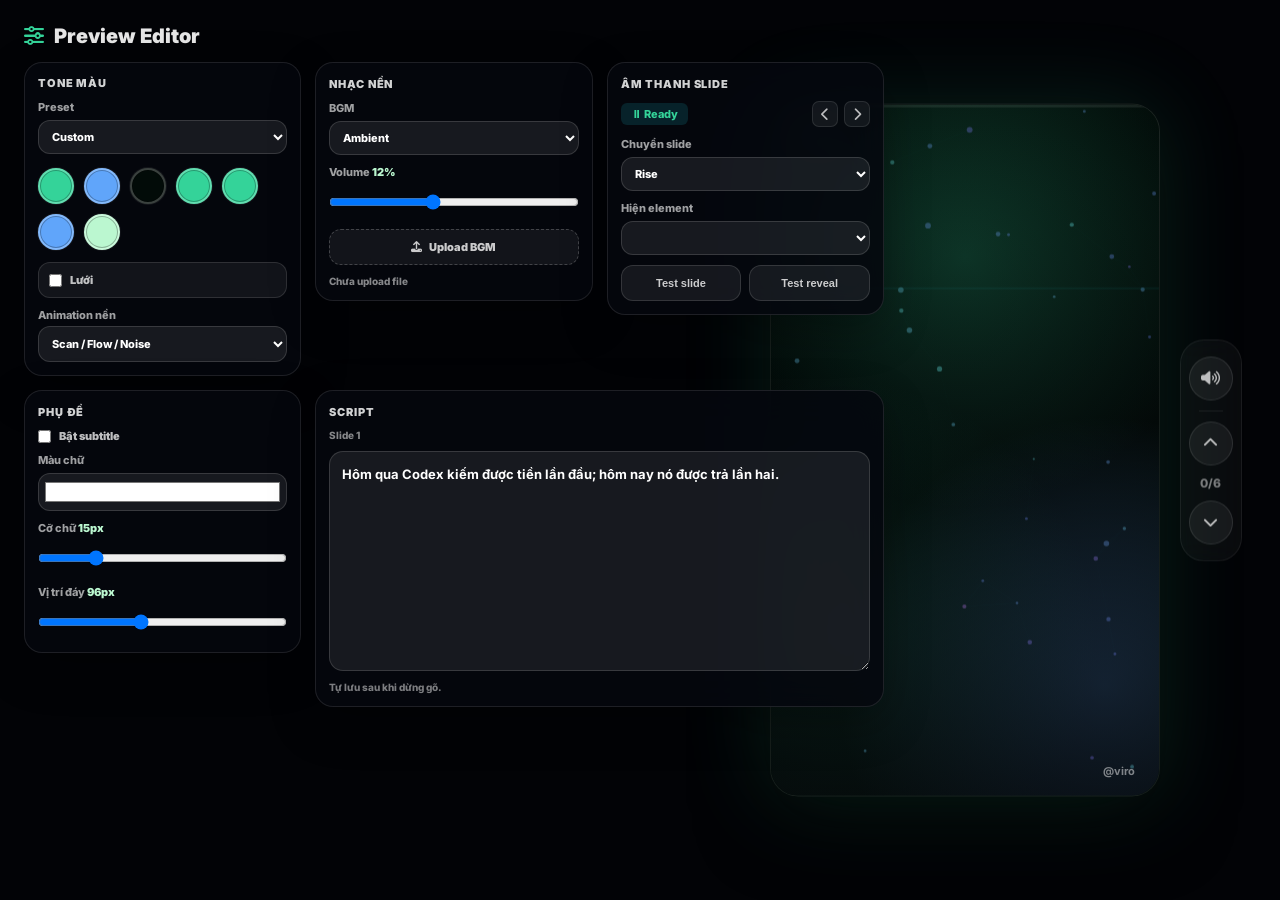
<file: template/chatgpt21-post-2053933298263462330/index.html>
<!DOCTYPE html>
<html lang="vi">
<head>
  <meta charset="UTF-8" />
  <meta name="viewport" content="width=device-width, initial-scale=1.0" />
  <title>Codex Được Trả Tiền Lần Hai</title>
  <meta name="description" content="Phần hai của câu chuyện Codex kiếm tiền: payout thứ hai, XHigh, arbitrage và thị trường việc vi mô cho agent." />
  <link rel="preconnect" href="https://fonts.googleapis.com" />
  <link rel="preconnect" href="https://fonts.gstatic.com" crossorigin />
  <link href="https://fonts.googleapis.com/css2?family=Inter:wght@300;400;500;600;700;800;900&display=swap" rel="stylesheet" />
  <link rel="stylesheet" href="https://cdnjs.cloudflare.com/ajax/libs/font-awesome/6.5.1/css/all.min.css" />
  <link rel="stylesheet" href="style.css?v=preview-editor-visuals-20260509-scan-safe" />
</head>
<body>
  <div class="main-wrapper">
    <div class="script-panel" id="scriptPanel"><div class="script-panel-title"><i class="fa-solid fa-scroll"></i> Script</div><div class="script-panel-badge" id="scriptSlideBadge">Ready</div><div class="script-panel-text" id="scriptText">Bấm vào slide để bắt đầu...</div></div>
    <div class="audio-panel" id="audioPanel"><div class="audio-panel-title"><i class="fa-solid fa-sliders"></i> Âm Thanh</div><div class="audio-group"><label class="audio-label"><i class="fa-solid fa-music"></i> Nhạc nền</label><select id="bgmSelect" onchange="switchBGM(this.value)"><option value="ambient" selected>Ambient</option><option value="cinematic">Cinematic</option><option value="lofi">Lo-fi</option><option value="piano">Piano</option><option value="dark">Dark</option><option value="custom">Custom upload</option><option value="none">Tắt</option></select></div><div class="audio-panel-divider"></div><div class="audio-slide-header"><span class="audio-slide-badge" id="audioPanelSlide">Ready</span><div class="audio-slide-nav"><button class="audio-nav-btn" onclick="audioPanelPrev()"><i class="fa-solid fa-chevron-left"></i></button><button class="audio-nav-btn" onclick="audioPanelNext()"><i class="fa-solid fa-chevron-right"></i></button></div></div><div class="audio-group"><label class="audio-label"><i class="fa-solid fa-forward"></i> Chuyển slide</label><select id="transitionSelect" onchange="setSlideTransition(currentSlide, this.value)"><option value="gong">Gong</option><option value="rise">Rise</option><option value="bass">Bass</option><option value="chime">Chime</option><option value="sweep">Sweep</option><option value="boom">Boom</option><option value="alarm">Alarm</option><option value="chord">Chord</option><option value="ascending">Ascending</option><option value="retro">Retro</option><option value="minimal">Minimal</option><option value="dramatic">Dramatic</option></select></div><div class="audio-group"><label class="audio-label"><i class="fa-solid fa-wand-magic-sparkles"></i> Hiện element</label><select id="revealSelect" onchange="setSlideReveal(currentSlide, this.value)"><option value="ping">Ping</option><option value="pop">Pop</option><option value="chime">Chime</option><option value="click">Click</option><option value="bubble">Bubble</option><option value="woosh">Woosh</option><option value="snap">Snap</option><option value="sparkle">Sparkle</option><option value="blip">Blip</option><option value="tick">Tick</option><option value="bell">Bell</option></select></div><div class="audio-actions"><button onclick="testTransition()">Test slide</button><button onclick="testReveal()">Test reveal</button></div></div>

    <div id="slideContainer" class="slide-container">
      <div class="progress-bar"><div class="progress-fill" id="progressFill"></div></div>
      <div class="brand-top-left"><span>@viro</span></div>
      <div class="brand-bottom-right"><span>@viro</span></div>

      <div class="slide active" data-slide="0">
        <div class="slide-bg slide-bg-1"></div><canvas class="fx-canvas" data-fx="scan"></canvas>
        <div class="slide-content sequel-content sequel-hero-content">
          <div class="slide-element fade-up">
            <div class="source-pill"><i class="fa-brands fa-x-twitter"></i> @chatgpt21 · phần 2</div>
            <div class="second-payment-stage">
              <div class="payment-glow"></div>
              <div class="payment-frame sequel-payment-frame"><img src="source/payment-second.png" alt="Ảnh payout 6 đô 80 từ OpenPledge" /></div>
              <div class="payout-badge"><span>Payout #2</span><strong>+6,80 đô</strong></div>
            </div>
            <h1 class="title-main title-shimmer"><span class="gradient-text">Codex Được Trả Lần Hai</span></h1>
            <p class="hero-caption">không còn là<br/>một lần may mắn?</p>
            <div class="x-attribution"><i class="fa-brands fa-x-twitter"></i> Nguồn X: @chatgpt21</div>
          </div>
        </div>
      </div>

      <div class="slide" data-slide="1">
        <div class="slide-bg slide-bg-2"></div><canvas class="fx-canvas" data-fx="scan"></canvas>
        <div class="slide-content sequel-content tweet-proof-content tweet-proof-full">
          <div class="slide-element fade-up tweet-proof-element">
            <div class="tweet-shot-frame tweet-shot-frame-full"><img src="source/tweet-screenshot.png" alt="Ảnh chụp tweet Codex got me paid again" /></div>
            <div class="x-attribution tweet-proof-attribution"><i class="fa-brands fa-x-twitter"></i> Nguồn X: @chatgpt21</div>
          </div>
        </div>
      </div>

      <div class="slide" data-slide="2">
        <div class="slide-bg slide-bg-3"></div><canvas class="fx-canvas" data-fx="scan"></canvas>
        <div class="slide-content sequel-content xhigh-content">
          <div class="slide-element fade-up">
            <h2 class="slide-title">Reply đáng chú ý<br/><span class="gradient-text-2">reasoning level?</span></h2>
            <div class="xhigh-chip"><span>Chris trả lời</span><strong>XHigh</strong></div>
          </div>
          <div class="slide-element scale-in"><div class="engine-card"><i class="fa-solid fa-brain"></i><strong>Không phải model rẻ</strong><span>Đây là mức suy luận cao, chạy lâu và tốn quota.</span></div></div>
          <div class="slide-element scale-in"><div class="agent-path"><span>tìm task</span><i class="fa-solid fa-arrow-right"></i><span>làm PR</span><i class="fa-solid fa-arrow-right"></i><span>follow up</span><i class="fa-solid fa-arrow-right"></i><span>payout</span></div></div>
        </div>
      </div>

      <div class="slide" data-slide="3">
        <div class="slide-bg slide-bg-4"></div><canvas class="fx-canvas" data-fx="scan"></canvas>
        <div class="slide-content sequel-content signal-content">
          <div class="slide-element fade-up">
            <h2 class="slide-title">Tín hiệu thật<br/><span class="gradient-text">là lần thứ hai</span></h2>
            <div class="signal-axis"><span>stunt?</span><div></div><span>market loop</span></div>
          </div>
          <div class="slide-element scale-in"><div class="signal-card muted"><i class="fa-solid fa-dice-one"></i><strong>Một bounty</strong><span>Có thể là may mắn, stunt, hoặc đúng thời điểm.</span></div></div>
          <div class="slide-element scale-in"><div class="signal-card paid"><i class="fa-solid fa-repeat"></i><strong>Payout thứ hai</strong><span>Cho thấy cùng một mẻ việc bắt đầu có phản hồi thật.</span></div></div>
          <div class="slide-element scale-in"><div class="signal-card loop"><i class="fa-solid fa-chart-line"></i><strong>Loop kinh tế</strong><span>Tìm việc → làm việc → nộp bằng chứng → nhận tiền.</span></div></div>
        </div>
      </div>

      <div class="slide" data-slide="4">
        <div class="slide-bg slide-bg-5"></div><canvas class="fx-canvas" data-fx="scan"></canvas>
        <div class="slide-content sequel-content caveat-content">
          <div class="slide-element fade-up">
            <h2 class="slide-title">Replies cũng kéo phanh<br/><span class="gradient-text-2">đừng hype quá</span></h2>
            <div class="risk-radar"><div class="radar-sweep"></div><i class="fa-solid fa-triangle-exclamation"></i></div>
          </div>
          <div class="slide-element scale-in"><div class="caveat-card"><i class="fa-solid fa-scale-unbalanced-flip"></i><strong>Arbitrage</strong><span>Nhiều người cùng săn bounty nhỏ thì phần dễ biến mất.</span></div></div>
          <div class="slide-element scale-in"><div class="caveat-card"><i class="fa-solid fa-bug-slash"></i><strong>Bug đã bị fix</strong><span>Có người thử thấy Codex sửa đúng, nhưng đến muộn.</span></div></div>
          <div class="slide-element scale-in"><div class="caveat-card danger"><i class="fa-solid fa-trash-can"></i><strong>AI slop</strong><span>PR kém chất lượng sẽ bị maintainer từ chối rất nhanh.</span></div></div>
        </div>
      </div>

      <div class="slide" data-slide="5">
        <div class="slide-bg slide-bg-7"></div><canvas class="fx-canvas" data-fx="scan"></canvas>
        <div class="slide-content sequel-content conclusion-content sequel-conclusion-content">
          <div class="slide-element fade-up">
            <h2 class="slide-title">Không phải công thức<br/><span class="gradient-text">làm giàu</span></h2>
            <div class="micro-work sequel-micro-work"><span>chọn bounty</span><span>kiểm chứng</span><span>PR sạch</span><span>follow up</span><span>nhận tiền</span></div>
          </div>
          <div class="slide-element scale-in"><div class="final-card"><i class="fa-solid fa-diagram-project"></i><strong>Workflow mới</strong><span>Agent bắt đầu tham gia thị trường việc vi mô.</span></div></div>
          <div class="slide-element fade-up"><div class="conclusion-box codex-conclusion"><p class="conclusion-text"><strong class="gradient-text">Người thắng:</strong> không phải người prompt bừa.</p><div class="divider"></div><p class="conclusion-sub">Mà là người thiết kế workflow đủ sạch, đủ nhanh và đủ đáng tin để con người chấp nhận.</p></div><div class="source-tag follow-tag"><i class="fa-solid fa-bell"></i> Theo dõi Viro để bóc tiếp các workflow AI agent đáng chú ý.</div></div>
        </div>
      </div>
    </div>

    <div class="side-controls">
      <button class="side-btn" id="muteBtn" onclick="toggleMute()"><i class="fa-solid fa-volume-high"></i></button>
      <div class="side-divider"></div>
      <button class="side-btn" id="prevBtn" onclick="prevSlide()"><i class="fa-solid fa-chevron-up"></i></button>
      <div class="side-counter"><span id="currentSlide">1</span>/<span id="totalSlides">6</span></div>
      <button class="side-btn" id="nextBtn" onclick="nextSlide()"><i class="fa-solid fa-chevron-down"></i></button>
    </div>
  </div>
  <script src="app.js?v=preview-editor-visuals-20260509-scan-safe-custom-preset"></script>
</body>
</html>
</file>
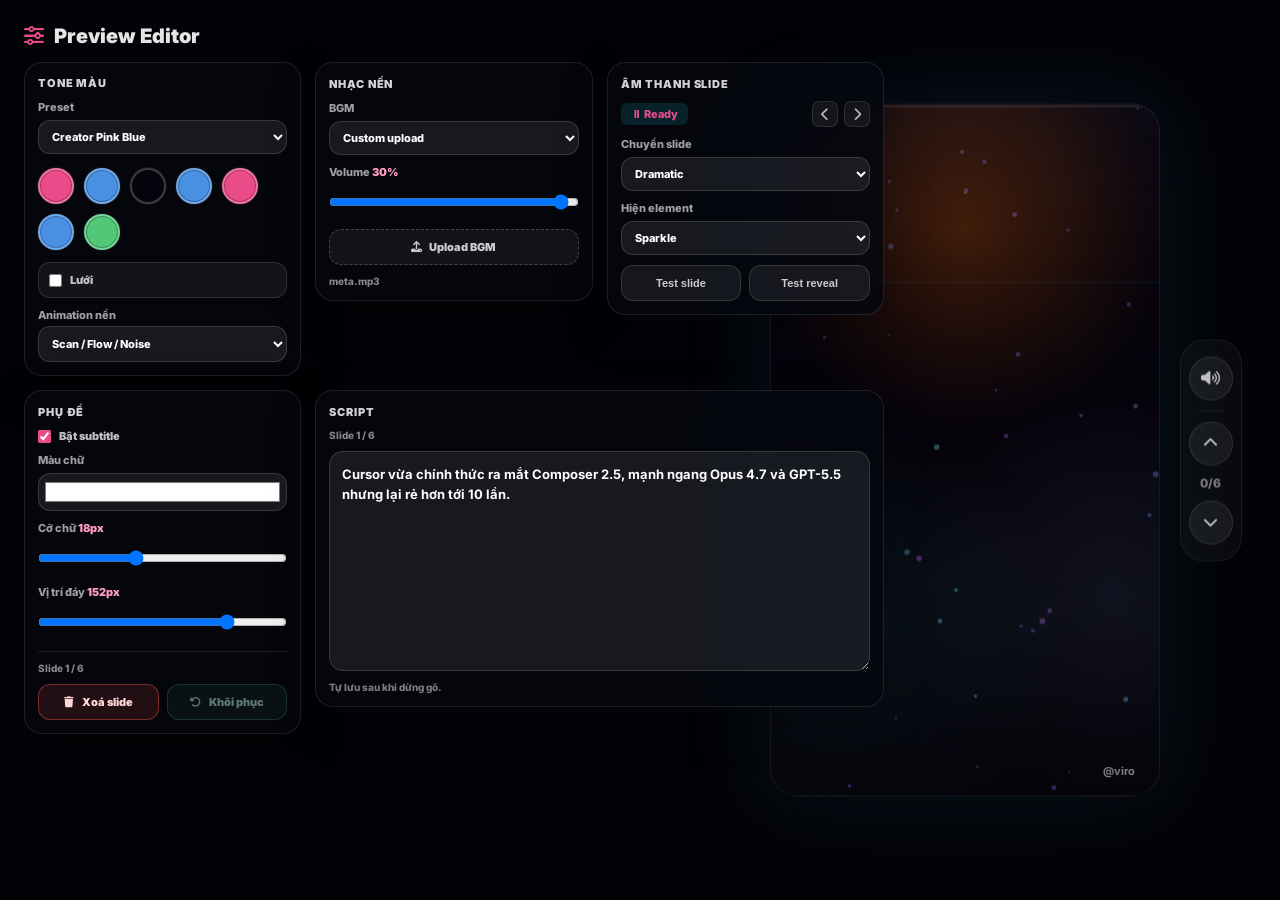
<file: template/cursorai-post-2056415413077233983/index.html>
<!DOCTYPE html>
<html lang="vi">
<head>
  <meta charset="UTF-8" />
  <meta name="viewport" content="width=device-width, initial-scale=1.0" />
  <title>Cursor Composer 2.5 - Sát Opus và GPT-5.5 nhưng rẻ hơn nhiều lần</title>
  <meta name="description" content="Cursor Composer 2.5: benchmark bám sát Opus 4.7 và GPT-5.5, cost per task rẻ hơn nhiều, 85% compute đến từ training và reinforcement learning." />
  <link rel="preconnect" href="https://fonts.googleapis.com" />
  <link rel="preconnect" href="https://fonts.gstatic.com" crossorigin />
  <link href="https://fonts.googleapis.com/css2?family=Inter:wght@300;400;500;600;700;800;900&display=swap" rel="stylesheet" />
  <link rel="stylesheet" href="https://cdnjs.cloudflare.com/ajax/libs/font-awesome/6.5.1/css/all.min.css" />
  <link rel="stylesheet" href="style.css?v=preview-editor-slide-tools-sync-20260517" />
</head>
<body>
  <div class="main-wrapper">
    <div class="script-panel" id="scriptPanel"><div class="script-panel-title"><i class="fa-solid fa-scroll"></i> Script</div><div class="script-panel-badge" id="scriptSlideBadge">Ready</div><div class="script-panel-text" id="scriptText">Bấm vào slide để bắt đầu...</div></div>
    <div class="audio-panel" id="audioPanel"><div class="audio-panel-title"><i class="fa-solid fa-sliders"></i> Âm Thanh</div><div class="audio-group"><label class="audio-label"><i class="fa-solid fa-music"></i> Nhạc nền</label><select id="bgmSelect" onchange="switchBGM(this.value)"><option value="ambient" selected>Ambient</option><option value="cinematic">Cinematic</option><option value="lofi">Lo-fi</option><option value="piano">Piano</option><option value="dark">Dark</option><option value="custom">Custom upload</option><option value="none">Tắt</option></select></div><div class="audio-panel-divider"></div><div class="audio-slide-header"><span class="audio-slide-badge" id="audioPanelSlide">Ready</span><div class="audio-slide-nav"><button class="audio-nav-btn" onclick="audioPanelPrev()"><i class="fa-solid fa-chevron-left"></i></button><button class="audio-nav-btn" onclick="audioPanelNext()"><i class="fa-solid fa-chevron-right"></i></button></div></div><div class="audio-group"><label class="audio-label"><i class="fa-solid fa-forward"></i> Chuyển slide</label><select id="transitionSelect" onchange="setSlideTransition(currentSlide, this.value)"><option value="gong">Gong</option><option value="rise">Rise</option><option value="bass">Bass</option><option value="chime">Chime</option><option value="sweep">Sweep</option><option value="boom">Boom</option><option value="alarm">Alarm</option><option value="chord">Chord</option><option value="ascending">Ascending</option><option value="retro">Retro</option><option value="minimal">Minimal</option><option value="dramatic">Dramatic</option></select></div><div class="audio-group"><label class="audio-label"><i class="fa-solid fa-wand-magic-sparkles"></i> Hiện element</label><select id="revealSelect" onchange="setSlideReveal(currentSlide, this.value)"><option value="ping">Ping</option><option value="pop">Pop</option><option value="chime">Chime</option><option value="click">Click</option><option value="bubble">Bubble</option><option value="woosh">Woosh</option><option value="snap">Snap</option><option value="sparkle">Sparkle</option><option value="blip">Blip</option><option value="tick">Tick</option><option value="bell">Bell</option></select></div><div class="audio-actions"><button onclick="testTransition()">Test slide</button><button onclick="testReveal()">Test reveal</button></div></div>

    <div id="slideContainer" class="slide-container">
      <div class="progress-bar"><div class="progress-fill" id="progressFill"></div></div>
      <div class="brand-top-left"><span>@viro</span></div>
      <div class="brand-bottom-right"><span>@viro</span></div>

      <div class="slide active" data-slide="0">
        <div class="slide-bg slide-bg-1"></div><canvas class="fx-canvas" data-fx="scan"></canvas>
        <div class="slide-content hero-content pixelle-hero-content cursor-pixelle-hero">
          <div class="slide-element fade-up">
            <div class="pixelle-hero-orbit cursor-pixelle-orbit">
              <div class="orbit-ring ring-a"></div><div class="orbit-ring ring-b"></div>
              <div class="pixelle-core cursor-pixelle-core"><img src="image.png" alt="Composer 2.5 logo" class="cursor-logo-image" /></div>
              <span class="orbit-chip pv-chip-script">Bench</span><span class="orbit-chip pv-chip-media">Cost</span><span class="orbit-chip pv-chip-voice">RL</span><span class="orbit-chip pv-chip-render">Moat</span>
            </div>
            <h1 class="title-main title-shimmer title-glitch"><span class="gradient-text hero-version-text">Composer 2.5</span></h1>
            <p class="hero-caption">Sát nhóm đầu ở hard task<br/>và rẻ hơn tới 10 lần</p>
            <div class="repo-stats"><span><i class="fa-solid fa-ranking-star"></i> 63.2% hard</span><span>Opus 4.7</span><span>GPT-5.5</span></div>
          </div>
        </div>
      </div>

      <div class="slide" data-slide="1">
        <div class="slide-bg slide-bg-2"></div><canvas class="fx-canvas" data-fx="particles"></canvas>
        <div class="slide-content pixelle-slide-content">
          <div class="slide-element fade-up">
            <h2 class="slide-title">Benchmark sát nhóm đầu<br/><span class="gradient-text">không chỉ là hype</span></h2>
            <div class="webui-frame cursor-source-frame">
              <img src="source/x-2056415413077233983-photo1.png" alt="Benchmark Composer 2.5 so với Opus 4.7, GPT-5.5 và Composer 2" />
            </div>
          </div>
          <div class="slide-element scale-in">
            <div class="perf-compare benchmark-perf-compare">
              <div class="perf-row">
                <span class="perf-label">C2.5</span>
                <div class="perf-bar-track"><div class="perf-bar perf-c25"></div></div>
                <span class="perf-value">63.2</span>
              </div>
              <div class="perf-row">
                <span class="perf-label">Opus</span>
                <div class="perf-bar-track"><div class="perf-bar perf-opus"></div></div>
                <span class="perf-value">64.8</span>
              </div>
              <div class="perf-row">
                <span class="perf-label">GPT</span>
                <div class="perf-bar-track"><div class="perf-bar perf-gpt"></div></div>
                <span class="perf-value">64.3</span>
              </div>
            </div>
          </div>
          <div class="slide-element scale-in">
            <div class="flow-diagram cursor-shift-flow">
              <div class="flow-node flow-old"><i class="fa-solid fa-minus"></i><span>C2 52.2%</span><div class="flow-strike"></div></div>
              <div class="flow-arrow"><i class="fa-solid fa-arrow-right-long"></i></div>
              <div class="flow-node flow-new"><i class="fa-solid fa-arrow-trend-up"></i><span>C2.5 63.2%</span><div class="flow-glow"></div></div>
            </div>
          </div>
        </div>
      </div>

      <div class="slide" data-slide="2">
        <div class="slide-bg slide-bg-3"></div><canvas class="fx-canvas" data-fx="flow"></canvas>
        <div class="slide-content pixelle-slide-content pipeline-content cursor-cost-content">
          <div class="slide-element fade-up">
            <div class="speed-gauge">
              <div class="gauge-arc"></div>
              <div class="gauge-needle"></div>
              <div class="gauge-center"><i class="fa-solid fa-scale-balanced"></i></div>
            </div>
            <h2 class="slide-title">Điểm ăn tiền nhất<br/><span class="gradient-text-2">là cost per task</span></h2>
          </div>
          <div class="slide-element scale-in">
            <div class="cpu-chip metric-chip">
              <div class="chip-body">
                <div class="chip-pins left"></div>
                <div class="chip-core">
                  <i class="fa-solid fa-coins"></i>
                  <span>10x</span>
                </div>
                <div class="chip-pins right"></div>
              </div>
              <p class="chip-label">Chi phí/task <strong>thấp hơn nhiều</strong></p>
            </div>
          </div>
          <div class="slide-element scale-in">
            <div class="stream-visual daily-coding-stream">
              <div class="stream-pipe">
                <div class="stream-data d1"></div>
                <div class="stream-data d2"></div>
                <div class="stream-data d3"></div>
              </div>
              <div class="stream-status"><i class="fa-solid fa-laptop-code"></i> Daily coding</div>
              <p class="stream-caption">Đủ khỏe để dùng <strong>mỗi ngày</strong></p>
            </div>
          </div>
        </div>
      </div>

      <div class="slide" data-slide="3" data-mode="highlight">
        <div class="slide-bg slide-bg-4"></div><canvas class="fx-canvas" data-fx="rings"></canvas>
        <div class="slide-content pixelle-slide-content">
          <div class="slide-element fade-up">
            <div class="icon-badge icon-badge-large icon-badge-accent"><i class="fa-solid fa-layer-group"></i></div>
            <h2 class="slide-title">Base model là<br/><span class="gradient-text">Kimi K2.5</span></h2>
            <div class="flow-diagram cursor-base-flow">
              <div class="flow-node flow-old"><i class="fa-solid fa-moon"></i><span>Kimi K2.5</span></div>
              <div class="flow-arrow"><i class="fa-solid fa-arrow-right-long"></i></div>
              <div class="flow-node flow-new"><i class="fa-solid fa-wave-square"></i><span>Composer 2.5</span><div class="flow-glow"></div></div>
            </div>
            <div class="workflow-grid cursor-moat-grid">
              <div class="workflow-step highlightable">
                <b>85%</b>
                <i class="fa-solid fa-microchip"></i>
                <span>Compute thêm từ training + RL</span>
              </div>
              <div class="workflow-step highlightable">
                <b>MOAT</b>
                <i class="fa-solid fa-shield-halved"></i>
                <span>Lợi thế ở pipeline huấn luyện</span>
              </div>
            </div>
          </div>
        </div>
      </div>

      <div class="slide" data-slide="4" data-mode="traffic-light">
        <div class="slide-bg slide-bg-5"></div><canvas class="fx-canvas" data-fx="noise"></canvas>
        <div class="slide-content pixelle-slide-content updates-content">
          <div class="slide-element fade-up">
            <div class="icon-badge icon-badge-large icon-badge-info"><i class="fa-solid fa-flask-vial"></i></div>
            <h2 class="slide-title">Blog kỹ thuật lần này<br/><span class="gradient-text">khá gắt</span></h2>
            <div class="risk-cards-container cursor-tech-risks">
              <div class="risk-card lightable" data-light-color="red">
                <div class="risk-icon"><i class="fa-solid fa-layer-group"></i></div>
                <div class="risk-text">
                  <strong>25x task</strong>
                  <span>Synthetic training scale-up</span>
                </div>
              </div>
              <div class="risk-card lightable" data-light-color="yellow">
                <div class="risk-icon"><i class="fa-solid fa-comment-dots"></i></div>
                <div class="risk-text">
                  <strong>Text feedback</strong>
                  <span>Sửa lỗi cục bộ giữa đường</span>
                </div>
              </div>
              <div class="risk-card lightable" data-light-color="green">
                <div class="risk-icon"><i class="fa-solid fa-road"></i></div>
                <div class="risk-text">
                  <strong>Bám task dài</strong>
                  <span>Không trượt mục tiêu</span>
                </div>
              </div>
            </div>
          </div>
        </div>
      </div>

      <div class="slide" data-slide="5">
        <div class="slide-bg slide-bg-6"></div><canvas class="fx-canvas" data-fx="lorenz"></canvas>
        <div class="slide-content pixelle-slide-content conclusion-content">
          <div class="slide-element fade-up">
            <div class="glowing-conclusion cursor-glowing-conclusion">
              <div class="glowing-orb"></div>
              <div class="icon-badge icon-badge-large icon-badge-success"><i class="fa-solid fa-crosshairs"></i></div>
              <h2 class="slide-title">Chốt lại</h2>
              <p class="conclusion-text"><strong class="gradient-text">Composer 2.5</strong> chưa chắc số 1</p>
            </div>
          </div>
          <div class="slide-element fade-up">
            <div class="split-panel active cursor-verdict-panel">
              <span>Price-performance</span>
              <strong>Sát Opus 4.7, GPT-5.5<br/>và rẻ hơn nhiều</strong>
              <i class="fa-solid fa-scale-balanced"></i>
            </div>
          </div>
          <div class="slide-element fade-up">
            <div class="premium-traffic-box cursor-trend-box">
              <div class="traffic-housing">
                <div class="timeline-dot lit-red"></div>
                <div class="timeline-dot lit-yellow"></div>
                <div class="timeline-dot lit-green"></div>
              </div>
              <div class="traffic-content">
                <div class="t-item"><strong>API thuê</strong><p>Lớp nền ban đầu</p></div>
                <div class="t-item"><strong>Fine-tune dọc</strong><p>Sản phẩm tối ưu cho dev</p></div>
                <div class="t-item"><strong>Model riêng</strong><p>Cuộc chơi dài hạn</p></div>
              </div>
            </div>
          </div>
        </div>
      </div>
    </div>

    <div class="side-controls">
      <button class="side-btn" id="muteBtn" onclick="toggleMute()"><i class="fa-solid fa-volume-high"></i></button>
      <div class="side-divider"></div>
      <button class="side-btn" id="prevBtn" onclick="prevSlide()"><i class="fa-solid fa-chevron-up"></i></button>
      <div class="side-counter"><span id="currentSlide">1</span>/<span id="totalSlides">6</span></div>
      <button class="side-btn" id="nextBtn" onclick="nextSlide()"><i class="fa-solid fa-chevron-down"></i></button>
    </div>
  </div>
  <script src="app.js?v=preview-editor-slide-tools-sync-20260517"></script>
</body>
</html>
</file>
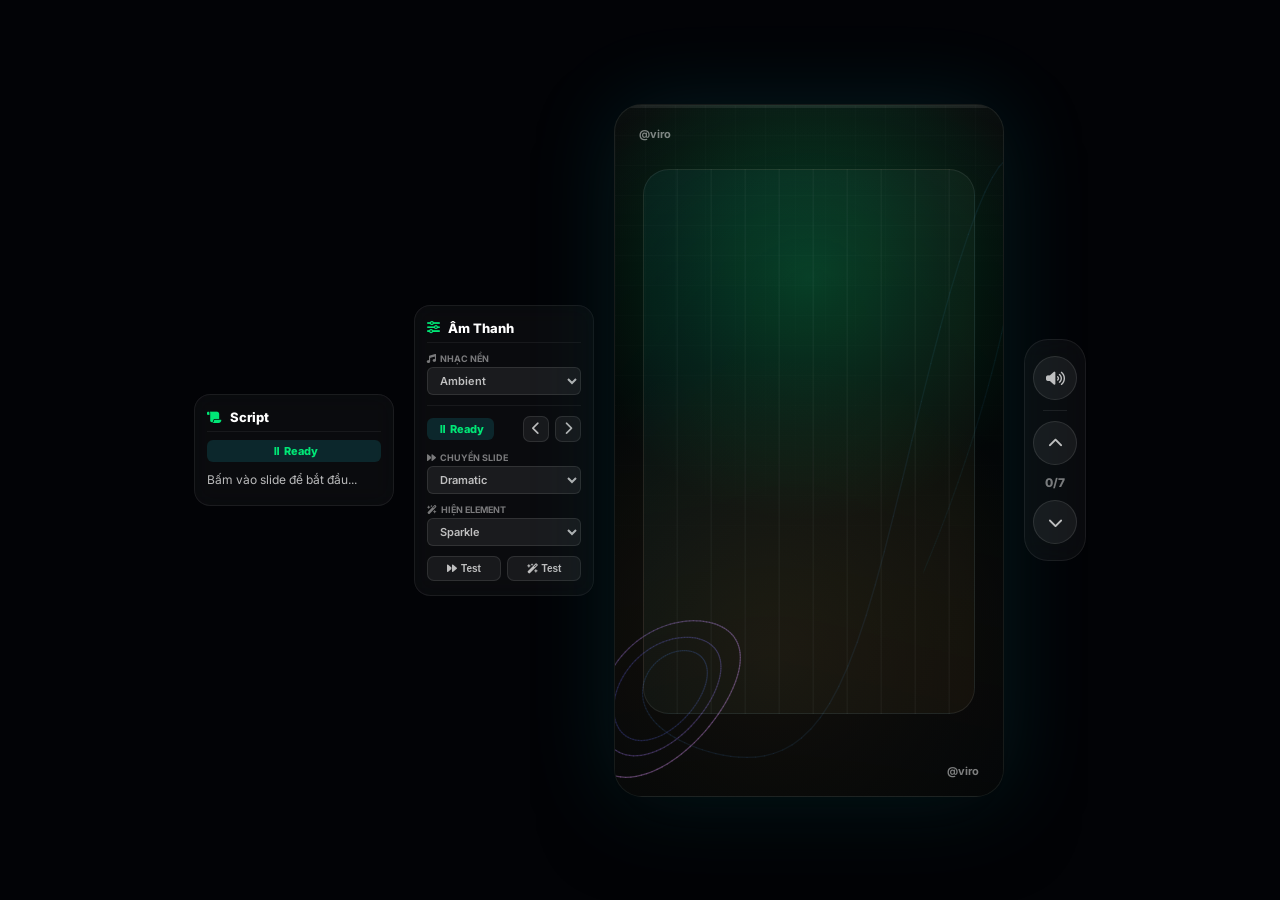
<file: template/openclaw-2026-5-2-release/index.html>
<!DOCTYPE html>
<html lang="vi">
<head>
  <meta charset="UTF-8" />
  <meta name="viewport" content="width=device-width, initial-scale=1.0" />
  <title>OpenClaw 2026.5.2 - Bản Cập Nhật Đại Tu Plugin & Channel</title>
  <meta name="description" content="OpenClaw v2026.5.2: Hơn 200 thay đổi – npm-first plugin cutover, Grok 4.3 default, massive gateway performance, 30+ channel fixes." />
  <link rel="preconnect" href="https://fonts.googleapis.com" />
  <link rel="preconnect" href="https://fonts.gstatic.com" crossorigin />
  <link href="https://fonts.googleapis.com/css2?family=Inter:wght@300;400;500;600;700;800;900&display=swap" rel="stylesheet" />
  <link rel="stylesheet" href="https://cdnjs.cloudflare.com/ajax/libs/font-awesome/6.5.1/css/all.min.css" />
  <link rel="stylesheet" href="style.css" />
</head>
<body>
  <div class="main-wrapper">
    <div class="script-panel" id="scriptPanel"><div class="script-panel-title"><i class="fa-solid fa-scroll"></i> Script</div><div class="script-panel-badge" id="scriptSlideBadge">Ready</div><div class="script-panel-text" id="scriptText">Bấm vào slide để bắt đầu...</div></div>
    <div class="audio-panel" id="audioPanel"><div class="audio-panel-title"><i class="fa-solid fa-sliders"></i> Âm Thanh</div><div class="audio-group"><label class="audio-label"><i class="fa-solid fa-music"></i> Nhạc nền</label><select id="bgmSelect" onchange="switchBGM(this.value)"><option value="ambient" selected>Ambient</option><option value="cinematic">Cinematic</option><option value="lofi">Lo-fi</option><option value="piano">Piano</option><option value="dark">Dark</option><option value="none">Tắt</option></select></div><div class="audio-panel-divider"></div><div class="audio-slide-header"><span class="audio-slide-badge" id="audioPanelSlide">Ready</span><div class="audio-slide-nav"><button class="audio-nav-btn" onclick="audioPanelPrev()"><i class="fa-solid fa-chevron-left"></i></button><button class="audio-nav-btn" onclick="audioPanelNext()"><i class="fa-solid fa-chevron-right"></i></button></div></div><div class="audio-group"><label class="audio-label"><i class="fa-solid fa-forward"></i> Chuyển slide</label><select id="transitionSelect" onchange="setSlideTransition(currentSlide, this.value)"><option value="gong">Gong</option><option value="rise">Rise</option><option value="bass">Bass</option><option value="chime">Chime</option><option value="sweep">Sweep</option><option value="boom">Boom</option><option value="alarm">Alarm</option><option value="chord">Chord</option><option value="ascending">Ascending</option><option value="retro">Retro</option><option value="minimal">Minimal</option><option value="dramatic">Dramatic</option></select></div><div class="audio-group"><label class="audio-label"><i class="fa-solid fa-wand-magic-sparkles"></i> Hiện element</label><select id="revealSelect" onchange="setSlideReveal(currentSlide, this.value)"><option value="ping">Ping</option><option value="pop">Pop</option><option value="chime">Chime</option><option value="click">Click</option><option value="bubble">Bubble</option><option value="woosh">Woosh</option><option value="sparkle">Sparkle</option><option value="drop">Drop</option><option value="tick">Tick</option><option value="bell">Bell</option><option value="blip">Blip</option><option value="snap">Snap</option></select></div><div class="audio-btn-row"><button class="audio-test-btn" onclick="testTransition()"><i class="fa-solid fa-forward"></i> Test</button><button class="audio-test-btn" onclick="testReveal()"><i class="fa-solid fa-wand-magic-sparkles"></i> Test</button></div></div>

    <div id="slideContainer" class="slide-container">
      <div class="progress-bar"><div class="progress-fill" id="progressFill"></div></div>
      <div class="brand-top-left"><span>@viro</span></div>
      <div class="brand-bottom-right"><span>@viro</span></div>

      <!-- SLIDE 1: Hero (data-slide=0) — 1 reveal unit, 1 câu script -->
      <div class="slide active" data-slide="0">
        <div class="slide-bg slide-bg-1"></div><canvas class="fx-canvas" data-fx="lorenz"></canvas><div class="kinetic-grid"></div>
        <div class="slide-content hero-content">
          <div class="slide-element fade-up">
            <div class="hero-orbit">
              <div class="orbit-ring ring-a"></div><div class="orbit-ring ring-b"></div>
              <div class="hero-core hero-core-img"><img src="image.png" alt="OpenClaw" class="hero-core-image" /></div>
              <span class="orbit-chip chip-slack">xAI Grok 4.3</span><span class="orbit-chip chip-docs">Plugin</span><span class="orbit-chip chip-sheets">Gateway</span>
            </div>
            <h1 class="title-main title-shimmer title-glitch"><span class="gradient-text hero-version-text">OpenClaw 2026.5.2</span></h1>
            <p class="hero-caption">🔌 Plugin installs/updates are sturdier<br/>⚡ Gateway + agent hot paths are leaner</p>
          </div>
          <div style="visibility: hidden; pointer-events: none; width: 100%; display: flex; flex-direction: column; gap: 10px;">
            <div class="info-card card-warning" style="width: 100%;"><div class="card-icon"><i class="fa-solid fa-box-open"></i></div><p>npm-first plugin cutover thay đổi cách cài plugin.</p></div>
            <div class="info-card card-danger" style="width: 100%;"><div class="card-icon"><i class="fa-solid fa-bolt"></i></div><p>Gateway nhanh hơn, channel ổn định hơn bao giờ hết.</p></div>
          </div>
        </div>
      </div>

      <!-- SLIDE 2 (data-slide=1) — 3 reveal units, 3 câu script -->
      <div class="slide" data-slide="1">
        <div class="slide-bg slide-bg-2"></div><canvas class="fx-canvas" data-fx="particles"></canvas>
        <div class="slide-content">
          <!-- Reveal 1: Flow diagram ClawHub → npm -->
          <div class="slide-element fade-up">
            <h2 class="slide-title">Plugin Chuyển Sang<br/><span class="gradient-text">npm-first</span></h2>
            <div class="flow-diagram">
              <div class="flow-node flow-old"><i class="fa-solid fa-warehouse"></i><span>ClawHub</span><div class="flow-strike"></div></div>
              <div class="flow-arrow"><i class="fa-solid fa-arrow-right-long"></i></div>
              <div class="flow-node flow-new"><i class="fa-brands fa-npm"></i><span>npm</span><div class="flow-glow"></div></div>
            </div>
          </div>
          <!-- Reveal 2: Mock terminal -->
          <div class="slide-element scale-in">
            <div class="mock-terminal">
              <div class="terminal-bar"><span class="td red"></span><span class="td yellow"></span><span class="td green"></span><span class="terminal-title">terminal</span></div>
              <div class="terminal-body">
                <code class="terminal-line"><span class="t-prompt">$</span> <span class="t-cmd typing-anim">npm install @openclaw/plugin-web</span></code>
                <code class="terminal-line t-output"><span class="t-success">✓</span> installed in 1.2s</code>
              </div>
            </div>
          </div>
          <!-- Reveal 3: Grok 4.3 model badge -->
          <div class="slide-element scale-in">
            <div class="model-badge-card">
              <div class="model-icon"><i class="fa-solid fa-brain"></i></div>
              <div class="model-info">
                <span class="model-name">Grok 4.3</span>
                <span class="model-provider">xAI</span>
              </div>
              <div class="model-default-tag">DEFAULT</div>
            </div>
          </div>
        </div>
      </div>

      <!-- SLIDE 3 (data-slide=2) — 4 reveal units, 4 câu script -->
      <div class="slide" data-slide="2">
        <div class="slide-bg slide-bg-3"></div><canvas class="fx-canvas" data-fx="flow"></canvas>
        <div class="slide-content">
          <!-- Reveal 1: Speed gauge title -->
          <div class="slide-element fade-up">
            <div class="speed-gauge">
              <div class="gauge-arc"></div>
              <div class="gauge-needle"></div>
              <div class="gauge-center"><i class="fa-solid fa-bolt-lightning"></i></div>
            </div>
            <h2 class="slide-title">Gateway Performance<br/><span class="gradient-text-2">Nhanh Hơn Đáng Kể</span></h2>
          </div>
          <!-- Reveal 2: Lazy load perf bars -->
          <div class="slide-element scale-in">
            <div class="perf-compare">
              <div class="perf-row">
                <span class="perf-label">Before</span>
                <div class="perf-bar-track"><div class="perf-bar perf-slow"></div></div>
                <span class="perf-time" data-count-to="3.2">0.0s</span>
              </div>
              <div class="perf-row">
                <span class="perf-label">After</span>
                <div class="perf-bar-track"><div class="perf-bar perf-fast"></div></div>
                <span class="perf-time" data-count-to="0.8">0.0s</span>
              </div>
              <p class="perf-caption"><strong>Lazy load plugin</strong> thay vì import tất cả</p>
            </div>
          </div>
          <!-- Reveal 3: CPU cache chip -->
          <div class="slide-element scale-in">
            <div class="cpu-chip">
              <div class="chip-body">
                <div class="chip-pins left"></div>
                <div class="chip-core">
                  <i class="fa-solid fa-microchip"></i>
                  <span>CACHE</span>
                </div>
                <div class="chip-pins right"></div>
              </div>
              <p class="chip-label">Cache system prompt → <strong>giảm CPU</strong></p>
            </div>
          </div>
          <!-- Reveal 4: Non-blocking data stream -->
          <div class="slide-element scale-in">
            <div class="stream-visual">
              <div class="stream-pipe">
                <div class="stream-data d1"></div>
                <div class="stream-data d2"></div>
                <div class="stream-data d3"></div>
              </div>
              <div class="stream-status"><i class="fa-solid fa-check-circle"></i> Non-blocking</div>
              <p class="stream-caption">Session store <strong>không còn block</strong> request</p>
            </div>
          </div>
        </div>
      </div>

      <!-- SLIDE 4 (data-slide=3, highlight) — 1+4=5 reveal units, 5 câu script -->
      <div class="slide" data-slide="3" data-mode="highlight">
        <div class="slide-bg slide-bg-4"></div><canvas class="fx-canvas" data-fx="rings"></canvas>
        <div class="slide-content">
          <div class="slide-element fade-up">
            <div class="icon-badge icon-badge-large icon-badge-accent"><i class="fa-solid fa-screwdriver-wrench"></i></div>
            <h2 class="slide-title">Bốn Cải Tiến<br/><span class="gradient-text">Cốt Lõi</span></h2>
            <div class="core-module-grid">
              <div class="core-module highlightable">
                <div class="module-icon"><div class="module-ring"></div><i class="fa-solid fa-box-open"></i></div>
                <div class="module-info"><span>01</span><p>Plugin npm-first</p></div>
              </div>
              <div class="core-module highlightable">
                <div class="module-icon"><div class="module-ring"></div><i class="fa-solid fa-arrows-rotate"></i></div>
                <div class="module-info"><span>02</span><p>Gateway restart force</p></div>
              </div>
              <div class="core-module highlightable">
                <div class="module-icon"><div class="module-ring"></div><i class="fa-solid fa-microchip"></i></div>
                <div class="module-info"><span>03</span><p>Tool descriptor cache</p></div>
              </div>
              <div class="core-module highlightable">
                <div class="module-icon"><div class="module-ring"></div><i class="fa-solid fa-folder-tree"></i></div>
                <div class="module-info"><span>04</span><p>Path guard tối ưu</p></div>
              </div>
            </div>
          </div>
        </div>
      </div>

      <!-- SLIDE 5 (data-slide=4, traffic-light) — 1+3=4 reveal units, 4 câu script -->
      <div class="slide" data-slide="4" data-mode="traffic-light">
        <div class="slide-bg slide-bg-5"></div><canvas class="fx-canvas" data-fx="noise"></canvas>
        <div class="slide-content">
          <div class="slide-element fade-up">
            <div class="icon-badge icon-badge-large icon-badge-danger"><i class="fa-solid fa-triangle-exclamation"></i></div>
            <h2 class="slide-title">Đổi Lớn Thì<br/><span class="gradient-text">Luôn Có Rủi Ro</span></h2>

            <div class="risk-cards-container">
              <div class="risk-card lightable" data-light-color="red">
                <div class="risk-icon"><i class="fa-solid fa-xmark"></i></div>
                <div class="risk-text">
                  <strong>Plugin cũ</strong>
                  <span>Có thể mất metadata sau cutover</span>
                </div>
              </div>
              
              <div class="risk-card lightable" data-light-color="yellow">
                <div class="risk-icon"><i class="fa-solid fa-triangle-exclamation"></i></div>
                <div class="risk-text">
                  <strong>Config stale</strong>
                  <span>Sẽ bị doctor tự động sửa chữa</span>
                </div>
              </div>

              <div class="risk-card lightable" data-light-color="green">
                <div class="risk-icon"><i class="fa-solid fa-check"></i></div>
                <div class="risk-text">
                  <strong>npm-first</strong>
                  <span>Là tương lai — ClawHub fallback</span>
                </div>
              </div>
            </div>
          </div>
        </div>
      </div>

      <!-- SLIDE 6 (data-slide=5) — 4 reveal units, 4 câu script -->
      <div class="slide" data-slide="5">
        <div class="slide-bg slide-bg-6"></div><canvas class="fx-canvas" data-fx="scan"></canvas>
        <div class="slide-content">
          <div class="slide-element fade-up">
            <div class="icon-badge icon-badge-large icon-badge-purple"><i class="fa-solid fa-network-wired"></i></div>
            <h2 class="slide-title">30+ Channel<br/><span class="gradient-text-2">Được Sửa Lỗi</span></h2>
          </div>
          
          <div class="channel-messages">
            <!-- Reveal 2 -->
            <div class="c-message slide-element scale-in left-msg">
              <div class="msg-avatar discord"><i class="fa-brands fa-discord"></i></div>
              <div class="msg-bubble">
                <strong>Discord</strong>
                <span>Giữ button qua restart, retry 5xx</span>
              </div>
            </div>
            
            <!-- Reveal 3 -->
            <div class="c-message slide-element scale-in right-msg">
              <div class="msg-bubble">
                <strong>Telegram & Slack</strong>
                <span>Stream preview ổn định hơn</span>
              </div>
              <div class="msg-avatar telegram tg-sl">
                <i class="fa-brands fa-telegram"></i>
                <i class="fa-brands fa-slack"></i>
              </div>
            </div>
            
            <!-- Reveal 4 -->
            <div class="c-message slide-element scale-in left-msg">
              <div class="msg-avatar whatsapp"><i class="fa-brands fa-whatsapp"></i></div>
              <div class="msg-bubble">
                <strong>WhatsApp</strong>
                <span>Đóng zombie socket an toàn</span>
              </div>
            </div>
          </div>
        </div>
      </div>

      <!-- SLIDE 7 (data-slide=6) — 2 reveal units, 2 câu script -->
      <div class="slide" data-slide="6">
        <div class="slide-bg slide-bg-7"></div><canvas class="fx-canvas" data-fx="lorenz"></canvas>
        <div class="slide-content">
          <div class="slide-element fade-up">
            <div class="glowing-conclusion">
              <div class="glowing-orb"></div>
              <div class="icon-badge icon-badge-large icon-badge-success"><i class="fa-solid fa-rocket"></i></div>
              <h2 class="slide-title">Chốt Lại</h2>
              <p class="conclusion-text">OpenClaw 2026.5.2 không phải <strong class="gradient-text">bản vá nhỏ</strong>.</p>
              <div class="tech-divider">
                <div class="tech-line"></div><i class="fa-solid fa-microchip"></i><div class="tech-line"></div>
              </div>
              <p class="conclusion-sub">Nó là cuộc đại tu toàn diện cho hệ sinh thái plugin và channel.</p>
            </div>
          </div>
          <div class="slide-element fade-up">
            <div class="source-tag follow-tag">
              <i class="fa-solid fa-bell bell-shake"></i>
              <span>Follow <strong>@viro</strong> để cập nhật tech mới nhất.</span>
            </div>
          </div>
        </div>
      </div>
    </div>

    <div class="side-controls"><button class="side-btn" id="muteBtn" onclick="toggleMute()"><i class="fa-solid fa-volume-high"></i></button><div class="side-divider"></div><button class="side-btn" id="prevBtn" onclick="prevSlide()"><i class="fa-solid fa-chevron-up"></i></button><div class="side-counter"><span id="currentSlide">1</span>/<span id="totalSlides">7</span></div><button class="side-btn" id="nextBtn" onclick="nextSlide()"><i class="fa-solid fa-chevron-down"></i></button></div>
  </div>
  <script src="app.js"></script>
</body>
</html>
</file>
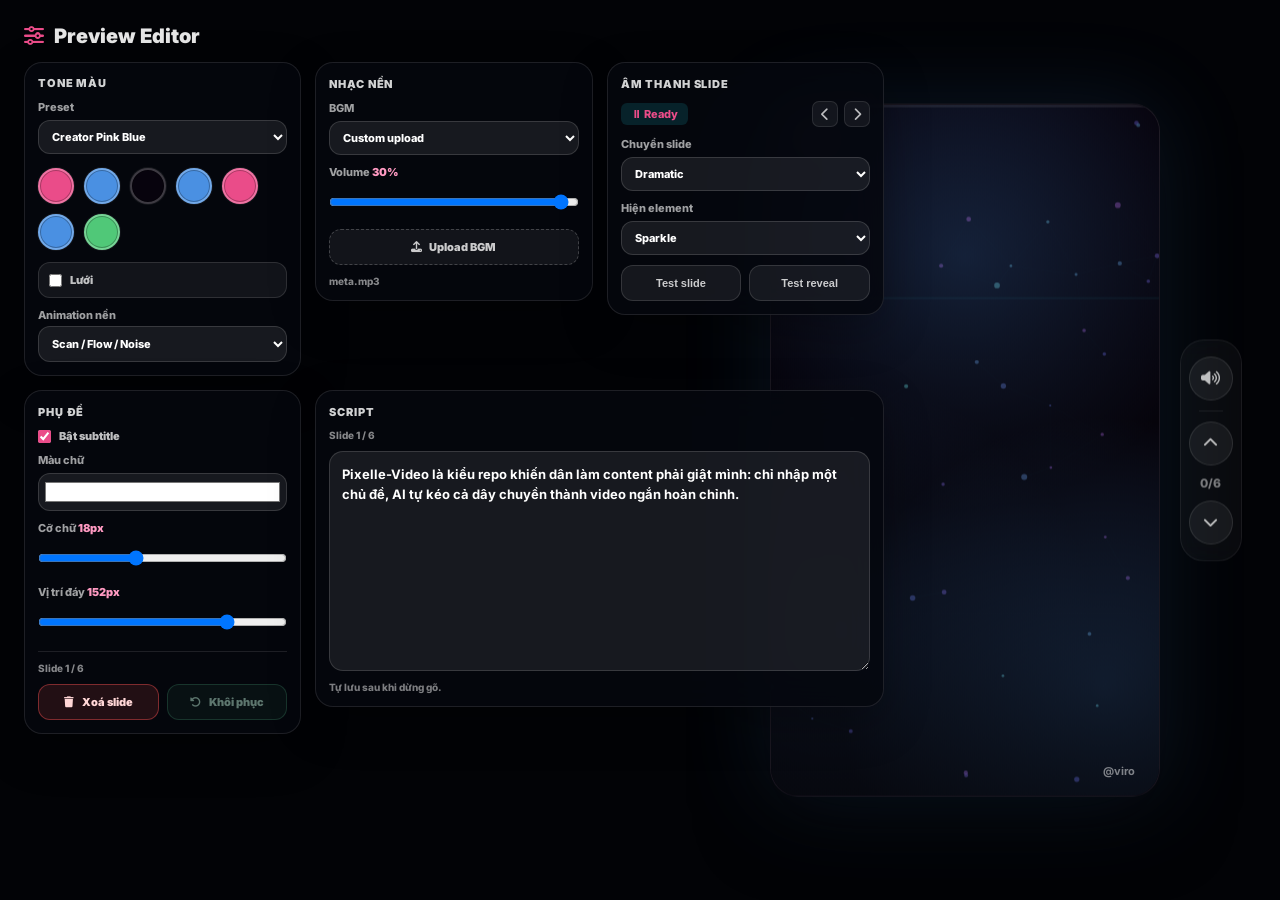
<file: template/pixelle-video-ai-short-video-engine/index.html>
<!DOCTYPE html>
<html lang="vi">
<head>
  <meta charset="UTF-8" />
  <meta name="viewport" content="width=device-width, initial-scale=1.0" />
  <title>Pixelle-Video – AI Fully Automated Short Video Engine</title>
  <meta name="description" content="Pixelle-Video: repo AI tự động tạo short video từ topic, gồm script, AI image/video, TTS, BGM, ComfyUI workflow và render." />
  <link rel="preconnect" href="https://fonts.googleapis.com" />
  <link rel="preconnect" href="https://fonts.gstatic.com" crossorigin />
  <link href="https://fonts.googleapis.com/css2?family=Inter:wght@300;400;500;600;700;800;900&display=swap" rel="stylesheet" />
  <link rel="stylesheet" href="https://cdnjs.cloudflare.com/ajax/libs/font-awesome/6.5.1/css/all.min.css" />
  <link rel="stylesheet" href="style.css?v=preview-editor-slide-tools-sync-20260517" />
</head>
<body>
  <div class="main-wrapper">
    <div class="script-panel" id="scriptPanel"><div class="script-panel-title"><i class="fa-solid fa-scroll"></i> Script</div><div class="script-panel-badge" id="scriptSlideBadge">Ready</div><div class="script-panel-text" id="scriptText">Bấm vào slide để bắt đầu...</div></div>
    <div class="audio-panel" id="audioPanel"><div class="audio-panel-title"><i class="fa-solid fa-sliders"></i> Âm Thanh</div><div class="audio-group"><label class="audio-label"><i class="fa-solid fa-music"></i> Nhạc nền</label><select id="bgmSelect" onchange="switchBGM(this.value)"><option value="ambient" selected>Ambient</option><option value="cinematic">Cinematic</option><option value="lofi">Lo-fi</option><option value="piano">Piano</option><option value="dark">Dark</option><option value="custom">Custom upload</option><option value="none">Tắt</option></select></div><div class="audio-panel-divider"></div><div class="audio-slide-header"><span class="audio-slide-badge" id="audioPanelSlide">Ready</span><div class="audio-slide-nav"><button class="audio-nav-btn" onclick="audioPanelPrev()"><i class="fa-solid fa-chevron-left"></i></button><button class="audio-nav-btn" onclick="audioPanelNext()"><i class="fa-solid fa-chevron-right"></i></button></div></div><div class="audio-group"><label class="audio-label"><i class="fa-solid fa-forward"></i> Chuyển slide</label><select id="transitionSelect" onchange="setSlideTransition(currentSlide, this.value)"><option value="gong">Gong</option><option value="rise">Rise</option><option value="bass">Bass</option><option value="chime">Chime</option><option value="sweep">Sweep</option><option value="boom">Boom</option><option value="alarm">Alarm</option><option value="chord">Chord</option><option value="ascending">Ascending</option><option value="retro">Retro</option><option value="minimal">Minimal</option><option value="dramatic">Dramatic</option></select></div><div class="audio-group"><label class="audio-label"><i class="fa-solid fa-wand-magic-sparkles"></i> Hiện element</label><select id="revealSelect" onchange="setSlideReveal(currentSlide, this.value)"><option value="ping">Ping</option><option value="pop">Pop</option><option value="chime">Chime</option><option value="click">Click</option><option value="bubble">Bubble</option><option value="woosh">Woosh</option><option value="snap">Snap</option><option value="sparkle">Sparkle</option><option value="blip">Blip</option><option value="tick">Tick</option><option value="bell">Bell</option></select></div><div class="audio-actions"><button onclick="testTransition()">Test slide</button><button onclick="testReveal()">Test reveal</button></div></div>

    <div id="slideContainer" class="slide-container">
      <div class="progress-bar"><div class="progress-fill" id="progressFill"></div></div>
      <div class="brand-top-left"><span>@viro</span></div>
      <div class="brand-bottom-right"><span>@viro</span></div>

      <div class="slide active" data-slide="0">
        <div class="slide-bg slide-bg-1"></div><canvas class="fx-canvas" data-fx="scan"></canvas>
        <div class="slide-content hero-content pixelle-hero-content">
          <div class="slide-element fade-up">
            <div class="pixelle-hero-orbit">
              <div class="orbit-ring ring-a"></div><div class="orbit-ring ring-b"></div>
              <div class="pixelle-core"><i class="fa-solid fa-clapperboard"></i><span>AI</span></div>
              <span class="orbit-chip pv-chip-script">Script</span><span class="orbit-chip pv-chip-media">Media</span><span class="orbit-chip pv-chip-voice">Voice</span><span class="orbit-chip pv-chip-render">Render</span>
            </div>
            <h1 class="title-main title-shimmer title-glitch"><span class="gradient-text hero-version-text">Pixelle-Video</span></h1>
            <p class="hero-caption">Một topic → cả video ngắn<br/>Script, visual, voice, BGM, render</p>
            <div class="repo-stats"><span><i class="fa-solid fa-star"></i> 12.9k stars</span><span>Python</span><span>Apache-2.0</span></div>
          </div>
        </div>
      </div>

      <div class="slide" data-slide="1">
        <div class="slide-bg slide-bg-2"></div><canvas class="fx-canvas" data-fx="scan"></canvas>
        <div class="slide-content pixelle-slide-content">
          <div class="slide-element fade-up">
            <h2 class="slide-title">Một Web UI<br/><span class="gradient-text">Cả Xưởng Content</span></h2>
            <div class="webui-frame"><img src="webui_en.png" alt="Pixelle-Video Web UI" /></div>
          </div>
          <div class="slide-element scale-in">
            <div class="factory-card script-machine"><i class="fa-solid fa-pen-nib"></i><strong>AI copywriter</strong><span>Từ topic thành lời dẫn có cấu trúc.</span></div>
          </div>
          <div class="slide-element scale-in">
            <div class="factory-card media-machine"><i class="fa-solid fa-wand-magic-sparkles"></i><strong>AI media planner</strong><span>Mỗi câu gắn với ảnh hoặc video AI.</span></div>
          </div>
          <div class="slide-element scale-in">
            <div class="factory-card render-machine"><i class="fa-solid fa-microphone-lines"></i><strong>Voice + BGM + render</strong><span>Ghép giọng đọc, nhạc nền và xuất file.</span></div>
          </div>
        </div>
      </div>

      <div class="slide" data-slide="2">
        <div class="slide-bg slide-bg-3"></div><canvas class="fx-canvas" data-fx="scan"></canvas>
        <div class="slide-content pixelle-slide-content pipeline-content">
          <div class="slide-element fade-up">
            <div class="pipeline-title-card"><i class="fa-solid fa-route"></i><h2 class="slide-title">Pipeline<br/><span class="gradient-text-2">Topic Thành Timeline</span></h2><div class="pipeline-ghost"><img src="flow_en.png" alt="Pixelle-Video flow" /></div></div>
          </div>
          <div class="slide-element scale-in"><div class="pipeline-step step-one"><span>01</span><strong>Script Generation</strong><small>LLM viết nội dung</small></div></div>
          <div class="slide-element scale-in"><div class="pipeline-step step-two"><span>02</span><strong>Image Planning</strong><small>Chia cảnh, đặt prompt</small></div></div>
          <div class="slide-element scale-in"><div class="pipeline-step step-three"><span>03</span><strong>Frame Processing</strong><small>ComfyUI workflow xử lý</small></div></div>
          <div class="slide-element scale-in"><div class="pipeline-step step-four"><span>04</span><strong>Video Composition</strong><small>Ghép visual, voice, BGM</small></div></div>
        </div>
      </div>

      <div class="slide" data-slide="3" data-mode="highlight">
        <div class="slide-bg slide-bg-4"></div><canvas class="fx-canvas" data-fx="scan"></canvas>
        <div class="slide-content pixelle-slide-content">
          <div class="slide-element fade-up">
            <div class="icon-badge icon-badge-large icon-badge-accent"><i class="fa-solid fa-cubes"></i></div>
            <h2 class="slide-title">Sức Mạnh<br/><span class="gradient-text">Nằm Ở Modular</span></h2>
            <div class="pixelle-module-grid">
              <div class="core-module pixelle-module highlightable"><div class="module-icon"><div class="module-ring"></div><i class="fa-solid fa-computer"></i></div><div class="module-info"><span>Self-host</span><p>ComfyUI local nếu có GPU</p></div></div>
              <div class="core-module pixelle-module highlightable"><div class="module-icon"><div class="module-ring"></div><i class="fa-solid fa-cloud-arrow-up"></i></div><div class="module-info"><span>RunningHub</span><p>Đẩy tác vụ nặng lên cloud</p></div></div>
              <div class="core-module pixelle-module highlightable"><div class="module-icon"><div class="module-ring"></div><i class="fa-solid fa-volume-high"></i></div><div class="module-info"><span>TTS</span><p>Edge-TTS, Index-TTS, đa ngôn ngữ</p></div></div>
              <div class="core-module pixelle-module highlightable"><div class="module-icon"><div class="module-ring"></div><i class="fa-solid fa-table-cells-large"></i></div><div class="module-info"><span>Templates</span><p>Dọc, ngang, vuông cho nhiều kênh</p></div></div>
            </div>
          </div>
        </div>
      </div>

      <div class="slide" data-slide="4">
        <div class="slide-bg slide-bg-5"></div><canvas class="fx-canvas" data-fx="scan"></canvas>
        <div class="slide-content pixelle-slide-content updates-content">
          <div class="slide-element fade-up">
            <div class="icon-badge icon-badge-large icon-badge-info"><i class="fa-solid fa-film"></i></div>
            <h2 class="slide-title">Từ Generator<br/><span class="gradient-text">Thành Studio Nhỏ</span></h2>
          </div>
          <div class="slide-element scale-in"><div class="update-card hot-update"><span>01</span><strong>Digital human + I2V + motion transfer</strong><small>Những format AI video đang hot.</small></div></div>
          <div class="slide-element scale-in"><div class="update-card custom-update"><span>02</span><strong>Custom media</strong><small>Upload ảnh/video riêng để AI phân tích.</small></div></div>
          <div class="slide-element scale-in"><div class="update-card release-update"><span>v0.1.15</span><strong>LLM model auto-load</strong><small>Test API ngay trong Web UI.</small></div></div>
        </div>
      </div>

      <div class="slide" data-slide="5">
        <div class="slide-bg slide-bg-7"></div><canvas class="fx-canvas" data-fx="scan"></canvas>
        <div class="slide-content pixelle-slide-content conclusion-content">
          <div class="slide-element fade-up">
            <div class="icon-badge icon-badge-large icon-badge-success"><i class="fa-solid fa-check-double"></i></div>
            <h2 class="slide-title">Chốt Lại</h2>
            <div class="conclusion-box pixelle-conclusion"><p class="conclusion-text"><strong class="gradient-text">Pixelle-Video</strong> = short video AI có kiểm soát</p><div class="divider"></div><p class="conclusion-sub">Mạnh nhất khi bạn tự chọn model, workflow và template.</p></div>
          </div>
          <div class="slide-element fade-up" data-delay="1000">
            <div class="source-tag"><i class="fa-solid fa-triangle-exclamation"></i> Cần API key, ffmpeg và backend ComfyUI hoặc RunningHub đủ khỏe.</div>
            <div class="source-tag follow-tag"><i class="fa-solid fa-bell"></i> Follow Viro để bóc tiếp repo AI đáng thử.</div>
          </div>
        </div>
      </div>
    </div>

    <div class="side-controls">
      <button class="side-btn" id="muteBtn" onclick="toggleMute()"><i class="fa-solid fa-volume-high"></i></button>
      <div class="side-divider"></div>
      <button class="side-btn" id="prevBtn" onclick="prevSlide()"><i class="fa-solid fa-chevron-up"></i></button>
      <div class="side-counter"><span id="currentSlide">1</span>/<span id="totalSlides">6</span></div>
      <button class="side-btn" id="nextBtn" onclick="nextSlide()"><i class="fa-solid fa-chevron-down"></i></button>
    </div>
  </div>
  <script src="app.js?v=preview-editor-slide-tools-sync-20260517"></script>
</body>
</html>
</file>
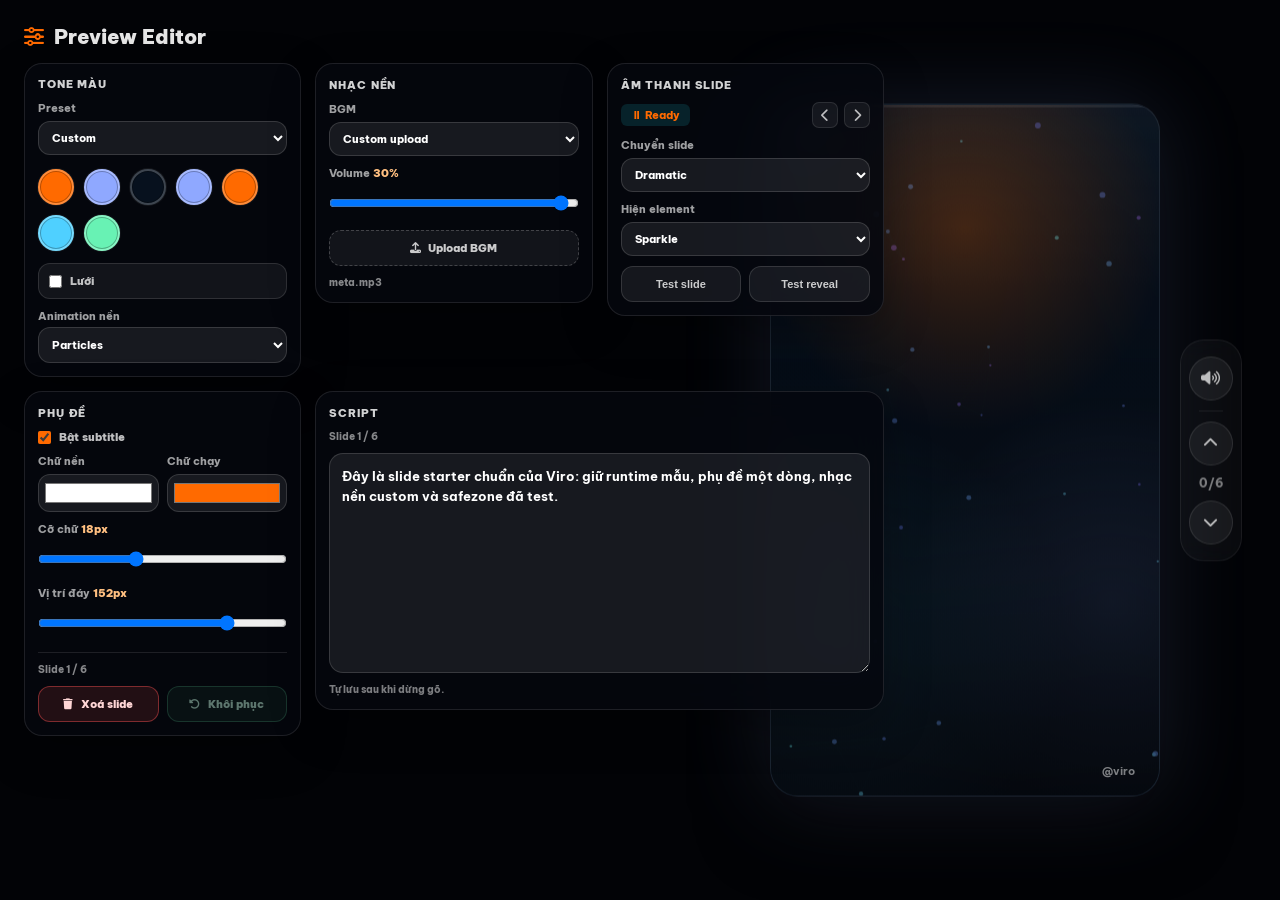
<file: template/viro-slide-starter/index.html>
<!DOCTYPE html>
<html lang="vi">
<head>
  <meta charset="UTF-8" />
  <meta name="viewport" content="width=device-width, initial-scale=1.0" />
  <title>Viro Slide Starter</title>
  <meta name="description" content="Starter template chuẩn cho deck Viro: subtitle một dòng, custom BGM, safezone và mapping reveal đã kiểm tra." />
  <link rel="preconnect" href="https://fonts.googleapis.com" />
  <link rel="preconnect" href="https://fonts.gstatic.com" crossorigin />
  <link href="https://fonts.googleapis.com/css2?family=Be+Vietnam+Pro:wght@400;500;600;700;800;900&display=swap" rel="stylesheet" />
  <link rel="stylesheet" href="https://cdnjs.cloudflare.com/ajax/libs/font-awesome/6.5.1/css/all.min.css" />
  <link rel="stylesheet" href="style.css?v=viro-slide-starter" />
</head>
<body>
  <div class="main-wrapper">
    <div class="script-panel" id="scriptPanel"><div class="script-panel-title"><i class="fa-solid fa-scroll"></i> Script</div><div class="script-panel-badge" id="scriptSlideBadge">Ready</div><div class="script-panel-text" id="scriptText">Bấm vào slide để bắt đầu...</div></div>
    <div class="audio-panel" id="audioPanel"><div class="audio-panel-title"><i class="fa-solid fa-sliders"></i> Âm Thanh</div><div class="audio-group"><label class="audio-label"><i class="fa-solid fa-music"></i> Nhạc nền</label><select id="bgmSelect" onchange="switchBGM(this.value)"><option value="ambient" selected>Ambient</option><option value="cinematic">Cinematic</option><option value="lofi">Lo-fi</option><option value="piano">Piano</option><option value="dark">Dark</option><option value="custom">Custom upload</option><option value="none">Tắt</option></select></div><div class="audio-panel-divider"></div><div class="audio-slide-header"><span class="audio-slide-badge" id="audioPanelSlide">Ready</span><div class="audio-slide-nav"><button class="audio-nav-btn" onclick="audioPanelPrev()"><i class="fa-solid fa-chevron-left"></i></button><button class="audio-nav-btn" onclick="audioPanelNext()"><i class="fa-solid fa-chevron-right"></i></button></div></div><div class="audio-group"><label class="audio-label"><i class="fa-solid fa-forward"></i> Chuyển slide</label><select id="transitionSelect" onchange="setSlideTransition(currentSlide, this.value)"><option value="gong">Gong</option><option value="rise">Rise</option><option value="bass">Bass</option><option value="chime">Chime</option><option value="sweep">Sweep</option><option value="boom">Boom</option><option value="alarm">Alarm</option><option value="chord">Chord</option><option value="ascending">Ascending</option><option value="retro">Retro</option><option value="minimal">Minimal</option><option value="dramatic">Dramatic</option></select></div><div class="audio-group"><label class="audio-label"><i class="fa-solid fa-wand-magic-sparkles"></i> Hiện element</label><select id="revealSelect" onchange="setSlideReveal(currentSlide, this.value)"><option value="ping">Ping</option><option value="pop">Pop</option><option value="chime">Chime</option><option value="click">Click</option><option value="bubble">Bubble</option><option value="sparkle">Sparkle</option><option value="blip">Blip</option><option value="tick">Tick</option><option value="bell">Bell</option></select></div><div class="audio-actions"><button onclick="testTransition()">Test slide</button><button onclick="testReveal()">Test reveal</button></div></div>

    <div id="slideContainer" class="slide-container">
      <div class="progress-bar"><div class="progress-fill" id="progressFill"></div></div>
      <div class="brand-top-left"><span>@viro</span></div>
      <div class="brand-bottom-right"><span>@viro</span></div>

      <div class="slide active" data-slide="0">
        <div class="slide-bg slide-bg-1"></div><canvas class="fx-canvas" data-fx="scan"></canvas>
        <div class="slide-content hero-content pixelle-hero-content cursor-pixelle-hero">
          <div class="slide-element fade-up">
            <div class="pixelle-hero-orbit cursor-pixelle-orbit">
              <div class="orbit-ring ring-a"></div><div class="orbit-ring ring-b"></div>
              <div class="pixelle-core cursor-pixelle-core"><span class="viro-core-mark">V</span></div>
              <span class="orbit-chip pv-chip-script">Script</span><span class="orbit-chip pv-chip-media">Visual</span><span class="orbit-chip pv-chip-voice">Voice</span><span class="orbit-chip pv-chip-render">Render</span>
            </div>
            <h1 class="title-main title-shimmer title-glitch"><span class="gradient-text hero-version-text">Viro Starter</span></h1>
            <p class="hero-caption">Runtime chuẩn cho deck mới</p>
            <div class="repo-stats"><span><i class="fa-solid fa-closed-captioning"></i> sub 1 dòng</span><span>custom BGM</span><span>safezone</span></div>
          </div>
        </div>
      </div>

      <div class="slide" data-slide="1">
        <div class="slide-bg slide-bg-2"></div><canvas class="fx-canvas" data-fx="particles"></canvas>
        <div class="slide-content pixelle-slide-content">
          <div class="slide-element fade-up">
            <h2 class="slide-title">Slide nguồn hoặc demo<br/><span class="gradient-text">đặt ngay sau hook</span></h2>
            <div class="webui-frame cursor-source-frame viro-source-placeholder"><span>Viro template</span></div>
          </div>
          <div class="slide-element scale-in">
            <div class="perf-compare benchmark-perf-compare"><div class="perf-row"><span class="perf-label">Fact</span><div class="perf-bar-track"><div class="perf-bar perf-c25"></div></div><span class="perf-value">1</span></div><div class="perf-row"><span class="perf-label">Why</span><div class="perf-bar-track"><div class="perf-bar perf-opus"></div></div><span class="perf-value">2</span></div><div class="perf-row"><span class="perf-label">So</span><div class="perf-bar-track"><div class="perf-bar perf-gpt"></div></div><span class="perf-value">3</span></div></div>
          </div>
          <div class="slide-element scale-in">
            <div class="flow-diagram cursor-shift-flow"><div class="flow-node flow-old"><i class="fa-solid fa-file-lines"></i><span>Source</span><div class="flow-strike"></div></div><div class="flow-arrow"><i class="fa-solid fa-arrow-right-long"></i></div><div class="flow-node flow-new"><i class="fa-solid fa-video"></i><span>Deck</span><div class="flow-glow"></div></div></div>
          </div>
        </div>
      </div>

      <div class="slide" data-slide="2">
        <div class="slide-bg slide-bg-3"></div><canvas class="fx-canvas" data-fx="flow"></canvas>
        <div class="slide-content pixelle-slide-content pipeline-content cursor-cost-content">
          <div class="slide-element fade-up"><div class="speed-gauge"><div class="gauge-arc"></div><div class="gauge-needle"></div><div class="gauge-center"><i class="fa-solid fa-diagram-project"></i></div></div><h2 class="slide-title">Workflow hoặc cơ chế<br/><span class="gradient-text-2">giữ một ý lớn</span></h2></div>
          <div class="slide-element scale-in"><div class="cpu-chip metric-chip"><div class="chip-body"><div class="chip-pins left"></div><div class="chip-core"><i class="fa-solid fa-bolt"></i><span>1 ý</span></div><div class="chip-pins right"></div></div><p class="chip-label">Mỗi reveal chỉ gánh <strong>một ý</strong></p></div></div>
          <div class="slide-element scale-in"><div class="stream-visual daily-coding-stream"><div class="stream-pipe"><div class="stream-data d1"></div><div class="stream-data d2"></div><div class="stream-data d3"></div></div><div class="stream-status"><i class="fa-solid fa-forward"></i> trước -> sau</div><p class="stream-caption">Chốt bằng <strong>takeaway</strong></p></div></div>
        </div>
      </div>

      <div class="slide" data-slide="3" data-mode="highlight">
        <div class="slide-bg slide-bg-4"></div><canvas class="fx-canvas" data-fx="rings"></canvas>
        <div class="slide-content pixelle-slide-content">
          <div class="slide-element fade-up"><div class="icon-badge icon-badge-large icon-badge-accent"><i class="fa-solid fa-highlighter"></i></div><h2 class="slide-title">Highlight mode<br/><span class="gradient-text">cho hai điểm chính</span></h2><div class="flow-diagram cursor-base-flow"><div class="flow-node flow-old"><i class="fa-solid fa-circle-dot"></i><span>Điểm A</span></div><div class="flow-arrow"><i class="fa-solid fa-arrow-right-long"></i></div><div class="flow-node flow-new"><i class="fa-solid fa-circle-check"></i><span>Điểm B</span><div class="flow-glow"></div></div></div><div class="workflow-grid cursor-moat-grid"><div class="workflow-step highlightable"><b>POINT A</b><i class="fa-solid fa-lightbulb"></i><span>Card highlight đầu</span></div><div class="workflow-step highlightable"><b>POINT B</b><i class="fa-solid fa-shield-halved"></i><span>Card highlight thứ hai</span></div></div></div>
        </div>
      </div>

      <div class="slide" data-slide="4" data-mode="traffic-light">
        <div class="slide-bg slide-bg-5"></div><canvas class="fx-canvas" data-fx="noise"></canvas>
        <div class="slide-content pixelle-slide-content updates-content">
          <div class="slide-element fade-up"><div class="icon-badge icon-badge-large icon-badge-info"><i class="fa-solid fa-traffic-light"></i></div><h2 class="slide-title">Traffic-light mode<br/><span class="gradient-text">cho phản ứng hoặc rủi ro</span></h2><div class="risk-cards-container cursor-tech-risks"><div class="risk-card lightable" data-light-color="red"><div class="risk-icon"><i class="fa-solid fa-triangle-exclamation"></i></div><div class="risk-text"><strong>Đỏ</strong><span>Rủi ro hoặc phản ứng mạnh</span></div></div><div class="risk-card lightable" data-light-color="yellow"><div class="risk-icon"><i class="fa-solid fa-circle-question"></i></div><div class="risk-text"><strong>Vàng</strong><span>Điểm cần kiểm chứng</span></div></div><div class="risk-card lightable" data-light-color="green"><div class="risk-icon"><i class="fa-solid fa-circle-check"></i></div><div class="risk-text"><strong>Xanh</strong><span>Tín hiệu tích cực</span></div></div></div></div>
        </div>
      </div>

      <div class="slide" data-slide="5">
        <div class="slide-bg slide-bg-6"></div><canvas class="fx-canvas" data-fx="lorenz"></canvas>
        <div class="slide-content pixelle-slide-content conclusion-content">
          <div class="slide-element fade-up"><div class="glowing-conclusion cursor-glowing-conclusion"><div class="glowing-orb"></div><div class="icon-badge icon-badge-large icon-badge-success"><i class="fa-solid fa-crosshairs"></i></div><h2 class="slide-title">Chốt lại</h2><p class="conclusion-text"><strong class="gradient-text">Verdict thật gọn</strong></p></div></div>
          <div class="slide-element fade-up"><div class="split-panel active cursor-verdict-panel"><span>Thesis</span><strong>Một câu nhớ được<br/>sau khi xem xong</strong><i class="fa-solid fa-scale-balanced"></i></div></div>
          <div class="slide-element fade-up"><div class="source-tag"><i class="fa-solid fa-link"></i> Nguồn: TODO</div></div>
        </div>
      </div>
    </div>

    <div class="side-controls"><button class="side-btn" id="muteBtn" onclick="toggleMute()"><i class="fa-solid fa-volume-high"></i></button><div class="side-divider"></div><button class="side-btn" id="prevBtn" onclick="prevSlide()"><i class="fa-solid fa-chevron-up"></i></button><div class="side-counter"><span id="currentSlide">1</span>/<span id="totalSlides">6</span></div><button class="side-btn" id="nextBtn" onclick="nextSlide()"><i class="fa-solid fa-chevron-down"></i></button></div>
  </div>
  <script src="app.js?v=viro-slide-starter"></script>
</body>
</html>
</file>
<file: template/chatgpt21-post-2053933298263462330/style.css>
:root {
  --primary: #00e676;
  --primary-light: #b9f6ca;
  --primary-dark: #0a7442;
  --accent: #ffab40;
  --accent-light: #ffd699;
  --danger: #ff5252;
  --warning: #ffab40;
  --info: #69f0ae;
  --success: #00e676;
  --icon-glow: #1ee8ff;
  --icon-glow-soft: rgba(30, 232, 255, 0.36);
  --icon-glow-strong: rgba(30, 232, 255, 0.68);
  --icon-backlight: #ffb84a;
  --icon-backlight-soft: rgba(255, 184, 74, 0.42);
  --icon-light: #66f2b6;
  --icon-light-soft: rgba(102, 242, 182, 0.58);
  --background-fx-opacity: 0.48;
  --background-glow: rgba(74, 144, 226, 0.26);
  --background-glow-soft: rgba(74, 144, 226, 0.14);
  --grid-light: #4a90e2;
  --grid-light-soft: rgba(74, 144, 226, 0.22);
  --grid-line: rgba(74, 144, 226, 0.14);
  --grid-line-soft: rgba(74, 144, 226, 0.08);
  --grid-opacity: 0;
  --bg-dark: #030807;
  --bg-card: rgba(255, 255, 255, 0.065);
  --text-primary: #ffffff;
  --text-secondary: rgba(255, 255, 255, 0.72);
  --text-muted: rgba(255, 255, 255, 0.46);
  --glass-bg: rgba(255, 255, 255, 0.07);
  --glass-border: rgba(255, 255, 255, 0.13);
  --radius: 14px;
  --radius-sm: 8px;
  --slide-width: 390px;
  --slide-height: 693px;
  --font: 'Inter', -apple-system, BlinkMacSystemFont, sans-serif;
}

*,
*::before,
*::after {
  margin: 0;
  padding: 0;
  box-sizing: border-box;
}

html,
body {
  height: 100%;
  font-family: var(--font);
  background: #020306;
  color: var(--text-primary);
  overflow: hidden;
  -webkit-font-smoothing: antialiased;
}

body {
  display: block;
}

.main-wrapper {
  position: fixed;
  top: 50%;
  right: clamp(18px, 3vw, 48px);
  transform: translateY(-50%);
  display: flex;
  align-items: center;
  gap: 20px;
}

.slide-container {
  position: relative;
  width: var(--slide-width);
  height: var(--slide-height);
  background:
    linear-gradient(180deg, rgba(255, 255, 255, 0.03), transparent 28%),
    var(--bg-dark);
  border-radius: 28px;
  overflow: hidden;
  box-shadow: 0 0 90px var(--background-glow-soft), 0 28px 70px rgba(0, 0, 0, 0.7);
  border: 1px solid rgba(255, 255, 255, 0.08);
  cursor: pointer;
  user-select: none;
}

.slide-container::before {
  content: '';
  position: absolute;
  inset: 0;
  z-index: 2;
  pointer-events: none;
  opacity: var(--grid-opacity, 1);
  background:
    linear-gradient(var(--grid-line) 1px, transparent 1px),
    linear-gradient(90deg, var(--grid-line-soft) 1px, transparent 1px);
  background-size: 30px 30px;
  mask-image: linear-gradient(to bottom, rgba(0,0,0,0.82), transparent 92%);
  transition: opacity 0.2s ease;
}

.progress-bar {
  position: absolute;
  top: 0;
  left: 0;
  right: 0;
  height: 3px;
  background: rgba(255, 255, 255, 0.08);
  z-index: 100;
}

.progress-fill {
  height: 100%;
  width: 0%;
  background: linear-gradient(90deg, var(--primary), var(--accent), var(--success));
  transition: width 0.6s cubic-bezier(0.22, 1, 0.36, 1);
  box-shadow: 0 0 16px rgba(30, 232, 255, 0.7);
}

.brand-top-left,
.brand-bottom-right {
  position: absolute;
  z-index: 90;
  display: flex;
  align-items: center;
  gap: 5px;
  font-size: 11px;
  font-weight: 700;
  color: rgba(255, 255, 255, 0.48);
  pointer-events: none;
}

.brand-top-left {
  top: 22px;
  left: 24px;
}

.brand-bottom-right {
  bottom: 18px;
  right: 24px;
}

.slide {
  position: absolute;
  inset: 0;
  display: flex;
  align-items: center;
  justify-content: center;
  opacity: 0;
  pointer-events: none;
  transform: translateX(60px);
  transition: opacity 0.5s ease, transform 0.5s ease;
}

.slide.active {
  opacity: 1;
  pointer-events: all;
  transform: translateX(0);
}

.slide-bg {
  position: absolute;
  inset: 0;
  opacity: 1;
}

.slide-bg::after {
  content: '';
  position: absolute;
  inset: 0;
  background: linear-gradient(180deg, rgba(5, 6, 9, 0.05), rgba(5, 6, 9, 0.72));
}

.slide-bg-1 { background: radial-gradient(circle at 50% 20%, rgba(30, 232, 255, 0.34), transparent 38%), radial-gradient(circle at 18% 70%, rgba(255, 184, 74, 0.18), transparent 36%), radial-gradient(circle at 90% 82%, rgba(102, 242, 182, 0.16), transparent 36%); }
.slide-bg-2 { background: radial-gradient(circle at 84% 20%, rgba(255, 184, 74, 0.25), transparent 36%), radial-gradient(circle at 14% 78%, rgba(30, 232, 255, 0.2), transparent 42%); }
.slide-bg-3 { background: radial-gradient(circle at 20% 24%, rgba(102, 228, 255, 0.24), transparent 40%), radial-gradient(circle at 78% 70%, rgba(102, 242, 182, 0.16), transparent 38%); }
.slide-bg-4 { background: radial-gradient(circle at 52% 18%, rgba(30, 232, 255, 0.26), transparent 38%), radial-gradient(circle at 50% 86%, rgba(255, 184, 74, 0.18), transparent 40%); }
.slide-bg-5 { background: radial-gradient(circle at 50% 24%, rgba(255, 77, 109, 0.22), transparent 37%), radial-gradient(circle at 80% 78%, rgba(255, 184, 74, 0.2), transparent 39%); }
.slide-bg-6 { background: radial-gradient(circle at 78% 18%, rgba(124, 112, 255, 0.25), transparent 40%), radial-gradient(circle at 20% 76%, rgba(30, 232, 255, 0.2), transparent 40%); }
.slide-bg-7 { background: radial-gradient(circle at 44% 20%, rgba(102, 242, 182, 0.24), transparent 38%), radial-gradient(circle at 80% 80%, rgba(30, 232, 255, 0.2), transparent 36%); }

.slide-content {
  position: relative;
  z-index: 3;
  width: 100%;
  height: 100%;
  padding: 88px 28px 112px;
  display: flex;
  flex-direction: column;
  align-items: center;
  justify-content: flex-start;
  gap: 14px;
}

.hero-content {
  justify-content: center;
  padding-bottom: 96px;
}

.slide-element {
  width: 100%;
  opacity: 0;
  display: flex;
  flex-direction: column;
  align-items: center;
  gap: 10px;
  text-align: center;
  transition: opacity 0.72s cubic-bezier(0.22, 1, 0.36, 1), transform 0.72s cubic-bezier(0.22, 1, 0.36, 1), filter 0.72s ease;
}

.slide-element.visible {
  opacity: 1;
}

.fade-up {
  transform: translateY(30px);
  filter: blur(8px);
}

.fade-up.visible {
  transform: translateY(0);
  filter: blur(0);
}

.scale-in {
  transform: scale(0.88) translateY(18px);
  filter: blur(8px);
}

.scale-in.visible {
  transform: scale(1) translateY(0);
  filter: blur(0);
}

.kinetic-grid {
  position: absolute;
  inset: 64px 28px 82px;
  z-index: 2;
  border: 1px solid rgba(255, 255, 255, 0.08);
  border-radius: 26px;
  background:
    linear-gradient(120deg, rgba(30, 232, 255, 0.05), rgba(255, 184, 74, 0.05)),
    repeating-linear-gradient(90deg, transparent 0 32px, rgba(255, 255, 255, 0.03) 33px 34px);
  animation: scan-panel 5.5s ease-in-out infinite;
}

@keyframes scan-panel {
  0%, 100% { transform: translateY(0); opacity: 0.58; }
  50% { transform: translateY(-8px); opacity: 0.9; }
}

.hero-orbit {
  position: relative;
  width: 238px;
  height: 238px;
  margin: 0 auto 12px;
  display: grid;
  place-items: center;
}

.orbit-ring {
  position: absolute;
  border-radius: 50%;
  border: 1px solid rgba(255, 255, 255, 0.14);
  inset: 16px;
}

.ring-a {
  animation: spin 13s linear infinite;
  border-top-color: var(--primary);
}

.ring-b {
  inset: 44px;
  animation: spin 8s linear infinite reverse;
  border-right-color: var(--accent);
}

@keyframes spin { to { transform: rotate(360deg); } }

.hero-core {
  width: 96px;
  height: 96px;
  border-radius: 28px;
  display: grid;
  place-items: center;
  font-size: 42px;
  color: #041013;
  background: linear-gradient(135deg, var(--primary), var(--primary-light));
  box-shadow: 0 0 34px var(--icon-glow-strong), 0 0 60px var(--icon-backlight-soft), inset 0 0 18px rgba(255, 255, 255, 0.45);
  animation: core-pulse 2.6s ease-in-out infinite;
}

@keyframes core-pulse {
  0%, 100% { transform: scale(1); box-shadow: 0 0 34px var(--icon-glow-strong); }
  50% { transform: scale(1.06); box-shadow: 0 0 52px var(--icon-backlight-soft); }
}

.orbit-chip {
  position: absolute;
  padding: 7px 10px;
  border-radius: 999px;
  background: rgba(255, 255, 255, 0.1);
  border: 1px solid rgba(255, 255, 255, 0.16);
  color: rgba(255, 255, 255, 0.86);
  font-size: 11px;
  font-weight: 800;
  backdrop-filter: blur(12px);
}

.chip-slack { top: 34px; left: 8px; animation: bob 3s ease-in-out infinite; }
.chip-docs { right: 0; top: 86px; animation: bob 3.4s ease-in-out infinite reverse; }
.chip-sheets { bottom: 32px; left: 54px; animation: bob 3.7s ease-in-out infinite; }

@keyframes bob {
  0%, 100% { transform: translateY(0); }
  50% { transform: translateY(-8px); }
}

.eyebrow {
  color: var(--accent-light);
  font-size: 12px;
  font-weight: 900;
  text-transform: uppercase;
}

.title-main {
  font-size: 37px;
  font-weight: 900;
  line-height: 1.08;
  letter-spacing: 0;
}

.hero-caption {
  max-width: 280px;
  margin-top: 2px;
  color: var(--text-secondary);
  font-size: 14px;
  font-weight: 700;
  line-height: 1.35;
}

.slide-title {
  font-size: 25px;
  font-weight: 900;
  line-height: 1.2;
  letter-spacing: 0;
}

.gradient-text {
  background: linear-gradient(135deg, var(--primary), var(--primary-light), var(--accent));
  background-size: 220% 220%;
  -webkit-background-clip: text;
  -webkit-text-fill-color: transparent;
  background-clip: text;
  animation: gradient-flow 3s ease infinite;
}

.gradient-text-2 {
  background: linear-gradient(135deg, var(--accent), var(--accent-light), var(--success));
  -webkit-background-clip: text;
  -webkit-text-fill-color: transparent;
  background-clip: text;
}

@keyframes gradient-flow {
  0%, 100% { background-position: 0% 50%; }
  50% { background-position: 100% 50%; }
}

.title-shimmer {
  position: relative;
  overflow: hidden;
}

.title-glitch {
  transform: scale(0.95);
  opacity: 0;
}

.slide-element.visible .title-glitch {
  animation: glitch-bounce 1.05s cubic-bezier(0.22, 1, 0.36, 1) forwards;
}

@keyframes glitch-bounce {
  0% { transform: scale(0.86) skewX(-5deg); opacity: 0; filter: blur(10px); }
  25% { transform: scale(1.06) skewX(4deg); opacity: 1; text-shadow: -2px 0 var(--accent), 2px 0 var(--primary); }
  45% { transform: scale(0.98) skewX(-2deg); text-shadow: 2px 0 var(--accent), -2px 0 var(--primary); }
  100% { transform: scale(1) skewX(0); opacity: 1; filter: blur(0); text-shadow: none; }
}

.icon-badge {
  width: 58px;
  height: 58px;
  border-radius: 18px;
  background: rgba(255, 255, 255, 0.08);
  border: 1px solid rgba(255, 255, 255, 0.14);
  display: inline-flex;
  align-items: center;
  justify-content: center;
  font-size: 24px;
  color: var(--primary);
  backdrop-filter: blur(14px);
  box-shadow: 0 0 26px var(--icon-glow-soft), inset 0 0 22px rgba(255, 255, 255, 0.04);
  text-shadow: 0 0 12px var(--icon-light-soft);
}

.icon-badge-large {
  width: 72px;
  height: 72px;
  border-radius: 22px;
  font-size: 32px;
  animation: float 3s ease-in-out infinite;
}

.icon-badge-info { color: var(--info); }
.icon-badge-accent { color: var(--accent); }
.icon-badge-danger { color: var(--danger); }
.icon-badge-purple { color: #a59bff; }
.icon-badge-success { color: var(--success); }

@keyframes float {
  0%, 100% { transform: translateY(0); }
  50% { transform: translateY(-8px); }
}

.info-card,
.terminal-card,
.quote-box,
.split-panel {
  width: 100%;
  border-radius: var(--radius-sm);
  background: rgba(255, 255, 255, 0.075);
  border: 1px solid rgba(255, 255, 255, 0.13);
  backdrop-filter: blur(16px);
  box-shadow: 0 18px 40px rgba(0, 0, 0, 0.22);
}

.info-card {
  padding: 13px 14px;
  display: flex;
  align-items: center;
  gap: 12px;
  text-align: left;
}

.card-icon {
  width: 42px;
  height: 42px;
  min-width: 42px;
  border-radius: 12px;
  display: flex;
  align-items: center;
  justify-content: center;
  color: var(--primary);
  background: var(--icon-glow-soft);
  box-shadow: 0 0 18px var(--icon-glow-soft);
}


.card-warning .card-icon { color: var(--warning); background: rgba(255, 184, 74, 0.13); }
.card-info .card-icon { color: var(--info); background: rgba(102, 228, 255, 0.13); }
.card-success .card-icon { color: var(--success); background: rgba(102, 242, 182, 0.13); }

.info-card p {
  font-size: 13px;
  line-height: 1.45;
  color: var(--text-secondary);
}

.info-card strong {
  color: #fff;
}

.connector-board {
  width: 100%;
  display: grid;
  grid-template-columns: repeat(3, 1fr);
  gap: 9px;
}

.connector {
  min-height: 94px;
  border-radius: var(--radius-sm);
  background: rgba(255, 255, 255, 0.075);
  border: 1px solid rgba(255, 255, 255, 0.13);
  display: flex;
  flex-direction: column;
  align-items: center;
  justify-content: center;
  gap: 8px;
  color: var(--text-secondary);
  animation: connector-glow 3s ease-in-out infinite;
}

.connector:nth-child(2) { animation-delay: 0.35s; }
.connector:nth-child(3) { animation-delay: 0.7s; }
.connector i { font-size: 26px; color: var(--primary); }
.connector span {
  max-width: 82px;
  font-size: 11px;
  font-weight: 800;
  line-height: 1.25;
}

@keyframes connector-glow {
  0%, 100% { transform: translateY(0); border-color: rgba(255,255,255,0.13); }
  50% { transform: translateY(-5px); border-color: rgba(30,232,255,0.45); }
}

.terminal-card {
  padding: 14px;
  display: flex;
  align-items: center;
  gap: 9px;
  text-align: left;
  color: rgba(255, 255, 255, 0.76);
}

.terminal-card code {
  font-size: 12px;
  white-space: normal;
}

.terminal-dot {
  width: 9px;
  height: 9px;
  min-width: 9px;
  border-radius: 50%;
  background: var(--success);
  box-shadow: 0 0 14px var(--success);
  animation: blink 1.2s ease-in-out infinite;
}

@keyframes blink {
  50% { opacity: 0.35; }
}

.workflow-grid {
  width: 100%;
  display: grid;
  grid-template-columns: 1fr 1fr;
  gap: 10px;
  margin-top: 4px;
}

.workflow-step {
  min-height: 116px;
  border-radius: var(--radius-sm);
  background: rgba(255, 255, 255, 0.075);
  border: 1px solid rgba(255, 255, 255, 0.13);
  padding: 14px 10px;
  display: flex;
  flex-direction: column;
  align-items: center;
  justify-content: center;
  gap: 8px;
  transition: transform 0.45s ease, border-color 0.45s ease, background 0.45s ease, box-shadow 0.45s ease;
}

.workflow-step b {
  color: var(--accent-light);
  font-size: 11px;
}

.workflow-step i {
  font-size: 24px;
  color: var(--primary);
}

.workflow-step span {
  font-size: 11px;
  font-weight: 800;
  color: var(--text-secondary);
  line-height: 1.28;
}

.workflow-step.highlighted {
  transform: scale(1.055) translateY(-2px);
  border-color: rgba(30, 232, 255, 0.75);
  background: rgba(30, 232, 255, 0.13);
  box-shadow: 0 0 28px rgba(30, 232, 255, 0.22);
}

.workflow-step.highlighted i,
.workflow-step.highlighted span {
  color: #fff;
}

.premium-traffic-box {
  display: flex;
  align-items: center;
  gap: 20px;
  width: 100%;
  margin-top: 10px;
  padding: 16px;
  border-radius: 24px;
  background: linear-gradient(145deg, rgba(15, 23, 42, 0.8), rgba(2, 6, 23, 0.9));
  border: 1px solid rgba(255, 255, 255, 0.1);
  box-shadow: inset 0 0 32px rgba(0, 0, 0, 0.5), 0 16px 32px rgba(0, 0, 0, 0.3);
}

.traffic-housing {
  display: flex;
  flex-direction: column;
  gap: 12px;
  padding: 14px 10px;
  border-radius: 999px;
  background: #02040a;
  border: 1px solid rgba(255, 255, 255, 0.15);
  box-shadow: inset 0 8px 16px rgba(0, 0, 0, 0.9), 0 0 20px rgba(0, 0, 0, 0.6), inset 0 -2px 6px rgba(255, 255, 255, 0.08);
}

.traffic-content {
  display: flex;
  flex-direction: column;
  gap: 22px;
  text-align: left;
  flex: 1;
}

.t-item p {
  font-size: 13px;
  color: var(--text-secondary);
  line-height: 1.45;
  margin: 0;
}

.t-item strong {
  color: #fff;
  font-size: 14px;
}

.timeline-dot {
  width: 18px;
  height: 18px;
  min-width: 18px;
  border-radius: 50%;
  background: rgba(255, 255, 255, 0.1);
  border: 2px solid rgba(255, 255, 255, 0.2);
  margin-top: 2px;
  transition: all 0.5s ease;
}

.timeline-dot.lit-red {
  background: rgba(255, 77, 109, 0.42);
  border-color: rgba(255, 77, 109, 1);
  box-shadow: 0 0 14px rgba(255, 77, 109, 0.6), 0 0 26px rgba(255, 77, 109, 0.25);
}

.timeline-dot.lit-yellow {
  background: rgba(255, 184, 74, 0.42);
  border-color: rgba(255, 184, 74, 1);
  box-shadow: 0 0 14px rgba(255, 184, 74, 0.58), 0 0 26px rgba(255, 184, 74, 0.25);
}

.timeline-dot.lit-green {
  background: rgba(102, 242, 182, 0.42);
  border-color: rgba(102, 242, 182, 1);
  box-shadow: 0 0 14px rgba(102, 242, 182, 0.58), 0 0 26px rgba(102, 242, 182, 0.25);
  animation: pulse-green 1.35s ease-in-out infinite;
}

@keyframes pulse-green {
  50% { transform: scale(1.22); }
}

.quote-box {
  padding: 14px 16px;
  font-size: 13px;
  line-height: 1.5;
  color: var(--text-secondary);
  border-color: rgba(255, 184, 74, 0.28);
  background: linear-gradient(135deg, rgba(255, 184, 74, 0.12), rgba(30, 232, 255, 0.07));
}

.split-panel {
  padding: 16px;
  display: grid;
  grid-template-columns: 1fr auto;
  align-items: center;
  gap: 6px 12px;
  text-align: left;
}

.split-panel span {
  grid-column: 1;
  font-size: 11px;
  color: var(--text-muted);
  text-transform: uppercase;
  font-weight: 900;
}

.split-panel strong {
  grid-column: 1;
  font-size: 18px;
  line-height: 1.15;
}

.split-panel i {
  grid-column: 2;
  grid-row: 1 / span 2;
  font-size: 28px;
  color: var(--text-muted);
}

.split-panel.active {
  border-color: rgba(30, 232, 255, 0.55);
  background: linear-gradient(135deg, rgba(30, 232, 255, 0.13), rgba(102, 242, 182, 0.08));
}

.split-panel.active i {
  color: var(--primary);
}

.conclusion-box {
  width: 100%;
  padding: 22px 18px;
  border-radius: var(--radius);
  background: linear-gradient(135deg, rgba(30, 232, 255, 0.13), rgba(255, 184, 74, 0.1));
  border: 1px solid rgba(255, 255, 255, 0.15);
  box-shadow: 0 24px 54px rgba(0, 0, 0, 0.28);
}

.conclusion-text {
  font-size: 20px;
  font-weight: 900;
  line-height: 1.28;
}

.divider {
  width: 46px;
  height: 2px;
  margin: 14px auto;
  border-radius: 2px;
  background: linear-gradient(90deg, var(--primary), var(--accent));
}

.conclusion-sub {
  font-size: 13px;
  line-height: 1.55;
  color: var(--text-secondary);
}

.source-tag {
  display: inline-block;
  padding: 10px 14px;
  border-radius: 999px;
  background: rgba(255, 255, 255, 0.07);
  border: 1px solid rgba(255, 255, 255, 0.13);
  color: var(--text-secondary);
  font-size: 11px;
  font-weight: 800;
}

.source-tag i {
  margin-right: 5px;
  color: var(--accent);
}

.particle { will-change: transform, opacity; }

.side-controls {
  display: flex;
  flex-direction: column;
  flex-shrink: 0;
  background: rgba(255, 255, 255, 0.035);
  border: 1px solid rgba(255, 255, 255, 0.07);
  backdrop-filter: blur(12px);
}

.script-panel,
.audio-panel {
  display: none !important;
}

.side-controls {
  align-items: center;
  gap: 10px;
  padding: 16px 8px;
  border-radius: 24px;
}

.side-btn {
  width: 44px;
  height: 44px;
  border-radius: 50%;
  background: rgba(255, 255, 255, 0.06);
  border: 1px solid rgba(255, 255, 255, 0.1);
  color: var(--text-secondary);
  font-size: 15px;
  cursor: pointer;
  display: flex;
  align-items: center;
  justify-content: center;
  transition: all 0.25s ease;
}

.side-btn:hover {
  color: var(--primary);
  border-color: rgba(30, 232, 255, 0.45);
}

.side-divider {
  width: 24px;
  height: 1px;
  background: rgba(255, 255, 255, 0.08);
}

.side-counter {
  font-size: 12px;
  font-weight: 800;
  color: var(--text-muted);
}

.script-panel {
  width: 200px;
  max-height: var(--slide-height);
  overflow-y: auto;
  gap: 8px;
  padding: 14px 12px;
  border-radius: 16px;
}

.audio-panel {
  width: 180px;
  gap: 10px;
  padding: 14px 12px;
  border-radius: 16px;
}

.script-panel-title,
.audio-panel-title {
  font-size: 13px;
  font-weight: 800;
  display: flex;
  align-items: center;
  gap: 8px;
  padding-bottom: 6px;
  border-bottom: 1px solid rgba(255, 255, 255, 0.06);
}

.script-panel-title i,
.audio-panel-title i {
  color: var(--primary);
}

.script-panel-badge,
.audio-slide-badge {
  font-size: 11px;
  font-weight: 800;
  color: var(--primary);
  background: rgba(30, 232, 255, 0.12);
  padding: 4px 10px;
  border-radius: 6px;
  text-align: center;
}

.script-panel-text {
  font-size: 12px;
  line-height: 1.7;
  color: var(--text-secondary);
  white-space: pre-wrap;
  word-wrap: break-word;
}

.audio-panel-divider {
  height: 1px;
  background: rgba(255, 255, 255, 0.06);
}

.audio-slide-header {
  display: flex;
  align-items: center;
  justify-content: space-between;
}

.audio-slide-nav,
.audio-btn-row {
  display: flex;
  gap: 6px;
}

.audio-nav-btn,
.audio-test-btn {
  border-radius: 7px;
  background: rgba(255, 255, 255, 0.06);
  border: 1px solid rgba(255, 255, 255, 0.1);
  color: var(--text-secondary);
  cursor: pointer;
}

.audio-nav-btn {
  width: 26px;
  height: 26px;
}

.audio-test-btn {
  flex: 1;
  padding: 6px 8px;
  display: flex;
  align-items: center;
  justify-content: center;
  gap: 4px;
  font-size: 10px;
  font-weight: 700;
}

.audio-group {
  display: flex;
  flex-direction: column;
  gap: 3px;
}

.audio-label {
  font-size: 9px;
  font-weight: 700;
  color: var(--text-muted);
  text-transform: uppercase;
  display: flex;
  align-items: center;
  gap: 4px;
}

.audio-group select {
  background: rgba(255, 255, 255, 0.065);
  border: 1px solid rgba(255, 255, 255, 0.1);
  border-radius: 6px;
  color: var(--text-secondary);
  font-family: var(--font);
  font-size: 11px;
  font-weight: 600;
  padding: 5px 8px;
  outline: none;
}

.audio-group select option {
  background: #10131c;
  color: #fff;
}

@media (max-height: 750px) {
  :root {
    --slide-height: 100vh;
    --slide-width: calc(100vh * 9 / 16);
  }
}

@media (max-width: 500px) {
  :root {
    --slide-width: 100vw;
    --slide-height: 100vh;
  }

  .slide-container {
    border-radius: 0;
    border: none;
    box-shadow: none;
  }

  .script-panel,
  .audio-panel {
    display: none;
  }

  .side-controls {
    position: fixed;
    right: 8px;
    top: 50%;
    transform: translateY(-50%);
    z-index: 1000;
    background: rgba(5, 6, 9, 0.88);
  }
}

/* OpenClaw 2026.5.2 – Canvas & Grid base */
.fx-canvas {
  position: absolute; inset: 0; width: 100%; height: 100%;
  opacity: var(--background-fx-opacity, .48); z-index: 1; mix-blend-mode: screen;
}

.fx-canvas[hidden] {
  display: none;
}

/* Hero core with image */
.hero-core-img {
  background: linear-gradient(135deg, var(--primary), var(--accent));
  box-shadow: 0 0 38px var(--icon-glow-soft), 0 0 70px var(--icon-backlight-soft);
  overflow: hidden;
}

.hero-core-image {
  width: 100%; height: 100%;
  object-fit: cover;
  border-radius: 24px;
}

/* Big version title */
.hero-version-text {
  font-size: 42px;
  font-weight: 900;
  line-height: 1.05;
  letter-spacing: -0.02em;
}

/* Continuous shimmer sweep on hero title */
.title-shimmer::after {
  content: '';
  position: absolute;
  top: 0; left: -100%; width: 60%; height: 100%;
  background: linear-gradient(90deg,
    transparent 0%,
    rgba(255,255,255,0.08) 30%,
    rgba(0,230,118,0.25) 50%,
    rgba(255,255,255,0.08) 70%,
    transparent 100%
  );
  pointer-events: none;
  animation: shimmer-sweep 3s ease-in-out infinite;
}

@keyframes shimmer-sweep {
  0%   { left: -100%; }
  100% { left: 200%; }
}

/* Green-tuned slide backgrounds */
.slide-bg-1 { background: radial-gradient(circle at 50% 25%, rgba(0,230,118,0.28), transparent 44%), radial-gradient(circle at 40% 80%, rgba(255,171,64,0.16), transparent 50%); }
.slide-bg-2 { background: radial-gradient(circle at 20% 25%, rgba(0,230,118,0.2), transparent 48%), radial-gradient(circle at 80% 70%, rgba(105,240,174,0.16), transparent 50%); }
.slide-bg-3 { background: radial-gradient(circle at 50% 20%, rgba(105,240,174,0.2), transparent 48%), radial-gradient(circle at 50% 85%, rgba(0,230,118,0.14), transparent 50%); }
.slide-bg-4 { background: radial-gradient(circle at 70% 22%, rgba(0,230,118,0.24), transparent 48%), radial-gradient(circle at 20% 78%, rgba(255,171,64,0.16), transparent 50%); }
.slide-bg-5 { background: radial-gradient(circle at 45% 30%, rgba(255,82,82,0.2), transparent 46%), radial-gradient(circle at 60% 80%, rgba(255,171,64,0.14), transparent 48%); }
.slide-bg-6 { background: radial-gradient(circle at 50% 25%, rgba(165,155,255,0.2), transparent 48%), radial-gradient(circle at 20% 80%, rgba(0,230,118,0.18), transparent 50%); }
.slide-bg-7 { background: radial-gradient(circle at 50% 35%, rgba(0,230,118,0.28), transparent 46%), radial-gradient(circle at 70% 80%, rgba(105,240,174,0.18), transparent 50%); }

.slide-bg-1,
.slide-bg-2,
.slide-bg-3,
.slide-bg-4,
.slide-bg-5,
.slide-bg-6,
.slide-bg-7 {
  background:
    radial-gradient(circle at 50% 22%, var(--background-glow), transparent 44%),
    radial-gradient(circle at 16% 78%, var(--grid-light-soft), transparent 42%),
    radial-gradient(circle at 86% 84%, var(--icon-backlight-soft), transparent 40%),
    var(--bg-dark);
}

/* =============================================
   SLIDE 2: Flow Diagram + Terminal + Model Badge
   ============================================= */

/* Flow Diagram: ClawHub → npm */
.flow-diagram {
  display: flex;
  align-items: center;
  justify-content: center;
  gap: 14px;
  width: 100%;
  margin-top: 14px;
}

.flow-node {
  position: relative;
  width: 110px;
  height: 88px;
  border-radius: 20px;
  background: rgba(255,255,255,0.07);
  border: 1px solid rgba(255,255,255,0.14);
  display: flex;
  flex-direction: column;
  align-items: center;
  justify-content: center;
  gap: 6px;
  backdrop-filter: blur(12px);
  overflow: hidden;
}

.flow-node i {
  font-size: 26px;
}

.flow-node span {
  font-size: 12px;
  font-weight: 900;
  color: var(--text-secondary);
}

.flow-old {
  border-color: rgba(255,82,82,0.3);
}

.flow-old i {
  color: rgba(255,82,82,0.5);
}

.flow-strike {
  position: absolute;
  top: 50%;
  left: -10%;
  width: 120%;
  height: 2px;
  background: var(--danger);
  transform: rotate(-12deg);
  box-shadow: 0 0 8px rgba(255,82,82,0.5);
  animation: strike-in 0.6s ease-out both;
  animation-delay: 0.8s;
}

@keyframes strike-in {
  from { transform: rotate(-12deg) scaleX(0); }
  to   { transform: rotate(-12deg) scaleX(1); }
}

.flow-new {
  border-color: var(--icon-glow-strong);
  background: rgba(0,230,118,0.08);
}

.flow-new i {
  color: var(--primary);
  font-size: 30px;
}

.flow-glow {
  position: absolute;
  inset: -4px;
  border-radius: 22px;
  border: 1px solid rgba(0,230,118,0.4);
  animation: glow-pulse 2s ease-in-out infinite;
}

@keyframes glow-pulse {
  0%, 100% { box-shadow: 0 0 8px rgba(0,230,118,0.15); }
  50%      { box-shadow: 0 0 24px rgba(0,230,118,0.4); }
}

.flow-arrow {
  font-size: 22px;
  color: var(--primary);
  animation: arrow-bounce 1.5s ease-in-out infinite;
}

@keyframes arrow-bounce {
  0%, 100% { transform: translateX(0); }
  50%      { transform: translateX(6px); }
}

/* Mock Terminal */
.mock-terminal {
  width: 100%;
  border-radius: 14px;
  overflow: hidden;
  background: #0d1117;
  border: 1px solid rgba(255,255,255,0.1);
  box-shadow: 0 18px 40px rgba(0,0,0,0.35);
}

.terminal-bar {
  display: flex;
  align-items: center;
  gap: 6px;
  padding: 10px 14px;
  background: rgba(255,255,255,0.05);
  border-bottom: 1px solid rgba(255,255,255,0.06);
}

.terminal-bar .td {
  width: 10px;
  height: 10px;
  border-radius: 50%;
}

.td.red   { background: #ff5f56; }
.td.yellow { background: #ffbd2e; }
.td.green  { background: #27c93f; }

.terminal-title {
  margin-left: auto;
  font-size: 10px;
  font-weight: 700;
  color: rgba(255,255,255,0.3);
  text-transform: uppercase;
  letter-spacing: 1px;
}

.terminal-body {
  padding: 14px;
  display: flex;
  flex-direction: column;
  gap: 6px;
}

.terminal-line {
  font-family: 'SF Mono', 'Fira Code', monospace;
  font-size: 12px;
  color: #e6edf3;
  display: flex;
  align-items: center;
  gap: 6px;
  white-space: nowrap;
}

.t-prompt {
  color: var(--primary);
  font-weight: 900;
}

.t-cmd {
  color: #e6edf3;
}

.typing-anim {
  overflow: hidden;
  border-right: 2px solid var(--primary);
  animation: typing 1.8s steps(32) 0.5s both, blink-caret 0.6s step-end infinite;
  width: 0;
}

.slide-element.visible .typing-anim {
  width: 100%;
}

@keyframes typing {
  from { width: 0; }
  to   { width: 100%; }
}

@keyframes blink-caret {
  50% { border-color: transparent; }
}

.t-output {
  color: rgba(255,255,255,0.45);
  font-size: 11px;
}

.t-success {
  color: var(--success);
  font-weight: 900;
}

/* Model Badge Card */
.model-badge-card {
  width: 100%;
  display: flex;
  align-items: center;
  gap: 14px;
  padding: 16px 18px;
  border-radius: 18px;
  background: rgba(255,255,255,0.06);
  border: 1px solid rgba(0,230,118,0.25);
  box-shadow: 0 0 24px rgba(0,230,118,0.08);
}

.model-icon {
  width: 48px;
  height: 48px;
  border-radius: 14px;
  background: linear-gradient(135deg, var(--primary), var(--accent));
  display: flex;
  align-items: center;
  justify-content: center;
  font-size: 22px;
  color: #030807;
  box-shadow: 0 0 18px rgba(0,230,118,0.3);
}

.model-info {
  flex: 1;
  display: flex;
  flex-direction: column;
  text-align: left;
}

.model-name {
  font-size: 18px;
  font-weight: 900;
  color: #fff;
}

.model-provider {
  font-size: 11px;
  font-weight: 700;
  color: var(--text-muted);
  text-transform: uppercase;
  letter-spacing: 1px;
}

.model-default-tag {
  padding: 6px 12px;
  border-radius: 999px;
  background: rgba(0,230,118,0.15);
  border: 1px solid rgba(0,230,118,0.4);
  color: var(--primary);
  font-size: 10px;
  font-weight: 950;
  letter-spacing: 1.5px;
  animation: tag-pulse 2s ease-in-out infinite;
}

@keyframes tag-pulse {
  0%, 100% { box-shadow: 0 0 6px rgba(0,230,118,0.2); }
  50%      { box-shadow: 0 0 18px rgba(0,230,118,0.5); }
}

/* =============================================
   SLIDE 3: Speed Gauge + Perf Bars + CPU + Stream
   ============================================= */

/* Speed Gauge */
.speed-gauge {
  position: relative;
  width: 120px;
  height: 65px;
  margin: 0 auto 8px;
}

.gauge-arc {
  position: absolute;
  width: 120px;
  height: 60px;
  border-radius: 60px 60px 0 0;
  border: 4px solid rgba(255,255,255,0.08);
  border-bottom: none;
  background: conic-gradient(
    from 180deg at 50% 100%,
    rgba(255,82,82,0.3) 0deg,
    rgba(255,171,64,0.3) 60deg,
    rgba(0,230,118,0.5) 150deg,
    rgba(0,230,118,0.5) 180deg
  );
  mask: radial-gradient(ellipse 52px 52px at 50% 100%, transparent 98%, black 100%);
  -webkit-mask: radial-gradient(ellipse 52px 52px at 50% 100%, transparent 98%, black 100%);
}

.gauge-needle {
  position: absolute;
  bottom: 0;
  left: 50%;
  width: 2px;
  height: 48px;
  background: linear-gradient(to top, var(--primary), transparent);
  transform-origin: bottom center;
  transform: rotate(-20deg);
  border-radius: 2px;
  animation: needle-sweep 1.5s cubic-bezier(0.34, 1.56, 0.64, 1) 0.3s both;
}

@keyframes needle-sweep {
  from { transform: rotate(-85deg); }
  to   { transform: rotate(-20deg); }
}

.gauge-center {
  position: absolute;
  bottom: -6px;
  left: 50%;
  transform: translateX(-50%);
  width: 24px;
  height: 24px;
  border-radius: 50%;
  background: var(--primary);
  display: flex;
  align-items: center;
  justify-content: center;
  font-size: 12px;
  color: #030807;
  box-shadow: 0 0 12px rgba(0,230,118,0.5);
}

/* Performance Compare Bars */
.perf-compare {
  width: 100%;
  padding: 16px;
  border-radius: 16px;
  background: rgba(255,255,255,0.05);
  border: 1px solid rgba(255,255,255,0.1);
  display: flex;
  flex-direction: column;
  gap: 10px;
}

.perf-row {
  display: grid;
  grid-template-columns: 50px 1fr 42px;
  align-items: center;
  gap: 10px;
}

.perf-label {
  font-size: 10px;
  font-weight: 900;
  color: var(--text-muted);
  text-transform: uppercase;
  letter-spacing: 0.5px;
}

.perf-bar-track {
  height: 12px;
  border-radius: 6px;
  background: rgba(255,255,255,0.06);
  overflow: hidden;
}

.perf-bar {
  height: 100%;
  border-radius: 6px;
}

.perf-slow {
  width: 0%;
  background: linear-gradient(90deg, rgba(255,82,82,0.6), rgba(255,171,64,0.5));
}

.perf-fast {
  width: 0%;
  background: linear-gradient(90deg, var(--primary), var(--success));
  box-shadow: 0 0 10px rgba(0,230,118,0.3);
}

.slide-element.visible .perf-slow { animation: bar-grow-slow 1.2s ease-out 0.2s both; }
.slide-element.visible .perf-fast { animation: bar-grow-fast 1s ease-out 0.4s both; }

@keyframes bar-grow-slow {
  from { width: 0%; }
  to   { width: 88%; }
}

@keyframes bar-grow-fast {
  from { width: 0%; }
  to   { width: 25%; }
}

.perf-time {
  font-size: 13px;
  font-weight: 900;
  color: var(--text-secondary);
  text-align: right;
  font-variant-numeric: tabular-nums;
  min-width: 42px;
}

.perf-caption {
  font-size: 12px;
  color: var(--text-muted);
  text-align: center;
  margin-top: 4px;
}

.perf-caption strong {
  color: var(--primary);
}

/* CPU Cache Chip */
.cpu-chip {
  width: 100%;
  display: flex;
  flex-direction: column;
  align-items: center;
  gap: 10px;
}

.chip-body {
  display: flex;
  align-items: center;
  gap: 0;
}

.chip-pins {
  width: 10px;
  height: 60px;
  position: relative;
}

.chip-pins::before,
.chip-pins::after {
  content: '';
  position: absolute;
  left: 0;
  width: 10px;
  height: 3px;
  background: rgba(255,255,255,0.2);
  border-radius: 1px;
}

.chip-pins::before { top: 12px; }
.chip-pins::after  { top: 32px; }

.chip-pins.left::before,
.chip-pins.left::after {
  border-radius: 2px 0 0 2px;
}

.chip-pins.right::before,
.chip-pins.right::after {
  border-radius: 0 2px 2px 0;
}

.chip-core {
  width: 100px;
  height: 72px;
  border-radius: 12px;
  background: linear-gradient(145deg, rgba(0,230,118,0.12), rgba(255,255,255,0.04));
  border: 2px solid rgba(0,230,118,0.35);
  display: flex;
  flex-direction: column;
  align-items: center;
  justify-content: center;
  gap: 4px;
  position: relative;
  overflow: hidden;
}

.chip-core i {
  font-size: 24px;
  color: var(--primary);
}

.chip-core span {
  font-size: 10px;
  font-weight: 950;
  letter-spacing: 2px;
  color: var(--primary);
}

.chip-core::after {
  content: '';
  position: absolute;
  top: -100%;
  left: 0;
  width: 100%;
  height: 200%;
  background: linear-gradient(180deg, transparent 40%, rgba(0,230,118,0.12) 50%, transparent 60%);
  animation: chip-scan 2.5s ease-in-out infinite;
}

@keyframes chip-scan {
  from { transform: translateY(-100%); }
  to   { transform: translateY(100%); }
}

.chip-label {
  font-size: 12px;
  color: var(--text-secondary);
  text-align: center;
}

.chip-label strong {
  color: var(--primary);
}

/* Data Stream Visual */
.stream-visual {
  width: 100%;
  display: flex;
  flex-direction: column;
  align-items: center;
  gap: 8px;
}

.stream-pipe {
  width: 80%;
  height: 28px;
  border-radius: 14px;
  background: rgba(255,255,255,0.04);
  border: 1px solid rgba(255,255,255,0.1);
  position: relative;
  overflow: hidden;
}

.stream-data {
  position: absolute;
  top: 6px;
  width: 22px;
  height: 16px;
  border-radius: 8px;
  background: linear-gradient(90deg, var(--primary), var(--success));
  box-shadow: 0 0 8px rgba(0,230,118,0.4);
  animation: stream-flow 2s ease-in-out infinite;
}

.stream-data.d1 { left: -30px; animation-delay: 0s; }
.stream-data.d2 { left: -30px; animation-delay: 0.6s; }
.stream-data.d3 { left: -30px; animation-delay: 1.2s; }

@keyframes stream-flow {
  0%   { left: -30px; opacity: 0; }
  10%  { opacity: 1; }
  90%  { opacity: 1; }
  100% { left: calc(100% + 10px); opacity: 0; }
}

.stream-status {
  display: flex;
  align-items: center;
  gap: 6px;
  font-size: 12px;
  font-weight: 900;
  color: var(--success);
}

.stream-status i {
  font-size: 14px;
}

.stream-caption {
  font-size: 12px;
  color: var(--text-muted);
  text-align: center;
}

.stream-caption strong {
  color: var(--primary);
}

/* =============================================
   SLIDE 4: Core Module Grid (Highlight Mode)
   ============================================= */
.core-module-grid {
  display: grid;
  grid-template-columns: 1fr 1fr;
  gap: 16px;
  width: 100%;
  margin-top: 10px;
}

.core-module {
  position: relative;
  background: rgba(255,255,255,0.03);
  border: 1px solid rgba(255,255,255,0.08);
  border-radius: 16px;
  padding: 16px;
  display: flex;
  align-items: center;
  gap: 12px;
  overflow: hidden;
  opacity: 0.3;
  filter: grayscale(100%);
  transition: all 0.5s cubic-bezier(0.34, 1.56, 0.64, 1);
}

.core-module.highlighted {
  opacity: 1;
  filter: grayscale(0%);
  background: rgba(0,230,118,0.08);
  border-color: rgba(0,230,118,0.4);
  box-shadow: 0 8px 24px rgba(0,230,118,0.15);
  transform: scale(1.05);
}

.module-icon {
  position: relative;
  width: 44px;
  height: 44px;
  display: flex;
  align-items: center;
  justify-content: center;
  flex-shrink: 0;
  font-size: 16px;
  color: rgba(255,255,255,0.5);
  z-index: 1;
  transition: color 0.5s;
}

.module-ring {
  position: absolute;
  top: 0;
  left: 0;
  width: 100%;
  height: 100%;
  border-radius: 50%;
  border: 2px dashed transparent;
  transition: all 0.5s;
}

.core-module.highlighted .module-ring {
  border-color: rgba(0,230,118,0.5);
  animation: spin-ring 8s linear infinite;
}

@keyframes spin-ring {
  to { transform: rotate(360deg); }
}

.core-module.highlighted .module-icon {
  color: var(--primary);
  text-shadow: 0 0 12px var(--icon-light-soft);
}

.module-info {
  display: flex;
  flex-direction: column;
  z-index: 1;
}

.module-info span {
  font-size: 10px;
  font-weight: 900;
  color: rgba(255,255,255,0.3);
}

.core-module.highlighted .module-info span {
  color: var(--accent);
}

.module-info p {
  font-size: 13px;
  font-weight: 700;
  color: #fff;
  margin: 0;
  line-height: 1.2;
}

/* =============================================
   SLIDE 5: Risk Cards Container (Traffic-Light Mode)
   ============================================= */
.risk-cards-container {
  display: flex;
  flex-direction: column;
  gap: 16px;
  width: 100%;
  margin-top: 15px;
}

.risk-card {
  display: flex;
  align-items: center;
  gap: 18px;
  padding: 16px 20px;
  background: rgba(255,255,255,0.03);
  border: 1px solid rgba(255,255,255,0.08);
  border-radius: 16px;
  opacity: 0.4;
  filter: grayscale(1);
  transition: all 0.5s cubic-bezier(0.34, 1.56, 0.64, 1);
}

.risk-card.lit-red,
.risk-card.lit-yellow,
.risk-card.lit-green {
  opacity: 1;
  filter: grayscale(0);
  transform: translateX(5px);
}

.risk-card.lit-red { background: rgba(255,82,82,0.1); border-color: rgba(255,82,82,0.4); box-shadow: 0 0 20px rgba(255,82,82,0.15); }
.risk-card.lit-yellow { background: rgba(255,171,64,0.1); border-color: rgba(255,171,64,0.4); box-shadow: 0 0 20px rgba(255,171,64,0.15); }
.risk-card.lit-green { background: rgba(0,230,118,0.1); border-color: rgba(0,230,118,0.4); box-shadow: 0 0 20px rgba(0,230,118,0.15); }

.risk-icon {
  width: 44px;
  height: 44px;
  border-radius: 12px;
  display: flex;
  align-items: center;
  justify-content: center;
  font-size: 20px;
  background: rgba(255,255,255,0.05);
  transition: all 0.5s;
}

.lit-red .risk-icon { background: rgba(255,82,82,0.2); color: #ff5252; animation: pulse-red 2s infinite; }
.lit-yellow .risk-icon { background: rgba(255,171,64,0.2); color: #ffab40; animation: pulse-yellow 2s infinite; }
.lit-green .risk-icon { background: rgba(0,230,118,0.2); color: #00e676; animation: pulse-green 2s infinite; }

@keyframes pulse-red { 0%, 100% { box-shadow: 0 0 0 rgba(255,82,82,0.4); } 50% { box-shadow: 0 0 15px rgba(255,82,82,0.6); } }
@keyframes pulse-yellow { 0%, 100% { box-shadow: 0 0 0 rgba(255,171,64,0.4); } 50% { box-shadow: 0 0 15px rgba(255,171,64,0.6); } }
@keyframes pulse-green { 0%, 100% { box-shadow: 0 0 0 rgba(0,230,118,0.4); } 50% { box-shadow: 0 0 15px rgba(0,230,118,0.6); } }

.risk-text { display: flex; flex-direction: column; gap: 4px; align-items: flex-start; text-align: left; }
.risk-text strong { font-size: 16px; color: #fff; line-height: 1.2; }
.risk-text span { font-size: 12.5px; color: rgba(255,255,255,0.6); line-height: 1.3; }

/* =============================================
   SLIDE 6: Floating Chat Bubbles (Normal Reveal)
   ============================================= */
.channel-messages {
  display: flex;
  flex-direction: column;
  gap: 18px;
  width: 100%;
  margin-top: 15px;
  padding: 0 5px;
}

.c-message {
  display: flex;
  flex-direction: row;
  align-items: flex-end;
  gap: 12px;
  width: 90%;
}

.c-message.left-msg {
  align-self: flex-start;
}

.c-message.right-msg {
  align-self: flex-end;
  justify-content: flex-end;
}

.msg-avatar {
  width: 38px;
  height: 38px;
  border-radius: 50%;
  display: flex;
  align-items: center;
  justify-content: center;
  font-size: 20px;
  color: #fff;
  flex-shrink: 0;
  box-shadow: 0 4px 10px rgba(0,0,0,0.3);
}

.msg-avatar.discord { background: #5865F2; }
.msg-avatar.telegram { background: #0088cc; }
.msg-avatar.whatsapp { background: #25D366; }

.msg-bubble {
  background: rgba(255,255,255,0.05);
  border: 1px solid rgba(255,255,255,0.08);
  padding: 14px 18px;
  border-radius: 20px;
  display: flex;
  flex-direction: column;
  align-items: flex-start;
  text-align: left;
  backdrop-filter: blur(10px);
  box-shadow: 0 6px 16px rgba(0,0,0,0.15);
}

.c-message.left-msg .msg-bubble {
  border-bottom-left-radius: 4px;
}

.c-message.right-msg .msg-bubble {
  border-bottom-right-radius: 4px;
  align-items: flex-end;
  text-align: right;
  background: rgba(165,155,255,0.08);
  border-color: rgba(165,155,255,0.15);
}

.msg-bubble strong {
  font-size: 15px;
  color: #fff;
  line-height: 1.2;
}

.msg-bubble span {
  font-size: 12.5px;
  color: rgba(255,255,255,0.65);
  margin-top: 4px;
  line-height: 1.3;
}

.tg-sl { position: relative; }
.tg-sl i:nth-child(2) {
  position: absolute;
  bottom: -4px;
  right: -4px;
  font-size: 13px;
  color: #fff;
  background: #E01E5A;
  border-radius: 50%;
  padding: 3px;
  border: 2px solid #1a1a2e;
}

/* =============================================
   SLIDE 7: Glowing Conclusion
   ============================================= */
.glowing-conclusion {
  position: relative;
  width: 100%;
  padding: 30px 20px;
  background: rgba(0,230,118,0.03);
  border-radius: 24px;
  border: 1px solid rgba(0,230,118,0.15);
  display: flex;
  flex-direction: column;
  align-items: center;
  text-align: center;
  overflow: hidden;
  box-shadow: inset 0 0 50px rgba(0,230,118,0.05);
}

.glowing-orb {
  position: absolute;
  top: 50%;
  left: 50%;
  transform: translate(-50%, -50%);
  width: 150px;
  height: 150px;
  background: radial-gradient(circle, rgba(0,230,118,0.15) 0%, transparent 70%);
  border-radius: 50%;
  filter: blur(10px);
  animation: orb-breathe 4s ease-in-out infinite;
  pointer-events: none;
}

@keyframes orb-breathe {
  0%, 100% { transform: translate(-50%, -50%) scale(1); opacity: 0.8; }
  50% { transform: translate(-50%, -50%) scale(1.5); opacity: 1; }
}

.glowing-conclusion .slide-title { margin: 10px 0 15px; font-size: 28px; }
.glowing-conclusion .conclusion-text { font-size: 16px; margin-bottom: 15px; }

.tech-divider {
  display: flex;
  align-items: center;
  gap: 15px;
  width: 80%;
  margin: 15px 0;
}

.tech-line {
  flex: 1;
  height: 1px;
  background: linear-gradient(90deg, transparent, rgba(0,230,118,0.5), transparent);
}

.tech-divider i {
  color: var(--primary);
  font-size: 12px;
  opacity: 0.8;
}

.glowing-conclusion .conclusion-sub { font-size: 13px; color: var(--text-secondary); max-width: 90%; }

.follow-tag {
  margin-top: 20px;
  background: rgba(255,255,255,0.08);
  border: 1px solid rgba(255,255,255,0.15);
  transition: all 0.3s;
}

.follow-tag:hover {
  background: rgba(255,255,255,0.12);
  transform: translateY(-2px);
}

.slide-element.visible .bell-shake {
  animation: bell-ring 1s cubic-bezier(0.36, 0.07, 0.19, 0.97) 0.5s both;
}

@keyframes bell-ring {
  0%, 100% { transform: rotate(0); }
  10%, 30%, 50%, 70%, 90% { transform: rotate(-15deg); }
  20%, 40%, 60%, 80% { transform: rotate(15deg); }
}

/* Pixelle-Video custom deck */
:root {
  --primary: #ea4c89;
  --primary-light: #ff9ac2;
  --primary-dark: #8f1d50;
  --accent: #4a90e2;
  --accent-light: #9bd3ff;
  --info: #50c878;
  --success: #50c878;
  --bg-dark: #07030d;
}

.pixelle-slide-content {
  padding: 100px 28px 140px;
  justify-content: flex-start;
  gap: 12px;
}

.pixelle-hero-content {
  justify-content: center;
  padding: 82px 28px 118px;
}

.pixelle-grid-bg {
  position: absolute;
  inset: 70px 22px 80px;
  z-index: 2;
  border-radius: 28px;
  border: 1px solid var(--grid-line);
  opacity: var(--grid-opacity, 1);
  background:
    radial-gradient(circle at 50% 0%, var(--background-glow), transparent 34%),
    linear-gradient(120deg, var(--grid-light-soft), var(--background-glow-soft)),
    repeating-linear-gradient(90deg, transparent 0 32px, var(--grid-line) 33px 34px),
    repeating-linear-gradient(0deg, transparent 0 32px, var(--grid-line-soft) 33px 34px);
  animation: pixelle-scan 5s ease-in-out infinite;
}

.pixelle-hero-orbit {
  position: relative;
  width: 250px;
  height: 250px;
  margin: 0 auto 8px;
  display: grid;
  place-items: center;
}

.pixelle-core {
  position: relative;
  width: 104px;
  height: 104px;
  border-radius: 30px;
  display: grid;
  place-items: center;
  color: #fff;
  background: linear-gradient(135deg, var(--primary), var(--accent));
  box-shadow: 0 0 45px var(--icon-glow-soft), 0 0 72px var(--icon-backlight-soft), inset 0 0 18px rgba(255, 255, 255, 0.28);
  animation: pixelle-core-pulse 2.4s ease-in-out infinite;
}

.pixelle-core i {
  font-size: 42px;
  filter: drop-shadow(0 0 12px var(--icon-light-soft));
}

.pixelle-core span {
  position: absolute;
  right: 13px;
  bottom: 12px;
  font-size: 14px;
  font-weight: 900;
  letter-spacing: -0.04em;
}

.pv-chip-script { top: 30px; left: 6px; animation: bob 3.1s ease-in-out infinite; }
.pv-chip-media { top: 86px; right: -4px; animation: bob 3.5s ease-in-out infinite reverse; }
.pv-chip-voice { bottom: 38px; left: 20px; animation: bob 3.8s ease-in-out infinite; }
.pv-chip-render { bottom: 18px; right: 28px; animation: bob 4.1s ease-in-out infinite reverse; }

.repo-stats {
  display: flex;
  justify-content: center;
  gap: 7px;
  flex-wrap: wrap;
  margin-top: 12px;
}

.repo-stats span {
  padding: 7px 9px;
  border-radius: 999px;
  border: 1px solid rgba(255,255,255,0.13);
  background: rgba(255,255,255,0.08);
  color: rgba(255,255,255,0.78);
  font-size: 10px;
  font-weight: 850;
  backdrop-filter: blur(12px);
}

.webui-frame {
  width: 100%;
  height: 78px;
  margin-top: 4px;
  border-radius: 18px;
  border: 1px solid rgba(255,255,255,0.12);
  background: rgba(255,255,255,0.06);
  overflow: hidden;
  box-shadow: 0 20px 50px rgba(0,0,0,0.34);
}

.webui-frame img {
  width: 100%;
  height: 100%;
  object-fit: cover;
  object-position: top center;
  filter: saturate(1.16) contrast(1.05);
}

.factory-card {
  position: relative;
  width: 100%;
  min-height: 72px;
  display: grid;
  grid-template-columns: 46px 1fr;
  column-gap: 12px;
  align-items: center;
  padding: 11px 13px;
  border-radius: 18px;
  border: 1px solid rgba(255,255,255,0.12);
  background: rgba(255,255,255,0.065);
  box-shadow: 0 14px 34px rgba(0,0,0,0.24);
  text-align: left;
  overflow: hidden;
}

.factory-card::after,
.update-card::after,
.pipeline-step::after {
  content: '';
  position: absolute;
  inset: -70% -20%;
  background: linear-gradient(90deg, transparent, rgba(255,255,255,0.16), transparent);
  transform: translateX(-55%) rotate(12deg);
}

.slide-element.visible .factory-card::after,
.slide-element.visible .update-card::after,
.slide-element.visible .pipeline-step::after {
  animation: pixelle-shine 0.85s ease both;
}

.factory-card i {
  grid-row: span 2;
  width: 46px;
  height: 46px;
  display: grid;
  place-items: center;
  border-radius: 15px;
  color: #fff;
  background: linear-gradient(135deg, var(--primary), var(--accent));
  box-shadow: 0 0 20px rgba(234,76,137,0.28);
}

.factory-card strong,
.update-card strong,
.pipeline-step strong {
  font-size: 15px;
  line-height: 1.15;
}

.factory-card span,
.update-card small,
.pipeline-step small {
  color: rgba(255,255,255,0.68);
  font-size: 12px;
  line-height: 1.28;
}

.pipeline-content {
  gap: 10px;
}

.pipeline-title-card {
  position: relative;
  width: 100%;
  min-height: 112px;
  border-radius: 22px;
  border: 1px solid rgba(74,144,226,0.22);
  background: linear-gradient(135deg, rgba(74,144,226,0.12), rgba(234,76,137,0.08));
  display: grid;
  grid-template-columns: 58px 1fr;
  align-items: center;
  gap: 10px;
  padding: 14px;
  overflow: hidden;
  text-align: left;
}

.pipeline-title-card > i {
  width: 56px;
  height: 56px;
  border-radius: 18px;
  display: grid;
  place-items: center;
  color: #fff;
  background: linear-gradient(135deg, var(--accent), var(--primary));
  box-shadow: 0 0 22px rgba(74,144,226,0.35);
  font-size: 24px;
}

.pipeline-title-card .slide-title {
  position: relative;
  z-index: 2;
  font-size: 22px;
}

.pipeline-ghost {
  position: absolute;
  right: 10px;
  bottom: 8px;
  width: 124px;
  height: 50px;
  border-radius: 12px;
  overflow: hidden;
  opacity: 0.28;
  border: 1px solid rgba(255,255,255,0.14);
}

.pipeline-ghost img {
  width: 100%;
  height: 100%;
  object-fit: cover;
  object-position: center;
}

.pipeline-step {
  position: relative;
  width: 100%;
  min-height: 60px;
  display: grid;
  grid-template-columns: 42px 1fr;
  column-gap: 10px;
  align-items: center;
  padding: 9px 12px;
  border-radius: 17px;
  border: 1px solid rgba(255,255,255,0.1);
  background: rgba(255,255,255,0.06);
  text-align: left;
  overflow: hidden;
}

.pipeline-step span {
  grid-row: span 2;
  width: 42px;
  height: 42px;
  border-radius: 14px;
  display: grid;
  place-items: center;
  background: rgba(255,255,255,0.1);
  border: 1px solid rgba(255,255,255,0.12);
  color: var(--primary-light);
  font-weight: 950;
}

.pixelle-module-grid {
  width: 100%;
  display: grid;
  grid-template-columns: repeat(2, minmax(0, 1fr));
  gap: 9px;
  margin-top: 8px;
}

.pixelle-module {
  min-height: 86px;
  padding: 10px 8px;
  border-radius: 18px;
}

.pixelle-module .module-icon {
  width: 38px;
  height: 38px;
  margin-bottom: 6px;
}

.pixelle-module .module-icon i {
  font-size: 16px;
}

.pixelle-module .module-info span {
  font-size: 9px;
  letter-spacing: 0.07em;
}

.pixelle-module .module-info p {
  max-width: 112px;
  margin: 4px auto 0;
  font-size: 11px;
  line-height: 1.2;
}

.updates-content {
  gap: 12px;
}

.update-card {
  position: relative;
  width: 100%;
  min-height: 74px;
  display: grid;
  grid-template-columns: 58px 1fr;
  column-gap: 12px;
  align-items: center;
  padding: 11px 13px;
  border-radius: 18px;
  border: 1px solid rgba(255,255,255,0.11);
  background: rgba(255,255,255,0.062);
  text-align: left;
  overflow: hidden;
}

.update-card span {
  grid-row: span 2;
  width: 58px;
  height: 46px;
  border-radius: 15px;
  display: grid;
  place-items: center;
  font-size: 12px;
  font-weight: 950;
  color: #fff;
  background: linear-gradient(135deg, var(--primary), var(--accent));
  box-shadow: 0 0 22px rgba(234,76,137,0.24);
}

.hot-update span { background: linear-gradient(135deg, #ea4c89, #ffb454); }
.custom-update span { background: linear-gradient(135deg, #4a90e2, #50c878); }
.release-update span { background: linear-gradient(135deg, #8b5cf6, #ea4c89); font-size: 11px; }

.conclusion-content {
  gap: 14px;
}

.pixelle-conclusion {
  padding: 22px 18px;
}

.pixelle-conclusion .conclusion-text,
.pixelle-conclusion .conclusion-sub {
  font-size: 17px;
}

.follow-tag {
  margin-top: 8px;
  border-color: rgba(80,200,120,0.28);
}

@keyframes pixelle-scan {
  0%, 100% { transform: translateY(0); opacity: 0.52; }
  50% { transform: translateY(-10px); opacity: 0.92; }
}

@keyframes pixelle-core-pulse {
  0%, 100% { transform: scale(1) rotate(0deg); box-shadow: 0 0 45px var(--icon-glow-soft); }
  50% { transform: scale(1.06) rotate(3deg); box-shadow: 0 0 58px var(--icon-backlight-soft); }
}

@keyframes pixelle-shine {
  0% { transform: translateX(-70%) rotate(12deg); opacity: 0; }
  30% { opacity: 1; }
  100% { transform: translateX(72%) rotate(12deg); opacity: 0; }
}

.script-subtitles {
  position: absolute;
  left: 28px;
  right: 28px;
  bottom: var(--subtitle-bottom, 96px);
  z-index: 180;
  min-height: 48px;
  display: flex;
  align-items: center;
  justify-content: center;
  padding: 0;
  background: transparent;
  border: 0;
  box-shadow: none;
  pointer-events: none;
  opacity: 0;
  transition: opacity 0.12s ease;
}

.script-subtitles.visible {
  opacity: 1;
}

.script-subtitle-line {
  width: 100%;
  color: var(--subtitle-color, #ffffff);
  font-family: var(--font, 'Inter', sans-serif);
  font-size: var(--subtitle-font-size, 15px);
  font-weight: 950;
  line-height: 1.25;
  letter-spacing: -0.01em;
  text-align: center;
  display: -webkit-box;
  -webkit-line-clamp: var(--subtitle-max-lines, 2);
  -webkit-box-orient: vertical;
  overflow: hidden;
  text-shadow:
    0 3px 10px rgba(0, 0, 0, 0.9),
    0 0 14px rgba(255, 232, 107, 0.36);
}

.theme-editor-panel {
  position: fixed;
  left: 24px;
  top: 24px;
  transform: none;
  z-index: 1200;
  width: clamp(860px, 58vw, 960px);
  max-height: none;
  overflow: visible;
  display: grid;
  grid-template-columns: repeat(3, minmax(0, 1fr));
  align-content: start;
  align-items: start;
  gap: 14px;
  padding: 0;
  border-radius: 0;
  border: 0;
  background: transparent;
  box-shadow: none;
  backdrop-filter: none;
  color: #fff;
}

.theme-editor-title {
  grid-column: 1 / -1;
  display: flex;
  align-items: center;
  gap: 10px;
  margin-bottom: 0;
  color: rgba(255,255,255,0.9);
  font-size: 20px;
  font-weight: 950;
}

.theme-editor-title i {
  color: var(--primary);
}

.theme-editor-section {
  display: grid;
  align-self: start;
  align-content: start;
  gap: 10px;
  min-width: 0;
  padding: 13px;
  border: 1px solid rgba(255,255,255,0.1);
  border-radius: 18px;
  background: rgba(5, 7, 14, 0.86);
  box-shadow: 0 16px 46px rgba(0,0,0,0.28);
  backdrop-filter: blur(18px);
}

.theme-editor-section + .theme-editor-section {
  margin-top: 0;
  padding-top: 14px;
}

.theme-editor-section-script {
  grid-column: 2 / 4;
}

.theme-editor-section-title {
  color: rgba(255,255,255,0.82);
  font-size: 11px;
  font-weight: 950;
  letter-spacing: 0.08em;
  text-transform: uppercase;
}

.theme-editor-field {
  display: flex;
  flex-direction: column;
  gap: 6px;
  font-size: 11px;
  font-weight: 800;
  color: rgba(255,255,255,0.62);
}

.theme-editor-field select,
.theme-editor-field input[type="range"],
.theme-editor-field input[type="color"] {
  width: 100%;
  border: 1px solid rgba(255,255,255,0.14);
  border-radius: 12px;
  padding: 8px 9px;
  background: rgba(255,255,255,0.08);
  color: #fff;
  font: inherit;
  outline: none;
}

.theme-editor-field input[type="color"] {
  height: 38px;
  padding: 4px;
}

.theme-editor-field b {
  color: var(--primary-light);
  font-weight: 950;
}

.theme-editor-field option {
  background: #111827;
  color: #fff;
}

.custom-theme-controls,
.visual-controls {
  display: grid;
  grid-template-columns: repeat(2, minmax(0, 1fr));
  gap: 8px;
}

.custom-theme-controls[hidden] {
  display: none !important;
}

.theme-editor-subtitle {
  color: rgba(255,255,255,0.58);
  font-size: 10px;
  font-weight: 950;
  letter-spacing: 0.08em;
  text-transform: uppercase;
}

.visual-grid-toggle,
.visual-fx-field {
  grid-column: 1 / -1;
}

.visual-grid-toggle {
  margin-top: 1px;
}

.custom-theme-field {
  display: grid;
  gap: 5px;
  color: rgba(255,255,255,0.58);
  font-size: 10px;
  font-weight: 850;
}

.custom-theme-field input {
  width: 100%;
  height: 34px;
  border: 1px solid rgba(255,255,255,0.14);
  border-radius: 12px;
  padding: 3px;
  background: rgba(255,255,255,0.08);
  cursor: pointer;
}

.theme-editor-upload {
  display: flex;
  align-items: center;
  justify-content: center;
  min-height: 36px;
  border: 1px dashed rgba(255,255,255,0.2);
  border-radius: 12px;
  color: rgba(255,255,255,0.78);
  background: rgba(255,255,255,0.06);
  font-size: 11px;
  font-weight: 900;
  cursor: pointer;
}

.theme-editor-upload input {
  display: none;
}

.theme-editor-upload span {
  display: inline-flex;
  align-items: center;
  gap: 7px;
}

.theme-editor-file {
  overflow: hidden;
  color: rgba(255,255,255,0.52);
  font-size: 10px;
  font-weight: 800;
  text-overflow: ellipsis;
  white-space: nowrap;
}

.theme-editor-check {
  display: flex;
  align-items: center;
  gap: 8px;
  color: rgba(255,255,255,0.74);
  font-size: 11px;
  font-weight: 900;
}

.theme-editor-check input {
  accent-color: var(--primary);
}

.script-editor-text {
  width: 100%;
  min-height: 220px;
  resize: vertical;
  border: 1px solid rgba(255,255,255,0.14);
  border-radius: 14px;
  padding: 12px;
  color: #fff;
  background: rgba(255,255,255,0.08);
  font: 700 13px/1.55 var(--font, 'Inter', sans-serif);
  outline: none;
}

.script-editor-hint {
  color: rgba(255,255,255,0.48);
  font-size: 10px;
  font-weight: 800;
}

.theme-editor-button {
  min-height: 42px;
  border: 0;
  border-radius: 12px;
  color: #071014;
  background: linear-gradient(135deg, var(--primary), var(--accent));
  font-size: 12px;
  font-weight: 950;
  cursor: pointer;
}

.theme-editor-actions {
  display: grid;
  grid-template-columns: repeat(2, minmax(0, 1fr));
  gap: 8px;
}

.theme-editor-ghost-button {
  min-height: 36px;
  border: 1px solid rgba(255,255,255,0.13);
  border-radius: 12px;
  color: rgba(255,255,255,0.78);
  background: rgba(255,255,255,0.07);
  font-size: 11px;
  font-weight: 900;
  cursor: pointer;
}

.theme-editor-swatches {
  display: flex;
  flex-wrap: wrap;
  gap: 10px;
  margin-top: 4px;
}

.theme-editor-swatch {
  position: relative;
  width: 36px;
  height: 36px;
  display: block;
  cursor: pointer;
}

.theme-editor-swatch input {
  position: absolute;
  inset: 0;
  width: 100%;
  height: 100%;
  opacity: 0;
  cursor: pointer;
}

.theme-editor-swatch span {
  display: block;
  width: 100%;
  height: 100%;
  border-radius: 999px;
  border: 2px solid rgba(255,255,255,0.22);
  box-shadow: inset 0 0 0 1px rgba(0,0,0,0.28), 0 0 0 1px rgba(255,255,255,0.06);
}

.theme-editor-swatch input:focus-visible + span {
  outline: 2px solid var(--primary-light);
  outline-offset: 3px;
}

.theme-editor-mini-row {
  display: grid;
  grid-template-columns: 1fr;
  gap: 10px;
  align-items: end;
  margin-top: 2px;
}

.theme-editor-mini-check {
  min-height: 36px;
  padding: 0 10px;
  border: 1px solid rgba(255,255,255,0.12);
  border-radius: 12px;
  background: rgba(255,255,255,0.06);
}

.theme-editor-mini-select {
  gap: 4px;
}

.theme-editor-mini-select select {
  min-height: 36px;
  padding: 7px 9px;
}


.theme-editor-status {
  margin-top: 10px;
  color: rgba(255,255,255,0.58);
  font-size: 10px;
  font-weight: 800;
}

@media (max-width: 900px) {
  .theme-editor-panel {
    display: none;
  }
}

:root {
  --primary: #34d399;
  --primary-light: #bbf7d0;
  --primary-dark: #064e3b;
  --accent: #60a5fa;
  --accent-light: #bfdbfe;
  --info: #38bdf8;
  --success: #22c55e;
  --icon-glow: #34d399;
  --icon-backlight: #60a5fa;
  --icon-light: #bbf7d0;
  --grid-light: #34d399;
  --bg-dark: #020b08;
}

.codex-hero-content,
.codex-slide-content {
  padding: 100px 28px 140px;
  gap: 10px;
}

.codex-hero-content {
  justify-content: center;
  padding-bottom: 128px;
}

.source-pill,
.x-attribution {
  display: inline-flex;
  align-items: center;
  gap: 6px;
  padding: 7px 12px;
  border-radius: 999px;
  background: rgba(52, 211, 153, 0.12);
  border: 1px solid rgba(187, 247, 208, 0.28);
  color: rgba(255, 255, 255, 0.82);
  font-size: 11px;
  font-weight: 900;
  box-shadow: 0 0 24px rgba(52, 211, 153, 0.14);
}

.x-attribution {
  margin-top: 7px;
  background: rgba(0, 0, 0, 0.32);
  border-color: rgba(187, 247, 208, 0.2);
  color: rgba(255, 255, 255, 0.72);
}

.x-attribution.small {
  margin-top: 5px;
  padding: 5px 9px;
  font-size: 10px;
}

.money-orbit {
  position: relative;
  width: 230px;
  height: 170px;
  margin: 4px 0 0;
}

.money-orbit .orbit-ring {
  position: absolute;
  inset: 24px 30px;
  border-radius: 50%;
  border: 1px solid rgba(187, 247, 208, 0.28);
  box-shadow: 0 0 28px rgba(52, 211, 153, 0.12);
}

.money-orbit .ring-b {
  transform: rotate(82deg) scaleX(0.62);
  border-color: rgba(96, 165, 250, 0.34);
}

.money-core {
  position: absolute;
  left: 50%;
  top: 50%;
  transform: translate(-50%, -50%);
  width: 98px;
  height: 98px;
  display: grid;
  place-items: center;
  border-radius: 32px;
  background: linear-gradient(145deg, rgba(52, 211, 153, 0.25), rgba(96, 165, 250, 0.15));
  border: 1px solid rgba(187, 247, 208, 0.32);
  box-shadow: 0 0 42px rgba(52, 211, 153, 0.2);
}

.money-core i { font-size: 30px; color: var(--primary-light); }
.money-core span { font-size: 12px; font-weight: 1000; }

.money-chip {
  position: absolute;
  padding: 6px 9px;
  border-radius: 999px;
  background: rgba(255,255,255,0.08);
  border: 1px solid rgba(255,255,255,0.14);
  color: rgba(255,255,255,0.76);
  font-size: 10px;
  font-weight: 900;
}

.chip-task { left: 0; top: 30px; }
.chip-pr { right: 0; top: 42px; }
.chip-paid { left: 68px; bottom: 4px; }
.slide-element.visible .money-core { animation: money-pulse 3s ease-in-out infinite; }
@keyframes money-pulse { 0%,100% { box-shadow: 0 0 28px rgba(52,211,153,0.18); } 50% { box-shadow: 0 0 58px rgba(96,165,250,0.28); } }

.codex-hero-content .title-main {
  max-width: 340px;
  font-size: 32px;
}

.codex-slide-content .slide-title {
  max-width: 335px;
  font-size: 24px;
  line-height: 1.13;
}

.payment-content { gap: 8px; }
.payment-frame {
  width: 316px;
  height: 166px;
  padding: 7px;
  border-radius: 24px;
  background: linear-gradient(145deg, rgba(255,255,255,0.13), rgba(255,255,255,0.04));
  border: 1px solid rgba(255,255,255,0.14);
  box-shadow: 0 20px 55px rgba(0,0,0,0.34), 0 0 38px rgba(52,211,153,0.15);
  overflow: hidden;
}

.payment-frame img,
.merged-shot img,
.status-shot img {
  width: 100%;
  height: 100%;
  object-fit: cover;
  border-radius: 17px;
}

.money-stat,
.runrate-card,
.work-card,
.status-card,
.caution-card,
.final-card {
  width: 100%;
  min-height: 58px;
  display: grid;
  grid-template-columns: 44px 1fr;
  grid-template-rows: auto auto;
  align-items: center;
  column-gap: 10px;
  padding: 10px 12px;
  border-radius: 18px;
  background: linear-gradient(135deg, rgba(255,255,255,0.09), rgba(255,255,255,0.045));
  border: 1px solid rgba(255,255,255,0.13);
  box-shadow: 0 16px 35px rgba(0,0,0,0.22);
  text-align: left;
}

.money-stat span {
  grid-row: 1 / 3;
  width: 78px;
  height: 42px;
  display: grid;
  place-items: center;
  border-radius: 15px;
  background: rgba(52, 211, 153, 0.14);
  color: var(--primary-light);
  font-size: 15px;
  font-weight: 1000;
}

.money-stat { grid-template-columns: 84px 1fr; }
.runrate-card i,
.work-card i,
.status-card i,
.caution-card i,
.final-card i {
  grid-row: 1 / 3;
  width: 38px;
  height: 38px;
  display: grid;
  place-items: center;
  border-radius: 14px;
  background: rgba(52, 211, 153, 0.13);
  color: var(--primary-light);
}

.runrate-card i,
.status-card.wait i,
.caution-card i { background: rgba(96,165,250,0.13); color: var(--accent-light); }
.caution-card.guard i { background: rgba(250,204,21,0.14); color: #fde68a; }
.status-card.paid i { background: rgba(52,211,153,0.15); color: #bbf7d0; }

.money-stat strong,
.runrate-card strong,
.work-card strong,
.status-card strong,
.caution-card strong,
.final-card strong {
  font-size: 14px;
  color: #fff;
  line-height: 1.2;
}

.money-stat small,
.runrate-card span,
.work-card span,
.status-card span,
.caution-card span,
.final-card span {
  font-size: 11px;
  line-height: 1.35;
  color: rgba(255,255,255,0.64);
}

.work-loop {
  width: 318px;
  margin-top: 8px;
  padding: 10px;
  display: flex;
  align-items: center;
  justify-content: center;
  gap: 7px;
  border-radius: 20px;
  background: rgba(255,255,255,0.06);
  border: 1px solid rgba(255,255,255,0.13);
  color: rgba(255,255,255,0.78);
  font-size: 10px;
  font-weight: 900;
  text-transform: uppercase;
}

.work-loop i { color: var(--accent); }
.merged-shot {
  width: 100%;
  padding: 9px;
  border-radius: 18px;
  background: rgba(255,255,255,0.07);
  border: 1px solid rgba(255,255,255,0.13);
}
.merged-shot img { height: 62px; border-radius: 12px; object-fit: contain; background: #fff; }

.status-shot {
  width: 318px;
  padding: 8px;
  border-radius: 22px;
  background: rgba(255,255,255,0.08);
  border: 1px solid rgba(255,255,255,0.14);
  box-shadow: 0 18px 45px rgba(0,0,0,0.3);
}
.status-shot img { height: 124px; object-position: left top; }

.cost-meter {
  width: 318px;
  display: grid;
  grid-template-columns: 1fr 1fr;
  gap: 9px;
  margin-top: 8px;
}
.cost-meter div {
  min-height: 72px;
  padding: 12px;
  border-radius: 20px;
  background: rgba(255,255,255,0.07);
  border: 1px solid rgba(255,255,255,0.13);
}
.cost-meter span {
  display: block;
  color: rgba(255,255,255,0.58);
  font-size: 10px;
  font-weight: 900;
  text-transform: uppercase;
}
.cost-meter strong {
  display: block;
  margin-top: 7px;
  color: #fff;
  font-size: 18px;
  line-height: 1.1;
}

.micro-work {
  width: 318px;
  display: grid;
  grid-template-columns: repeat(2, 1fr);
  gap: 7px;
  margin-top: 10px;
}
.micro-work span {
  padding: 8px 7px;
  border-radius: 14px;
  background: rgba(255,255,255,0.07);
  border: 1px solid rgba(255,255,255,0.12);
  color: rgba(255,255,255,0.74);
  font-size: 10px;
  font-weight: 900;
}
.micro-work span:last-child { grid-column: 1 / 3; }
.codex-conclusion-content .conclusion-box { padding: 13px 14px; }
.codex-conclusion-content .conclusion-text { font-size: 15px; }
.codex-conclusion-content .conclusion-sub { font-size: 11px; }
.codex-conclusion-content .source-tag { margin-top: 8px; font-size: 10px; }
.merged-shot strong,
.status-shot strong {
  display: block;
  margin-top: 6px;
  color: #fff;
  font-size: 13px;
  line-height: 1.15;
}
.merged-shot span,
.status-shot span {
  display: block;
  margin-top: 2px;
  color: rgba(255,255,255,0.62);
  font-size: 10px;
  line-height: 1.25;
}
.status-shot img { height: 108px; }

/* ChatGPT21 sequel deck custom visuals */
.slide-content {
  padding: 100px 28px 140px;
}

.sequel-content {
  gap: 12px;
}

.sequel-content .slide-title {
  font-size: 28px;
  line-height: 1.04;
  margin-bottom: 4px;
}

.sequel-hero-content {
  padding-top: 74px;
  padding-bottom: 96px;
  justify-content: flex-start;
}

.second-payment-stage {
  position: relative;
  width: 100%;
  margin-top: 4px;
  display: grid;
  place-items: center;
}

.payment-glow {
  position: absolute;
  width: 250px;
  height: 250px;
  border-radius: 50%;
  background: radial-gradient(circle, rgba(0, 230, 118, 0.22), rgba(30, 232, 255, 0.1) 45%, transparent 68%);
  filter: blur(3px);
  animation: payment-pulse 3.8s ease-in-out infinite;
}

.sequel-payment-frame {
  position: relative;
  width: 318px;
  padding: 8px;
  border-radius: 20px;
  background: linear-gradient(145deg, rgba(255,255,255,0.18), rgba(255,255,255,0.05));
  border: 1px solid rgba(255,255,255,0.16);
  box-shadow: 0 18px 44px rgba(0,0,0,0.4), 0 0 34px rgba(0,230,118,0.13);
  overflow: hidden;
}

.sequel-payment-frame img {
  width: 100%;
  display: block;
  border-radius: 14px;
}

.payout-badge {
  position: absolute;
  right: 8px;
  bottom: -18px;
  min-width: 124px;
  padding: 10px 13px;
  border-radius: 16px;
  background: rgba(4, 15, 19, 0.92);
  border: 1px solid rgba(105, 240, 174, 0.48);
  box-shadow: 0 0 26px rgba(105, 240, 174, 0.2);
  display: flex;
  flex-direction: column;
  gap: 2px;
  text-align: left;
}

.payout-badge span {
  color: var(--text-muted);
  font-size: 10px;
  font-weight: 800;
  letter-spacing: 0.08em;
  text-transform: uppercase;
}

.payout-badge strong {
  color: var(--primary-light);
  font-size: 20px;
  line-height: 1;
}

.sequel-hero-content .title-main {
  margin-top: 28px;
  font-size: 36px;
  line-height: 1.02;
}

.sequel-hero-content .hero-caption {
  margin-top: 0;
  font-size: 20px;
}

.tweet-proof-content {
  gap: 8px;
  padding-top: 90px;
}

.tweet-shot-frame {
  width: 310px;
  height: 286px;
  padding: 6px;
  border-radius: 18px;
  background: rgba(255,255,255,0.06);
  border: 1px solid rgba(255,255,255,0.14);
  box-shadow: 0 18px 44px rgba(0,0,0,0.42);
  overflow: hidden;
}

.tweet-shot-frame img {
  width: 100%;
  height: 100%;
  display: block;
  object-fit: contain;
  object-position: top center;
  border-radius: 12px;
  background: #000;
}

.sequel-stat,
.upgrade-card,
.engine-card,
.signal-card,
.caveat-card,
.final-card {
  width: 100%;
  border: 1px solid rgba(255,255,255,0.13);
  background: linear-gradient(145deg, rgba(255,255,255,0.09), rgba(255,255,255,0.035));
  border-radius: 18px;
  padding: 12px 14px;
  box-shadow: 0 12px 28px rgba(0,0,0,0.25);
}

.sequel-stat {
  display: grid;
  grid-template-columns: auto 1fr;
  grid-template-areas: "label value" "small small";
  align-items: center;
  gap: 2px 10px;
  text-align: left;
}

.sequel-stat span {
  grid-area: label;
  color: var(--text-muted);
  font-size: 11px;
  font-weight: 800;
  text-transform: uppercase;
}

.sequel-stat strong {
  grid-area: value;
  color: var(--primary-light);
  font-size: 26px;
  line-height: 1;
}

.sequel-stat small {
  grid-area: small;
  color: var(--text-secondary);
  font-size: 12px;
}

.upgrade-card,
.engine-card,
.caveat-card,
.signal-card,
.final-card {
  display: grid;
  grid-template-columns: 38px 1fr;
  grid-template-rows: auto auto;
  gap: 2px 12px;
  text-align: left;
  align-items: center;
}

.upgrade-card i,
.engine-card i,
.caveat-card i,
.signal-card i,
.final-card i {
  grid-row: 1 / span 2;
  width: 38px;
  height: 38px;
  display: grid;
  place-items: center;
  border-radius: 12px;
  color: #06100d;
  background: linear-gradient(135deg, var(--primary-light), var(--accent-light));
  box-shadow: 0 0 18px rgba(105,240,174,0.22);
}

.upgrade-card strong,
.engine-card strong,
.caveat-card strong,
.signal-card strong,
.final-card strong {
  font-size: 15px;
  line-height: 1.15;
}

.upgrade-card span,
.engine-card span,
.caveat-card span,
.signal-card span,
.final-card span {
  color: var(--text-secondary);
  font-size: 12px;
  line-height: 1.32;
}

.xhigh-content {
  justify-content: flex-start;
}

.xhigh-chip {
  position: relative;
  width: 255px;
  min-height: 122px;
  display: flex;
  flex-direction: column;
  align-items: center;
  justify-content: center;
  border-radius: 28px;
  border: 1px solid rgba(30,232,255,0.35);
  background:
    radial-gradient(circle at 50% 15%, rgba(30,232,255,0.25), transparent 42%),
    rgba(2,8,12,0.82);
  box-shadow: 0 0 42px rgba(30,232,255,0.2), inset 0 0 40px rgba(255,255,255,0.04);
  overflow: hidden;
}

.xhigh-chip::before {
  content: '';
  position: absolute;
  inset: -35%;
  background: conic-gradient(from 0deg, transparent, rgba(30,232,255,0.42), transparent, rgba(255,184,74,0.34), transparent);
  animation: spin 7s linear infinite;
  opacity: 0.48;
}

.xhigh-chip span,
.xhigh-chip strong {
  position: relative;
  z-index: 1;
}

.xhigh-chip span {
  color: var(--text-muted);
  font-size: 12px;
  font-weight: 800;
  text-transform: uppercase;
  letter-spacing: 0.1em;
}

.xhigh-chip strong {
  color: #fff;
  font-size: 54px;
  line-height: 1;
  letter-spacing: -0.06em;
  text-shadow: 0 0 22px rgba(30,232,255,0.6);
}

.agent-path {
  width: 100%;
  padding: 13px 10px;
  border-radius: 18px;
  display: flex;
  align-items: center;
  justify-content: center;
  gap: 7px;
  background: rgba(255,255,255,0.07);
  border: 1px solid rgba(255,255,255,0.12);
}

.agent-path span {
  padding: 7px 9px;
  border-radius: 999px;
  background: rgba(105,240,174,0.12);
  color: var(--primary-light);
  font-size: 11px;
  font-weight: 800;
}

.agent-path i {
  color: var(--accent-light);
  font-size: 10px;
}

.signal-axis {
  width: 100%;
  display: grid;
  grid-template-columns: auto 1fr auto;
  gap: 10px;
  align-items: center;
  color: var(--text-muted);
  font-size: 11px;
  font-weight: 800;
  text-transform: uppercase;
}

.signal-axis div {
  height: 2px;
  border-radius: 999px;
  background: linear-gradient(90deg, rgba(255,255,255,0.22), var(--primary), var(--accent));
  box-shadow: 0 0 18px rgba(105,240,174,0.3);
}

.signal-card.muted i {
  background: linear-gradient(135deg, rgba(255,255,255,0.5), rgba(255,255,255,0.18));
  color: #fff;
}

.signal-card.paid i {
  background: linear-gradient(135deg, var(--primary), var(--primary-light));
}

.signal-card.loop i {
  background: linear-gradient(135deg, var(--accent), var(--primary-light));
}

.risk-radar {
  position: relative;
  width: 116px;
  height: 116px;
  border-radius: 50%;
  display: grid;
  place-items: center;
  overflow: hidden;
  border: 1px solid rgba(255,82,82,0.34);
  background:
    radial-gradient(circle, rgba(255,82,82,0.18) 0 16%, transparent 17% 32%, rgba(255,82,82,0.1) 33% 34%, transparent 35% 50%, rgba(255,82,82,0.08) 51% 52%, transparent 53%),
    rgba(6,4,9,0.74);
  box-shadow: 0 0 34px rgba(255,82,82,0.18);
}

.risk-radar i {
  position: relative;
  z-index: 1;
  color: var(--accent-light);
  font-size: 30px;
}

.radar-sweep {
  position: absolute;
  inset: 50% 50% 0 0;
  background: linear-gradient(45deg, rgba(255,82,82,0.6), transparent 70%);
  transform-origin: right top;
  animation: radar-scan 2.8s linear infinite;
}

.caveat-card.danger i {
  background: linear-gradient(135deg, var(--danger), var(--accent));
  color: #fff;
}

.sequel-conclusion-content .slide-title {
  margin-top: -4px;
}

.sequel-micro-work {
  display: flex;
  flex-wrap: wrap;
  justify-content: center;
  gap: 6px;
}

.sequel-micro-work span {
  font-size: 10px;
  min-height: 44px;
  min-width: 58px;
  padding: 7px 5px;
}

.sequel-conclusion-content .conclusion-box {
  padding: 15px 16px;
}

.sequel-conclusion-content .conclusion-text {
  font-size: 15px;
}

.sequel-conclusion-content .conclusion-sub {
  font-size: 12px;
}

@keyframes payment-pulse {
  0%, 100% { transform: scale(0.95); opacity: 0.65; }
  50% { transform: scale(1.08); opacity: 1; }
}

@keyframes radar-scan {
  from { transform: rotate(0deg); }
  to { transform: rotate(360deg); }
}

/* Slide 2 full-image variant */
.tweet-proof-full {
  padding: 60px 16px 80px;
  gap: 12px;
  justify-content: center;
  align-items: center;
}

.tweet-proof-element {
  width: 100%;
  height: 100%;
  gap: 12px;
  justify-content: center;
}

.tweet-shot-frame-full {
  width: 100%;
  height: auto;
  max-height: calc(100% - 48px);
  padding: 4px;
  border-radius: 14px;
  background: rgba(255,255,255,0.04);
  border: 1px solid rgba(255,255,255,0.1);
  box-shadow: 0 18px 44px rgba(0,0,0,0.42);
  display: flex;
  align-items: center;
  justify-content: center;
}

.tweet-shot-frame-full img {
  width: 100%;
  height: auto;
  max-height: 100%;
  object-fit: contain;
  object-position: center;
  border-radius: 10px;
  background: #000;
}

.tweet-proof-attribution {
  margin-top: 4px;
}
</file>
<file: template/cursorai-post-2056415413077233983/style.css>
:root {
  --primary: #00e676;
  --primary-light: #b9f6ca;
  --primary-dark: #0a7442;
  --accent: #ffab40;
  --accent-light: #ffd699;
  --danger: #ff5252;
  --warning: #ffab40;
  --info: #69f0ae;
  --success: #00e676;
  --icon-glow: #1ee8ff;
  --icon-glow-soft: rgba(30, 232, 255, 0.36);
  --icon-glow-strong: rgba(30, 232, 255, 0.68);
  --icon-backlight: #ffb84a;
  --icon-backlight-soft: rgba(255, 184, 74, 0.42);
  --icon-light: #66f2b6;
  --icon-light-soft: rgba(102, 242, 182, 0.58);
  --background-fx-opacity: 0.48;
  --background-glow: rgba(74, 144, 226, 0.26);
  --background-glow-soft: rgba(74, 144, 226, 0.14);
  --grid-light: #4a90e2;
  --grid-light-soft: rgba(74, 144, 226, 0.22);
  --grid-line: rgba(74, 144, 226, 0.14);
  --grid-line-soft: rgba(74, 144, 226, 0.08);
  --grid-opacity: 0;
  --bg-dark: #030807;
  --bg-card: rgba(255, 255, 255, 0.065);
  --text-primary: #ffffff;
  --text-secondary: rgba(255, 255, 255, 0.72);
  --text-muted: rgba(255, 255, 255, 0.46);
  --glass-bg: rgba(255, 255, 255, 0.07);
  --glass-border: rgba(255, 255, 255, 0.13);
  --radius: 14px;
  --radius-sm: 8px;
  --slide-width: 390px;
  --slide-height: 693px;
  --font: 'Inter', -apple-system, BlinkMacSystemFont, sans-serif;
}

*,
*::before,
*::after {
  margin: 0;
  padding: 0;
  box-sizing: border-box;
}

html,
body {
  height: 100%;
  font-family: var(--font);
  background: #020306;
  color: var(--text-primary);
  overflow: hidden;
  -webkit-font-smoothing: antialiased;
}

body {
  display: block;
}

.main-wrapper {
  position: fixed;
  top: 50%;
  right: clamp(18px, 3vw, 48px);
  transform: translateY(-50%);
  display: flex;
  align-items: center;
  gap: 20px;
}

.slide-container {
  position: relative;
  width: var(--slide-width);
  height: var(--slide-height);
  background:
    linear-gradient(180deg, rgba(255, 255, 255, 0.03), transparent 28%),
    var(--bg-dark);
  border-radius: 28px;
  overflow: hidden;
  box-shadow: 0 0 90px var(--background-glow-soft), 0 28px 70px rgba(0, 0, 0, 0.7);
  border: 1px solid rgba(255, 255, 255, 0.08);
  cursor: pointer;
  user-select: none;
}

.slide-container::before {
  content: '';
  position: absolute;
  inset: 0;
  z-index: 2;
  pointer-events: none;
  opacity: var(--grid-opacity, 1);
  background:
    linear-gradient(var(--grid-line) 1px, transparent 1px),
    linear-gradient(90deg, var(--grid-line-soft) 1px, transparent 1px);
  background-size: 30px 30px;
  mask-image: linear-gradient(to bottom, rgba(0,0,0,0.82), transparent 92%);
  transition: opacity 0.2s ease;
}

.progress-bar {
  position: absolute;
  top: 0;
  left: 0;
  right: 0;
  height: 3px;
  background: rgba(255, 255, 255, 0.08);
  z-index: 100;
}

.progress-fill {
  height: 100%;
  width: 0%;
  background: linear-gradient(90deg, var(--primary), var(--accent), var(--success));
  transition: width 0.6s cubic-bezier(0.22, 1, 0.36, 1);
  box-shadow: 0 0 16px rgba(30, 232, 255, 0.7);
}

.brand-top-left,
.brand-bottom-right {
  position: absolute;
  z-index: 90;
  display: flex;
  align-items: center;
  gap: 5px;
  font-size: 11px;
  font-weight: 700;
  color: rgba(255, 255, 255, 0.48);
  pointer-events: none;
}

.brand-top-left {
  top: 22px;
  left: 24px;
}

.brand-bottom-right {
  bottom: 18px;
  right: 24px;
}

.slide {
  position: absolute;
  inset: 0;
  display: flex;
  align-items: center;
  justify-content: center;
  opacity: 0;
  pointer-events: none;
  transform: translateX(60px);
  transition: opacity 0.5s ease, transform 0.5s ease;
}

.slide.active {
  opacity: 1;
  pointer-events: all;
  transform: translateX(0);
}

.slide-bg {
  position: absolute;
  inset: 0;
  opacity: 1;
}

.slide-bg::after {
  content: '';
  position: absolute;
  inset: 0;
  background: linear-gradient(180deg, rgba(5, 6, 9, 0.05), rgba(5, 6, 9, 0.72));
}

.slide-bg-1 { background: radial-gradient(circle at 50% 20%, rgba(30, 232, 255, 0.34), transparent 38%), radial-gradient(circle at 18% 70%, rgba(255, 184, 74, 0.18), transparent 36%), radial-gradient(circle at 90% 82%, rgba(102, 242, 182, 0.16), transparent 36%); }
.slide-bg-2 { background: radial-gradient(circle at 84% 20%, rgba(255, 184, 74, 0.25), transparent 36%), radial-gradient(circle at 14% 78%, rgba(30, 232, 255, 0.2), transparent 42%); }
.slide-bg-3 { background: radial-gradient(circle at 20% 24%, rgba(102, 228, 255, 0.24), transparent 40%), radial-gradient(circle at 78% 70%, rgba(102, 242, 182, 0.16), transparent 38%); }
.slide-bg-4 { background: radial-gradient(circle at 52% 18%, rgba(30, 232, 255, 0.26), transparent 38%), radial-gradient(circle at 50% 86%, rgba(255, 184, 74, 0.18), transparent 40%); }
.slide-bg-5 { background: radial-gradient(circle at 50% 24%, rgba(255, 77, 109, 0.22), transparent 37%), radial-gradient(circle at 80% 78%, rgba(255, 184, 74, 0.2), transparent 39%); }
.slide-bg-6 { background: radial-gradient(circle at 78% 18%, rgba(124, 112, 255, 0.25), transparent 40%), radial-gradient(circle at 20% 76%, rgba(30, 232, 255, 0.2), transparent 40%); }
.slide-bg-7 { background: radial-gradient(circle at 44% 20%, rgba(102, 242, 182, 0.24), transparent 38%), radial-gradient(circle at 80% 80%, rgba(30, 232, 255, 0.2), transparent 36%); }

.slide-content {
  position: relative;
  z-index: 3;
  width: 100%;
  height: 100%;
  padding: 88px 28px 112px;
  display: flex;
  flex-direction: column;
  align-items: center;
  justify-content: flex-start;
  gap: 14px;
}

.hero-content {
  justify-content: center;
  padding-bottom: 96px;
}

.slide-element {
  width: 100%;
  opacity: 0;
  display: flex;
  flex-direction: column;
  align-items: center;
  gap: 10px;
  text-align: center;
  transition: opacity 0.72s cubic-bezier(0.22, 1, 0.36, 1), transform 0.72s cubic-bezier(0.22, 1, 0.36, 1), filter 0.72s ease;
}

.slide-element.visible {
  opacity: 1;
}

.fade-up {
  transform: translateY(30px);
  filter: blur(8px);
}

.fade-up.visible {
  transform: translateY(0);
  filter: blur(0);
}

.scale-in {
  transform: scale(0.88) translateY(18px);
  filter: blur(8px);
}

.scale-in.visible {
  transform: scale(1) translateY(0);
  filter: blur(0);
}

.kinetic-grid {
  position: absolute;
  inset: 64px 28px 82px;
  z-index: 2;
  border: 1px solid rgba(255, 255, 255, 0.08);
  border-radius: 26px;
  background:
    linear-gradient(120deg, rgba(30, 232, 255, 0.05), rgba(255, 184, 74, 0.05)),
    repeating-linear-gradient(90deg, transparent 0 32px, rgba(255, 255, 255, 0.03) 33px 34px);
  animation: scan-panel 5.5s ease-in-out infinite;
}

@keyframes scan-panel {
  0%, 100% { transform: translateY(0); opacity: 0.58; }
  50% { transform: translateY(-8px); opacity: 0.9; }
}

.hero-orbit {
  position: relative;
  width: 238px;
  height: 238px;
  margin: 0 auto 12px;
  display: grid;
  place-items: center;
}

.orbit-ring {
  position: absolute;
  border-radius: 50%;
  border: 1px solid rgba(255, 255, 255, 0.14);
  inset: 16px;
}

.ring-a {
  animation: spin 13s linear infinite;
  border-top-color: var(--primary);
}

.ring-b {
  inset: 44px;
  animation: spin 8s linear infinite reverse;
  border-right-color: var(--accent);
}

@keyframes spin { to { transform: rotate(360deg); } }

.hero-core {
  width: 96px;
  height: 96px;
  border-radius: 28px;
  display: grid;
  place-items: center;
  font-size: 42px;
  color: #041013;
  background: linear-gradient(135deg, var(--primary), var(--primary-light));
  box-shadow: 0 0 34px var(--icon-glow-strong), 0 0 60px var(--icon-backlight-soft), inset 0 0 18px rgba(255, 255, 255, 0.45);
  animation: core-pulse 2.6s ease-in-out infinite;
}

@keyframes core-pulse {
  0%, 100% { transform: scale(1); box-shadow: 0 0 34px var(--icon-glow-strong); }
  50% { transform: scale(1.06); box-shadow: 0 0 52px var(--icon-backlight-soft); }
}

.orbit-chip {
  position: absolute;
  padding: 7px 10px;
  border-radius: 999px;
  background: rgba(255, 255, 255, 0.1);
  border: 1px solid rgba(255, 255, 255, 0.16);
  color: rgba(255, 255, 255, 0.86);
  font-size: 11px;
  font-weight: 800;
  backdrop-filter: blur(12px);
}

.chip-slack { top: 34px; left: 8px; animation: bob 3s ease-in-out infinite; }
.chip-docs { right: 0; top: 86px; animation: bob 3.4s ease-in-out infinite reverse; }
.chip-sheets { bottom: 32px; left: 54px; animation: bob 3.7s ease-in-out infinite; }

@keyframes bob {
  0%, 100% { transform: translateY(0); }
  50% { transform: translateY(-8px); }
}

.eyebrow {
  color: var(--accent-light);
  font-size: 12px;
  font-weight: 900;
  text-transform: uppercase;
}

.title-main {
  font-size: 37px;
  font-weight: 900;
  line-height: 1.08;
  letter-spacing: 0;
}

.hero-caption {
  max-width: 280px;
  margin-top: 2px;
  color: var(--text-secondary);
  font-size: 14px;
  font-weight: 700;
  line-height: 1.35;
}

.slide-title {
  font-size: 25px;
  font-weight: 900;
  line-height: 1.2;
  letter-spacing: 0;
}

.gradient-text {
  background: linear-gradient(135deg, var(--primary), var(--primary-light), var(--accent));
  background-size: 220% 220%;
  -webkit-background-clip: text;
  -webkit-text-fill-color: transparent;
  background-clip: text;
  animation: gradient-flow 3s ease infinite;
}

.gradient-text-2 {
  background: linear-gradient(135deg, var(--accent), var(--accent-light), var(--success));
  -webkit-background-clip: text;
  -webkit-text-fill-color: transparent;
  background-clip: text;
}

@keyframes gradient-flow {
  0%, 100% { background-position: 0% 50%; }
  50% { background-position: 100% 50%; }
}

.title-shimmer {
  position: relative;
  overflow: hidden;
}

.title-glitch {
  transform: scale(0.95);
  opacity: 0;
}

.slide-element.visible .title-glitch {
  animation: glitch-bounce 1.05s cubic-bezier(0.22, 1, 0.36, 1) forwards;
}

@keyframes glitch-bounce {
  0% { transform: scale(0.86) skewX(-5deg); opacity: 0; filter: blur(10px); }
  25% { transform: scale(1.06) skewX(4deg); opacity: 1; text-shadow: -2px 0 var(--accent), 2px 0 var(--primary); }
  45% { transform: scale(0.98) skewX(-2deg); text-shadow: 2px 0 var(--accent), -2px 0 var(--primary); }
  100% { transform: scale(1) skewX(0); opacity: 1; filter: blur(0); text-shadow: none; }
}

.icon-badge {
  width: 58px;
  height: 58px;
  border-radius: 18px;
  background: rgba(255, 255, 255, 0.08);
  border: 1px solid rgba(255, 255, 255, 0.14);
  display: inline-flex;
  align-items: center;
  justify-content: center;
  font-size: 24px;
  color: var(--primary);
  backdrop-filter: blur(14px);
  box-shadow: 0 0 26px var(--icon-glow-soft), inset 0 0 22px rgba(255, 255, 255, 0.04);
  text-shadow: 0 0 12px var(--icon-light-soft);
}

.icon-badge-large {
  width: 72px;
  height: 72px;
  border-radius: 22px;
  font-size: 32px;
  animation: float 3s ease-in-out infinite;
}

.icon-badge-info { color: var(--info); }
.icon-badge-accent { color: var(--accent); }
.icon-badge-danger { color: var(--danger); }
.icon-badge-purple { color: #a59bff; }
.icon-badge-success { color: var(--success); }

@keyframes float {
  0%, 100% { transform: translateY(0); }
  50% { transform: translateY(-8px); }
}

.info-card,
.terminal-card,
.quote-box,
.split-panel {
  width: 100%;
  border-radius: var(--radius-sm);
  background: rgba(255, 255, 255, 0.075);
  border: 1px solid rgba(255, 255, 255, 0.13);
  backdrop-filter: blur(16px);
  box-shadow: 0 18px 40px rgba(0, 0, 0, 0.22);
}

.info-card {
  padding: 13px 14px;
  display: flex;
  align-items: center;
  gap: 12px;
  text-align: left;
}

.card-icon {
  width: 42px;
  height: 42px;
  min-width: 42px;
  border-radius: 12px;
  display: flex;
  align-items: center;
  justify-content: center;
  color: var(--primary);
  background: var(--icon-glow-soft);
  box-shadow: 0 0 18px var(--icon-glow-soft);
}


.card-warning .card-icon { color: var(--warning); background: rgba(255, 184, 74, 0.13); }
.card-info .card-icon { color: var(--info); background: rgba(102, 228, 255, 0.13); }
.card-success .card-icon { color: var(--success); background: rgba(102, 242, 182, 0.13); }

.info-card p {
  font-size: 13px;
  line-height: 1.45;
  color: var(--text-secondary);
}

.info-card strong {
  color: #fff;
}

.connector-board {
  width: 100%;
  display: grid;
  grid-template-columns: repeat(3, 1fr);
  gap: 9px;
}

.connector {
  min-height: 94px;
  border-radius: var(--radius-sm);
  background: rgba(255, 255, 255, 0.075);
  border: 1px solid rgba(255, 255, 255, 0.13);
  display: flex;
  flex-direction: column;
  align-items: center;
  justify-content: center;
  gap: 8px;
  color: var(--text-secondary);
  animation: connector-glow 3s ease-in-out infinite;
}

.connector:nth-child(2) { animation-delay: 0.35s; }
.connector:nth-child(3) { animation-delay: 0.7s; }
.connector i { font-size: 26px; color: var(--primary); }
.connector span {
  max-width: 82px;
  font-size: 11px;
  font-weight: 800;
  line-height: 1.25;
}

@keyframes connector-glow {
  0%, 100% { transform: translateY(0); border-color: rgba(255,255,255,0.13); }
  50% { transform: translateY(-5px); border-color: rgba(30,232,255,0.45); }
}

.terminal-card {
  padding: 14px;
  display: flex;
  align-items: center;
  gap: 9px;
  text-align: left;
  color: rgba(255, 255, 255, 0.76);
}

.terminal-card code {
  font-size: 12px;
  white-space: normal;
}

.terminal-dot {
  width: 9px;
  height: 9px;
  min-width: 9px;
  border-radius: 50%;
  background: var(--success);
  box-shadow: 0 0 14px var(--success);
  animation: blink 1.2s ease-in-out infinite;
}

@keyframes blink {
  50% { opacity: 0.35; }
}

.workflow-grid {
  width: 100%;
  display: grid;
  grid-template-columns: 1fr 1fr;
  gap: 10px;
  margin-top: 4px;
}

.workflow-step {
  min-height: 116px;
  border-radius: var(--radius-sm);
  background: rgba(255, 255, 255, 0.075);
  border: 1px solid rgba(255, 255, 255, 0.13);
  padding: 14px 10px;
  display: flex;
  flex-direction: column;
  align-items: center;
  justify-content: center;
  gap: 8px;
  transition: transform 0.45s ease, border-color 0.45s ease, background 0.45s ease, box-shadow 0.45s ease;
}

.workflow-step b {
  color: var(--accent-light);
  font-size: 11px;
}

.workflow-step i {
  font-size: 24px;
  color: var(--primary);
}

.workflow-step span {
  font-size: 11px;
  font-weight: 800;
  color: var(--text-secondary);
  line-height: 1.28;
}

.workflow-step.highlighted {
  transform: scale(1.055) translateY(-2px);
  border-color: rgba(30, 232, 255, 0.75);
  background: rgba(30, 232, 255, 0.13);
  box-shadow: 0 0 28px rgba(30, 232, 255, 0.22);
}

.workflow-step.highlighted i,
.workflow-step.highlighted span {
  color: #fff;
}

.premium-traffic-box {
  display: flex;
  align-items: center;
  gap: 20px;
  width: 100%;
  margin-top: 10px;
  padding: 16px;
  border-radius: 24px;
  background: linear-gradient(145deg, rgba(15, 23, 42, 0.8), rgba(2, 6, 23, 0.9));
  border: 1px solid rgba(255, 255, 255, 0.1);
  box-shadow: inset 0 0 32px rgba(0, 0, 0, 0.5), 0 16px 32px rgba(0, 0, 0, 0.3);
}

.traffic-housing {
  display: flex;
  flex-direction: column;
  gap: 12px;
  padding: 14px 10px;
  border-radius: 999px;
  background: #02040a;
  border: 1px solid rgba(255, 255, 255, 0.15);
  box-shadow: inset 0 8px 16px rgba(0, 0, 0, 0.9), 0 0 20px rgba(0, 0, 0, 0.6), inset 0 -2px 6px rgba(255, 255, 255, 0.08);
}

.traffic-content {
  display: flex;
  flex-direction: column;
  gap: 22px;
  text-align: left;
  flex: 1;
}

.t-item p {
  font-size: 13px;
  color: var(--text-secondary);
  line-height: 1.45;
  margin: 0;
}

.t-item strong {
  color: #fff;
  font-size: 14px;
}

.timeline-dot {
  width: 18px;
  height: 18px;
  min-width: 18px;
  border-radius: 50%;
  background: rgba(255, 255, 255, 0.1);
  border: 2px solid rgba(255, 255, 255, 0.2);
  margin-top: 2px;
  transition: all 0.5s ease;
}

.timeline-dot.lit-red {
  background: rgba(255, 77, 109, 0.42);
  border-color: rgba(255, 77, 109, 1);
  box-shadow: 0 0 14px rgba(255, 77, 109, 0.6), 0 0 26px rgba(255, 77, 109, 0.25);
}

.timeline-dot.lit-yellow {
  background: rgba(255, 184, 74, 0.42);
  border-color: rgba(255, 184, 74, 1);
  box-shadow: 0 0 14px rgba(255, 184, 74, 0.58), 0 0 26px rgba(255, 184, 74, 0.25);
}

.timeline-dot.lit-green {
  background: rgba(102, 242, 182, 0.42);
  border-color: rgba(102, 242, 182, 1);
  box-shadow: 0 0 14px rgba(102, 242, 182, 0.58), 0 0 26px rgba(102, 242, 182, 0.25);
  animation: pulse-green 1.35s ease-in-out infinite;
}

@keyframes pulse-green {
  50% { transform: scale(1.22); }
}

.quote-box {
  padding: 14px 16px;
  font-size: 13px;
  line-height: 1.5;
  color: var(--text-secondary);
  border-color: rgba(255, 184, 74, 0.28);
  background: linear-gradient(135deg, rgba(255, 184, 74, 0.12), rgba(30, 232, 255, 0.07));
}

.split-panel {
  padding: 16px;
  display: grid;
  grid-template-columns: 1fr auto;
  align-items: center;
  gap: 6px 12px;
  text-align: left;
}

.split-panel span {
  grid-column: 1;
  font-size: 11px;
  color: var(--text-muted);
  text-transform: uppercase;
  font-weight: 900;
}

.split-panel strong {
  grid-column: 1;
  font-size: 18px;
  line-height: 1.15;
}

.split-panel i {
  grid-column: 2;
  grid-row: 1 / span 2;
  font-size: 28px;
  color: var(--text-muted);
}

.split-panel.active {
  border-color: rgba(30, 232, 255, 0.55);
  background: linear-gradient(135deg, rgba(30, 232, 255, 0.13), rgba(102, 242, 182, 0.08));
}

.split-panel.active i {
  color: var(--primary);
}

.conclusion-box {
  width: 100%;
  padding: 22px 18px;
  border-radius: var(--radius);
  background: linear-gradient(135deg, rgba(30, 232, 255, 0.13), rgba(255, 184, 74, 0.1));
  border: 1px solid rgba(255, 255, 255, 0.15);
  box-shadow: 0 24px 54px rgba(0, 0, 0, 0.28);
}

.conclusion-text {
  font-size: 20px;
  font-weight: 900;
  line-height: 1.28;
}

.divider {
  width: 46px;
  height: 2px;
  margin: 14px auto;
  border-radius: 2px;
  background: linear-gradient(90deg, var(--primary), var(--accent));
}

.conclusion-sub {
  font-size: 13px;
  line-height: 1.55;
  color: var(--text-secondary);
}

.source-tag {
  display: inline-block;
  padding: 10px 14px;
  border-radius: 999px;
  background: rgba(255, 255, 255, 0.07);
  border: 1px solid rgba(255, 255, 255, 0.13);
  color: var(--text-secondary);
  font-size: 11px;
  font-weight: 800;
}

.source-tag i {
  margin-right: 5px;
  color: var(--accent);
}

.particle { will-change: transform, opacity; }

.side-controls {
  display: flex;
  flex-direction: column;
  flex-shrink: 0;
  background: rgba(255, 255, 255, 0.035);
  border: 1px solid rgba(255, 255, 255, 0.07);
  backdrop-filter: blur(12px);
}

.script-panel,
.audio-panel {
  display: none !important;
}

.side-controls {
  align-items: center;
  gap: 10px;
  padding: 16px 8px;
  border-radius: 24px;
}

.side-btn {
  width: 44px;
  height: 44px;
  border-radius: 50%;
  background: rgba(255, 255, 255, 0.06);
  border: 1px solid rgba(255, 255, 255, 0.1);
  color: var(--text-secondary);
  font-size: 15px;
  cursor: pointer;
  display: flex;
  align-items: center;
  justify-content: center;
  transition: all 0.25s ease;
}

.side-btn:hover {
  color: var(--primary);
  border-color: rgba(30, 232, 255, 0.45);
}

.side-divider {
  width: 24px;
  height: 1px;
  background: rgba(255, 255, 255, 0.08);
}

.side-counter {
  font-size: 12px;
  font-weight: 800;
  color: var(--text-muted);
}

.script-panel {
  width: 200px;
  max-height: var(--slide-height);
  overflow-y: auto;
  gap: 8px;
  padding: 14px 12px;
  border-radius: 16px;
}

.audio-panel {
  width: 180px;
  gap: 10px;
  padding: 14px 12px;
  border-radius: 16px;
}

.script-panel-title,
.audio-panel-title {
  font-size: 13px;
  font-weight: 800;
  display: flex;
  align-items: center;
  gap: 8px;
  padding-bottom: 6px;
  border-bottom: 1px solid rgba(255, 255, 255, 0.06);
}

.script-panel-title i,
.audio-panel-title i {
  color: var(--primary);
}

.script-panel-badge,
.audio-slide-badge {
  font-size: 11px;
  font-weight: 800;
  color: var(--primary);
  background: rgba(30, 232, 255, 0.12);
  padding: 4px 10px;
  border-radius: 6px;
  text-align: center;
}

.script-panel-text {
  font-size: 12px;
  line-height: 1.7;
  color: var(--text-secondary);
  white-space: pre-wrap;
  word-wrap: break-word;
}

.audio-panel-divider {
  height: 1px;
  background: rgba(255, 255, 255, 0.06);
}

.audio-slide-header {
  display: flex;
  align-items: center;
  justify-content: space-between;
}

.audio-slide-nav,
.audio-btn-row {
  display: flex;
  gap: 6px;
}

.audio-nav-btn,
.audio-test-btn {
  border-radius: 7px;
  background: rgba(255, 255, 255, 0.06);
  border: 1px solid rgba(255, 255, 255, 0.1);
  color: var(--text-secondary);
  cursor: pointer;
}

.audio-nav-btn {
  width: 26px;
  height: 26px;
}

.audio-test-btn {
  flex: 1;
  padding: 6px 8px;
  display: flex;
  align-items: center;
  justify-content: center;
  gap: 4px;
  font-size: 10px;
  font-weight: 700;
}

.audio-group {
  display: flex;
  flex-direction: column;
  gap: 3px;
}

.audio-label {
  font-size: 9px;
  font-weight: 700;
  color: var(--text-muted);
  text-transform: uppercase;
  display: flex;
  align-items: center;
  gap: 4px;
}

.audio-group select {
  background: rgba(255, 255, 255, 0.065);
  border: 1px solid rgba(255, 255, 255, 0.1);
  border-radius: 6px;
  color: var(--text-secondary);
  font-family: var(--font);
  font-size: 11px;
  font-weight: 600;
  padding: 5px 8px;
  outline: none;
}

.audio-group select option {
  background: #10131c;
  color: #fff;
}

@media (max-height: 750px) {
  :root {
    --slide-height: 100vh;
    --slide-width: calc(100vh * 9 / 16);
  }
}

@media (max-width: 500px) {
  :root {
    --slide-width: 100vw;
    --slide-height: 100vh;
  }

  .slide-container {
    border-radius: 0;
    border: none;
    box-shadow: none;
  }

  .script-panel,
  .audio-panel {
    display: none;
  }

  .side-controls {
    position: fixed;
    right: 8px;
    top: 50%;
    transform: translateY(-50%);
    z-index: 1000;
    background: rgba(5, 6, 9, 0.88);
  }
}

/* OpenClaw 2026.5.2 – Canvas & Grid base */
.fx-canvas {
  position: absolute; inset: 0; width: 100%; height: 100%;
  opacity: var(--background-fx-opacity, .48); z-index: 1; mix-blend-mode: screen;
}

.fx-canvas[hidden] {
  display: none;
}

/* Hero core with image */
.hero-core-img {
  background: linear-gradient(135deg, var(--primary), var(--accent));
  box-shadow: 0 0 38px var(--icon-glow-soft), 0 0 70px var(--icon-backlight-soft);
  overflow: hidden;
}

.hero-core-image {
  width: 100%; height: 100%;
  object-fit: cover;
  border-radius: 24px;
}

/* Big version title */
.hero-version-text {
  font-size: 42px;
  font-weight: 900;
  line-height: 1.05;
  letter-spacing: -0.02em;
}

/* Continuous shimmer sweep on hero title */
.title-shimmer::after {
  content: '';
  position: absolute;
  top: 0; left: -100%; width: 60%; height: 100%;
  background: linear-gradient(90deg,
    transparent 0%,
    rgba(255,255,255,0.08) 30%,
    rgba(0,230,118,0.25) 50%,
    rgba(255,255,255,0.08) 70%,
    transparent 100%
  );
  pointer-events: none;
  animation: shimmer-sweep 3s ease-in-out infinite;
}

@keyframes shimmer-sweep {
  0%   { left: -100%; }
  100% { left: 200%; }
}

/* Green-tuned slide backgrounds */
.slide-bg-1 { background: radial-gradient(circle at 50% 25%, rgba(0,230,118,0.28), transparent 44%), radial-gradient(circle at 40% 80%, rgba(255,171,64,0.16), transparent 50%); }
.slide-bg-2 { background: radial-gradient(circle at 20% 25%, rgba(0,230,118,0.2), transparent 48%), radial-gradient(circle at 80% 70%, rgba(105,240,174,0.16), transparent 50%); }
.slide-bg-3 { background: radial-gradient(circle at 50% 20%, rgba(105,240,174,0.2), transparent 48%), radial-gradient(circle at 50% 85%, rgba(0,230,118,0.14), transparent 50%); }
.slide-bg-4 { background: radial-gradient(circle at 70% 22%, rgba(0,230,118,0.24), transparent 48%), radial-gradient(circle at 20% 78%, rgba(255,171,64,0.16), transparent 50%); }
.slide-bg-5 { background: radial-gradient(circle at 45% 30%, rgba(255,82,82,0.2), transparent 46%), radial-gradient(circle at 60% 80%, rgba(255,171,64,0.14), transparent 48%); }
.slide-bg-6 { background: radial-gradient(circle at 50% 25%, rgba(165,155,255,0.2), transparent 48%), radial-gradient(circle at 20% 80%, rgba(0,230,118,0.18), transparent 50%); }
.slide-bg-7 { background: radial-gradient(circle at 50% 35%, rgba(0,230,118,0.28), transparent 46%), radial-gradient(circle at 70% 80%, rgba(105,240,174,0.18), transparent 50%); }

.slide-bg-1,
.slide-bg-2,
.slide-bg-3,
.slide-bg-4,
.slide-bg-5,
.slide-bg-6,
.slide-bg-7 {
  background:
    radial-gradient(circle at 50% 22%, var(--background-glow), transparent 44%),
    radial-gradient(circle at 16% 78%, var(--grid-light-soft), transparent 42%),
    radial-gradient(circle at 86% 84%, var(--icon-backlight-soft), transparent 40%),
    var(--bg-dark);
}

/* =============================================
   SLIDE 2: Flow Diagram + Terminal + Model Badge
   ============================================= */

/* Flow Diagram: ClawHub → npm */
.flow-diagram {
  display: flex;
  align-items: center;
  justify-content: center;
  gap: 14px;
  width: 100%;
  margin-top: 14px;
}

.flow-node {
  position: relative;
  width: 110px;
  height: 88px;
  border-radius: 20px;
  background: rgba(255,255,255,0.07);
  border: 1px solid rgba(255,255,255,0.14);
  display: flex;
  flex-direction: column;
  align-items: center;
  justify-content: center;
  gap: 6px;
  backdrop-filter: blur(12px);
  overflow: hidden;
}

.flow-node i {
  font-size: 26px;
}

.flow-node span {
  font-size: 12px;
  font-weight: 900;
  color: var(--text-secondary);
}

.flow-old {
  border-color: rgba(255,82,82,0.3);
}

.flow-old i {
  color: rgba(255,82,82,0.5);
}

.flow-strike {
  position: absolute;
  top: 50%;
  left: -10%;
  width: 120%;
  height: 2px;
  background: var(--danger);
  transform: rotate(-12deg);
  box-shadow: 0 0 8px rgba(255,82,82,0.5);
  animation: strike-in 0.6s ease-out both;
  animation-delay: 0.8s;
}

@keyframes strike-in {
  from { transform: rotate(-12deg) scaleX(0); }
  to   { transform: rotate(-12deg) scaleX(1); }
}

.flow-new {
  border-color: var(--icon-glow-strong);
  background: rgba(0,230,118,0.08);
}

.flow-new i {
  color: var(--primary);
  font-size: 30px;
}

.flow-glow {
  position: absolute;
  inset: -4px;
  border-radius: 22px;
  border: 1px solid rgba(0,230,118,0.4);
  animation: glow-pulse 2s ease-in-out infinite;
}

@keyframes glow-pulse {
  0%, 100% { box-shadow: 0 0 8px rgba(0,230,118,0.15); }
  50%      { box-shadow: 0 0 24px rgba(0,230,118,0.4); }
}

.flow-arrow {
  font-size: 22px;
  color: var(--primary);
  animation: arrow-bounce 1.5s ease-in-out infinite;
}

@keyframes arrow-bounce {
  0%, 100% { transform: translateX(0); }
  50%      { transform: translateX(6px); }
}

/* Mock Terminal */
.mock-terminal {
  width: 100%;
  border-radius: 14px;
  overflow: hidden;
  background: #0d1117;
  border: 1px solid rgba(255,255,255,0.1);
  box-shadow: 0 18px 40px rgba(0,0,0,0.35);
}

.terminal-bar {
  display: flex;
  align-items: center;
  gap: 6px;
  padding: 10px 14px;
  background: rgba(255,255,255,0.05);
  border-bottom: 1px solid rgba(255,255,255,0.06);
}

.terminal-bar .td {
  width: 10px;
  height: 10px;
  border-radius: 50%;
}

.td.red   { background: #ff5f56; }
.td.yellow { background: #ffbd2e; }
.td.green  { background: #27c93f; }

.terminal-title {
  margin-left: auto;
  font-size: 10px;
  font-weight: 700;
  color: rgba(255,255,255,0.3);
  text-transform: uppercase;
  letter-spacing: 1px;
}

.terminal-body {
  padding: 14px;
  display: flex;
  flex-direction: column;
  gap: 6px;
}

.terminal-line {
  font-family: 'SF Mono', 'Fira Code', monospace;
  font-size: 12px;
  color: #e6edf3;
  display: flex;
  align-items: center;
  gap: 6px;
  white-space: nowrap;
}

.t-prompt {
  color: var(--primary);
  font-weight: 900;
}

.t-cmd {
  color: #e6edf3;
}

.typing-anim {
  overflow: hidden;
  border-right: 2px solid var(--primary);
  animation: typing 1.8s steps(32) 0.5s both, blink-caret 0.6s step-end infinite;
  width: 0;
}

.slide-element.visible .typing-anim {
  width: 100%;
}

@keyframes typing {
  from { width: 0; }
  to   { width: 100%; }
}

@keyframes blink-caret {
  50% { border-color: transparent; }
}

.t-output {
  color: rgba(255,255,255,0.45);
  font-size: 11px;
}

.t-success {
  color: var(--success);
  font-weight: 900;
}

/* Model Badge Card */
.model-badge-card {
  width: 100%;
  display: flex;
  align-items: center;
  gap: 14px;
  padding: 16px 18px;
  border-radius: 18px;
  background: rgba(255,255,255,0.06);
  border: 1px solid rgba(0,230,118,0.25);
  box-shadow: 0 0 24px rgba(0,230,118,0.08);
}

.model-icon {
  width: 48px;
  height: 48px;
  border-radius: 14px;
  background: linear-gradient(135deg, var(--primary), var(--accent));
  display: flex;
  align-items: center;
  justify-content: center;
  font-size: 22px;
  color: #030807;
  box-shadow: 0 0 18px rgba(0,230,118,0.3);
}

.model-info {
  flex: 1;
  display: flex;
  flex-direction: column;
  text-align: left;
}

.model-name {
  font-size: 18px;
  font-weight: 900;
  color: #fff;
}

.model-provider {
  font-size: 11px;
  font-weight: 700;
  color: var(--text-muted);
  text-transform: uppercase;
  letter-spacing: 1px;
}

.model-default-tag {
  padding: 6px 12px;
  border-radius: 999px;
  background: rgba(0,230,118,0.15);
  border: 1px solid rgba(0,230,118,0.4);
  color: var(--primary);
  font-size: 10px;
  font-weight: 950;
  letter-spacing: 1.5px;
  animation: tag-pulse 2s ease-in-out infinite;
}

@keyframes tag-pulse {
  0%, 100% { box-shadow: 0 0 6px rgba(0,230,118,0.2); }
  50%      { box-shadow: 0 0 18px rgba(0,230,118,0.5); }
}

/* =============================================
   SLIDE 3: Speed Gauge + Perf Bars + CPU + Stream
   ============================================= */

/* Speed Gauge */
.speed-gauge {
  position: relative;
  width: 120px;
  height: 65px;
  margin: 0 auto 8px;
}

.gauge-arc {
  position: absolute;
  width: 120px;
  height: 60px;
  border-radius: 60px 60px 0 0;
  border: 4px solid rgba(255,255,255,0.08);
  border-bottom: none;
  background: conic-gradient(
    from 180deg at 50% 100%,
    rgba(255,82,82,0.3) 0deg,
    rgba(255,171,64,0.3) 60deg,
    rgba(0,230,118,0.5) 150deg,
    rgba(0,230,118,0.5) 180deg
  );
  mask: radial-gradient(ellipse 52px 52px at 50% 100%, transparent 98%, black 100%);
  -webkit-mask: radial-gradient(ellipse 52px 52px at 50% 100%, transparent 98%, black 100%);
}

.gauge-needle {
  position: absolute;
  bottom: 0;
  left: 50%;
  width: 2px;
  height: 48px;
  background: linear-gradient(to top, var(--primary), transparent);
  transform-origin: bottom center;
  transform: rotate(-20deg);
  border-radius: 2px;
  animation: needle-sweep 1.5s cubic-bezier(0.34, 1.56, 0.64, 1) 0.3s both;
}

@keyframes needle-sweep {
  from { transform: rotate(-85deg); }
  to   { transform: rotate(-20deg); }
}

.gauge-center {
  position: absolute;
  bottom: -6px;
  left: 50%;
  transform: translateX(-50%);
  width: 24px;
  height: 24px;
  border-radius: 50%;
  background: var(--primary);
  display: flex;
  align-items: center;
  justify-content: center;
  font-size: 12px;
  color: #030807;
  box-shadow: 0 0 12px rgba(0,230,118,0.5);
}

/* Performance Compare Bars */
.perf-compare {
  width: 100%;
  padding: 16px;
  border-radius: 16px;
  background: rgba(255,255,255,0.05);
  border: 1px solid rgba(255,255,255,0.1);
  display: flex;
  flex-direction: column;
  gap: 10px;
}

.perf-row {
  display: grid;
  grid-template-columns: 50px 1fr 42px;
  align-items: center;
  gap: 10px;
}

.perf-label {
  font-size: 10px;
  font-weight: 900;
  color: var(--text-muted);
  text-transform: uppercase;
  letter-spacing: 0.5px;
}

.perf-bar-track {
  height: 12px;
  border-radius: 6px;
  background: rgba(255,255,255,0.06);
  overflow: hidden;
}

.perf-bar {
  height: 100%;
  border-radius: 6px;
}

.perf-slow {
  width: 0%;
  background: linear-gradient(90deg, rgba(255,82,82,0.6), rgba(255,171,64,0.5));
}

.perf-fast {
  width: 0%;
  background: linear-gradient(90deg, var(--primary), var(--success));
  box-shadow: 0 0 10px rgba(0,230,118,0.3);
}

.slide-element.visible .perf-slow { animation: bar-grow-slow 1.2s ease-out 0.2s both; }
.slide-element.visible .perf-fast { animation: bar-grow-fast 1s ease-out 0.4s both; }

@keyframes bar-grow-slow {
  from { width: 0%; }
  to   { width: 88%; }
}

@keyframes bar-grow-fast {
  from { width: 0%; }
  to   { width: 25%; }
}

.perf-time {
  font-size: 13px;
  font-weight: 900;
  color: var(--text-secondary);
  text-align: right;
  font-variant-numeric: tabular-nums;
  min-width: 42px;
}

.perf-caption {
  font-size: 12px;
  color: var(--text-muted);
  text-align: center;
  margin-top: 4px;
}

.perf-caption strong {
  color: var(--primary);
}

/* CPU Cache Chip */
.cpu-chip {
  width: 100%;
  display: flex;
  flex-direction: column;
  align-items: center;
  gap: 10px;
}

.chip-body {
  display: flex;
  align-items: center;
  gap: 0;
}

.chip-pins {
  width: 10px;
  height: 60px;
  position: relative;
}

.chip-pins::before,
.chip-pins::after {
  content: '';
  position: absolute;
  left: 0;
  width: 10px;
  height: 3px;
  background: rgba(255,255,255,0.2);
  border-radius: 1px;
}

.chip-pins::before { top: 12px; }
.chip-pins::after  { top: 32px; }

.chip-pins.left::before,
.chip-pins.left::after {
  border-radius: 2px 0 0 2px;
}

.chip-pins.right::before,
.chip-pins.right::after {
  border-radius: 0 2px 2px 0;
}

.chip-core {
  width: 100px;
  height: 72px;
  border-radius: 12px;
  background: linear-gradient(145deg, rgba(0,230,118,0.12), rgba(255,255,255,0.04));
  border: 2px solid rgba(0,230,118,0.35);
  display: flex;
  flex-direction: column;
  align-items: center;
  justify-content: center;
  gap: 4px;
  position: relative;
  overflow: hidden;
}

.chip-core i {
  font-size: 24px;
  color: var(--primary);
}

.chip-core span {
  font-size: 10px;
  font-weight: 950;
  letter-spacing: 2px;
  color: var(--primary);
}

.chip-core::after {
  content: '';
  position: absolute;
  top: -100%;
  left: 0;
  width: 100%;
  height: 200%;
  background: linear-gradient(180deg, transparent 40%, rgba(0,230,118,0.12) 50%, transparent 60%);
  animation: chip-scan 2.5s ease-in-out infinite;
}

@keyframes chip-scan {
  from { transform: translateY(-100%); }
  to   { transform: translateY(100%); }
}

.chip-label {
  font-size: 12px;
  color: var(--text-secondary);
  text-align: center;
}

.chip-label strong {
  color: var(--primary);
}

/* Data Stream Visual */
.stream-visual {
  width: 100%;
  display: flex;
  flex-direction: column;
  align-items: center;
  gap: 8px;
}

.stream-pipe {
  width: 80%;
  height: 28px;
  border-radius: 14px;
  background: rgba(255,255,255,0.04);
  border: 1px solid rgba(255,255,255,0.1);
  position: relative;
  overflow: hidden;
}

.stream-data {
  position: absolute;
  top: 6px;
  width: 22px;
  height: 16px;
  border-radius: 8px;
  background: linear-gradient(90deg, var(--primary), var(--success));
  box-shadow: 0 0 8px rgba(0,230,118,0.4);
  animation: stream-flow 2s ease-in-out infinite;
}

.stream-data.d1 { left: -30px; animation-delay: 0s; }
.stream-data.d2 { left: -30px; animation-delay: 0.6s; }
.stream-data.d3 { left: -30px; animation-delay: 1.2s; }

@keyframes stream-flow {
  0%   { left: -30px; opacity: 0; }
  10%  { opacity: 1; }
  90%  { opacity: 1; }
  100% { left: calc(100% + 10px); opacity: 0; }
}

.stream-status {
  display: flex;
  align-items: center;
  gap: 6px;
  font-size: 12px;
  font-weight: 900;
  color: var(--success);
}

.stream-status i {
  font-size: 14px;
}

.stream-caption {
  font-size: 12px;
  color: var(--text-muted);
  text-align: center;
}

.stream-caption strong {
  color: var(--primary);
}

/* =============================================
   SLIDE 4: Core Module Grid (Highlight Mode)
   ============================================= */
.core-module-grid {
  display: grid;
  grid-template-columns: 1fr 1fr;
  gap: 16px;
  width: 100%;
  margin-top: 10px;
}

.core-module {
  position: relative;
  background: rgba(255,255,255,0.03);
  border: 1px solid rgba(255,255,255,0.08);
  border-radius: 16px;
  padding: 16px;
  display: flex;
  align-items: center;
  gap: 12px;
  overflow: hidden;
  opacity: 0.3;
  filter: grayscale(100%);
  transition: all 0.5s cubic-bezier(0.34, 1.56, 0.64, 1);
}

.core-module.highlighted {
  opacity: 1;
  filter: grayscale(0%);
  background: rgba(0,230,118,0.08);
  border-color: rgba(0,230,118,0.4);
  box-shadow: 0 8px 24px rgba(0,230,118,0.15);
  transform: scale(1.05);
}

.module-icon {
  position: relative;
  width: 44px;
  height: 44px;
  display: flex;
  align-items: center;
  justify-content: center;
  flex-shrink: 0;
  font-size: 16px;
  color: rgba(255,255,255,0.5);
  z-index: 1;
  transition: color 0.5s;
}

.module-ring {
  position: absolute;
  top: 0;
  left: 0;
  width: 100%;
  height: 100%;
  border-radius: 50%;
  border: 2px dashed transparent;
  transition: all 0.5s;
}

.core-module.highlighted .module-ring {
  border-color: rgba(0,230,118,0.5);
  animation: spin-ring 8s linear infinite;
}

@keyframes spin-ring {
  to { transform: rotate(360deg); }
}

.core-module.highlighted .module-icon {
  color: var(--primary);
  text-shadow: 0 0 12px var(--icon-light-soft);
}

.module-info {
  display: flex;
  flex-direction: column;
  z-index: 1;
}

.module-info span {
  font-size: 10px;
  font-weight: 900;
  color: rgba(255,255,255,0.3);
}

.core-module.highlighted .module-info span {
  color: var(--accent);
}

.module-info p {
  font-size: 13px;
  font-weight: 700;
  color: #fff;
  margin: 0;
  line-height: 1.2;
}

/* =============================================
   SLIDE 5: Risk Cards Container (Traffic-Light Mode)
   ============================================= */
.risk-cards-container {
  display: flex;
  flex-direction: column;
  gap: 16px;
  width: 100%;
  margin-top: 15px;
}

.risk-card {
  display: flex;
  align-items: center;
  gap: 18px;
  padding: 16px 20px;
  background: rgba(255,255,255,0.03);
  border: 1px solid rgba(255,255,255,0.08);
  border-radius: 16px;
  opacity: 0.4;
  filter: grayscale(1);
  transition: all 0.5s cubic-bezier(0.34, 1.56, 0.64, 1);
}

.risk-card.lit-red,
.risk-card.lit-yellow,
.risk-card.lit-green {
  opacity: 1;
  filter: grayscale(0);
  transform: translateX(5px);
}

.risk-card.lit-red { background: rgba(255,82,82,0.1); border-color: rgba(255,82,82,0.4); box-shadow: 0 0 20px rgba(255,82,82,0.15); }
.risk-card.lit-yellow { background: rgba(255,171,64,0.1); border-color: rgba(255,171,64,0.4); box-shadow: 0 0 20px rgba(255,171,64,0.15); }
.risk-card.lit-green { background: rgba(0,230,118,0.1); border-color: rgba(0,230,118,0.4); box-shadow: 0 0 20px rgba(0,230,118,0.15); }

.risk-icon {
  width: 44px;
  height: 44px;
  border-radius: 12px;
  display: flex;
  align-items: center;
  justify-content: center;
  font-size: 20px;
  background: rgba(255,255,255,0.05);
  transition: all 0.5s;
}

.lit-red .risk-icon { background: rgba(255,82,82,0.2); color: #ff5252; animation: pulse-red 2s infinite; }
.lit-yellow .risk-icon { background: rgba(255,171,64,0.2); color: #ffab40; animation: pulse-yellow 2s infinite; }
.lit-green .risk-icon { background: rgba(0,230,118,0.2); color: #00e676; animation: pulse-green 2s infinite; }

@keyframes pulse-red { 0%, 100% { box-shadow: 0 0 0 rgba(255,82,82,0.4); } 50% { box-shadow: 0 0 15px rgba(255,82,82,0.6); } }
@keyframes pulse-yellow { 0%, 100% { box-shadow: 0 0 0 rgba(255,171,64,0.4); } 50% { box-shadow: 0 0 15px rgba(255,171,64,0.6); } }
@keyframes pulse-green { 0%, 100% { box-shadow: 0 0 0 rgba(0,230,118,0.4); } 50% { box-shadow: 0 0 15px rgba(0,230,118,0.6); } }

.risk-text { display: flex; flex-direction: column; gap: 4px; align-items: flex-start; text-align: left; }
.risk-text strong { font-size: 16px; color: #fff; line-height: 1.2; }
.risk-text span { font-size: 12.5px; color: rgba(255,255,255,0.6); line-height: 1.3; }

/* =============================================
   SLIDE 6: Floating Chat Bubbles (Normal Reveal)
   ============================================= */
.channel-messages {
  display: flex;
  flex-direction: column;
  gap: 18px;
  width: 100%;
  margin-top: 15px;
  padding: 0 5px;
}

.c-message {
  display: flex;
  flex-direction: row;
  align-items: flex-end;
  gap: 12px;
  width: 90%;
}

.c-message.left-msg {
  align-self: flex-start;
}

.c-message.right-msg {
  align-self: flex-end;
  justify-content: flex-end;
}

.msg-avatar {
  width: 38px;
  height: 38px;
  border-radius: 50%;
  display: flex;
  align-items: center;
  justify-content: center;
  font-size: 20px;
  color: #fff;
  flex-shrink: 0;
  box-shadow: 0 4px 10px rgba(0,0,0,0.3);
}

.msg-avatar.discord { background: #5865F2; }
.msg-avatar.telegram { background: #0088cc; }
.msg-avatar.whatsapp { background: #25D366; }

.msg-bubble {
  background: rgba(255,255,255,0.05);
  border: 1px solid rgba(255,255,255,0.08);
  padding: 14px 18px;
  border-radius: 20px;
  display: flex;
  flex-direction: column;
  align-items: flex-start;
  text-align: left;
  backdrop-filter: blur(10px);
  box-shadow: 0 6px 16px rgba(0,0,0,0.15);
}

.c-message.left-msg .msg-bubble {
  border-bottom-left-radius: 4px;
}

.c-message.right-msg .msg-bubble {
  border-bottom-right-radius: 4px;
  align-items: flex-end;
  text-align: right;
  background: rgba(165,155,255,0.08);
  border-color: rgba(165,155,255,0.15);
}

.msg-bubble strong {
  font-size: 15px;
  color: #fff;
  line-height: 1.2;
}

.msg-bubble span {
  font-size: 12.5px;
  color: rgba(255,255,255,0.65);
  margin-top: 4px;
  line-height: 1.3;
}

.tg-sl { position: relative; }
.tg-sl i:nth-child(2) {
  position: absolute;
  bottom: -4px;
  right: -4px;
  font-size: 13px;
  color: #fff;
  background: #E01E5A;
  border-radius: 50%;
  padding: 3px;
  border: 2px solid #1a1a2e;
}

/* =============================================
   SLIDE 7: Glowing Conclusion
   ============================================= */
.glowing-conclusion {
  position: relative;
  width: 100%;
  padding: 30px 20px;
  background: rgba(0,230,118,0.03);
  border-radius: 24px;
  border: 1px solid rgba(0,230,118,0.15);
  display: flex;
  flex-direction: column;
  align-items: center;
  text-align: center;
  overflow: hidden;
  box-shadow: inset 0 0 50px rgba(0,230,118,0.05);
}

.glowing-orb {
  position: absolute;
  top: 50%;
  left: 50%;
  transform: translate(-50%, -50%);
  width: 150px;
  height: 150px;
  background: radial-gradient(circle, rgba(0,230,118,0.15) 0%, transparent 70%);
  border-radius: 50%;
  filter: blur(10px);
  animation: orb-breathe 4s ease-in-out infinite;
  pointer-events: none;
}

@keyframes orb-breathe {
  0%, 100% { transform: translate(-50%, -50%) scale(1); opacity: 0.8; }
  50% { transform: translate(-50%, -50%) scale(1.5); opacity: 1; }
}

.glowing-conclusion .slide-title { margin: 10px 0 15px; font-size: 28px; }
.glowing-conclusion .conclusion-text { font-size: 16px; margin-bottom: 15px; }

.tech-divider {
  display: flex;
  align-items: center;
  gap: 15px;
  width: 80%;
  margin: 15px 0;
}

.tech-line {
  flex: 1;
  height: 1px;
  background: linear-gradient(90deg, transparent, rgba(0,230,118,0.5), transparent);
}

.tech-divider i {
  color: var(--primary);
  font-size: 12px;
  opacity: 0.8;
}

.glowing-conclusion .conclusion-sub { font-size: 13px; color: var(--text-secondary); max-width: 90%; }

.follow-tag {
  margin-top: 20px;
  background: rgba(255,255,255,0.08);
  border: 1px solid rgba(255,255,255,0.15);
  transition: all 0.3s;
}

.follow-tag:hover {
  background: rgba(255,255,255,0.12);
  transform: translateY(-2px);
}

.slide-element.visible .bell-shake {
  animation: bell-ring 1s cubic-bezier(0.36, 0.07, 0.19, 0.97) 0.5s both;
}

@keyframes bell-ring {
  0%, 100% { transform: rotate(0); }
  10%, 30%, 50%, 70%, 90% { transform: rotate(-15deg); }
  20%, 40%, 60%, 80% { transform: rotate(15deg); }
}

/* Pixelle-Video custom deck */
:root {
  --primary: #ea4c89;
  --primary-light: #ff9ac2;
  --primary-dark: #8f1d50;
  --accent: #4a90e2;
  --accent-light: #9bd3ff;
  --info: #50c878;
  --success: #50c878;
  --bg-dark: #07030d;
}

.pixelle-slide-content {
  padding: 100px 28px 160px;
  justify-content: flex-start;
  gap: 12px;
}

.pixelle-hero-content {
  justify-content: center;
  padding: 82px 28px 160px;
}

.pixelle-grid-bg {
  position: absolute;
  inset: 70px 22px 80px;
  z-index: 2;
  border-radius: 28px;
  border: 1px solid var(--grid-line);
  opacity: var(--grid-opacity, 1);
  background:
    radial-gradient(circle at 50% 0%, var(--background-glow), transparent 34%),
    linear-gradient(120deg, var(--grid-light-soft), var(--background-glow-soft)),
    repeating-linear-gradient(90deg, transparent 0 32px, var(--grid-line) 33px 34px),
    repeating-linear-gradient(0deg, transparent 0 32px, var(--grid-line-soft) 33px 34px);
  animation: pixelle-scan 5s ease-in-out infinite;
}

.pixelle-hero-orbit {
  position: relative;
  width: 250px;
  height: 250px;
  margin: 0 auto 8px;
  display: grid;
  place-items: center;
}

.pixelle-core {
  position: relative;
  width: 104px;
  height: 104px;
  border-radius: 30px;
  display: grid;
  place-items: center;
  color: #fff;
  background: linear-gradient(135deg, var(--primary), var(--accent));
  box-shadow: 0 0 45px var(--icon-glow-soft), 0 0 72px var(--icon-backlight-soft), inset 0 0 18px rgba(255, 255, 255, 0.28);
  animation: pixelle-core-pulse 2.4s ease-in-out infinite;
}

.pixelle-core i {
  font-size: 42px;
  filter: drop-shadow(0 0 12px var(--icon-light-soft));
}

.pixelle-core span {
  position: absolute;
  right: 13px;
  bottom: 12px;
  font-size: 14px;
  font-weight: 900;
  letter-spacing: -0.04em;
}

.pv-chip-script { top: 30px; left: 6px; animation: bob 3.1s ease-in-out infinite; }
.pv-chip-media { top: 86px; right: -4px; animation: bob 3.5s ease-in-out infinite reverse; }
.pv-chip-voice { bottom: 38px; left: 20px; animation: bob 3.8s ease-in-out infinite; }
.pv-chip-render { bottom: 18px; right: 28px; animation: bob 4.1s ease-in-out infinite reverse; }

.repo-stats {
  display: flex;
  justify-content: center;
  gap: 7px;
  flex-wrap: wrap;
  margin-top: 12px;
}

.repo-stats span {
  padding: 7px 9px;
  border-radius: 999px;
  border: 1px solid rgba(255,255,255,0.13);
  background: rgba(255,255,255,0.08);
  color: rgba(255,255,255,0.78);
  font-size: 10px;
  font-weight: 850;
  backdrop-filter: blur(12px);
}

.webui-frame {
  width: 100%;
  height: 78px;
  margin-top: 4px;
  border-radius: 18px;
  border: 1px solid rgba(255,255,255,0.12);
  background: rgba(255,255,255,0.06);
  overflow: hidden;
  box-shadow: 0 20px 50px rgba(0,0,0,0.34);
}

.webui-frame img {
  width: 100%;
  height: 100%;
  object-fit: cover;
  object-position: top center;
  filter: saturate(1.16) contrast(1.05);
}

.factory-card {
  position: relative;
  width: 100%;
  min-height: 72px;
  display: grid;
  grid-template-columns: 46px 1fr;
  column-gap: 12px;
  align-items: center;
  padding: 11px 13px;
  border-radius: 18px;
  border: 1px solid rgba(255,255,255,0.12);
  background: rgba(255,255,255,0.065);
  box-shadow: 0 14px 34px rgba(0,0,0,0.24);
  text-align: left;
  overflow: hidden;
}

.factory-card::after,
.update-card::after,
.pipeline-step::after {
  content: '';
  position: absolute;
  inset: -70% -20%;
  background: linear-gradient(90deg, transparent, rgba(255,255,255,0.16), transparent);
  transform: translateX(-55%) rotate(12deg);
}

.slide-element.visible .factory-card::after,
.slide-element.visible .update-card::after,
.slide-element.visible .pipeline-step::after {
  animation: pixelle-shine 0.85s ease both;
}

.factory-card i {
  grid-row: span 2;
  width: 46px;
  height: 46px;
  display: grid;
  place-items: center;
  border-radius: 15px;
  color: #fff;
  background: linear-gradient(135deg, var(--primary), var(--accent));
  box-shadow: 0 0 20px rgba(234,76,137,0.28);
}

.factory-card strong,
.update-card strong,
.pipeline-step strong {
  font-size: 15px;
  line-height: 1.15;
}

.factory-card span,
.update-card small,
.pipeline-step small {
  color: rgba(255,255,255,0.68);
  font-size: 12px;
  line-height: 1.28;
}

.pipeline-content {
  gap: 10px;
}

.pipeline-title-card {
  position: relative;
  width: 100%;
  min-height: 112px;
  border-radius: 22px;
  border: 1px solid rgba(74,144,226,0.22);
  background: linear-gradient(135deg, rgba(74,144,226,0.12), rgba(234,76,137,0.08));
  display: grid;
  grid-template-columns: 58px 1fr;
  align-items: center;
  gap: 10px;
  padding: 14px;
  overflow: hidden;
  text-align: left;
}

.pipeline-title-card > i {
  width: 56px;
  height: 56px;
  border-radius: 18px;
  display: grid;
  place-items: center;
  color: #fff;
  background: linear-gradient(135deg, var(--accent), var(--primary));
  box-shadow: 0 0 22px rgba(74,144,226,0.35);
  font-size: 24px;
}

.pipeline-title-card .slide-title {
  position: relative;
  z-index: 2;
  font-size: 22px;
}

.pipeline-ghost {
  position: absolute;
  right: 10px;
  bottom: 8px;
  width: 124px;
  height: 50px;
  border-radius: 12px;
  overflow: hidden;
  opacity: 0.28;
  border: 1px solid rgba(255,255,255,0.14);
}

.pipeline-ghost img {
  width: 100%;
  height: 100%;
  object-fit: cover;
  object-position: center;
}

.pipeline-step {
  position: relative;
  width: 100%;
  min-height: 60px;
  display: grid;
  grid-template-columns: 42px 1fr;
  column-gap: 10px;
  align-items: center;
  padding: 9px 12px;
  border-radius: 17px;
  border: 1px solid rgba(255,255,255,0.1);
  background: rgba(255,255,255,0.06);
  text-align: left;
  overflow: hidden;
}

.pipeline-step span {
  grid-row: span 2;
  width: 42px;
  height: 42px;
  border-radius: 14px;
  display: grid;
  place-items: center;
  background: rgba(255,255,255,0.1);
  border: 1px solid rgba(255,255,255,0.12);
  color: var(--primary-light);
  font-weight: 950;
}

.pixelle-module-grid {
  width: 100%;
  display: grid;
  grid-template-columns: repeat(2, minmax(0, 1fr));
  gap: 9px;
  margin-top: 8px;
}

.pixelle-module {
  min-height: 86px;
  padding: 10px 8px;
  border-radius: 18px;
}

.pixelle-module .module-icon {
  width: 38px;
  height: 38px;
  margin-bottom: 6px;
}

.pixelle-module .module-icon i {
  font-size: 16px;
}

.pixelle-module .module-info span {
  font-size: 9px;
  letter-spacing: 0.07em;
}

.pixelle-module .module-info p {
  max-width: 112px;
  margin: 4px auto 0;
  font-size: 11px;
  line-height: 1.2;
}

.updates-content {
  gap: 12px;
}

.update-card {
  position: relative;
  width: 100%;
  min-height: 74px;
  display: grid;
  grid-template-columns: 58px 1fr;
  column-gap: 12px;
  align-items: center;
  padding: 11px 13px;
  border-radius: 18px;
  border: 1px solid rgba(255,255,255,0.11);
  background: rgba(255,255,255,0.062);
  text-align: left;
  overflow: hidden;
}

.update-card span {
  grid-row: span 2;
  width: 58px;
  height: 46px;
  border-radius: 15px;
  display: grid;
  place-items: center;
  font-size: 12px;
  font-weight: 950;
  color: #fff;
  background: linear-gradient(135deg, var(--primary), var(--accent));
  box-shadow: 0 0 22px rgba(234,76,137,0.24);
}

.hot-update span { background: linear-gradient(135deg, #ea4c89, #ffb454); }
.custom-update span { background: linear-gradient(135deg, #4a90e2, #50c878); }
.release-update span { background: linear-gradient(135deg, #8b5cf6, #ea4c89); font-size: 11px; }

.conclusion-content {
  gap: 14px;
}

.pixelle-conclusion {
  padding: 22px 18px;
}

.pixelle-conclusion .conclusion-text,
.pixelle-conclusion .conclusion-sub {
  font-size: 17px;
}

.follow-tag {
  margin-top: 8px;
  border-color: rgba(80,200,120,0.28);
}

@keyframes pixelle-scan {
  0%, 100% { transform: translateY(0); opacity: 0.52; }
  50% { transform: translateY(-10px); opacity: 0.92; }
}

@keyframes pixelle-core-pulse {
  0%, 100% { transform: scale(1) rotate(0deg); box-shadow: 0 0 45px var(--icon-glow-soft); }
  50% { transform: scale(1.06) rotate(3deg); box-shadow: 0 0 58px var(--icon-backlight-soft); }
}

@keyframes pixelle-shine {
  0% { transform: translateX(-70%) rotate(12deg); opacity: 0; }
  30% { opacity: 1; }
  100% { transform: translateX(72%) rotate(12deg); opacity: 0; }
}

.script-subtitles {
  position: absolute;
  left: 28px;
  right: 28px;
  bottom: var(--subtitle-bottom, 96px);
  z-index: 180;
  min-height: 0;
  display: flex;
  align-items: center;
  justify-content: center;
  padding: 0;
  background: transparent !important;
  border: 0 !important;
  box-shadow: none !important;
  outline: 0 !important;
  backdrop-filter: none !important;
  pointer-events: none;
  opacity: 0;
  transition: opacity 0.12s ease;
}

.script-subtitles.visible {
  opacity: 1;
}

.script-subtitle-line {
  width: auto;
  max-width: 100%;
  font-family: var(--font, 'Inter', sans-serif);
  font-size: var(--subtitle-font-size, 15px);
  font-weight: 950;
  line-height: 1.25;
  letter-spacing: -0.01em;
  text-align: center;
  display: flex;
  flex-wrap: var(--subtitle-flex-wrap, wrap);
  align-items: center;
  justify-content: center;
  gap: 0.08em 0.24em;
  max-height: calc(var(--subtitle-font-size, 15px) * var(--subtitle-max-lines, 2) * 1.35);
  overflow: hidden;
  white-space: var(--subtitle-white-space, normal);
  padding: 0 !important;
  background: transparent !important;
  border: 0 !important;
  box-shadow: none !important;
  border-radius: 0 !important;
  text-shadow: 0 1px 2px rgba(0, 0, 0, 0.55);
}

.script-subtitle-word {
  color: rgba(255,255,255,0.58);
  background: transparent !important;
  box-shadow: none !important;
  transition: color 0.06s linear, opacity 0.06s linear, text-shadow 0.06s linear;
  text-shadow: 0 1px 2px rgba(0, 0, 0, 0.55);
}

.script-subtitle-word.past {
  color: var(--subtitle-color, #ffffff);
}

.script-subtitle-word.active {
  color: var(--subtitle-active-color, #ff4d4f);
  text-shadow:
    0 1px 2px rgba(0, 0, 0, 0.55),
    0 0 8px rgba(255, 77, 79, 0.28);
}

.theme-editor-panel {
  position: fixed;
  left: 24px;
  top: 24px;
  transform: none;
  z-index: 1200;
  width: clamp(860px, 58vw, 960px);
  max-height: none;
  overflow: visible;
  display: grid;
  grid-template-columns: repeat(3, minmax(0, 1fr));
  align-content: start;
  align-items: start;
  gap: 14px;
  padding: 0;
  border-radius: 0;
  border: 0;
  background: transparent;
  box-shadow: none;
  backdrop-filter: none;
  color: #fff;
}

.theme-editor-title {
  grid-column: 1 / -1;
  display: flex;
  align-items: center;
  gap: 10px;
  margin-bottom: 0;
  color: rgba(255,255,255,0.9);
  font-size: 20px;
  font-weight: 950;
}

.theme-editor-title i {
  color: var(--primary);
}

.theme-editor-section {
  display: grid;
  align-self: start;
  align-content: start;
  gap: 10px;
  min-width: 0;
  padding: 13px;
  border: 1px solid rgba(255,255,255,0.1);
  border-radius: 18px;
  background: rgba(5, 7, 14, 0.86);
  box-shadow: 0 16px 46px rgba(0,0,0,0.28);
  backdrop-filter: blur(18px);
}

.theme-editor-section + .theme-editor-section {
  margin-top: 0;
  padding-top: 14px;
}

.theme-editor-section-script {
  grid-column: 2 / 4;
}

.theme-editor-section-title {
  color: rgba(255,255,255,0.82);
  font-size: 11px;
  font-weight: 950;
  letter-spacing: 0.08em;
  text-transform: uppercase;
}

.theme-editor-field {
  display: flex;
  flex-direction: column;
  gap: 6px;
  font-size: 11px;
  font-weight: 800;
  color: rgba(255,255,255,0.62);
}

.theme-editor-field select,
.theme-editor-field input[type="range"],
.theme-editor-field input[type="color"] {
  width: 100%;
  border: 1px solid rgba(255,255,255,0.14);
  border-radius: 12px;
  padding: 8px 9px;
  background: rgba(255,255,255,0.08);
  color: #fff;
  font: inherit;
  outline: none;
}

.theme-editor-field input[type="color"] {
  height: 38px;
  padding: 4px;
}

.theme-editor-field b {
  color: var(--primary-light);
  font-weight: 950;
}

.theme-editor-field option {
  background: #111827;
  color: #fff;
}

.custom-theme-controls,
.visual-controls {
  display: grid;
  grid-template-columns: repeat(2, minmax(0, 1fr));
  gap: 8px;
}

.custom-theme-controls[hidden] {
  display: none !important;
}

.theme-editor-subtitle {
  color: rgba(255,255,255,0.58);
  font-size: 10px;
  font-weight: 950;
  letter-spacing: 0.08em;
  text-transform: uppercase;
}

.visual-grid-toggle,
.visual-fx-field {
  grid-column: 1 / -1;
}

.visual-grid-toggle {
  margin-top: 1px;
}

.custom-theme-field {
  display: grid;
  gap: 5px;
  color: rgba(255,255,255,0.58);
  font-size: 10px;
  font-weight: 850;
}

.custom-theme-field input {
  width: 100%;
  height: 34px;
  border: 1px solid rgba(255,255,255,0.14);
  border-radius: 12px;
  padding: 3px;
  background: rgba(255,255,255,0.08);
  cursor: pointer;
}

.theme-editor-upload {
  display: flex;
  align-items: center;
  justify-content: center;
  min-height: 36px;
  border: 1px dashed rgba(255,255,255,0.2);
  border-radius: 12px;
  color: rgba(255,255,255,0.78);
  background: rgba(255,255,255,0.06);
  font-size: 11px;
  font-weight: 900;
  cursor: pointer;
}

.theme-editor-upload input {
  display: none;
}

.theme-editor-upload span {
  display: inline-flex;
  align-items: center;
  gap: 7px;
}

.theme-editor-divider {
  height: 1px;
  margin: 2px 0 0;
  background: rgba(255,255,255,0.1);
}

.theme-editor-slide-actions {
  display: grid;
  grid-template-columns: 1fr 1fr;
  gap: 8px;
}

.theme-editor-danger-button,
.theme-editor-restore-button {
  display: inline-flex;
  align-items: center;
  justify-content: center;
  gap: 8px;
  min-height: 36px;
  border: 1px solid rgba(255, 82, 82, 0.42);
  border-radius: 12px;
  background: rgba(255, 82, 82, 0.12);
  color: #ffd6d6;
  font: inherit;
  font-size: 11px;
  font-weight: 950;
  cursor: pointer;
  transition: transform 0.18s ease, border-color 0.18s ease, background 0.18s ease;
}

.theme-editor-restore-button {
  border-color: rgba(105, 240, 174, 0.38);
  background: rgba(105, 240, 174, 0.1);
  color: #c9ffe5;
}

.theme-editor-danger-button:hover:not(:disabled) {
  transform: translateY(-1px);
  border-color: rgba(255, 82, 82, 0.72);
  background: rgba(255, 82, 82, 0.2);
}

.theme-editor-restore-button:hover:not(:disabled) {
  transform: translateY(-1px);
  border-color: rgba(105, 240, 174, 0.7);
  background: rgba(105, 240, 174, 0.18);
}

.theme-editor-danger-button:disabled,
.theme-editor-restore-button:disabled {
  cursor: not-allowed;
  opacity: 0.45;
}

.theme-editor-file {
  overflow: hidden;
  color: rgba(255,255,255,0.52);
  font-size: 10px;
  font-weight: 800;
  text-overflow: ellipsis;
  white-space: nowrap;
}

.theme-editor-check {
  display: flex;
  align-items: center;
  gap: 8px;
  color: rgba(255,255,255,0.74);
  font-size: 11px;
  font-weight: 900;
}

.theme-editor-check input {
  accent-color: var(--primary);
}

.script-editor-text {
  width: 100%;
  min-height: 220px;
  resize: vertical;
  border: 1px solid rgba(255,255,255,0.14);
  border-radius: 14px;
  padding: 12px;
  color: #fff;
  background: rgba(255,255,255,0.08);
  font: 700 13px/1.55 var(--font, 'Inter', sans-serif);
  outline: none;
}

.script-editor-hint {
  color: rgba(255,255,255,0.48);
  font-size: 10px;
  font-weight: 800;
}

.theme-editor-button {
  min-height: 42px;
  border: 0;
  border-radius: 12px;
  color: #071014;
  background: linear-gradient(135deg, var(--primary), var(--accent));
  font-size: 12px;
  font-weight: 950;
  cursor: pointer;
}

.theme-editor-actions {
  display: grid;
  grid-template-columns: repeat(2, minmax(0, 1fr));
  gap: 8px;
}

.theme-editor-ghost-button {
  min-height: 36px;
  border: 1px solid rgba(255,255,255,0.13);
  border-radius: 12px;
  color: rgba(255,255,255,0.78);
  background: rgba(255,255,255,0.07);
  font-size: 11px;
  font-weight: 900;
  cursor: pointer;
}

.theme-editor-swatches {
  display: flex;
  flex-wrap: wrap;
  gap: 10px;
  margin-top: 4px;
}

.theme-editor-swatch {
  position: relative;
  width: 36px;
  height: 36px;
  display: block;
  cursor: pointer;
}

.theme-editor-swatch input {
  position: absolute;
  inset: 0;
  width: 100%;
  height: 100%;
  opacity: 0;
  cursor: pointer;
}

.theme-editor-swatch span {
  display: block;
  width: 100%;
  height: 100%;
  border-radius: 999px;
  border: 2px solid rgba(255,255,255,0.22);
  box-shadow: inset 0 0 0 1px rgba(0,0,0,0.28), 0 0 0 1px rgba(255,255,255,0.06);
}

.theme-editor-swatch input:focus-visible + span {
  outline: 2px solid var(--primary-light);
  outline-offset: 3px;
}

.theme-editor-mini-row {
  display: grid;
  grid-template-columns: 1fr;
  gap: 10px;
  align-items: end;
  margin-top: 2px;
}

.theme-editor-mini-check {
  min-height: 36px;
  padding: 0 10px;
  border: 1px solid rgba(255,255,255,0.12);
  border-radius: 12px;
  background: rgba(255,255,255,0.06);
}

.theme-editor-mini-select {
  gap: 4px;
}

.theme-editor-mini-select select {
  min-height: 36px;
  padding: 7px 9px;
}


.theme-editor-status {
  margin-top: 10px;
  color: rgba(255,255,255,0.58);
  font-size: 10px;
  font-weight: 800;
}

@media (max-width: 900px) {
  .theme-editor-panel {
    display: none;
  }
}

/* Cursor Composer 2.5 custom deck */
:root {
  --primary: #ff6a00;
  --primary-light: #ffbf80;
  --primary-dark: #9a3900;
  --accent: #8fa8ff;
  --accent-light: #dbe3ff;
  --info: #4fd0ff;
  --success: #68f2b4;
  --bg-dark: #07111e;
}

.slide-bg-1 {
  background:
    radial-gradient(circle at 50% 18%, rgba(255, 106, 0, 0.28), transparent 34%),
    radial-gradient(circle at 18% 78%, rgba(79, 208, 255, 0.16), transparent 36%),
    radial-gradient(circle at 88% 72%, rgba(143, 168, 255, 0.18), transparent 34%);
}

.slide-bg-2 {
  background:
    radial-gradient(circle at 18% 18%, rgba(79, 208, 255, 0.18), transparent 34%),
    radial-gradient(circle at 78% 22%, rgba(255, 106, 0, 0.2), transparent 34%),
    radial-gradient(circle at 48% 88%, rgba(143, 168, 255, 0.12), transparent 38%);
}

.slide-bg-3 {
  background:
    radial-gradient(circle at 82% 18%, rgba(143, 168, 255, 0.2), transparent 36%),
    radial-gradient(circle at 18% 80%, rgba(255, 106, 0, 0.16), transparent 34%),
    radial-gradient(circle at 54% 54%, rgba(79, 208, 255, 0.12), transparent 36%);
}

.slide-bg-4 {
  background:
    radial-gradient(circle at 22% 18%, rgba(143, 168, 255, 0.2), transparent 36%),
    radial-gradient(circle at 78% 74%, rgba(255, 106, 0, 0.18), transparent 34%),
    radial-gradient(circle at 50% 90%, rgba(104, 242, 180, 0.12), transparent 36%);
}

.slide-bg-5 {
  background:
    radial-gradient(circle at 50% 18%, rgba(255, 106, 0, 0.22), transparent 34%),
    radial-gradient(circle at 18% 74%, rgba(104, 242, 180, 0.12), transparent 36%),
    radial-gradient(circle at 82% 78%, rgba(143, 168, 255, 0.14), transparent 36%);
}

.slide-bg-6 {
  background:
    radial-gradient(circle at 50% 16%, rgba(104, 242, 180, 0.16), transparent 34%),
    radial-gradient(circle at 16% 82%, rgba(79, 208, 255, 0.12), transparent 34%),
    radial-gradient(circle at 84% 72%, rgba(255, 106, 0, 0.16), transparent 34%);
}

.cursor-slide-content {
  padding: 92px 28px 198px;
  justify-content: flex-start;
  gap: 9px;
}

.cursor-hero-content {
  padding: 100px 28px 160px;
  justify-content: center;
  gap: 14px;
}

.cursor-hero-shell {
  width: 100%;
  padding: 24px 18px 22px;
  border-radius: 28px;
  border: 1px solid rgba(255, 255, 255, 0.1);
  background:
    linear-gradient(145deg, rgba(255, 255, 255, 0.08), rgba(255, 255, 255, 0.03)),
    radial-gradient(circle at top, rgba(255, 106, 0, 0.15), transparent 48%);
  box-shadow: 0 28px 60px rgba(0, 0, 0, 0.32);
  backdrop-filter: blur(18px);
}

.hero-eyebrow,
.cursor-section-label {
  display: inline-flex;
  align-items: center;
  gap: 8px;
  padding: 7px 12px;
  border-radius: 999px;
  border: 1px solid rgba(255, 255, 255, 0.14);
  background: rgba(255, 255, 255, 0.06);
  color: rgba(255, 255, 255, 0.72);
  font-size: 10px;
  font-weight: 900;
  letter-spacing: 0.12em;
  text-transform: uppercase;
}

.cursor-brand-lockup {
  display: inline-flex;
  align-items: center;
  gap: 12px;
  margin-top: 14px;
}

.cursor-brand-icon {
  width: 56px;
  height: 56px;
  border-radius: 18px;
  display: grid;
  place-items: center;
  color: #fff;
  font-size: 24px;
  background: linear-gradient(135deg, var(--primary), #ff9b4b);
  box-shadow: 0 0 28px rgba(255, 106, 0, 0.3), 0 0 54px rgba(79, 208, 255, 0.16);
}

.slide-element.visible .cursor-brand-icon {
  animation: cursor-core-pulse 2.8s ease-in-out infinite;
}

@keyframes cursor-core-pulse {
  0%, 100% {
    transform: translateY(0) scale(1);
    box-shadow: 0 0 28px rgba(255, 106, 0, 0.3), 0 0 54px rgba(79, 208, 255, 0.16);
  }
  50% {
    transform: translateY(-3px) scale(1.04);
    box-shadow: 0 0 36px rgba(255, 106, 0, 0.4), 0 0 68px rgba(143, 168, 255, 0.18);
  }
}

.cursor-brand-name {
  font-size: 14px;
  font-weight: 900;
  letter-spacing: 0.08em;
  text-transform: uppercase;
  color: rgba(255, 255, 255, 0.8);
}

.cursor-hero-title {
  margin-top: 16px;
  font-size: 34px;
  line-height: 1.01;
  letter-spacing: -0.02em;
}

.hero-compare-row,
.base-chip-row {
  display: flex;
  flex-wrap: wrap;
  justify-content: center;
  gap: 8px;
  margin-top: 14px;
}

.compare-pill,
.base-chip {
  padding: 8px 11px;
  border-radius: 999px;
  border: 1px solid rgba(255, 255, 255, 0.14);
  background: rgba(255, 255, 255, 0.06);
  color: rgba(255, 255, 255, 0.72);
  font-size: 11px;
  font-weight: 800;
}

.composer-pill,
.base-chip:nth-child(2) {
  border-color: rgba(255, 106, 0, 0.35);
  color: #fff;
  background: linear-gradient(135deg, rgba(255, 106, 0, 0.18), rgba(255, 106, 0, 0.08));
}

.hero-signal-grid {
  width: 100%;
  display: grid;
  grid-template-columns: repeat(3, minmax(0, 1fr));
  gap: 8px;
  margin-top: 18px;
}

.signal-chip {
  padding: 12px 10px;
  border-radius: 18px;
  border: 1px solid rgba(255, 255, 255, 0.1);
  background: rgba(255, 255, 255, 0.06);
  box-shadow: inset 0 1px 0 rgba(255, 255, 255, 0.04);
}

.signal-chip strong {
  display: block;
  font-size: 20px;
  font-weight: 950;
  line-height: 1;
  color: #fff;
}

.signal-chip span {
  display: block;
  margin-top: 5px;
  font-size: 10px;
  line-height: 1.2;
  color: rgba(255, 255, 255, 0.66);
}

.hero-primary-chip {
  background: linear-gradient(145deg, rgba(255, 106, 0, 0.2), rgba(79, 208, 255, 0.06));
  border-color: rgba(255, 106, 0, 0.28);
}

.slide-element.visible .signal-chip:nth-child(1) { animation: signal-float 4s ease-in-out infinite; }
.slide-element.visible .signal-chip:nth-child(2) { animation: signal-float 4s ease-in-out infinite 0.25s; }
.slide-element.visible .signal-chip:nth-child(3) { animation: signal-float 4s ease-in-out infinite 0.5s; }

@keyframes signal-float {
  0%, 100% { transform: translateY(0); }
  50% { transform: translateY(-4px); }
}

.benchmark-frame,
.pricing-frame,
.compute-frame {
  width: 100%;
  overflow: hidden;
  border-radius: 22px;
  border: 1px solid rgba(255, 255, 255, 0.12);
  background: #f4f5f7;
  box-shadow: 0 20px 50px rgba(0, 0, 0, 0.28);
}

.benchmark-frame {
  height: 122px;
  margin-top: 10px;
}

.pricing-frame {
  height: 132px;
  margin-top: 10px;
}

.compute-frame {
  height: 136px;
}

.benchmark-frame img,
.pricing-frame img,
.compute-frame img {
  width: 100%;
  height: 100%;
  object-fit: cover;
  object-position: center;
}

.compute-caption {
  margin-top: 10px;
  font-size: 12px;
  font-weight: 850;
  line-height: 1.35;
  color: rgba(255, 255, 255, 0.78);
}

.cursor-info-card {
  padding: 14px 15px;
}

.delta-board,
.cost-metric-card,
.daily-driver-card,
.base-lockup,
.moat-card,
.training-stat-card,
.rl-loop-card,
.verdict-panel,
.future-signal {
  width: 100%;
  border-radius: 22px;
  border: 1px solid rgba(255, 255, 255, 0.12);
  background: rgba(255, 255, 255, 0.07);
  box-shadow: 0 18px 42px rgba(0, 0, 0, 0.24);
  backdrop-filter: blur(14px);
}

.delta-board {
  padding: 14px;
  text-align: left;
}

.delta-top {
  display: flex;
  align-items: center;
  justify-content: space-between;
  gap: 10px;
}

.delta-badge {
  flex: 1;
  padding: 11px 10px;
  border-radius: 16px;
  border: 1px solid rgba(255, 255, 255, 0.12);
  background: rgba(255, 255, 255, 0.05);
  font-size: 11px;
  font-weight: 800;
  line-height: 1.25;
  color: rgba(255, 255, 255, 0.7);
}

.delta-badge strong {
  display: block;
  margin-top: 4px;
  font-size: 20px;
  line-height: 1;
}

.delta-badge-down strong {
  color: rgba(255, 255, 255, 0.72);
}

.delta-badge-up {
  border-color: rgba(255, 106, 0, 0.28);
  background: linear-gradient(145deg, rgba(255, 106, 0, 0.16), rgba(255, 255, 255, 0.04));
}

.delta-badge-up strong {
  color: #fff;
}

.delta-arrow {
  width: 42px;
  height: 42px;
  border-radius: 14px;
  display: grid;
  place-items: center;
  color: var(--primary);
  background: rgba(255, 106, 0, 0.12);
}

.delta-board p,
.cost-metric-card p,
.moat-card-copy span,
.rl-loop-card p,
.future-signal span {
  margin: 12px 0 0;
  font-size: 12px;
  line-height: 1.45;
  color: rgba(255, 255, 255, 0.7);
}

.cost-metric-card {
  padding: 15px 16px;
  text-align: left;
}

.cost-metric-top {
  display: flex;
  align-items: baseline;
  justify-content: space-between;
  gap: 10px;
}

.cost-metric-top span {
  font-size: 11px;
  font-weight: 900;
  letter-spacing: 0.08em;
  text-transform: uppercase;
  color: rgba(255, 255, 255, 0.58);
}

.cost-metric-top strong {
  font-size: 18px;
  font-weight: 900;
  color: var(--accent-light);
}

.cost-metric-number {
  margin-top: 8px;
  font-size: 34px;
  font-weight: 950;
  line-height: 1;
  color: #fff;
}

.daily-driver-card {
  padding: 16px 16px 18px;
  text-align: left;
  background: linear-gradient(145deg, rgba(255, 106, 0, 0.12), rgba(143, 168, 255, 0.08));
}

.daily-driver-chip {
  display: inline-flex;
  align-items: center;
  gap: 8px;
  padding: 8px 11px;
  border-radius: 999px;
  border: 1px solid rgba(255, 255, 255, 0.12);
  background: rgba(255, 255, 255, 0.07);
  color: rgba(255, 255, 255, 0.72);
  font-size: 11px;
  font-weight: 850;
}

.daily-driver-card strong,
.moat-card-copy strong,
.training-stat-copy strong,
.future-signal strong {
  display: block;
  margin-top: 12px;
  font-size: 16px;
  line-height: 1.28;
  color: #fff;
}

.base-lockup {
  padding: 16px 16px 18px;
}

.moat-card {
  padding: 15px;
  display: grid;
  grid-template-columns: 52px 1fr;
  gap: 12px;
  align-items: start;
  text-align: left;
}

.moat-card-icon,
.future-signal i {
  width: 50px;
  height: 50px;
  border-radius: 16px;
  display: grid;
  place-items: center;
  font-size: 22px;
  color: #fff;
  background: linear-gradient(135deg, var(--accent), var(--primary));
  box-shadow: 0 0 24px rgba(143, 168, 255, 0.2);
}

.moat-card-copy strong,
.moat-card-copy span {
  margin-top: 0;
}

.training-stat-card {
  padding: 12px 14px;
  display: grid;
  grid-template-columns: 74px 1fr;
  gap: 12px;
  align-items: center;
  text-align: left;
  background: linear-gradient(145deg, rgba(255, 106, 0, 0.15), rgba(255, 255, 255, 0.04));
}

.training-stat-number {
  width: 74px;
  height: 74px;
  border-radius: 20px;
  display: grid;
  place-items: center;
  font-size: 24px;
  font-weight: 950;
  color: #fff;
  background: linear-gradient(135deg, var(--primary), #ff9b4b);
  box-shadow: 0 0 28px rgba(255, 106, 0, 0.28);
}

.training-stat-copy small {
  display: block;
  margin-top: 6px;
  font-size: 12px;
  line-height: 1.4;
  color: rgba(255, 255, 255, 0.7);
}

.rl-loop-card {
  padding: 15px 16px;
  text-align: left;
}

.rl-flow {
  display: flex;
  align-items: center;
  gap: 8px;
}

.rl-node {
  padding: 10px 12px;
  border-radius: 14px;
  border: 1px solid rgba(255, 255, 255, 0.12);
  background: rgba(255, 255, 255, 0.06);
  color: rgba(255, 255, 255, 0.76);
  font-size: 12px;
  font-weight: 850;
  white-space: nowrap;
}

.rl-node.accent {
  color: #fff;
  border-color: rgba(255, 106, 0, 0.3);
  background: linear-gradient(145deg, rgba(255, 106, 0, 0.18), rgba(143, 168, 255, 0.08));
}

.rl-arrow {
  position: relative;
  flex: 1;
  height: 2px;
  border-radius: 999px;
  background: linear-gradient(90deg, rgba(143, 168, 255, 0.18), rgba(255, 106, 0, 0.42));
}

.rl-arrow::after {
  content: '';
  position: absolute;
  top: 50%;
  right: 0;
  width: 8px;
  height: 8px;
  border-top: 2px solid rgba(255, 106, 0, 0.7);
  border-right: 2px solid rgba(255, 106, 0, 0.7);
  transform: translateY(-50%) rotate(45deg);
}

.cursor-quote-box {
  width: 100%;
  text-align: left;
  border-color: rgba(143, 168, 255, 0.24);
}

.cursor-conclusion {
  padding: 20px 18px;
}

.verdict-panel {
  padding: 15px 16px;
  display: grid;
  grid-template-columns: 1fr auto 1fr;
  gap: 12px;
  align-items: center;
  text-align: left;
}

.verdict-col {
  display: flex;
  flex-direction: column;
  gap: 6px;
}

.verdict-col span {
  font-size: 11px;
  font-weight: 900;
  letter-spacing: 0.08em;
  text-transform: uppercase;
  color: rgba(255, 255, 255, 0.58);
}

.verdict-col strong {
  font-size: 16px;
  line-height: 1.25;
  color: #fff;
}

.verdict-divider {
  width: 1px;
  height: 54px;
  background: linear-gradient(180deg, transparent, rgba(255, 255, 255, 0.28), transparent);
}

.future-signal {
  padding: 15px;
  display: grid;
  grid-template-columns: 50px 1fr;
  gap: 12px;
  align-items: start;
  text-align: left;
  background: linear-gradient(145deg, rgba(104, 242, 180, 0.1), rgba(143, 168, 255, 0.08));
}

.compact-proof-card {
  display: grid;
  grid-template-columns: 42px 1fr auto;
  align-items: center;
  gap: 12px;
}

.proof-copy {
  display: flex;
  flex-direction: column;
  gap: 2px;
}

.proof-copy strong {
  font-size: 28px;
  line-height: 1;
  color: #fff;
}

.proof-copy span {
  font-size: 10px;
  font-weight: 900;
  letter-spacing: 0.1em;
  text-transform: uppercase;
  color: rgba(255, 255, 255, 0.6);
}

.proof-tail {
  padding: 8px 10px;
  border-radius: 999px;
  border: 1px solid rgba(79, 208, 255, 0.24);
  background: rgba(79, 208, 255, 0.08);
  color: #fff;
  font-size: 10px;
  font-weight: 900;
  letter-spacing: 0.08em;
  text-transform: uppercase;
  white-space: nowrap;
}

.compact-delta-board {
  display: flex;
  flex-direction: column;
  gap: 12px;
}

.delta-lift-pill {
  align-self: flex-start;
  padding: 8px 12px;
  border-radius: 999px;
  background: rgba(255, 106, 0, 0.14);
  border: 1px solid rgba(255, 106, 0, 0.28);
  color: #fff;
  font-size: 11px;
  font-weight: 900;
  letter-spacing: 0.08em;
  text-transform: uppercase;
}

.compact-cost-card {
  display: flex;
  flex-direction: column;
  gap: 10px;
}

.cost-rail {
  position: relative;
  height: 14px;
  margin-top: 2px;
  border-radius: 999px;
  background: rgba(255, 255, 255, 0.06);
  overflow: visible;
}

.cost-rail-fill {
  width: 63.2%;
  height: 100%;
  border-radius: inherit;
  background: linear-gradient(90deg, var(--primary), var(--success));
  box-shadow: 0 0 16px rgba(104, 242, 180, 0.24);
  transform: scaleX(0);
  transform-origin: left center;
}

.slide-element.visible .cost-rail-fill {
  animation: cost-fill 1s ease-out 0.12s both;
}

@keyframes cost-fill {
  from { transform: scaleX(0); }
  to { transform: scaleX(1); }
}

.cost-rail-badge {
  position: absolute;
  right: 0;
  bottom: 22px;
  padding: 5px 8px;
  border-radius: 999px;
  background: rgba(143, 168, 255, 0.14);
  border: 1px solid rgba(143, 168, 255, 0.24);
  color: rgba(255, 255, 255, 0.86);
  font-size: 10px;
  font-weight: 850;
  letter-spacing: 0.06em;
  text-transform: uppercase;
}

.compact-daily-driver strong {
  font-size: 18px;
}

.micro-chip-row {
  display: flex;
  flex-wrap: wrap;
  gap: 8px;
  margin-top: 10px;
}

.micro-chip {
  padding: 7px 10px;
  border-radius: 999px;
  border: 1px solid rgba(255, 255, 255, 0.12);
  background: rgba(255, 255, 255, 0.06);
  color: rgba(255, 255, 255, 0.76);
  font-size: 10px;
  font-weight: 900;
  letter-spacing: 0.08em;
  text-transform: uppercase;
}

.moat-formula-card .moat-card-copy {
  display: flex;
  flex-direction: column;
  gap: 8px;
}

.moat-formula-card .moat-card-copy strong {
  font-size: 24px;
  line-height: 1.05;
}

.compact-training-card .training-stat-copy {
  display: flex;
  flex-direction: column;
  gap: 6px;
}

.training-mini-label {
  display: inline-flex;
  align-self: flex-start;
  padding: 6px 10px;
  border-radius: 999px;
  background: rgba(255, 255, 255, 0.08);
  border: 1px solid rgba(255, 255, 255, 0.12);
  color: rgba(255, 255, 255, 0.74);
  font-size: 10px;
  font-weight: 900;
  letter-spacing: 0.08em;
  text-transform: uppercase;
}

.compact-rl-card {
  display: flex;
  flex-direction: column;
  gap: 12px;
}

.rl-hint {
  padding: 8px 10px;
  border-radius: 14px;
  background: rgba(255, 255, 255, 0.05);
  color: rgba(255, 255, 255, 0.82);
  font-size: 11px;
  font-weight: 850;
  letter-spacing: 0.08em;
  text-transform: uppercase;
}

.compact-quote-box {
  padding: 13px 14px;
  display: flex;
  flex-direction: column;
  align-items: flex-start;
  gap: 8px;
  text-align: left;
}

.quote-keyword {
  font-size: 24px;
  font-weight: 950;
  line-height: 1;
  color: #fff;
}

.compact-conclusion {
  padding: 16px 18px;
}

.compact-conclusion .conclusion-text {
  font-size: 24px;
  line-height: 1.05;
}

.compact-future-signal {
  padding: 14px;
  align-items: center;
}

.compact-future-signal strong {
  margin-top: 0;
  font-size: 17px;
  line-height: 1.22;
}

.slide[data-slide="4"] .cursor-slide-content,
.slide[data-slide="5"] .cursor-slide-content {
  padding-bottom: 216px;
}

.slide[data-slide="4"] .cursor-slide-content {
  gap: 8px;
}

.cursor-source-frame {
  height: 124px;
}

.cursor-compute-frame {
  height: 136px;
}

.cursor-base-card {
  min-height: 132px;
}

.cursor-base-copy {
  position: relative;
  z-index: 2;
}

.cursor-inline-stats {
  justify-content: flex-start;
  margin-top: 10px;
  gap: 6px;
}

.cursor-inline-stats span {
  padding: 6px 8px;
  font-size: 9px;
}

.cursor-inline-tag {
  margin-top: 8px;
}

.cursor-pixelle-core {
  overflow: hidden;
  background: #17130c;
  box-shadow: 0 0 45px rgba(255, 106, 0, 0.18), 0 0 72px rgba(143, 168, 255, 0.14);
}

.cursor-logo-image {
  width: 100%;
  height: 100%;
  object-fit: cover;
  display: block;
}

.benchmark-perf-compare {
  padding: 14px 14px 12px;
}

.benchmark-perf-compare .perf-row {
  grid-template-columns: 40px 1fr 36px;
}

.perf-value {
  font-size: 12px;
  font-weight: 900;
  color: rgba(255, 255, 255, 0.78);
  text-align: right;
}

.perf-c25,
.perf-opus,
.perf-gpt {
  width: 0%;
  box-shadow: 0 0 10px rgba(0, 230, 118, 0.18);
}

.perf-c25 { background: linear-gradient(90deg, var(--accent), var(--primary)); }
.perf-opus { background: linear-gradient(90deg, rgba(255, 184, 74, 0.7), rgba(255, 255, 255, 0.5)); }
.perf-gpt { background: linear-gradient(90deg, rgba(143, 168, 255, 0.8), rgba(79, 208, 255, 0.55)); }

.slide-element.visible .perf-c25 { animation: bar-grow-c25 0.9s ease-out both; }
.slide-element.visible .perf-opus { animation: bar-grow-opus 1.05s ease-out 0.08s both; }
.slide-element.visible .perf-gpt { animation: bar-grow-gpt 1.1s ease-out 0.16s both; }

@keyframes bar-grow-c25 {
  from { width: 0%; }
  to { width: 63.2%; }
}

@keyframes bar-grow-opus {
  from { width: 0%; }
  to { width: 64.8%; }
}

@keyframes bar-grow-gpt {
  from { width: 0%; }
  to { width: 64.3%; }
}

.cursor-shift-flow {
  margin-top: 0;
}

.metric-chip .chip-core {
  gap: 2px;
}

.metric-chip .chip-core i {
  font-size: 20px;
}

.metric-chip .chip-core span {
  font-size: 18px;
  letter-spacing: 0.04em;
}

.daily-coding-stream .stream-pipe {
  width: 88%;
}

.daily-coding-stream .stream-status {
  letter-spacing: 0.04em;
  text-transform: uppercase;
}

.cursor-base-flow {
  margin-top: 2px;
}

.cursor-base-flow .flow-node {
  width: 118px;
  height: 82px;
}

.cursor-base-flow .flow-node span {
  text-align: center;
}

.cursor-moat-grid {
  margin-top: 4px;
}

.cursor-moat-grid .workflow-step {
  min-height: 92px;
  padding: 12px 10px;
}

.cursor-moat-grid .workflow-step b {
  font-size: 13px;
}

.cursor-moat-grid .workflow-step span {
  font-size: 10px;
}

.cursor-tech-risks {
  margin-top: 12px;
  gap: 12px;
}

.cursor-tech-risks .risk-card {
  padding: 12px 15px;
  gap: 14px;
}

.cursor-tech-risks .risk-text strong {
  font-size: 14.5px;
}

.cursor-tech-risks .risk-text span {
  font-size: 11.5px;
}

.cursor-glowing-conclusion {
  padding: 18px 16px 16px;
}

.cursor-glowing-conclusion .conclusion-text {
  margin-bottom: 0;
  font-size: 15px;
}

.cursor-verdict-panel strong {
  font-size: 15px;
  line-height: 1.12;
}

.cursor-trend-box {
  gap: 12px;
  padding: 11px 12px;
  transform: scale(0.92);
  transform-origin: top center;
}

.cursor-trend-box .traffic-content {
  gap: 6px;
}

.cursor-trend-box .t-item p {
  font-size: 11px;
  line-height: 1.28;
}

.cursor-trend-box .t-item strong {
  font-size: 12.5px;
}

.cursor-trend-box .t-item p {
  font-size: 10px;
}

.cursor-trend-box .traffic-housing {
  gap: 10px;
  padding: 12px 9px;
}

.slide[data-slide="3"] .pixelle-slide-content {
  padding-bottom: 236px;
  gap: 8px;
}

.slide[data-slide="4"] .pixelle-slide-content {
  padding-bottom: 260px;
  gap: 8px;
}

.slide[data-slide="5"] .pixelle-slide-content {
  padding-bottom: 320px;
  gap: 8px;
}

.slide[data-slide="5"] .cursor-glowing-conclusion .slide-title {
  margin: 8px 0 10px;
  font-size: 24px;
}
</file>
<file: template/openclaw-2026-5-2-release/style.css>
:root {
  --primary: #00e676;
  --primary-light: #b9f6ca;
  --primary-dark: #0a7442;
  --accent: #ffab40;
  --accent-light: #ffd699;
  --danger: #ff5252;
  --warning: #ffab40;
  --info: #69f0ae;
  --success: #00e676;
  --bg-dark: #030807;
  --bg-card: rgba(255, 255, 255, 0.065);
  --text-primary: #ffffff;
  --text-secondary: rgba(255, 255, 255, 0.72);
  --text-muted: rgba(255, 255, 255, 0.46);
  --glass-bg: rgba(255, 255, 255, 0.07);
  --glass-border: rgba(255, 255, 255, 0.13);
  --radius: 14px;
  --radius-sm: 8px;
  --slide-width: 390px;
  --slide-height: 693px;
  --font: 'Inter', -apple-system, BlinkMacSystemFont, sans-serif;
}

*,
*::before,
*::after {
  margin: 0;
  padding: 0;
  box-sizing: border-box;
}

html,
body {
  height: 100%;
  font-family: var(--font);
  background: #020306;
  color: var(--text-primary);
  overflow: hidden;
  -webkit-font-smoothing: antialiased;
}

body {
  display: flex;
  align-items: center;
  justify-content: center;
}

.main-wrapper {
  display: flex;
  align-items: center;
  gap: 20px;
}

.slide-container {
  position: relative;
  width: var(--slide-width);
  height: var(--slide-height);
  background:
    linear-gradient(180deg, rgba(255, 255, 255, 0.03), transparent 28%),
    var(--bg-dark);
  border-radius: 28px;
  overflow: hidden;
  box-shadow: 0 0 90px rgba(30, 232, 255, 0.11), 0 28px 70px rgba(0, 0, 0, 0.7);
  border: 1px solid rgba(255, 255, 255, 0.08);
  cursor: pointer;
  user-select: none;
}

.slide-container::before {
  content: '';
  position: absolute;
  inset: 0;
  z-index: 1;
  pointer-events: none;
  background:
    linear-gradient(rgba(255, 255, 255, 0.025) 1px, transparent 1px),
    linear-gradient(90deg, rgba(255, 255, 255, 0.018) 1px, transparent 1px);
  background-size: 30px 30px;
  mask-image: linear-gradient(to bottom, rgba(0,0,0,0.78), transparent 92%);
}

.progress-bar {
  position: absolute;
  top: 0;
  left: 0;
  right: 0;
  height: 3px;
  background: rgba(255, 255, 255, 0.08);
  z-index: 100;
}

.progress-fill {
  height: 100%;
  width: 0%;
  background: linear-gradient(90deg, var(--primary), var(--accent), var(--success));
  transition: width 0.6s cubic-bezier(0.22, 1, 0.36, 1);
  box-shadow: 0 0 16px rgba(30, 232, 255, 0.7);
}

.brand-top-left,
.brand-bottom-right {
  position: absolute;
  z-index: 90;
  display: flex;
  align-items: center;
  gap: 5px;
  font-size: 11px;
  font-weight: 700;
  color: rgba(255, 255, 255, 0.48);
  pointer-events: none;
}

.brand-top-left {
  top: 22px;
  left: 24px;
}

.brand-bottom-right {
  bottom: 18px;
  right: 24px;
}

.slide {
  position: absolute;
  inset: 0;
  display: flex;
  align-items: center;
  justify-content: center;
  opacity: 0;
  pointer-events: none;
  transform: translateX(60px);
  transition: opacity 0.5s ease, transform 0.5s ease;
}

.slide.active {
  opacity: 1;
  pointer-events: all;
  transform: translateX(0);
}

.slide-bg {
  position: absolute;
  inset: 0;
  opacity: 1;
}

.slide-bg::after {
  content: '';
  position: absolute;
  inset: 0;
  background: linear-gradient(180deg, rgba(5, 6, 9, 0.05), rgba(5, 6, 9, 0.72));
}

.slide-bg-1 { background: radial-gradient(circle at 50% 20%, rgba(30, 232, 255, 0.34), transparent 38%), radial-gradient(circle at 18% 70%, rgba(255, 184, 74, 0.18), transparent 36%), radial-gradient(circle at 90% 82%, rgba(102, 242, 182, 0.16), transparent 36%); }
.slide-bg-2 { background: radial-gradient(circle at 84% 20%, rgba(255, 184, 74, 0.25), transparent 36%), radial-gradient(circle at 14% 78%, rgba(30, 232, 255, 0.2), transparent 42%); }
.slide-bg-3 { background: radial-gradient(circle at 20% 24%, rgba(102, 228, 255, 0.24), transparent 40%), radial-gradient(circle at 78% 70%, rgba(102, 242, 182, 0.16), transparent 38%); }
.slide-bg-4 { background: radial-gradient(circle at 52% 18%, rgba(30, 232, 255, 0.26), transparent 38%), radial-gradient(circle at 50% 86%, rgba(255, 184, 74, 0.18), transparent 40%); }
.slide-bg-5 { background: radial-gradient(circle at 50% 24%, rgba(255, 77, 109, 0.22), transparent 37%), radial-gradient(circle at 80% 78%, rgba(255, 184, 74, 0.2), transparent 39%); }
.slide-bg-6 { background: radial-gradient(circle at 78% 18%, rgba(124, 112, 255, 0.25), transparent 40%), radial-gradient(circle at 20% 76%, rgba(30, 232, 255, 0.2), transparent 40%); }
.slide-bg-7 { background: radial-gradient(circle at 44% 20%, rgba(102, 242, 182, 0.24), transparent 38%), radial-gradient(circle at 80% 80%, rgba(30, 232, 255, 0.2), transparent 36%); }

.slide-content {
  position: relative;
  z-index: 3;
  width: 100%;
  height: 100%;
  padding: 88px 28px 112px;
  display: flex;
  flex-direction: column;
  align-items: center;
  justify-content: flex-start;
  gap: 14px;
}

.hero-content {
  justify-content: center;
  padding-bottom: 96px;
}

.slide-element {
  width: 100%;
  opacity: 0;
  display: flex;
  flex-direction: column;
  align-items: center;
  gap: 10px;
  text-align: center;
  transition: opacity 0.72s cubic-bezier(0.22, 1, 0.36, 1), transform 0.72s cubic-bezier(0.22, 1, 0.36, 1), filter 0.72s ease;
}

.slide-element.visible {
  opacity: 1;
}

.fade-up {
  transform: translateY(30px);
  filter: blur(8px);
}

.fade-up.visible {
  transform: translateY(0);
  filter: blur(0);
}

.scale-in {
  transform: scale(0.88) translateY(18px);
  filter: blur(8px);
}

.scale-in.visible {
  transform: scale(1) translateY(0);
  filter: blur(0);
}

.kinetic-grid {
  position: absolute;
  inset: 64px 28px 82px;
  z-index: 2;
  border: 1px solid rgba(255, 255, 255, 0.08);
  border-radius: 26px;
  background:
    linear-gradient(120deg, rgba(30, 232, 255, 0.05), rgba(255, 184, 74, 0.05)),
    repeating-linear-gradient(90deg, transparent 0 32px, rgba(255, 255, 255, 0.03) 33px 34px);
  animation: scan-panel 5.5s ease-in-out infinite;
}

@keyframes scan-panel {
  0%, 100% { transform: translateY(0); opacity: 0.58; }
  50% { transform: translateY(-8px); opacity: 0.9; }
}

.hero-orbit {
  position: relative;
  width: 238px;
  height: 238px;
  margin: 0 auto 12px;
  display: grid;
  place-items: center;
}

.orbit-ring {
  position: absolute;
  border-radius: 50%;
  border: 1px solid rgba(255, 255, 255, 0.14);
  inset: 16px;
}

.ring-a {
  animation: spin 13s linear infinite;
  border-top-color: var(--primary);
}

.ring-b {
  inset: 44px;
  animation: spin 8s linear infinite reverse;
  border-right-color: var(--accent);
}

@keyframes spin { to { transform: rotate(360deg); } }

.hero-core {
  width: 96px;
  height: 96px;
  border-radius: 28px;
  display: grid;
  place-items: center;
  font-size: 42px;
  color: #041013;
  background: linear-gradient(135deg, var(--primary), var(--primary-light));
  box-shadow: 0 0 34px rgba(30, 232, 255, 0.55), inset 0 0 18px rgba(255, 255, 255, 0.45);
  animation: core-pulse 2.6s ease-in-out infinite;
}

@keyframes core-pulse {
  0%, 100% { transform: scale(1); box-shadow: 0 0 34px rgba(30, 232, 255, 0.55); }
  50% { transform: scale(1.06); box-shadow: 0 0 48px rgba(255, 184, 74, 0.42); }
}

.orbit-chip {
  position: absolute;
  padding: 7px 10px;
  border-radius: 999px;
  background: rgba(255, 255, 255, 0.1);
  border: 1px solid rgba(255, 255, 255, 0.16);
  color: rgba(255, 255, 255, 0.86);
  font-size: 11px;
  font-weight: 800;
  backdrop-filter: blur(12px);
}

.chip-slack { top: 34px; left: 8px; animation: bob 3s ease-in-out infinite; }
.chip-docs { right: 0; top: 86px; animation: bob 3.4s ease-in-out infinite reverse; }
.chip-sheets { bottom: 32px; left: 54px; animation: bob 3.7s ease-in-out infinite; }

@keyframes bob {
  0%, 100% { transform: translateY(0); }
  50% { transform: translateY(-8px); }
}

.eyebrow {
  color: var(--accent-light);
  font-size: 12px;
  font-weight: 900;
  text-transform: uppercase;
}

.title-main {
  font-size: 37px;
  font-weight: 900;
  line-height: 1.08;
  letter-spacing: 0;
}

.hero-caption {
  max-width: 280px;
  margin-top: 2px;
  color: var(--text-secondary);
  font-size: 14px;
  font-weight: 700;
  line-height: 1.35;
}

.slide-title {
  font-size: 25px;
  font-weight: 900;
  line-height: 1.2;
  letter-spacing: 0;
}

.gradient-text {
  background: linear-gradient(135deg, var(--primary), var(--primary-light), var(--accent));
  background-size: 220% 220%;
  -webkit-background-clip: text;
  -webkit-text-fill-color: transparent;
  background-clip: text;
  animation: gradient-flow 3s ease infinite;
}

.gradient-text-2 {
  background: linear-gradient(135deg, var(--accent), var(--accent-light), var(--success));
  -webkit-background-clip: text;
  -webkit-text-fill-color: transparent;
  background-clip: text;
}

@keyframes gradient-flow {
  0%, 100% { background-position: 0% 50%; }
  50% { background-position: 100% 50%; }
}

.title-shimmer {
  position: relative;
  overflow: hidden;
}

.title-glitch {
  transform: scale(0.95);
  opacity: 0;
}

.slide-element.visible .title-glitch {
  animation: glitch-bounce 1.05s cubic-bezier(0.22, 1, 0.36, 1) forwards;
}

@keyframes glitch-bounce {
  0% { transform: scale(0.86) skewX(-5deg); opacity: 0; filter: blur(10px); }
  25% { transform: scale(1.06) skewX(4deg); opacity: 1; text-shadow: -2px 0 var(--accent), 2px 0 var(--primary); }
  45% { transform: scale(0.98) skewX(-2deg); text-shadow: 2px 0 var(--accent), -2px 0 var(--primary); }
  100% { transform: scale(1) skewX(0); opacity: 1; filter: blur(0); text-shadow: none; }
}

.icon-badge {
  width: 58px;
  height: 58px;
  border-radius: 18px;
  background: rgba(255, 255, 255, 0.08);
  border: 1px solid rgba(255, 255, 255, 0.14);
  display: inline-flex;
  align-items: center;
  justify-content: center;
  font-size: 24px;
  color: var(--primary);
  backdrop-filter: blur(14px);
  box-shadow: inset 0 0 22px rgba(255, 255, 255, 0.04);
}

.icon-badge-large {
  width: 72px;
  height: 72px;
  border-radius: 22px;
  font-size: 32px;
  animation: float 3s ease-in-out infinite;
}

.icon-badge-info { color: var(--info); }
.icon-badge-accent { color: var(--accent); }
.icon-badge-danger { color: var(--danger); }
.icon-badge-purple { color: #a59bff; }
.icon-badge-success { color: var(--success); }

@keyframes float {
  0%, 100% { transform: translateY(0); }
  50% { transform: translateY(-8px); }
}

.info-card,
.terminal-card,
.quote-box,
.split-panel {
  width: 100%;
  border-radius: var(--radius-sm);
  background: rgba(255, 255, 255, 0.075);
  border: 1px solid rgba(255, 255, 255, 0.13);
  backdrop-filter: blur(16px);
  box-shadow: 0 18px 40px rgba(0, 0, 0, 0.22);
}

.info-card {
  padding: 13px 14px;
  display: flex;
  align-items: center;
  gap: 12px;
  text-align: left;
}

.card-icon {
  width: 42px;
  height: 42px;
  min-width: 42px;
  border-radius: 12px;
  display: flex;
  align-items: center;
  justify-content: center;
  color: var(--primary);
  background: rgba(30, 232, 255, 0.12);
}

.card-warning .card-icon { color: var(--warning); background: rgba(255, 184, 74, 0.13); }
.card-info .card-icon { color: var(--info); background: rgba(102, 228, 255, 0.13); }
.card-success .card-icon { color: var(--success); background: rgba(102, 242, 182, 0.13); }

.info-card p {
  font-size: 13px;
  line-height: 1.45;
  color: var(--text-secondary);
}

.info-card strong {
  color: #fff;
}

.connector-board {
  width: 100%;
  display: grid;
  grid-template-columns: repeat(3, 1fr);
  gap: 9px;
}

.connector {
  min-height: 94px;
  border-radius: var(--radius-sm);
  background: rgba(255, 255, 255, 0.075);
  border: 1px solid rgba(255, 255, 255, 0.13);
  display: flex;
  flex-direction: column;
  align-items: center;
  justify-content: center;
  gap: 8px;
  color: var(--text-secondary);
  animation: connector-glow 3s ease-in-out infinite;
}

.connector:nth-child(2) { animation-delay: 0.35s; }
.connector:nth-child(3) { animation-delay: 0.7s; }
.connector i { font-size: 26px; color: var(--primary); }
.connector span {
  max-width: 82px;
  font-size: 11px;
  font-weight: 800;
  line-height: 1.25;
}

@keyframes connector-glow {
  0%, 100% { transform: translateY(0); border-color: rgba(255,255,255,0.13); }
  50% { transform: translateY(-5px); border-color: rgba(30,232,255,0.45); }
}

.terminal-card {
  padding: 14px;
  display: flex;
  align-items: center;
  gap: 9px;
  text-align: left;
  color: rgba(255, 255, 255, 0.76);
}

.terminal-card code {
  font-size: 12px;
  white-space: normal;
}

.terminal-dot {
  width: 9px;
  height: 9px;
  min-width: 9px;
  border-radius: 50%;
  background: var(--success);
  box-shadow: 0 0 14px var(--success);
  animation: blink 1.2s ease-in-out infinite;
}

@keyframes blink {
  50% { opacity: 0.35; }
}

.workflow-grid {
  width: 100%;
  display: grid;
  grid-template-columns: 1fr 1fr;
  gap: 10px;
  margin-top: 4px;
}

.workflow-step {
  min-height: 116px;
  border-radius: var(--radius-sm);
  background: rgba(255, 255, 255, 0.075);
  border: 1px solid rgba(255, 255, 255, 0.13);
  padding: 14px 10px;
  display: flex;
  flex-direction: column;
  align-items: center;
  justify-content: center;
  gap: 8px;
  transition: transform 0.45s ease, border-color 0.45s ease, background 0.45s ease, box-shadow 0.45s ease;
}

.workflow-step b {
  color: var(--accent-light);
  font-size: 11px;
}

.workflow-step i {
  font-size: 24px;
  color: var(--primary);
}

.workflow-step span {
  font-size: 11px;
  font-weight: 800;
  color: var(--text-secondary);
  line-height: 1.28;
}

.workflow-step.highlighted {
  transform: scale(1.055) translateY(-2px);
  border-color: rgba(30, 232, 255, 0.75);
  background: rgba(30, 232, 255, 0.13);
  box-shadow: 0 0 28px rgba(30, 232, 255, 0.22);
}

.workflow-step.highlighted i,
.workflow-step.highlighted span {
  color: #fff;
}

.premium-traffic-box {
  display: flex;
  align-items: center;
  gap: 20px;
  width: 100%;
  margin-top: 10px;
  padding: 16px;
  border-radius: 24px;
  background: linear-gradient(145deg, rgba(15, 23, 42, 0.8), rgba(2, 6, 23, 0.9));
  border: 1px solid rgba(255, 255, 255, 0.1);
  box-shadow: inset 0 0 32px rgba(0, 0, 0, 0.5), 0 16px 32px rgba(0, 0, 0, 0.3);
}

.traffic-housing {
  display: flex;
  flex-direction: column;
  gap: 12px;
  padding: 14px 10px;
  border-radius: 999px;
  background: #02040a;
  border: 1px solid rgba(255, 255, 255, 0.15);
  box-shadow: inset 0 8px 16px rgba(0, 0, 0, 0.9), 0 0 20px rgba(0, 0, 0, 0.6), inset 0 -2px 6px rgba(255, 255, 255, 0.08);
}

.traffic-content {
  display: flex;
  flex-direction: column;
  gap: 22px;
  text-align: left;
  flex: 1;
}

.t-item p {
  font-size: 13px;
  color: var(--text-secondary);
  line-height: 1.45;
  margin: 0;
}

.t-item strong {
  color: #fff;
  font-size: 14px;
}

.timeline-dot {
  width: 18px;
  height: 18px;
  min-width: 18px;
  border-radius: 50%;
  background: rgba(255, 255, 255, 0.1);
  border: 2px solid rgba(255, 255, 255, 0.2);
  margin-top: 2px;
  transition: all 0.5s ease;
}

.timeline-dot.lit-red {
  background: rgba(255, 77, 109, 0.42);
  border-color: rgba(255, 77, 109, 1);
  box-shadow: 0 0 14px rgba(255, 77, 109, 0.6), 0 0 26px rgba(255, 77, 109, 0.25);
}

.timeline-dot.lit-yellow {
  background: rgba(255, 184, 74, 0.42);
  border-color: rgba(255, 184, 74, 1);
  box-shadow: 0 0 14px rgba(255, 184, 74, 0.58), 0 0 26px rgba(255, 184, 74, 0.25);
}

.timeline-dot.lit-green {
  background: rgba(102, 242, 182, 0.42);
  border-color: rgba(102, 242, 182, 1);
  box-shadow: 0 0 14px rgba(102, 242, 182, 0.58), 0 0 26px rgba(102, 242, 182, 0.25);
  animation: pulse-green 1.35s ease-in-out infinite;
}

@keyframes pulse-green {
  50% { transform: scale(1.22); }
}

.quote-box {
  padding: 14px 16px;
  font-size: 13px;
  line-height: 1.5;
  color: var(--text-secondary);
  border-color: rgba(255, 184, 74, 0.28);
  background: linear-gradient(135deg, rgba(255, 184, 74, 0.12), rgba(30, 232, 255, 0.07));
}

.split-panel {
  padding: 16px;
  display: grid;
  grid-template-columns: 1fr auto;
  align-items: center;
  gap: 6px 12px;
  text-align: left;
}

.split-panel span {
  grid-column: 1;
  font-size: 11px;
  color: var(--text-muted);
  text-transform: uppercase;
  font-weight: 900;
}

.split-panel strong {
  grid-column: 1;
  font-size: 18px;
  line-height: 1.15;
}

.split-panel i {
  grid-column: 2;
  grid-row: 1 / span 2;
  font-size: 28px;
  color: var(--text-muted);
}

.split-panel.active {
  border-color: rgba(30, 232, 255, 0.55);
  background: linear-gradient(135deg, rgba(30, 232, 255, 0.13), rgba(102, 242, 182, 0.08));
}

.split-panel.active i {
  color: var(--primary);
}

.conclusion-box {
  width: 100%;
  padding: 22px 18px;
  border-radius: var(--radius);
  background: linear-gradient(135deg, rgba(30, 232, 255, 0.13), rgba(255, 184, 74, 0.1));
  border: 1px solid rgba(255, 255, 255, 0.15);
  box-shadow: 0 24px 54px rgba(0, 0, 0, 0.28);
}

.conclusion-text {
  font-size: 20px;
  font-weight: 900;
  line-height: 1.28;
}

.divider {
  width: 46px;
  height: 2px;
  margin: 14px auto;
  border-radius: 2px;
  background: linear-gradient(90deg, var(--primary), var(--accent));
}

.conclusion-sub {
  font-size: 13px;
  line-height: 1.55;
  color: var(--text-secondary);
}

.source-tag {
  display: inline-block;
  padding: 10px 14px;
  border-radius: 999px;
  background: rgba(255, 255, 255, 0.07);
  border: 1px solid rgba(255, 255, 255, 0.13);
  color: var(--text-secondary);
  font-size: 11px;
  font-weight: 800;
}

.source-tag i {
  margin-right: 5px;
  color: var(--accent);
}

.particle { will-change: transform, opacity; }

.side-controls,
.script-panel,
.audio-panel {
  display: flex;
  flex-direction: column;
  flex-shrink: 0;
  background: rgba(255, 255, 255, 0.035);
  border: 1px solid rgba(255, 255, 255, 0.07);
  backdrop-filter: blur(12px);
}

.side-controls {
  align-items: center;
  gap: 10px;
  padding: 16px 8px;
  border-radius: 24px;
}

.side-btn {
  width: 44px;
  height: 44px;
  border-radius: 50%;
  background: rgba(255, 255, 255, 0.06);
  border: 1px solid rgba(255, 255, 255, 0.1);
  color: var(--text-secondary);
  font-size: 15px;
  cursor: pointer;
  display: flex;
  align-items: center;
  justify-content: center;
  transition: all 0.25s ease;
}

.side-btn:hover {
  color: var(--primary);
  border-color: rgba(30, 232, 255, 0.45);
}

.side-divider {
  width: 24px;
  height: 1px;
  background: rgba(255, 255, 255, 0.08);
}

.side-counter {
  font-size: 12px;
  font-weight: 800;
  color: var(--text-muted);
}

.script-panel {
  width: 200px;
  max-height: var(--slide-height);
  overflow-y: auto;
  gap: 8px;
  padding: 14px 12px;
  border-radius: 16px;
}

.audio-panel {
  width: 180px;
  gap: 10px;
  padding: 14px 12px;
  border-radius: 16px;
}

.script-panel-title,
.audio-panel-title {
  font-size: 13px;
  font-weight: 800;
  display: flex;
  align-items: center;
  gap: 8px;
  padding-bottom: 6px;
  border-bottom: 1px solid rgba(255, 255, 255, 0.06);
}

.script-panel-title i,
.audio-panel-title i {
  color: var(--primary);
}

.script-panel-badge,
.audio-slide-badge {
  font-size: 11px;
  font-weight: 800;
  color: var(--primary);
  background: rgba(30, 232, 255, 0.12);
  padding: 4px 10px;
  border-radius: 6px;
  text-align: center;
}

.script-panel-text {
  font-size: 12px;
  line-height: 1.7;
  color: var(--text-secondary);
  white-space: pre-wrap;
  word-wrap: break-word;
}

.audio-panel-divider {
  height: 1px;
  background: rgba(255, 255, 255, 0.06);
}

.audio-slide-header {
  display: flex;
  align-items: center;
  justify-content: space-between;
}

.audio-slide-nav,
.audio-btn-row {
  display: flex;
  gap: 6px;
}

.audio-nav-btn,
.audio-test-btn {
  border-radius: 7px;
  background: rgba(255, 255, 255, 0.06);
  border: 1px solid rgba(255, 255, 255, 0.1);
  color: var(--text-secondary);
  cursor: pointer;
}

.audio-nav-btn {
  width: 26px;
  height: 26px;
}

.audio-test-btn {
  flex: 1;
  padding: 6px 8px;
  display: flex;
  align-items: center;
  justify-content: center;
  gap: 4px;
  font-size: 10px;
  font-weight: 700;
}

.audio-group {
  display: flex;
  flex-direction: column;
  gap: 3px;
}

.audio-label {
  font-size: 9px;
  font-weight: 700;
  color: var(--text-muted);
  text-transform: uppercase;
  display: flex;
  align-items: center;
  gap: 4px;
}

.audio-group select {
  background: rgba(255, 255, 255, 0.065);
  border: 1px solid rgba(255, 255, 255, 0.1);
  border-radius: 6px;
  color: var(--text-secondary);
  font-family: var(--font);
  font-size: 11px;
  font-weight: 600;
  padding: 5px 8px;
  outline: none;
}

.audio-group select option {
  background: #10131c;
  color: #fff;
}

@media (max-height: 750px) {
  :root {
    --slide-height: 100vh;
    --slide-width: calc(100vh * 9 / 16);
  }
}

@media (max-width: 500px) {
  :root {
    --slide-width: 100vw;
    --slide-height: 100vh;
  }

  .slide-container {
    border-radius: 0;
    border: none;
    box-shadow: none;
  }

  .script-panel,
  .audio-panel {
    display: none;
  }

  .side-controls {
    position: fixed;
    right: 8px;
    top: 50%;
    transform: translateY(-50%);
    z-index: 1000;
    background: rgba(5, 6, 9, 0.88);
  }
}

/* OpenClaw 2026.5.2 – Canvas & Grid base */
.fx-canvas {
  position: absolute; inset: 0; width: 100%; height: 100%;
  opacity: .48; z-index: 1; mix-blend-mode: screen;
}

/* Hero core with image */
.hero-core-img {
  background: linear-gradient(135deg, var(--primary), var(--accent));
  box-shadow: 0 0 38px rgba(0, 230, 118, 0.45);
  overflow: hidden;
}

.hero-core-image {
  width: 100%; height: 100%;
  object-fit: cover;
  border-radius: 24px;
}

/* Big version title */
.hero-version-text {
  font-size: 42px;
  font-weight: 900;
  line-height: 1.05;
  letter-spacing: -0.02em;
}

/* Continuous shimmer sweep on hero title */
.title-shimmer::after {
  content: '';
  position: absolute;
  top: 0; left: -100%; width: 60%; height: 100%;
  background: linear-gradient(90deg,
    transparent 0%,
    rgba(255,255,255,0.08) 30%,
    rgba(0,230,118,0.25) 50%,
    rgba(255,255,255,0.08) 70%,
    transparent 100%
  );
  pointer-events: none;
  animation: shimmer-sweep 3s ease-in-out infinite;
}

@keyframes shimmer-sweep {
  0%   { left: -100%; }
  100% { left: 200%; }
}

/* Green-tuned slide backgrounds */
.slide-bg-1 { background: radial-gradient(circle at 50% 25%, rgba(0,230,118,0.28), transparent 44%), radial-gradient(circle at 40% 80%, rgba(255,171,64,0.16), transparent 50%); }
.slide-bg-2 { background: radial-gradient(circle at 20% 25%, rgba(0,230,118,0.2), transparent 48%), radial-gradient(circle at 80% 70%, rgba(105,240,174,0.16), transparent 50%); }
.slide-bg-3 { background: radial-gradient(circle at 50% 20%, rgba(105,240,174,0.2), transparent 48%), radial-gradient(circle at 50% 85%, rgba(0,230,118,0.14), transparent 50%); }
.slide-bg-4 { background: radial-gradient(circle at 70% 22%, rgba(0,230,118,0.24), transparent 48%), radial-gradient(circle at 20% 78%, rgba(255,171,64,0.16), transparent 50%); }
.slide-bg-5 { background: radial-gradient(circle at 45% 30%, rgba(255,82,82,0.2), transparent 46%), radial-gradient(circle at 60% 80%, rgba(255,171,64,0.14), transparent 48%); }
.slide-bg-6 { background: radial-gradient(circle at 50% 25%, rgba(165,155,255,0.2), transparent 48%), radial-gradient(circle at 20% 80%, rgba(0,230,118,0.18), transparent 50%); }
.slide-bg-7 { background: radial-gradient(circle at 50% 35%, rgba(0,230,118,0.28), transparent 46%), radial-gradient(circle at 70% 80%, rgba(105,240,174,0.18), transparent 50%); }

/* =============================================
   SLIDE 2: Flow Diagram + Terminal + Model Badge
   ============================================= */

/* Flow Diagram: ClawHub → npm */
.flow-diagram {
  display: flex;
  align-items: center;
  justify-content: center;
  gap: 14px;
  width: 100%;
  margin-top: 14px;
}

.flow-node {
  position: relative;
  width: 110px;
  height: 88px;
  border-radius: 20px;
  background: rgba(255,255,255,0.07);
  border: 1px solid rgba(255,255,255,0.14);
  display: flex;
  flex-direction: column;
  align-items: center;
  justify-content: center;
  gap: 6px;
  backdrop-filter: blur(12px);
  overflow: hidden;
}

.flow-node i {
  font-size: 26px;
}

.flow-node span {
  font-size: 12px;
  font-weight: 900;
  color: var(--text-secondary);
}

.flow-old {
  border-color: rgba(255,82,82,0.3);
}

.flow-old i {
  color: rgba(255,82,82,0.5);
}

.flow-strike {
  position: absolute;
  top: 50%;
  left: -10%;
  width: 120%;
  height: 2px;
  background: var(--danger);
  transform: rotate(-12deg);
  box-shadow: 0 0 8px rgba(255,82,82,0.5);
  animation: strike-in 0.6s ease-out both;
  animation-delay: 0.8s;
}

@keyframes strike-in {
  from { transform: rotate(-12deg) scaleX(0); }
  to   { transform: rotate(-12deg) scaleX(1); }
}

.flow-new {
  border-color: rgba(0,230,118,0.5);
  background: rgba(0,230,118,0.08);
}

.flow-new i {
  color: var(--primary);
  font-size: 30px;
}

.flow-glow {
  position: absolute;
  inset: -4px;
  border-radius: 22px;
  border: 1px solid rgba(0,230,118,0.4);
  animation: glow-pulse 2s ease-in-out infinite;
}

@keyframes glow-pulse {
  0%, 100% { box-shadow: 0 0 8px rgba(0,230,118,0.15); }
  50%      { box-shadow: 0 0 24px rgba(0,230,118,0.4); }
}

.flow-arrow {
  font-size: 22px;
  color: var(--primary);
  animation: arrow-bounce 1.5s ease-in-out infinite;
}

@keyframes arrow-bounce {
  0%, 100% { transform: translateX(0); }
  50%      { transform: translateX(6px); }
}

/* Mock Terminal */
.mock-terminal {
  width: 100%;
  border-radius: 14px;
  overflow: hidden;
  background: #0d1117;
  border: 1px solid rgba(255,255,255,0.1);
  box-shadow: 0 18px 40px rgba(0,0,0,0.35);
}

.terminal-bar {
  display: flex;
  align-items: center;
  gap: 6px;
  padding: 10px 14px;
  background: rgba(255,255,255,0.05);
  border-bottom: 1px solid rgba(255,255,255,0.06);
}

.terminal-bar .td {
  width: 10px;
  height: 10px;
  border-radius: 50%;
}

.td.red   { background: #ff5f56; }
.td.yellow { background: #ffbd2e; }
.td.green  { background: #27c93f; }

.terminal-title {
  margin-left: auto;
  font-size: 10px;
  font-weight: 700;
  color: rgba(255,255,255,0.3);
  text-transform: uppercase;
  letter-spacing: 1px;
}

.terminal-body {
  padding: 14px;
  display: flex;
  flex-direction: column;
  gap: 6px;
}

.terminal-line {
  font-family: 'SF Mono', 'Fira Code', monospace;
  font-size: 12px;
  color: #e6edf3;
  display: flex;
  align-items: center;
  gap: 6px;
  white-space: nowrap;
}

.t-prompt {
  color: var(--primary);
  font-weight: 900;
}

.t-cmd {
  color: #e6edf3;
}

.typing-anim {
  overflow: hidden;
  border-right: 2px solid var(--primary);
  animation: typing 1.8s steps(32) 0.5s both, blink-caret 0.6s step-end infinite;
  width: 0;
}

.slide-element.visible .typing-anim {
  width: 100%;
}

@keyframes typing {
  from { width: 0; }
  to   { width: 100%; }
}

@keyframes blink-caret {
  50% { border-color: transparent; }
}

.t-output {
  color: rgba(255,255,255,0.45);
  font-size: 11px;
}

.t-success {
  color: var(--success);
  font-weight: 900;
}

/* Model Badge Card */
.model-badge-card {
  width: 100%;
  display: flex;
  align-items: center;
  gap: 14px;
  padding: 16px 18px;
  border-radius: 18px;
  background: rgba(255,255,255,0.06);
  border: 1px solid rgba(0,230,118,0.25);
  box-shadow: 0 0 24px rgba(0,230,118,0.08);
}

.model-icon {
  width: 48px;
  height: 48px;
  border-radius: 14px;
  background: linear-gradient(135deg, var(--primary), var(--accent));
  display: flex;
  align-items: center;
  justify-content: center;
  font-size: 22px;
  color: #030807;
  box-shadow: 0 0 18px rgba(0,230,118,0.3);
}

.model-info {
  flex: 1;
  display: flex;
  flex-direction: column;
  text-align: left;
}

.model-name {
  font-size: 18px;
  font-weight: 900;
  color: #fff;
}

.model-provider {
  font-size: 11px;
  font-weight: 700;
  color: var(--text-muted);
  text-transform: uppercase;
  letter-spacing: 1px;
}

.model-default-tag {
  padding: 6px 12px;
  border-radius: 999px;
  background: rgba(0,230,118,0.15);
  border: 1px solid rgba(0,230,118,0.4);
  color: var(--primary);
  font-size: 10px;
  font-weight: 950;
  letter-spacing: 1.5px;
  animation: tag-pulse 2s ease-in-out infinite;
}

@keyframes tag-pulse {
  0%, 100% { box-shadow: 0 0 6px rgba(0,230,118,0.2); }
  50%      { box-shadow: 0 0 18px rgba(0,230,118,0.5); }
}

/* =============================================
   SLIDE 3: Speed Gauge + Perf Bars + CPU + Stream
   ============================================= */

/* Speed Gauge */
.speed-gauge {
  position: relative;
  width: 120px;
  height: 65px;
  margin: 0 auto 8px;
}

.gauge-arc {
  position: absolute;
  width: 120px;
  height: 60px;
  border-radius: 60px 60px 0 0;
  border: 4px solid rgba(255,255,255,0.08);
  border-bottom: none;
  background: conic-gradient(
    from 180deg at 50% 100%,
    rgba(255,82,82,0.3) 0deg,
    rgba(255,171,64,0.3) 60deg,
    rgba(0,230,118,0.5) 150deg,
    rgba(0,230,118,0.5) 180deg
  );
  mask: radial-gradient(ellipse 52px 52px at 50% 100%, transparent 98%, black 100%);
  -webkit-mask: radial-gradient(ellipse 52px 52px at 50% 100%, transparent 98%, black 100%);
}

.gauge-needle {
  position: absolute;
  bottom: 0;
  left: 50%;
  width: 2px;
  height: 48px;
  background: linear-gradient(to top, var(--primary), transparent);
  transform-origin: bottom center;
  transform: rotate(-20deg);
  border-radius: 2px;
  animation: needle-sweep 1.5s cubic-bezier(0.34, 1.56, 0.64, 1) 0.3s both;
}

@keyframes needle-sweep {
  from { transform: rotate(-85deg); }
  to   { transform: rotate(-20deg); }
}

.gauge-center {
  position: absolute;
  bottom: -6px;
  left: 50%;
  transform: translateX(-50%);
  width: 24px;
  height: 24px;
  border-radius: 50%;
  background: var(--primary);
  display: flex;
  align-items: center;
  justify-content: center;
  font-size: 12px;
  color: #030807;
  box-shadow: 0 0 12px rgba(0,230,118,0.5);
}

/* Performance Compare Bars */
.perf-compare {
  width: 100%;
  padding: 16px;
  border-radius: 16px;
  background: rgba(255,255,255,0.05);
  border: 1px solid rgba(255,255,255,0.1);
  display: flex;
  flex-direction: column;
  gap: 10px;
}

.perf-row {
  display: grid;
  grid-template-columns: 50px 1fr 42px;
  align-items: center;
  gap: 10px;
}

.perf-label {
  font-size: 10px;
  font-weight: 900;
  color: var(--text-muted);
  text-transform: uppercase;
  letter-spacing: 0.5px;
}

.perf-bar-track {
  height: 12px;
  border-radius: 6px;
  background: rgba(255,255,255,0.06);
  overflow: hidden;
}

.perf-bar {
  height: 100%;
  border-radius: 6px;
}

.perf-slow {
  width: 0%;
  background: linear-gradient(90deg, rgba(255,82,82,0.6), rgba(255,171,64,0.5));
}

.perf-fast {
  width: 0%;
  background: linear-gradient(90deg, var(--primary), var(--success));
  box-shadow: 0 0 10px rgba(0,230,118,0.3);
}

.slide-element.visible .perf-slow { animation: bar-grow-slow 1.2s ease-out 0.2s both; }
.slide-element.visible .perf-fast { animation: bar-grow-fast 1s ease-out 0.4s both; }

@keyframes bar-grow-slow {
  from { width: 0%; }
  to   { width: 88%; }
}

@keyframes bar-grow-fast {
  from { width: 0%; }
  to   { width: 25%; }
}

.perf-time {
  font-size: 13px;
  font-weight: 900;
  color: var(--text-secondary);
  text-align: right;
  font-variant-numeric: tabular-nums;
  min-width: 42px;
}

.perf-caption {
  font-size: 12px;
  color: var(--text-muted);
  text-align: center;
  margin-top: 4px;
}

.perf-caption strong {
  color: var(--primary);
}

/* CPU Cache Chip */
.cpu-chip {
  width: 100%;
  display: flex;
  flex-direction: column;
  align-items: center;
  gap: 10px;
}

.chip-body {
  display: flex;
  align-items: center;
  gap: 0;
}

.chip-pins {
  width: 10px;
  height: 60px;
  position: relative;
}

.chip-pins::before,
.chip-pins::after {
  content: '';
  position: absolute;
  left: 0;
  width: 10px;
  height: 3px;
  background: rgba(255,255,255,0.2);
  border-radius: 1px;
}

.chip-pins::before { top: 12px; }
.chip-pins::after  { top: 32px; }

.chip-pins.left::before,
.chip-pins.left::after {
  border-radius: 2px 0 0 2px;
}

.chip-pins.right::before,
.chip-pins.right::after {
  border-radius: 0 2px 2px 0;
}

.chip-core {
  width: 100px;
  height: 72px;
  border-radius: 12px;
  background: linear-gradient(145deg, rgba(0,230,118,0.12), rgba(255,255,255,0.04));
  border: 2px solid rgba(0,230,118,0.35);
  display: flex;
  flex-direction: column;
  align-items: center;
  justify-content: center;
  gap: 4px;
  position: relative;
  overflow: hidden;
}

.chip-core i {
  font-size: 24px;
  color: var(--primary);
}

.chip-core span {
  font-size: 10px;
  font-weight: 950;
  letter-spacing: 2px;
  color: var(--primary);
}

.chip-core::after {
  content: '';
  position: absolute;
  top: -100%;
  left: 0;
  width: 100%;
  height: 200%;
  background: linear-gradient(180deg, transparent 40%, rgba(0,230,118,0.12) 50%, transparent 60%);
  animation: chip-scan 2.5s ease-in-out infinite;
}

@keyframes chip-scan {
  from { transform: translateY(-100%); }
  to   { transform: translateY(100%); }
}

.chip-label {
  font-size: 12px;
  color: var(--text-secondary);
  text-align: center;
}

.chip-label strong {
  color: var(--primary);
}

/* Data Stream Visual */
.stream-visual {
  width: 100%;
  display: flex;
  flex-direction: column;
  align-items: center;
  gap: 8px;
}

.stream-pipe {
  width: 80%;
  height: 28px;
  border-radius: 14px;
  background: rgba(255,255,255,0.04);
  border: 1px solid rgba(255,255,255,0.1);
  position: relative;
  overflow: hidden;
}

.stream-data {
  position: absolute;
  top: 6px;
  width: 22px;
  height: 16px;
  border-radius: 8px;
  background: linear-gradient(90deg, var(--primary), var(--success));
  box-shadow: 0 0 8px rgba(0,230,118,0.4);
  animation: stream-flow 2s ease-in-out infinite;
}

.stream-data.d1 { left: -30px; animation-delay: 0s; }
.stream-data.d2 { left: -30px; animation-delay: 0.6s; }
.stream-data.d3 { left: -30px; animation-delay: 1.2s; }

@keyframes stream-flow {
  0%   { left: -30px; opacity: 0; }
  10%  { opacity: 1; }
  90%  { opacity: 1; }
  100% { left: calc(100% + 10px); opacity: 0; }
}

.stream-status {
  display: flex;
  align-items: center;
  gap: 6px;
  font-size: 12px;
  font-weight: 900;
  color: var(--success);
}

.stream-status i {
  font-size: 14px;
}

.stream-caption {
  font-size: 12px;
  color: var(--text-muted);
  text-align: center;
}

.stream-caption strong {
  color: var(--primary);
}

/* =============================================
   SLIDE 4: Core Module Grid (Highlight Mode)
   ============================================= */
.core-module-grid {
  display: grid;
  grid-template-columns: 1fr 1fr;
  gap: 16px;
  width: 100%;
  margin-top: 10px;
}

.core-module {
  position: relative;
  background: rgba(255,255,255,0.03);
  border: 1px solid rgba(255,255,255,0.08);
  border-radius: 16px;
  padding: 16px;
  display: flex;
  align-items: center;
  gap: 12px;
  overflow: hidden;
  opacity: 0.3;
  filter: grayscale(100%);
  transition: all 0.5s cubic-bezier(0.34, 1.56, 0.64, 1);
}

.core-module.highlighted {
  opacity: 1;
  filter: grayscale(0%);
  background: rgba(0,230,118,0.08);
  border-color: rgba(0,230,118,0.4);
  box-shadow: 0 8px 24px rgba(0,230,118,0.15);
  transform: scale(1.05);
}

.module-icon {
  position: relative;
  width: 44px;
  height: 44px;
  display: flex;
  align-items: center;
  justify-content: center;
  flex-shrink: 0;
  font-size: 16px;
  color: rgba(255,255,255,0.5);
  z-index: 1;
  transition: color 0.5s;
}

.module-ring {
  position: absolute;
  top: 0;
  left: 0;
  width: 100%;
  height: 100%;
  border-radius: 50%;
  border: 2px dashed rgba(0,230,118,0.0);
  transition: all 0.5s;
}

.core-module.highlighted .module-ring {
  border-color: rgba(0,230,118,0.5);
  animation: spin-ring 8s linear infinite;
}

@keyframes spin-ring {
  to { transform: rotate(360deg); }
}

.core-module.highlighted .module-icon {
  color: var(--primary);
  text-shadow: 0 0 10px rgba(0,230,118,0.5);
}

.module-info {
  display: flex;
  flex-direction: column;
  z-index: 1;
}

.module-info span {
  font-size: 10px;
  font-weight: 900;
  color: rgba(255,255,255,0.3);
}

.core-module.highlighted .module-info span {
  color: var(--accent);
}

.module-info p {
  font-size: 13px;
  font-weight: 700;
  color: #fff;
  margin: 0;
  line-height: 1.2;
}

/* =============================================
   SLIDE 5: Risk Cards Container (Traffic-Light Mode)
   ============================================= */
.risk-cards-container {
  display: flex;
  flex-direction: column;
  gap: 16px;
  width: 100%;
  margin-top: 15px;
}

.risk-card {
  display: flex;
  align-items: center;
  gap: 18px;
  padding: 16px 20px;
  background: rgba(255,255,255,0.03);
  border: 1px solid rgba(255,255,255,0.08);
  border-radius: 16px;
  opacity: 0.4;
  filter: grayscale(1);
  transition: all 0.5s cubic-bezier(0.34, 1.56, 0.64, 1);
}

.risk-card.lit-red,
.risk-card.lit-yellow,
.risk-card.lit-green {
  opacity: 1;
  filter: grayscale(0);
  transform: translateX(5px);
}

.risk-card.lit-red { background: rgba(255,82,82,0.1); border-color: rgba(255,82,82,0.4); box-shadow: 0 0 20px rgba(255,82,82,0.15); }
.risk-card.lit-yellow { background: rgba(255,171,64,0.1); border-color: rgba(255,171,64,0.4); box-shadow: 0 0 20px rgba(255,171,64,0.15); }
.risk-card.lit-green { background: rgba(0,230,118,0.1); border-color: rgba(0,230,118,0.4); box-shadow: 0 0 20px rgba(0,230,118,0.15); }

.risk-icon {
  width: 44px;
  height: 44px;
  border-radius: 12px;
  display: flex;
  align-items: center;
  justify-content: center;
  font-size: 20px;
  background: rgba(255,255,255,0.05);
  transition: all 0.5s;
}

.lit-red .risk-icon { background: rgba(255,82,82,0.2); color: #ff5252; animation: pulse-red 2s infinite; }
.lit-yellow .risk-icon { background: rgba(255,171,64,0.2); color: #ffab40; animation: pulse-yellow 2s infinite; }
.lit-green .risk-icon { background: rgba(0,230,118,0.2); color: #00e676; animation: pulse-green 2s infinite; }

@keyframes pulse-red { 0%, 100% { box-shadow: 0 0 0 rgba(255,82,82,0.4); } 50% { box-shadow: 0 0 15px rgba(255,82,82,0.6); } }
@keyframes pulse-yellow { 0%, 100% { box-shadow: 0 0 0 rgba(255,171,64,0.4); } 50% { box-shadow: 0 0 15px rgba(255,171,64,0.6); } }
@keyframes pulse-green { 0%, 100% { box-shadow: 0 0 0 rgba(0,230,118,0.4); } 50% { box-shadow: 0 0 15px rgba(0,230,118,0.6); } }

.risk-text { display: flex; flex-direction: column; gap: 4px; align-items: flex-start; text-align: left; }
.risk-text strong { font-size: 16px; color: #fff; line-height: 1.2; }
.risk-text span { font-size: 12.5px; color: rgba(255,255,255,0.6); line-height: 1.3; }

/* =============================================
   SLIDE 6: Floating Chat Bubbles (Normal Reveal)
   ============================================= */
.channel-messages {
  display: flex;
  flex-direction: column;
  gap: 18px;
  width: 100%;
  margin-top: 15px;
  padding: 0 5px;
}

.c-message {
  display: flex;
  flex-direction: row;
  align-items: flex-end;
  gap: 12px;
  width: 90%;
}

.c-message.left-msg {
  align-self: flex-start;
}

.c-message.right-msg {
  align-self: flex-end;
  justify-content: flex-end;
}

.msg-avatar {
  width: 38px;
  height: 38px;
  border-radius: 50%;
  display: flex;
  align-items: center;
  justify-content: center;
  font-size: 20px;
  color: #fff;
  flex-shrink: 0;
  box-shadow: 0 4px 10px rgba(0,0,0,0.3);
}

.msg-avatar.discord { background: #5865F2; }
.msg-avatar.telegram { background: #0088cc; }
.msg-avatar.whatsapp { background: #25D366; }

.msg-bubble {
  background: rgba(255,255,255,0.05);
  border: 1px solid rgba(255,255,255,0.08);
  padding: 14px 18px;
  border-radius: 20px;
  display: flex;
  flex-direction: column;
  align-items: flex-start;
  text-align: left;
  backdrop-filter: blur(10px);
  box-shadow: 0 6px 16px rgba(0,0,0,0.15);
}

.c-message.left-msg .msg-bubble {
  border-bottom-left-radius: 4px;
}

.c-message.right-msg .msg-bubble {
  border-bottom-right-radius: 4px;
  align-items: flex-end;
  text-align: right;
  background: rgba(165,155,255,0.08);
  border-color: rgba(165,155,255,0.15);
}

.msg-bubble strong {
  font-size: 15px;
  color: #fff;
  line-height: 1.2;
}

.msg-bubble span {
  font-size: 12.5px;
  color: rgba(255,255,255,0.65);
  margin-top: 4px;
  line-height: 1.3;
}

.tg-sl { position: relative; }
.tg-sl i:nth-child(2) {
  position: absolute;
  bottom: -4px;
  right: -4px;
  font-size: 13px;
  color: #fff;
  background: #E01E5A;
  border-radius: 50%;
  padding: 3px;
  border: 2px solid #1a1a2e;
}

/* =============================================
   SLIDE 7: Glowing Conclusion
   ============================================= */
.glowing-conclusion {
  position: relative;
  width: 100%;
  padding: 30px 20px;
  background: rgba(0,230,118,0.03);
  border-radius: 24px;
  border: 1px solid rgba(0,230,118,0.15);
  display: flex;
  flex-direction: column;
  align-items: center;
  text-align: center;
  overflow: hidden;
  box-shadow: inset 0 0 50px rgba(0,230,118,0.05);
}

.glowing-orb {
  position: absolute;
  top: 50%;
  left: 50%;
  transform: translate(-50%, -50%);
  width: 150px;
  height: 150px;
  background: radial-gradient(circle, rgba(0,230,118,0.15) 0%, transparent 70%);
  border-radius: 50%;
  filter: blur(10px);
  animation: orb-breathe 4s ease-in-out infinite;
  pointer-events: none;
}

@keyframes orb-breathe {
  0%, 100% { transform: translate(-50%, -50%) scale(1); opacity: 0.8; }
  50% { transform: translate(-50%, -50%) scale(1.5); opacity: 1; }
}

.glowing-conclusion .slide-title { margin: 10px 0 15px; font-size: 28px; }
.glowing-conclusion .conclusion-text { font-size: 16px; margin-bottom: 15px; }

.tech-divider {
  display: flex;
  align-items: center;
  gap: 15px;
  width: 80%;
  margin: 15px 0;
}

.tech-line {
  flex: 1;
  height: 1px;
  background: linear-gradient(90deg, transparent, rgba(0,230,118,0.5), transparent);
}

.tech-divider i {
  color: var(--primary);
  font-size: 12px;
  opacity: 0.8;
}

.glowing-conclusion .conclusion-sub { font-size: 13px; color: var(--text-secondary); max-width: 90%; }

.follow-tag {
  margin-top: 20px;
  background: rgba(255,255,255,0.08);
  border: 1px solid rgba(255,255,255,0.15);
  transition: all 0.3s;
}

.follow-tag:hover {
  background: rgba(255,255,255,0.12);
  transform: translateY(-2px);
}

.slide-element.visible .bell-shake {
  animation: bell-ring 1s cubic-bezier(0.36, 0.07, 0.19, 0.97) 0.5s both;
}

@keyframes bell-ring {
  0%, 100% { transform: rotate(0); }
  10%, 30%, 50%, 70%, 90% { transform: rotate(-15deg); }
  20%, 40%, 60%, 80% { transform: rotate(15deg); }
}
</file>
<file: template/pixelle-video-ai-short-video-engine/style.css>
:root {
  --primary: #00e676;
  --primary-light: #b9f6ca;
  --primary-dark: #0a7442;
  --accent: #ffab40;
  --accent-light: #ffd699;
  --danger: #ff5252;
  --warning: #ffab40;
  --info: #69f0ae;
  --success: #00e676;
  --icon-glow: #1ee8ff;
  --icon-glow-soft: rgba(30, 232, 255, 0.36);
  --icon-glow-strong: rgba(30, 232, 255, 0.68);
  --icon-backlight: #ffb84a;
  --icon-backlight-soft: rgba(255, 184, 74, 0.42);
  --icon-light: #66f2b6;
  --icon-light-soft: rgba(102, 242, 182, 0.58);
  --background-fx-opacity: 0.48;
  --background-glow: rgba(74, 144, 226, 0.26);
  --background-glow-soft: rgba(74, 144, 226, 0.14);
  --grid-light: #4a90e2;
  --grid-light-soft: rgba(74, 144, 226, 0.22);
  --grid-line: rgba(74, 144, 226, 0.14);
  --grid-line-soft: rgba(74, 144, 226, 0.08);
  --grid-opacity: 0;
  --bg-dark: #030807;
  --bg-card: rgba(255, 255, 255, 0.065);
  --text-primary: #ffffff;
  --text-secondary: rgba(255, 255, 255, 0.72);
  --text-muted: rgba(255, 255, 255, 0.46);
  --glass-bg: rgba(255, 255, 255, 0.07);
  --glass-border: rgba(255, 255, 255, 0.13);
  --radius: 14px;
  --radius-sm: 8px;
  --slide-width: 390px;
  --slide-height: 693px;
  --font: 'Inter', -apple-system, BlinkMacSystemFont, sans-serif;
}

*,
*::before,
*::after {
  margin: 0;
  padding: 0;
  box-sizing: border-box;
}

html,
body {
  height: 100%;
  font-family: var(--font);
  background: #020306;
  color: var(--text-primary);
  overflow: hidden;
  -webkit-font-smoothing: antialiased;
}

body {
  display: block;
}

.main-wrapper {
  position: fixed;
  top: 50%;
  right: clamp(18px, 3vw, 48px);
  transform: translateY(-50%);
  display: flex;
  align-items: center;
  gap: 20px;
}

.slide-container {
  position: relative;
  width: var(--slide-width);
  height: var(--slide-height);
  background:
    linear-gradient(180deg, rgba(255, 255, 255, 0.03), transparent 28%),
    var(--bg-dark);
  border-radius: 28px;
  overflow: hidden;
  box-shadow: 0 0 90px var(--background-glow-soft), 0 28px 70px rgba(0, 0, 0, 0.7);
  border: 1px solid rgba(255, 255, 255, 0.08);
  cursor: pointer;
  user-select: none;
}

.slide-container::before {
  content: '';
  position: absolute;
  inset: 0;
  z-index: 2;
  pointer-events: none;
  opacity: var(--grid-opacity, 1);
  background:
    linear-gradient(var(--grid-line) 1px, transparent 1px),
    linear-gradient(90deg, var(--grid-line-soft) 1px, transparent 1px);
  background-size: 30px 30px;
  mask-image: linear-gradient(to bottom, rgba(0,0,0,0.82), transparent 92%);
  transition: opacity 0.2s ease;
}

.progress-bar {
  position: absolute;
  top: 0;
  left: 0;
  right: 0;
  height: 3px;
  background: rgba(255, 255, 255, 0.08);
  z-index: 100;
}

.progress-fill {
  height: 100%;
  width: 0%;
  background: linear-gradient(90deg, var(--primary), var(--accent), var(--success));
  transition: width 0.6s cubic-bezier(0.22, 1, 0.36, 1);
  box-shadow: 0 0 16px rgba(30, 232, 255, 0.7);
}

.brand-top-left,
.brand-bottom-right {
  position: absolute;
  z-index: 90;
  display: flex;
  align-items: center;
  gap: 5px;
  font-size: 11px;
  font-weight: 700;
  color: rgba(255, 255, 255, 0.48);
  pointer-events: none;
}

.brand-top-left {
  top: 22px;
  left: 24px;
}

.brand-bottom-right {
  bottom: 18px;
  right: 24px;
}

.slide {
  position: absolute;
  inset: 0;
  display: flex;
  align-items: center;
  justify-content: center;
  opacity: 0;
  pointer-events: none;
  transform: translateX(60px);
  transition: opacity 0.5s ease, transform 0.5s ease;
}

.slide.active {
  opacity: 1;
  pointer-events: all;
  transform: translateX(0);
}

.slide-bg {
  position: absolute;
  inset: 0;
  opacity: 1;
}

.slide-bg::after {
  content: '';
  position: absolute;
  inset: 0;
  background: linear-gradient(180deg, rgba(5, 6, 9, 0.05), rgba(5, 6, 9, 0.72));
}

.slide-bg-1 { background: radial-gradient(circle at 50% 20%, rgba(30, 232, 255, 0.34), transparent 38%), radial-gradient(circle at 18% 70%, rgba(255, 184, 74, 0.18), transparent 36%), radial-gradient(circle at 90% 82%, rgba(102, 242, 182, 0.16), transparent 36%); }
.slide-bg-2 { background: radial-gradient(circle at 84% 20%, rgba(255, 184, 74, 0.25), transparent 36%), radial-gradient(circle at 14% 78%, rgba(30, 232, 255, 0.2), transparent 42%); }
.slide-bg-3 { background: radial-gradient(circle at 20% 24%, rgba(102, 228, 255, 0.24), transparent 40%), radial-gradient(circle at 78% 70%, rgba(102, 242, 182, 0.16), transparent 38%); }
.slide-bg-4 { background: radial-gradient(circle at 52% 18%, rgba(30, 232, 255, 0.26), transparent 38%), radial-gradient(circle at 50% 86%, rgba(255, 184, 74, 0.18), transparent 40%); }
.slide-bg-5 { background: radial-gradient(circle at 50% 24%, rgba(255, 77, 109, 0.22), transparent 37%), radial-gradient(circle at 80% 78%, rgba(255, 184, 74, 0.2), transparent 39%); }
.slide-bg-6 { background: radial-gradient(circle at 78% 18%, rgba(124, 112, 255, 0.25), transparent 40%), radial-gradient(circle at 20% 76%, rgba(30, 232, 255, 0.2), transparent 40%); }
.slide-bg-7 { background: radial-gradient(circle at 44% 20%, rgba(102, 242, 182, 0.24), transparent 38%), radial-gradient(circle at 80% 80%, rgba(30, 232, 255, 0.2), transparent 36%); }

.slide-content {
  position: relative;
  z-index: 3;
  width: 100%;
  height: 100%;
  padding: 88px 28px 112px;
  display: flex;
  flex-direction: column;
  align-items: center;
  justify-content: flex-start;
  gap: 14px;
}

.hero-content {
  justify-content: center;
  padding-bottom: 96px;
}

.slide-element {
  width: 100%;
  opacity: 0;
  display: flex;
  flex-direction: column;
  align-items: center;
  gap: 10px;
  text-align: center;
  transition: opacity 0.72s cubic-bezier(0.22, 1, 0.36, 1), transform 0.72s cubic-bezier(0.22, 1, 0.36, 1), filter 0.72s ease;
}

.slide-element.visible {
  opacity: 1;
}

.fade-up {
  transform: translateY(30px);
  filter: blur(8px);
}

.fade-up.visible {
  transform: translateY(0);
  filter: blur(0);
}

.scale-in {
  transform: scale(0.88) translateY(18px);
  filter: blur(8px);
}

.scale-in.visible {
  transform: scale(1) translateY(0);
  filter: blur(0);
}

.kinetic-grid {
  position: absolute;
  inset: 64px 28px 82px;
  z-index: 2;
  border: 1px solid rgba(255, 255, 255, 0.08);
  border-radius: 26px;
  background:
    linear-gradient(120deg, rgba(30, 232, 255, 0.05), rgba(255, 184, 74, 0.05)),
    repeating-linear-gradient(90deg, transparent 0 32px, rgba(255, 255, 255, 0.03) 33px 34px);
  animation: scan-panel 5.5s ease-in-out infinite;
}

@keyframes scan-panel {
  0%, 100% { transform: translateY(0); opacity: 0.58; }
  50% { transform: translateY(-8px); opacity: 0.9; }
}

.hero-orbit {
  position: relative;
  width: 238px;
  height: 238px;
  margin: 0 auto 12px;
  display: grid;
  place-items: center;
}

.orbit-ring {
  position: absolute;
  border-radius: 50%;
  border: 1px solid rgba(255, 255, 255, 0.14);
  inset: 16px;
}

.ring-a {
  animation: spin 13s linear infinite;
  border-top-color: var(--primary);
}

.ring-b {
  inset: 44px;
  animation: spin 8s linear infinite reverse;
  border-right-color: var(--accent);
}

@keyframes spin { to { transform: rotate(360deg); } }

.hero-core {
  width: 96px;
  height: 96px;
  border-radius: 28px;
  display: grid;
  place-items: center;
  font-size: 42px;
  color: #041013;
  background: linear-gradient(135deg, var(--primary), var(--primary-light));
  box-shadow: 0 0 34px var(--icon-glow-strong), 0 0 60px var(--icon-backlight-soft), inset 0 0 18px rgba(255, 255, 255, 0.45);
  animation: core-pulse 2.6s ease-in-out infinite;
}

@keyframes core-pulse {
  0%, 100% { transform: scale(1); box-shadow: 0 0 34px var(--icon-glow-strong); }
  50% { transform: scale(1.06); box-shadow: 0 0 52px var(--icon-backlight-soft); }
}

.orbit-chip {
  position: absolute;
  padding: 7px 10px;
  border-radius: 999px;
  background: rgba(255, 255, 255, 0.1);
  border: 1px solid rgba(255, 255, 255, 0.16);
  color: rgba(255, 255, 255, 0.86);
  font-size: 11px;
  font-weight: 800;
  backdrop-filter: blur(12px);
}

.chip-slack { top: 34px; left: 8px; animation: bob 3s ease-in-out infinite; }
.chip-docs { right: 0; top: 86px; animation: bob 3.4s ease-in-out infinite reverse; }
.chip-sheets { bottom: 32px; left: 54px; animation: bob 3.7s ease-in-out infinite; }

@keyframes bob {
  0%, 100% { transform: translateY(0); }
  50% { transform: translateY(-8px); }
}

.eyebrow {
  color: var(--accent-light);
  font-size: 12px;
  font-weight: 900;
  text-transform: uppercase;
}

.title-main {
  font-size: 37px;
  font-weight: 900;
  line-height: 1.08;
  letter-spacing: 0;
}

.hero-caption {
  max-width: 280px;
  margin-top: 2px;
  color: var(--text-secondary);
  font-size: 14px;
  font-weight: 700;
  line-height: 1.35;
}

.slide-title {
  font-size: 25px;
  font-weight: 900;
  line-height: 1.2;
  letter-spacing: 0;
}

.gradient-text {
  background: linear-gradient(135deg, var(--primary), var(--primary-light), var(--accent));
  background-size: 220% 220%;
  -webkit-background-clip: text;
  -webkit-text-fill-color: transparent;
  background-clip: text;
  animation: gradient-flow 3s ease infinite;
}

.gradient-text-2 {
  background: linear-gradient(135deg, var(--accent), var(--accent-light), var(--success));
  -webkit-background-clip: text;
  -webkit-text-fill-color: transparent;
  background-clip: text;
}

@keyframes gradient-flow {
  0%, 100% { background-position: 0% 50%; }
  50% { background-position: 100% 50%; }
}

.title-shimmer {
  position: relative;
  overflow: hidden;
}

.title-glitch {
  transform: scale(0.95);
  opacity: 0;
}

.slide-element.visible .title-glitch {
  animation: glitch-bounce 1.05s cubic-bezier(0.22, 1, 0.36, 1) forwards;
}

@keyframes glitch-bounce {
  0% { transform: scale(0.86) skewX(-5deg); opacity: 0; filter: blur(10px); }
  25% { transform: scale(1.06) skewX(4deg); opacity: 1; text-shadow: -2px 0 var(--accent), 2px 0 var(--primary); }
  45% { transform: scale(0.98) skewX(-2deg); text-shadow: 2px 0 var(--accent), -2px 0 var(--primary); }
  100% { transform: scale(1) skewX(0); opacity: 1; filter: blur(0); text-shadow: none; }
}

.icon-badge {
  width: 58px;
  height: 58px;
  border-radius: 18px;
  background: rgba(255, 255, 255, 0.08);
  border: 1px solid rgba(255, 255, 255, 0.14);
  display: inline-flex;
  align-items: center;
  justify-content: center;
  font-size: 24px;
  color: var(--primary);
  backdrop-filter: blur(14px);
  box-shadow: 0 0 26px var(--icon-glow-soft), inset 0 0 22px rgba(255, 255, 255, 0.04);
  text-shadow: 0 0 12px var(--icon-light-soft);
}

.icon-badge-large {
  width: 72px;
  height: 72px;
  border-radius: 22px;
  font-size: 32px;
  animation: float 3s ease-in-out infinite;
}

.icon-badge-info { color: var(--info); }
.icon-badge-accent { color: var(--accent); }
.icon-badge-danger { color: var(--danger); }
.icon-badge-purple { color: #a59bff; }
.icon-badge-success { color: var(--success); }

@keyframes float {
  0%, 100% { transform: translateY(0); }
  50% { transform: translateY(-8px); }
}

.info-card,
.terminal-card,
.quote-box,
.split-panel {
  width: 100%;
  border-radius: var(--radius-sm);
  background: rgba(255, 255, 255, 0.075);
  border: 1px solid rgba(255, 255, 255, 0.13);
  backdrop-filter: blur(16px);
  box-shadow: 0 18px 40px rgba(0, 0, 0, 0.22);
}

.info-card {
  padding: 13px 14px;
  display: flex;
  align-items: center;
  gap: 12px;
  text-align: left;
}

.card-icon {
  width: 42px;
  height: 42px;
  min-width: 42px;
  border-radius: 12px;
  display: flex;
  align-items: center;
  justify-content: center;
  color: var(--primary);
  background: var(--icon-glow-soft);
  box-shadow: 0 0 18px var(--icon-glow-soft);
}


.card-warning .card-icon { color: var(--warning); background: rgba(255, 184, 74, 0.13); }
.card-info .card-icon { color: var(--info); background: rgba(102, 228, 255, 0.13); }
.card-success .card-icon { color: var(--success); background: rgba(102, 242, 182, 0.13); }

.info-card p {
  font-size: 13px;
  line-height: 1.45;
  color: var(--text-secondary);
}

.info-card strong {
  color: #fff;
}

.connector-board {
  width: 100%;
  display: grid;
  grid-template-columns: repeat(3, 1fr);
  gap: 9px;
}

.connector {
  min-height: 94px;
  border-radius: var(--radius-sm);
  background: rgba(255, 255, 255, 0.075);
  border: 1px solid rgba(255, 255, 255, 0.13);
  display: flex;
  flex-direction: column;
  align-items: center;
  justify-content: center;
  gap: 8px;
  color: var(--text-secondary);
  animation: connector-glow 3s ease-in-out infinite;
}

.connector:nth-child(2) { animation-delay: 0.35s; }
.connector:nth-child(3) { animation-delay: 0.7s; }
.connector i { font-size: 26px; color: var(--primary); }
.connector span {
  max-width: 82px;
  font-size: 11px;
  font-weight: 800;
  line-height: 1.25;
}

@keyframes connector-glow {
  0%, 100% { transform: translateY(0); border-color: rgba(255,255,255,0.13); }
  50% { transform: translateY(-5px); border-color: rgba(30,232,255,0.45); }
}

.terminal-card {
  padding: 14px;
  display: flex;
  align-items: center;
  gap: 9px;
  text-align: left;
  color: rgba(255, 255, 255, 0.76);
}

.terminal-card code {
  font-size: 12px;
  white-space: normal;
}

.terminal-dot {
  width: 9px;
  height: 9px;
  min-width: 9px;
  border-radius: 50%;
  background: var(--success);
  box-shadow: 0 0 14px var(--success);
  animation: blink 1.2s ease-in-out infinite;
}

@keyframes blink {
  50% { opacity: 0.35; }
}

.workflow-grid {
  width: 100%;
  display: grid;
  grid-template-columns: 1fr 1fr;
  gap: 10px;
  margin-top: 4px;
}

.workflow-step {
  min-height: 116px;
  border-radius: var(--radius-sm);
  background: rgba(255, 255, 255, 0.075);
  border: 1px solid rgba(255, 255, 255, 0.13);
  padding: 14px 10px;
  display: flex;
  flex-direction: column;
  align-items: center;
  justify-content: center;
  gap: 8px;
  transition: transform 0.45s ease, border-color 0.45s ease, background 0.45s ease, box-shadow 0.45s ease;
}

.workflow-step b {
  color: var(--accent-light);
  font-size: 11px;
}

.workflow-step i {
  font-size: 24px;
  color: var(--primary);
}

.workflow-step span {
  font-size: 11px;
  font-weight: 800;
  color: var(--text-secondary);
  line-height: 1.28;
}

.workflow-step.highlighted {
  transform: scale(1.055) translateY(-2px);
  border-color: rgba(30, 232, 255, 0.75);
  background: rgba(30, 232, 255, 0.13);
  box-shadow: 0 0 28px rgba(30, 232, 255, 0.22);
}

.workflow-step.highlighted i,
.workflow-step.highlighted span {
  color: #fff;
}

.premium-traffic-box {
  display: flex;
  align-items: center;
  gap: 20px;
  width: 100%;
  margin-top: 10px;
  padding: 16px;
  border-radius: 24px;
  background: linear-gradient(145deg, rgba(15, 23, 42, 0.8), rgba(2, 6, 23, 0.9));
  border: 1px solid rgba(255, 255, 255, 0.1);
  box-shadow: inset 0 0 32px rgba(0, 0, 0, 0.5), 0 16px 32px rgba(0, 0, 0, 0.3);
}

.traffic-housing {
  display: flex;
  flex-direction: column;
  gap: 12px;
  padding: 14px 10px;
  border-radius: 999px;
  background: #02040a;
  border: 1px solid rgba(255, 255, 255, 0.15);
  box-shadow: inset 0 8px 16px rgba(0, 0, 0, 0.9), 0 0 20px rgba(0, 0, 0, 0.6), inset 0 -2px 6px rgba(255, 255, 255, 0.08);
}

.traffic-content {
  display: flex;
  flex-direction: column;
  gap: 22px;
  text-align: left;
  flex: 1;
}

.t-item p {
  font-size: 13px;
  color: var(--text-secondary);
  line-height: 1.45;
  margin: 0;
}

.t-item strong {
  color: #fff;
  font-size: 14px;
}

.timeline-dot {
  width: 18px;
  height: 18px;
  min-width: 18px;
  border-radius: 50%;
  background: rgba(255, 255, 255, 0.1);
  border: 2px solid rgba(255, 255, 255, 0.2);
  margin-top: 2px;
  transition: all 0.5s ease;
}

.timeline-dot.lit-red {
  background: rgba(255, 77, 109, 0.42);
  border-color: rgba(255, 77, 109, 1);
  box-shadow: 0 0 14px rgba(255, 77, 109, 0.6), 0 0 26px rgba(255, 77, 109, 0.25);
}

.timeline-dot.lit-yellow {
  background: rgba(255, 184, 74, 0.42);
  border-color: rgba(255, 184, 74, 1);
  box-shadow: 0 0 14px rgba(255, 184, 74, 0.58), 0 0 26px rgba(255, 184, 74, 0.25);
}

.timeline-dot.lit-green {
  background: rgba(102, 242, 182, 0.42);
  border-color: rgba(102, 242, 182, 1);
  box-shadow: 0 0 14px rgba(102, 242, 182, 0.58), 0 0 26px rgba(102, 242, 182, 0.25);
  animation: pulse-green 1.35s ease-in-out infinite;
}

@keyframes pulse-green {
  50% { transform: scale(1.22); }
}

.quote-box {
  padding: 14px 16px;
  font-size: 13px;
  line-height: 1.5;
  color: var(--text-secondary);
  border-color: rgba(255, 184, 74, 0.28);
  background: linear-gradient(135deg, rgba(255, 184, 74, 0.12), rgba(30, 232, 255, 0.07));
}

.split-panel {
  padding: 16px;
  display: grid;
  grid-template-columns: 1fr auto;
  align-items: center;
  gap: 6px 12px;
  text-align: left;
}

.split-panel span {
  grid-column: 1;
  font-size: 11px;
  color: var(--text-muted);
  text-transform: uppercase;
  font-weight: 900;
}

.split-panel strong {
  grid-column: 1;
  font-size: 18px;
  line-height: 1.15;
}

.split-panel i {
  grid-column: 2;
  grid-row: 1 / span 2;
  font-size: 28px;
  color: var(--text-muted);
}

.split-panel.active {
  border-color: rgba(30, 232, 255, 0.55);
  background: linear-gradient(135deg, rgba(30, 232, 255, 0.13), rgba(102, 242, 182, 0.08));
}

.split-panel.active i {
  color: var(--primary);
}

.conclusion-box {
  width: 100%;
  padding: 22px 18px;
  border-radius: var(--radius);
  background: linear-gradient(135deg, rgba(30, 232, 255, 0.13), rgba(255, 184, 74, 0.1));
  border: 1px solid rgba(255, 255, 255, 0.15);
  box-shadow: 0 24px 54px rgba(0, 0, 0, 0.28);
}

.conclusion-text {
  font-size: 20px;
  font-weight: 900;
  line-height: 1.28;
}

.divider {
  width: 46px;
  height: 2px;
  margin: 14px auto;
  border-radius: 2px;
  background: linear-gradient(90deg, var(--primary), var(--accent));
}

.conclusion-sub {
  font-size: 13px;
  line-height: 1.55;
  color: var(--text-secondary);
}

.source-tag {
  display: inline-block;
  padding: 10px 14px;
  border-radius: 999px;
  background: rgba(255, 255, 255, 0.07);
  border: 1px solid rgba(255, 255, 255, 0.13);
  color: var(--text-secondary);
  font-size: 11px;
  font-weight: 800;
}

.source-tag i {
  margin-right: 5px;
  color: var(--accent);
}

.particle { will-change: transform, opacity; }

.side-controls {
  display: flex;
  flex-direction: column;
  flex-shrink: 0;
  background: rgba(255, 255, 255, 0.035);
  border: 1px solid rgba(255, 255, 255, 0.07);
  backdrop-filter: blur(12px);
}

.script-panel,
.audio-panel {
  display: none !important;
}

.side-controls {
  align-items: center;
  gap: 10px;
  padding: 16px 8px;
  border-radius: 24px;
}

.side-btn {
  width: 44px;
  height: 44px;
  border-radius: 50%;
  background: rgba(255, 255, 255, 0.06);
  border: 1px solid rgba(255, 255, 255, 0.1);
  color: var(--text-secondary);
  font-size: 15px;
  cursor: pointer;
  display: flex;
  align-items: center;
  justify-content: center;
  transition: all 0.25s ease;
}

.side-btn:hover {
  color: var(--primary);
  border-color: rgba(30, 232, 255, 0.45);
}

.side-divider {
  width: 24px;
  height: 1px;
  background: rgba(255, 255, 255, 0.08);
}

.side-counter {
  font-size: 12px;
  font-weight: 800;
  color: var(--text-muted);
}

.script-panel {
  width: 200px;
  max-height: var(--slide-height);
  overflow-y: auto;
  gap: 8px;
  padding: 14px 12px;
  border-radius: 16px;
}

.audio-panel {
  width: 180px;
  gap: 10px;
  padding: 14px 12px;
  border-radius: 16px;
}

.script-panel-title,
.audio-panel-title {
  font-size: 13px;
  font-weight: 800;
  display: flex;
  align-items: center;
  gap: 8px;
  padding-bottom: 6px;
  border-bottom: 1px solid rgba(255, 255, 255, 0.06);
}

.script-panel-title i,
.audio-panel-title i {
  color: var(--primary);
}

.script-panel-badge,
.audio-slide-badge {
  font-size: 11px;
  font-weight: 800;
  color: var(--primary);
  background: rgba(30, 232, 255, 0.12);
  padding: 4px 10px;
  border-radius: 6px;
  text-align: center;
}

.script-panel-text {
  font-size: 12px;
  line-height: 1.7;
  color: var(--text-secondary);
  white-space: pre-wrap;
  word-wrap: break-word;
}

.audio-panel-divider {
  height: 1px;
  background: rgba(255, 255, 255, 0.06);
}

.audio-slide-header {
  display: flex;
  align-items: center;
  justify-content: space-between;
}

.audio-slide-nav,
.audio-btn-row {
  display: flex;
  gap: 6px;
}

.audio-nav-btn,
.audio-test-btn {
  border-radius: 7px;
  background: rgba(255, 255, 255, 0.06);
  border: 1px solid rgba(255, 255, 255, 0.1);
  color: var(--text-secondary);
  cursor: pointer;
}

.audio-nav-btn {
  width: 26px;
  height: 26px;
}

.audio-test-btn {
  flex: 1;
  padding: 6px 8px;
  display: flex;
  align-items: center;
  justify-content: center;
  gap: 4px;
  font-size: 10px;
  font-weight: 700;
}

.audio-group {
  display: flex;
  flex-direction: column;
  gap: 3px;
}

.audio-label {
  font-size: 9px;
  font-weight: 700;
  color: var(--text-muted);
  text-transform: uppercase;
  display: flex;
  align-items: center;
  gap: 4px;
}

.audio-group select {
  background: rgba(255, 255, 255, 0.065);
  border: 1px solid rgba(255, 255, 255, 0.1);
  border-radius: 6px;
  color: var(--text-secondary);
  font-family: var(--font);
  font-size: 11px;
  font-weight: 600;
  padding: 5px 8px;
  outline: none;
}

.audio-group select option {
  background: #10131c;
  color: #fff;
}

@media (max-height: 750px) {
  :root {
    --slide-height: 100vh;
    --slide-width: calc(100vh * 9 / 16);
  }
}

@media (max-width: 500px) {
  :root {
    --slide-width: 100vw;
    --slide-height: 100vh;
  }

  .slide-container {
    border-radius: 0;
    border: none;
    box-shadow: none;
  }

  .script-panel,
  .audio-panel {
    display: none;
  }

  .side-controls {
    position: fixed;
    right: 8px;
    top: 50%;
    transform: translateY(-50%);
    z-index: 1000;
    background: rgba(5, 6, 9, 0.88);
  }
}

/* OpenClaw 2026.5.2 – Canvas & Grid base */
.fx-canvas {
  position: absolute; inset: 0; width: 100%; height: 100%;
  opacity: var(--background-fx-opacity, .48); z-index: 1; mix-blend-mode: screen;
}

.fx-canvas[hidden] {
  display: none;
}

/* Hero core with image */
.hero-core-img {
  background: linear-gradient(135deg, var(--primary), var(--accent));
  box-shadow: 0 0 38px var(--icon-glow-soft), 0 0 70px var(--icon-backlight-soft);
  overflow: hidden;
}

.hero-core-image {
  width: 100%; height: 100%;
  object-fit: cover;
  border-radius: 24px;
}

/* Big version title */
.hero-version-text {
  font-size: 42px;
  font-weight: 900;
  line-height: 1.05;
  letter-spacing: -0.02em;
}

/* Continuous shimmer sweep on hero title */
.title-shimmer::after {
  content: '';
  position: absolute;
  top: 0; left: -100%; width: 60%; height: 100%;
  background: linear-gradient(90deg,
    transparent 0%,
    rgba(255,255,255,0.08) 30%,
    rgba(0,230,118,0.25) 50%,
    rgba(255,255,255,0.08) 70%,
    transparent 100%
  );
  pointer-events: none;
  animation: shimmer-sweep 3s ease-in-out infinite;
}

@keyframes shimmer-sweep {
  0%   { left: -100%; }
  100% { left: 200%; }
}

/* Green-tuned slide backgrounds */
.slide-bg-1 { background: radial-gradient(circle at 50% 25%, rgba(0,230,118,0.28), transparent 44%), radial-gradient(circle at 40% 80%, rgba(255,171,64,0.16), transparent 50%); }
.slide-bg-2 { background: radial-gradient(circle at 20% 25%, rgba(0,230,118,0.2), transparent 48%), radial-gradient(circle at 80% 70%, rgba(105,240,174,0.16), transparent 50%); }
.slide-bg-3 { background: radial-gradient(circle at 50% 20%, rgba(105,240,174,0.2), transparent 48%), radial-gradient(circle at 50% 85%, rgba(0,230,118,0.14), transparent 50%); }
.slide-bg-4 { background: radial-gradient(circle at 70% 22%, rgba(0,230,118,0.24), transparent 48%), radial-gradient(circle at 20% 78%, rgba(255,171,64,0.16), transparent 50%); }
.slide-bg-5 { background: radial-gradient(circle at 45% 30%, rgba(255,82,82,0.2), transparent 46%), radial-gradient(circle at 60% 80%, rgba(255,171,64,0.14), transparent 48%); }
.slide-bg-6 { background: radial-gradient(circle at 50% 25%, rgba(165,155,255,0.2), transparent 48%), radial-gradient(circle at 20% 80%, rgba(0,230,118,0.18), transparent 50%); }
.slide-bg-7 { background: radial-gradient(circle at 50% 35%, rgba(0,230,118,0.28), transparent 46%), radial-gradient(circle at 70% 80%, rgba(105,240,174,0.18), transparent 50%); }

.slide-bg-1,
.slide-bg-2,
.slide-bg-3,
.slide-bg-4,
.slide-bg-5,
.slide-bg-6,
.slide-bg-7 {
  background:
    radial-gradient(circle at 50% 22%, var(--background-glow), transparent 44%),
    radial-gradient(circle at 16% 78%, var(--grid-light-soft), transparent 42%),
    radial-gradient(circle at 86% 84%, var(--icon-backlight-soft), transparent 40%),
    var(--bg-dark);
}

/* =============================================
   SLIDE 2: Flow Diagram + Terminal + Model Badge
   ============================================= */

/* Flow Diagram: ClawHub → npm */
.flow-diagram {
  display: flex;
  align-items: center;
  justify-content: center;
  gap: 14px;
  width: 100%;
  margin-top: 14px;
}

.flow-node {
  position: relative;
  width: 110px;
  height: 88px;
  border-radius: 20px;
  background: rgba(255,255,255,0.07);
  border: 1px solid rgba(255,255,255,0.14);
  display: flex;
  flex-direction: column;
  align-items: center;
  justify-content: center;
  gap: 6px;
  backdrop-filter: blur(12px);
  overflow: hidden;
}

.flow-node i {
  font-size: 26px;
}

.flow-node span {
  font-size: 12px;
  font-weight: 900;
  color: var(--text-secondary);
}

.flow-old {
  border-color: rgba(255,82,82,0.3);
}

.flow-old i {
  color: rgba(255,82,82,0.5);
}

.flow-strike {
  position: absolute;
  top: 50%;
  left: -10%;
  width: 120%;
  height: 2px;
  background: var(--danger);
  transform: rotate(-12deg);
  box-shadow: 0 0 8px rgba(255,82,82,0.5);
  animation: strike-in 0.6s ease-out both;
  animation-delay: 0.8s;
}

@keyframes strike-in {
  from { transform: rotate(-12deg) scaleX(0); }
  to   { transform: rotate(-12deg) scaleX(1); }
}

.flow-new {
  border-color: var(--icon-glow-strong);
  background: rgba(0,230,118,0.08);
}

.flow-new i {
  color: var(--primary);
  font-size: 30px;
}

.flow-glow {
  position: absolute;
  inset: -4px;
  border-radius: 22px;
  border: 1px solid rgba(0,230,118,0.4);
  animation: glow-pulse 2s ease-in-out infinite;
}

@keyframes glow-pulse {
  0%, 100% { box-shadow: 0 0 8px rgba(0,230,118,0.15); }
  50%      { box-shadow: 0 0 24px rgba(0,230,118,0.4); }
}

.flow-arrow {
  font-size: 22px;
  color: var(--primary);
  animation: arrow-bounce 1.5s ease-in-out infinite;
}

@keyframes arrow-bounce {
  0%, 100% { transform: translateX(0); }
  50%      { transform: translateX(6px); }
}

/* Mock Terminal */
.mock-terminal {
  width: 100%;
  border-radius: 14px;
  overflow: hidden;
  background: #0d1117;
  border: 1px solid rgba(255,255,255,0.1);
  box-shadow: 0 18px 40px rgba(0,0,0,0.35);
}

.terminal-bar {
  display: flex;
  align-items: center;
  gap: 6px;
  padding: 10px 14px;
  background: rgba(255,255,255,0.05);
  border-bottom: 1px solid rgba(255,255,255,0.06);
}

.terminal-bar .td {
  width: 10px;
  height: 10px;
  border-radius: 50%;
}

.td.red   { background: #ff5f56; }
.td.yellow { background: #ffbd2e; }
.td.green  { background: #27c93f; }

.terminal-title {
  margin-left: auto;
  font-size: 10px;
  font-weight: 700;
  color: rgba(255,255,255,0.3);
  text-transform: uppercase;
  letter-spacing: 1px;
}

.terminal-body {
  padding: 14px;
  display: flex;
  flex-direction: column;
  gap: 6px;
}

.terminal-line {
  font-family: 'SF Mono', 'Fira Code', monospace;
  font-size: 12px;
  color: #e6edf3;
  display: flex;
  align-items: center;
  gap: 6px;
  white-space: nowrap;
}

.t-prompt {
  color: var(--primary);
  font-weight: 900;
}

.t-cmd {
  color: #e6edf3;
}

.typing-anim {
  overflow: hidden;
  border-right: 2px solid var(--primary);
  animation: typing 1.8s steps(32) 0.5s both, blink-caret 0.6s step-end infinite;
  width: 0;
}

.slide-element.visible .typing-anim {
  width: 100%;
}

@keyframes typing {
  from { width: 0; }
  to   { width: 100%; }
}

@keyframes blink-caret {
  50% { border-color: transparent; }
}

.t-output {
  color: rgba(255,255,255,0.45);
  font-size: 11px;
}

.t-success {
  color: var(--success);
  font-weight: 900;
}

/* Model Badge Card */
.model-badge-card {
  width: 100%;
  display: flex;
  align-items: center;
  gap: 14px;
  padding: 16px 18px;
  border-radius: 18px;
  background: rgba(255,255,255,0.06);
  border: 1px solid rgba(0,230,118,0.25);
  box-shadow: 0 0 24px rgba(0,230,118,0.08);
}

.model-icon {
  width: 48px;
  height: 48px;
  border-radius: 14px;
  background: linear-gradient(135deg, var(--primary), var(--accent));
  display: flex;
  align-items: center;
  justify-content: center;
  font-size: 22px;
  color: #030807;
  box-shadow: 0 0 18px rgba(0,230,118,0.3);
}

.model-info {
  flex: 1;
  display: flex;
  flex-direction: column;
  text-align: left;
}

.model-name {
  font-size: 18px;
  font-weight: 900;
  color: #fff;
}

.model-provider {
  font-size: 11px;
  font-weight: 700;
  color: var(--text-muted);
  text-transform: uppercase;
  letter-spacing: 1px;
}

.model-default-tag {
  padding: 6px 12px;
  border-radius: 999px;
  background: rgba(0,230,118,0.15);
  border: 1px solid rgba(0,230,118,0.4);
  color: var(--primary);
  font-size: 10px;
  font-weight: 950;
  letter-spacing: 1.5px;
  animation: tag-pulse 2s ease-in-out infinite;
}

@keyframes tag-pulse {
  0%, 100% { box-shadow: 0 0 6px rgba(0,230,118,0.2); }
  50%      { box-shadow: 0 0 18px rgba(0,230,118,0.5); }
}

/* =============================================
   SLIDE 3: Speed Gauge + Perf Bars + CPU + Stream
   ============================================= */

/* Speed Gauge */
.speed-gauge {
  position: relative;
  width: 120px;
  height: 65px;
  margin: 0 auto 8px;
}

.gauge-arc {
  position: absolute;
  width: 120px;
  height: 60px;
  border-radius: 60px 60px 0 0;
  border: 4px solid rgba(255,255,255,0.08);
  border-bottom: none;
  background: conic-gradient(
    from 180deg at 50% 100%,
    rgba(255,82,82,0.3) 0deg,
    rgba(255,171,64,0.3) 60deg,
    rgba(0,230,118,0.5) 150deg,
    rgba(0,230,118,0.5) 180deg
  );
  mask: radial-gradient(ellipse 52px 52px at 50% 100%, transparent 98%, black 100%);
  -webkit-mask: radial-gradient(ellipse 52px 52px at 50% 100%, transparent 98%, black 100%);
}

.gauge-needle {
  position: absolute;
  bottom: 0;
  left: 50%;
  width: 2px;
  height: 48px;
  background: linear-gradient(to top, var(--primary), transparent);
  transform-origin: bottom center;
  transform: rotate(-20deg);
  border-radius: 2px;
  animation: needle-sweep 1.5s cubic-bezier(0.34, 1.56, 0.64, 1) 0.3s both;
}

@keyframes needle-sweep {
  from { transform: rotate(-85deg); }
  to   { transform: rotate(-20deg); }
}

.gauge-center {
  position: absolute;
  bottom: -6px;
  left: 50%;
  transform: translateX(-50%);
  width: 24px;
  height: 24px;
  border-radius: 50%;
  background: var(--primary);
  display: flex;
  align-items: center;
  justify-content: center;
  font-size: 12px;
  color: #030807;
  box-shadow: 0 0 12px rgba(0,230,118,0.5);
}

/* Performance Compare Bars */
.perf-compare {
  width: 100%;
  padding: 16px;
  border-radius: 16px;
  background: rgba(255,255,255,0.05);
  border: 1px solid rgba(255,255,255,0.1);
  display: flex;
  flex-direction: column;
  gap: 10px;
}

.perf-row {
  display: grid;
  grid-template-columns: 50px 1fr 42px;
  align-items: center;
  gap: 10px;
}

.perf-label {
  font-size: 10px;
  font-weight: 900;
  color: var(--text-muted);
  text-transform: uppercase;
  letter-spacing: 0.5px;
}

.perf-bar-track {
  height: 12px;
  border-radius: 6px;
  background: rgba(255,255,255,0.06);
  overflow: hidden;
}

.perf-bar {
  height: 100%;
  border-radius: 6px;
}

.perf-slow {
  width: 0%;
  background: linear-gradient(90deg, rgba(255,82,82,0.6), rgba(255,171,64,0.5));
}

.perf-fast {
  width: 0%;
  background: linear-gradient(90deg, var(--primary), var(--success));
  box-shadow: 0 0 10px rgba(0,230,118,0.3);
}

.slide-element.visible .perf-slow { animation: bar-grow-slow 1.2s ease-out 0.2s both; }
.slide-element.visible .perf-fast { animation: bar-grow-fast 1s ease-out 0.4s both; }

@keyframes bar-grow-slow {
  from { width: 0%; }
  to   { width: 88%; }
}

@keyframes bar-grow-fast {
  from { width: 0%; }
  to   { width: 25%; }
}

.perf-time {
  font-size: 13px;
  font-weight: 900;
  color: var(--text-secondary);
  text-align: right;
  font-variant-numeric: tabular-nums;
  min-width: 42px;
}

.perf-caption {
  font-size: 12px;
  color: var(--text-muted);
  text-align: center;
  margin-top: 4px;
}

.perf-caption strong {
  color: var(--primary);
}

/* CPU Cache Chip */
.cpu-chip {
  width: 100%;
  display: flex;
  flex-direction: column;
  align-items: center;
  gap: 10px;
}

.chip-body {
  display: flex;
  align-items: center;
  gap: 0;
}

.chip-pins {
  width: 10px;
  height: 60px;
  position: relative;
}

.chip-pins::before,
.chip-pins::after {
  content: '';
  position: absolute;
  left: 0;
  width: 10px;
  height: 3px;
  background: rgba(255,255,255,0.2);
  border-radius: 1px;
}

.chip-pins::before { top: 12px; }
.chip-pins::after  { top: 32px; }

.chip-pins.left::before,
.chip-pins.left::after {
  border-radius: 2px 0 0 2px;
}

.chip-pins.right::before,
.chip-pins.right::after {
  border-radius: 0 2px 2px 0;
}

.chip-core {
  width: 100px;
  height: 72px;
  border-radius: 12px;
  background: linear-gradient(145deg, rgba(0,230,118,0.12), rgba(255,255,255,0.04));
  border: 2px solid rgba(0,230,118,0.35);
  display: flex;
  flex-direction: column;
  align-items: center;
  justify-content: center;
  gap: 4px;
  position: relative;
  overflow: hidden;
}

.chip-core i {
  font-size: 24px;
  color: var(--primary);
}

.chip-core span {
  font-size: 10px;
  font-weight: 950;
  letter-spacing: 2px;
  color: var(--primary);
}

.chip-core::after {
  content: '';
  position: absolute;
  top: -100%;
  left: 0;
  width: 100%;
  height: 200%;
  background: linear-gradient(180deg, transparent 40%, rgba(0,230,118,0.12) 50%, transparent 60%);
  animation: chip-scan 2.5s ease-in-out infinite;
}

@keyframes chip-scan {
  from { transform: translateY(-100%); }
  to   { transform: translateY(100%); }
}

.chip-label {
  font-size: 12px;
  color: var(--text-secondary);
  text-align: center;
}

.chip-label strong {
  color: var(--primary);
}

/* Data Stream Visual */
.stream-visual {
  width: 100%;
  display: flex;
  flex-direction: column;
  align-items: center;
  gap: 8px;
}

.stream-pipe {
  width: 80%;
  height: 28px;
  border-radius: 14px;
  background: rgba(255,255,255,0.04);
  border: 1px solid rgba(255,255,255,0.1);
  position: relative;
  overflow: hidden;
}

.stream-data {
  position: absolute;
  top: 6px;
  width: 22px;
  height: 16px;
  border-radius: 8px;
  background: linear-gradient(90deg, var(--primary), var(--success));
  box-shadow: 0 0 8px rgba(0,230,118,0.4);
  animation: stream-flow 2s ease-in-out infinite;
}

.stream-data.d1 { left: -30px; animation-delay: 0s; }
.stream-data.d2 { left: -30px; animation-delay: 0.6s; }
.stream-data.d3 { left: -30px; animation-delay: 1.2s; }

@keyframes stream-flow {
  0%   { left: -30px; opacity: 0; }
  10%  { opacity: 1; }
  90%  { opacity: 1; }
  100% { left: calc(100% + 10px); opacity: 0; }
}

.stream-status {
  display: flex;
  align-items: center;
  gap: 6px;
  font-size: 12px;
  font-weight: 900;
  color: var(--success);
}

.stream-status i {
  font-size: 14px;
}

.stream-caption {
  font-size: 12px;
  color: var(--text-muted);
  text-align: center;
}

.stream-caption strong {
  color: var(--primary);
}

/* =============================================
   SLIDE 4: Core Module Grid (Highlight Mode)
   ============================================= */
.core-module-grid {
  display: grid;
  grid-template-columns: 1fr 1fr;
  gap: 16px;
  width: 100%;
  margin-top: 10px;
}

.core-module {
  position: relative;
  background: rgba(255,255,255,0.03);
  border: 1px solid rgba(255,255,255,0.08);
  border-radius: 16px;
  padding: 16px;
  display: flex;
  align-items: center;
  gap: 12px;
  overflow: hidden;
  opacity: 0.3;
  filter: grayscale(100%);
  transition: all 0.5s cubic-bezier(0.34, 1.56, 0.64, 1);
}

.core-module.highlighted {
  opacity: 1;
  filter: grayscale(0%);
  background: rgba(0,230,118,0.08);
  border-color: rgba(0,230,118,0.4);
  box-shadow: 0 8px 24px rgba(0,230,118,0.15);
  transform: scale(1.05);
}

.module-icon {
  position: relative;
  width: 44px;
  height: 44px;
  display: flex;
  align-items: center;
  justify-content: center;
  flex-shrink: 0;
  font-size: 16px;
  color: rgba(255,255,255,0.5);
  z-index: 1;
  transition: color 0.5s;
}

.module-ring {
  position: absolute;
  top: 0;
  left: 0;
  width: 100%;
  height: 100%;
  border-radius: 50%;
  border: 2px dashed transparent;
  transition: all 0.5s;
}

.core-module.highlighted .module-ring {
  border-color: rgba(0,230,118,0.5);
  animation: spin-ring 8s linear infinite;
}

@keyframes spin-ring {
  to { transform: rotate(360deg); }
}

.core-module.highlighted .module-icon {
  color: var(--primary);
  text-shadow: 0 0 12px var(--icon-light-soft);
}

.module-info {
  display: flex;
  flex-direction: column;
  z-index: 1;
}

.module-info span {
  font-size: 10px;
  font-weight: 900;
  color: rgba(255,255,255,0.3);
}

.core-module.highlighted .module-info span {
  color: var(--accent);
}

.module-info p {
  font-size: 13px;
  font-weight: 700;
  color: #fff;
  margin: 0;
  line-height: 1.2;
}

/* =============================================
   SLIDE 5: Risk Cards Container (Traffic-Light Mode)
   ============================================= */
.risk-cards-container {
  display: flex;
  flex-direction: column;
  gap: 16px;
  width: 100%;
  margin-top: 15px;
}

.risk-card {
  display: flex;
  align-items: center;
  gap: 18px;
  padding: 16px 20px;
  background: rgba(255,255,255,0.03);
  border: 1px solid rgba(255,255,255,0.08);
  border-radius: 16px;
  opacity: 0.4;
  filter: grayscale(1);
  transition: all 0.5s cubic-bezier(0.34, 1.56, 0.64, 1);
}

.risk-card.lit-red,
.risk-card.lit-yellow,
.risk-card.lit-green {
  opacity: 1;
  filter: grayscale(0);
  transform: translateX(5px);
}

.risk-card.lit-red { background: rgba(255,82,82,0.1); border-color: rgba(255,82,82,0.4); box-shadow: 0 0 20px rgba(255,82,82,0.15); }
.risk-card.lit-yellow { background: rgba(255,171,64,0.1); border-color: rgba(255,171,64,0.4); box-shadow: 0 0 20px rgba(255,171,64,0.15); }
.risk-card.lit-green { background: rgba(0,230,118,0.1); border-color: rgba(0,230,118,0.4); box-shadow: 0 0 20px rgba(0,230,118,0.15); }

.risk-icon {
  width: 44px;
  height: 44px;
  border-radius: 12px;
  display: flex;
  align-items: center;
  justify-content: center;
  font-size: 20px;
  background: rgba(255,255,255,0.05);
  transition: all 0.5s;
}

.lit-red .risk-icon { background: rgba(255,82,82,0.2); color: #ff5252; animation: pulse-red 2s infinite; }
.lit-yellow .risk-icon { background: rgba(255,171,64,0.2); color: #ffab40; animation: pulse-yellow 2s infinite; }
.lit-green .risk-icon { background: rgba(0,230,118,0.2); color: #00e676; animation: pulse-green 2s infinite; }

@keyframes pulse-red { 0%, 100% { box-shadow: 0 0 0 rgba(255,82,82,0.4); } 50% { box-shadow: 0 0 15px rgba(255,82,82,0.6); } }
@keyframes pulse-yellow { 0%, 100% { box-shadow: 0 0 0 rgba(255,171,64,0.4); } 50% { box-shadow: 0 0 15px rgba(255,171,64,0.6); } }
@keyframes pulse-green { 0%, 100% { box-shadow: 0 0 0 rgba(0,230,118,0.4); } 50% { box-shadow: 0 0 15px rgba(0,230,118,0.6); } }

.risk-text { display: flex; flex-direction: column; gap: 4px; align-items: flex-start; text-align: left; }
.risk-text strong { font-size: 16px; color: #fff; line-height: 1.2; }
.risk-text span { font-size: 12.5px; color: rgba(255,255,255,0.6); line-height: 1.3; }

/* =============================================
   SLIDE 6: Floating Chat Bubbles (Normal Reveal)
   ============================================= */
.channel-messages {
  display: flex;
  flex-direction: column;
  gap: 18px;
  width: 100%;
  margin-top: 15px;
  padding: 0 5px;
}

.c-message {
  display: flex;
  flex-direction: row;
  align-items: flex-end;
  gap: 12px;
  width: 90%;
}

.c-message.left-msg {
  align-self: flex-start;
}

.c-message.right-msg {
  align-self: flex-end;
  justify-content: flex-end;
}

.msg-avatar {
  width: 38px;
  height: 38px;
  border-radius: 50%;
  display: flex;
  align-items: center;
  justify-content: center;
  font-size: 20px;
  color: #fff;
  flex-shrink: 0;
  box-shadow: 0 4px 10px rgba(0,0,0,0.3);
}

.msg-avatar.discord { background: #5865F2; }
.msg-avatar.telegram { background: #0088cc; }
.msg-avatar.whatsapp { background: #25D366; }

.msg-bubble {
  background: rgba(255,255,255,0.05);
  border: 1px solid rgba(255,255,255,0.08);
  padding: 14px 18px;
  border-radius: 20px;
  display: flex;
  flex-direction: column;
  align-items: flex-start;
  text-align: left;
  backdrop-filter: blur(10px);
  box-shadow: 0 6px 16px rgba(0,0,0,0.15);
}

.c-message.left-msg .msg-bubble {
  border-bottom-left-radius: 4px;
}

.c-message.right-msg .msg-bubble {
  border-bottom-right-radius: 4px;
  align-items: flex-end;
  text-align: right;
  background: rgba(165,155,255,0.08);
  border-color: rgba(165,155,255,0.15);
}

.msg-bubble strong {
  font-size: 15px;
  color: #fff;
  line-height: 1.2;
}

.msg-bubble span {
  font-size: 12.5px;
  color: rgba(255,255,255,0.65);
  margin-top: 4px;
  line-height: 1.3;
}

.tg-sl { position: relative; }
.tg-sl i:nth-child(2) {
  position: absolute;
  bottom: -4px;
  right: -4px;
  font-size: 13px;
  color: #fff;
  background: #E01E5A;
  border-radius: 50%;
  padding: 3px;
  border: 2px solid #1a1a2e;
}

/* =============================================
   SLIDE 7: Glowing Conclusion
   ============================================= */
.glowing-conclusion {
  position: relative;
  width: 100%;
  padding: 30px 20px;
  background: rgba(0,230,118,0.03);
  border-radius: 24px;
  border: 1px solid rgba(0,230,118,0.15);
  display: flex;
  flex-direction: column;
  align-items: center;
  text-align: center;
  overflow: hidden;
  box-shadow: inset 0 0 50px rgba(0,230,118,0.05);
}

.glowing-orb {
  position: absolute;
  top: 50%;
  left: 50%;
  transform: translate(-50%, -50%);
  width: 150px;
  height: 150px;
  background: radial-gradient(circle, rgba(0,230,118,0.15) 0%, transparent 70%);
  border-radius: 50%;
  filter: blur(10px);
  animation: orb-breathe 4s ease-in-out infinite;
  pointer-events: none;
}

@keyframes orb-breathe {
  0%, 100% { transform: translate(-50%, -50%) scale(1); opacity: 0.8; }
  50% { transform: translate(-50%, -50%) scale(1.5); opacity: 1; }
}

.glowing-conclusion .slide-title { margin: 10px 0 15px; font-size: 28px; }
.glowing-conclusion .conclusion-text { font-size: 16px; margin-bottom: 15px; }

.tech-divider {
  display: flex;
  align-items: center;
  gap: 15px;
  width: 80%;
  margin: 15px 0;
}

.tech-line {
  flex: 1;
  height: 1px;
  background: linear-gradient(90deg, transparent, rgba(0,230,118,0.5), transparent);
}

.tech-divider i {
  color: var(--primary);
  font-size: 12px;
  opacity: 0.8;
}

.glowing-conclusion .conclusion-sub { font-size: 13px; color: var(--text-secondary); max-width: 90%; }

.follow-tag {
  margin-top: 20px;
  background: rgba(255,255,255,0.08);
  border: 1px solid rgba(255,255,255,0.15);
  transition: all 0.3s;
}

.follow-tag:hover {
  background: rgba(255,255,255,0.12);
  transform: translateY(-2px);
}

.slide-element.visible .bell-shake {
  animation: bell-ring 1s cubic-bezier(0.36, 0.07, 0.19, 0.97) 0.5s both;
}

@keyframes bell-ring {
  0%, 100% { transform: rotate(0); }
  10%, 30%, 50%, 70%, 90% { transform: rotate(-15deg); }
  20%, 40%, 60%, 80% { transform: rotate(15deg); }
}

/* Pixelle-Video custom deck */
:root {
  --primary: #ea4c89;
  --primary-light: #ff9ac2;
  --primary-dark: #8f1d50;
  --accent: #4a90e2;
  --accent-light: #9bd3ff;
  --info: #50c878;
  --success: #50c878;
  --bg-dark: #07030d;
}

.pixelle-slide-content {
  padding: 100px 28px 160px;
  justify-content: flex-start;
  gap: 12px;
}

.pixelle-hero-content {
  justify-content: center;
  padding: 82px 28px 160px;
}

.pixelle-grid-bg {
  position: absolute;
  inset: 70px 22px 80px;
  z-index: 2;
  border-radius: 28px;
  border: 1px solid var(--grid-line);
  opacity: var(--grid-opacity, 1);
  background:
    radial-gradient(circle at 50% 0%, var(--background-glow), transparent 34%),
    linear-gradient(120deg, var(--grid-light-soft), var(--background-glow-soft)),
    repeating-linear-gradient(90deg, transparent 0 32px, var(--grid-line) 33px 34px),
    repeating-linear-gradient(0deg, transparent 0 32px, var(--grid-line-soft) 33px 34px);
  animation: pixelle-scan 5s ease-in-out infinite;
}

.pixelle-hero-orbit {
  position: relative;
  width: 250px;
  height: 250px;
  margin: 0 auto 8px;
  display: grid;
  place-items: center;
}

.pixelle-core {
  position: relative;
  width: 104px;
  height: 104px;
  border-radius: 30px;
  display: grid;
  place-items: center;
  color: #fff;
  background: linear-gradient(135deg, var(--primary), var(--accent));
  box-shadow: 0 0 45px var(--icon-glow-soft), 0 0 72px var(--icon-backlight-soft), inset 0 0 18px rgba(255, 255, 255, 0.28);
  animation: pixelle-core-pulse 2.4s ease-in-out infinite;
}

.pixelle-core i {
  font-size: 42px;
  filter: drop-shadow(0 0 12px var(--icon-light-soft));
}

.pixelle-core span {
  position: absolute;
  right: 13px;
  bottom: 12px;
  font-size: 14px;
  font-weight: 900;
  letter-spacing: -0.04em;
}

.pv-chip-script { top: 30px; left: 6px; animation: bob 3.1s ease-in-out infinite; }
.pv-chip-media { top: 86px; right: -4px; animation: bob 3.5s ease-in-out infinite reverse; }
.pv-chip-voice { bottom: 38px; left: 20px; animation: bob 3.8s ease-in-out infinite; }
.pv-chip-render { bottom: 18px; right: 28px; animation: bob 4.1s ease-in-out infinite reverse; }

.repo-stats {
  display: flex;
  justify-content: center;
  gap: 7px;
  flex-wrap: wrap;
  margin-top: 12px;
}

.repo-stats span {
  padding: 7px 9px;
  border-radius: 999px;
  border: 1px solid rgba(255,255,255,0.13);
  background: rgba(255,255,255,0.08);
  color: rgba(255,255,255,0.78);
  font-size: 10px;
  font-weight: 850;
  backdrop-filter: blur(12px);
}

.webui-frame {
  width: 100%;
  height: 78px;
  margin-top: 4px;
  border-radius: 18px;
  border: 1px solid rgba(255,255,255,0.12);
  background: rgba(255,255,255,0.06);
  overflow: hidden;
  box-shadow: 0 20px 50px rgba(0,0,0,0.34);
}

.webui-frame img {
  width: 100%;
  height: 100%;
  object-fit: cover;
  object-position: top center;
  filter: saturate(1.16) contrast(1.05);
}

.factory-card {
  position: relative;
  width: 100%;
  min-height: 72px;
  display: grid;
  grid-template-columns: 46px 1fr;
  column-gap: 12px;
  align-items: center;
  padding: 11px 13px;
  border-radius: 18px;
  border: 1px solid rgba(255,255,255,0.12);
  background: rgba(255,255,255,0.065);
  box-shadow: 0 14px 34px rgba(0,0,0,0.24);
  text-align: left;
  overflow: hidden;
}

.factory-card::after,
.update-card::after,
.pipeline-step::after {
  content: '';
  position: absolute;
  inset: -70% -20%;
  background: linear-gradient(90deg, transparent, rgba(255,255,255,0.16), transparent);
  transform: translateX(-55%) rotate(12deg);
}

.slide-element.visible .factory-card::after,
.slide-element.visible .update-card::after,
.slide-element.visible .pipeline-step::after {
  animation: pixelle-shine 0.85s ease both;
}

.factory-card i {
  grid-row: span 2;
  width: 46px;
  height: 46px;
  display: grid;
  place-items: center;
  border-radius: 15px;
  color: #fff;
  background: linear-gradient(135deg, var(--primary), var(--accent));
  box-shadow: 0 0 20px rgba(234,76,137,0.28);
}

.factory-card strong,
.update-card strong,
.pipeline-step strong {
  font-size: 15px;
  line-height: 1.15;
}

.factory-card span,
.update-card small,
.pipeline-step small {
  color: rgba(255,255,255,0.68);
  font-size: 12px;
  line-height: 1.28;
}

.pipeline-content {
  gap: 10px;
}

.pipeline-title-card {
  position: relative;
  width: 100%;
  min-height: 112px;
  border-radius: 22px;
  border: 1px solid rgba(74,144,226,0.22);
  background: linear-gradient(135deg, rgba(74,144,226,0.12), rgba(234,76,137,0.08));
  display: grid;
  grid-template-columns: 58px 1fr;
  align-items: center;
  gap: 10px;
  padding: 14px;
  overflow: hidden;
  text-align: left;
}

.pipeline-title-card > i {
  width: 56px;
  height: 56px;
  border-radius: 18px;
  display: grid;
  place-items: center;
  color: #fff;
  background: linear-gradient(135deg, var(--accent), var(--primary));
  box-shadow: 0 0 22px rgba(74,144,226,0.35);
  font-size: 24px;
}

.pipeline-title-card .slide-title {
  position: relative;
  z-index: 2;
  font-size: 22px;
}

.pipeline-ghost {
  position: absolute;
  right: 10px;
  bottom: 8px;
  width: 124px;
  height: 50px;
  border-radius: 12px;
  overflow: hidden;
  opacity: 0.28;
  border: 1px solid rgba(255,255,255,0.14);
}

.pipeline-ghost img {
  width: 100%;
  height: 100%;
  object-fit: cover;
  object-position: center;
}

.pipeline-step {
  position: relative;
  width: 100%;
  min-height: 60px;
  display: grid;
  grid-template-columns: 42px 1fr;
  column-gap: 10px;
  align-items: center;
  padding: 9px 12px;
  border-radius: 17px;
  border: 1px solid rgba(255,255,255,0.1);
  background: rgba(255,255,255,0.06);
  text-align: left;
  overflow: hidden;
}

.pipeline-step span {
  grid-row: span 2;
  width: 42px;
  height: 42px;
  border-radius: 14px;
  display: grid;
  place-items: center;
  background: rgba(255,255,255,0.1);
  border: 1px solid rgba(255,255,255,0.12);
  color: var(--primary-light);
  font-weight: 950;
}

.pixelle-module-grid {
  width: 100%;
  display: grid;
  grid-template-columns: repeat(2, minmax(0, 1fr));
  gap: 9px;
  margin-top: 8px;
}

.pixelle-module {
  min-height: 86px;
  padding: 10px 8px;
  border-radius: 18px;
}

.pixelle-module .module-icon {
  width: 38px;
  height: 38px;
  margin-bottom: 6px;
}

.pixelle-module .module-icon i {
  font-size: 16px;
}

.pixelle-module .module-info span {
  font-size: 9px;
  letter-spacing: 0.07em;
}

.pixelle-module .module-info p {
  max-width: 112px;
  margin: 4px auto 0;
  font-size: 11px;
  line-height: 1.2;
}

.updates-content {
  gap: 12px;
}

.update-card {
  position: relative;
  width: 100%;
  min-height: 74px;
  display: grid;
  grid-template-columns: 58px 1fr;
  column-gap: 12px;
  align-items: center;
  padding: 11px 13px;
  border-radius: 18px;
  border: 1px solid rgba(255,255,255,0.11);
  background: rgba(255,255,255,0.062);
  text-align: left;
  overflow: hidden;
}

.update-card span {
  grid-row: span 2;
  width: 58px;
  height: 46px;
  border-radius: 15px;
  display: grid;
  place-items: center;
  font-size: 12px;
  font-weight: 950;
  color: #fff;
  background: linear-gradient(135deg, var(--primary), var(--accent));
  box-shadow: 0 0 22px rgba(234,76,137,0.24);
}

.hot-update span { background: linear-gradient(135deg, #ea4c89, #ffb454); }
.custom-update span { background: linear-gradient(135deg, #4a90e2, #50c878); }
.release-update span { background: linear-gradient(135deg, #8b5cf6, #ea4c89); font-size: 11px; }

.conclusion-content {
  gap: 14px;
}

.pixelle-conclusion {
  padding: 22px 18px;
}

.pixelle-conclusion .conclusion-text,
.pixelle-conclusion .conclusion-sub {
  font-size: 17px;
}

.follow-tag {
  margin-top: 8px;
  border-color: rgba(80,200,120,0.28);
}

@keyframes pixelle-scan {
  0%, 100% { transform: translateY(0); opacity: 0.52; }
  50% { transform: translateY(-10px); opacity: 0.92; }
}

@keyframes pixelle-core-pulse {
  0%, 100% { transform: scale(1) rotate(0deg); box-shadow: 0 0 45px var(--icon-glow-soft); }
  50% { transform: scale(1.06) rotate(3deg); box-shadow: 0 0 58px var(--icon-backlight-soft); }
}

@keyframes pixelle-shine {
  0% { transform: translateX(-70%) rotate(12deg); opacity: 0; }
  30% { opacity: 1; }
  100% { transform: translateX(72%) rotate(12deg); opacity: 0; }
}

.script-subtitles {
  position: absolute;
  left: 28px;
  right: 28px;
  bottom: var(--subtitle-bottom, 96px);
  z-index: 180;
  min-height: 0;
  display: flex;
  align-items: center;
  justify-content: center;
  padding: 0;
  background: transparent !important;
  border: 0 !important;
  box-shadow: none !important;
  outline: 0 !important;
  backdrop-filter: none !important;
  pointer-events: none;
  opacity: 0;
  transition: opacity 0.12s ease;
}

.script-subtitles.visible {
  opacity: 1;
}

.script-subtitle-line {
  width: auto;
  max-width: 100%;
  font-family: var(--font, 'Inter', sans-serif);
  font-size: var(--subtitle-font-size, 15px);
  font-weight: 950;
  line-height: 1.25;
  letter-spacing: -0.01em;
  text-align: center;
  display: flex;
  flex-wrap: var(--subtitle-flex-wrap, wrap);
  align-items: center;
  justify-content: center;
  gap: 0.08em 0.24em;
  max-height: calc(var(--subtitle-font-size, 15px) * var(--subtitle-max-lines, 2) * 1.35);
  overflow: hidden;
  white-space: var(--subtitle-white-space, normal);
  padding: 0 !important;
  background: transparent !important;
  border: 0 !important;
  box-shadow: none !important;
  border-radius: 0 !important;
  text-shadow: 0 1px 2px rgba(0, 0, 0, 0.55);
}

.script-subtitle-word {
  color: rgba(255,255,255,0.58);
  background: transparent !important;
  box-shadow: none !important;
  transition: color 0.06s linear, opacity 0.06s linear, text-shadow 0.06s linear;
  text-shadow: 0 1px 2px rgba(0, 0, 0, 0.55);
}

.script-subtitle-word.past {
  color: var(--subtitle-color, #ffffff);
}

.script-subtitle-word.active {
  color: var(--subtitle-active-color, #ff4d4f);
  text-shadow:
    0 1px 2px rgba(0, 0, 0, 0.55),
    0 0 8px rgba(255, 77, 79, 0.28);
}

.theme-editor-panel {
  position: fixed;
  left: 24px;
  top: 24px;
  transform: none;
  z-index: 1200;
  width: clamp(860px, 58vw, 960px);
  max-height: none;
  overflow: visible;
  display: grid;
  grid-template-columns: repeat(3, minmax(0, 1fr));
  align-content: start;
  align-items: start;
  gap: 14px;
  padding: 0;
  border-radius: 0;
  border: 0;
  background: transparent;
  box-shadow: none;
  backdrop-filter: none;
  color: #fff;
}

.theme-editor-title {
  grid-column: 1 / -1;
  display: flex;
  align-items: center;
  gap: 10px;
  margin-bottom: 0;
  color: rgba(255,255,255,0.9);
  font-size: 20px;
  font-weight: 950;
}

.theme-editor-title i {
  color: var(--primary);
}

.theme-editor-section {
  display: grid;
  align-self: start;
  align-content: start;
  gap: 10px;
  min-width: 0;
  padding: 13px;
  border: 1px solid rgba(255,255,255,0.1);
  border-radius: 18px;
  background: rgba(5, 7, 14, 0.86);
  box-shadow: 0 16px 46px rgba(0,0,0,0.28);
  backdrop-filter: blur(18px);
}

.theme-editor-section + .theme-editor-section {
  margin-top: 0;
  padding-top: 14px;
}

.theme-editor-section-script {
  grid-column: 2 / 4;
}

.theme-editor-section-title {
  color: rgba(255,255,255,0.82);
  font-size: 11px;
  font-weight: 950;
  letter-spacing: 0.08em;
  text-transform: uppercase;
}

.theme-editor-field {
  display: flex;
  flex-direction: column;
  gap: 6px;
  font-size: 11px;
  font-weight: 800;
  color: rgba(255,255,255,0.62);
}

.theme-editor-field select,
.theme-editor-field input[type="range"],
.theme-editor-field input[type="color"] {
  width: 100%;
  border: 1px solid rgba(255,255,255,0.14);
  border-radius: 12px;
  padding: 8px 9px;
  background: rgba(255,255,255,0.08);
  color: #fff;
  font: inherit;
  outline: none;
}

.theme-editor-field input[type="color"] {
  height: 38px;
  padding: 4px;
}

.theme-editor-field b {
  color: var(--primary-light);
  font-weight: 950;
}

.theme-editor-field option {
  background: #111827;
  color: #fff;
}

.custom-theme-controls,
.visual-controls {
  display: grid;
  grid-template-columns: repeat(2, minmax(0, 1fr));
  gap: 8px;
}

.custom-theme-controls[hidden] {
  display: none !important;
}

.theme-editor-subtitle {
  color: rgba(255,255,255,0.58);
  font-size: 10px;
  font-weight: 950;
  letter-spacing: 0.08em;
  text-transform: uppercase;
}

.visual-grid-toggle,
.visual-fx-field {
  grid-column: 1 / -1;
}

.visual-grid-toggle {
  margin-top: 1px;
}

.custom-theme-field {
  display: grid;
  gap: 5px;
  color: rgba(255,255,255,0.58);
  font-size: 10px;
  font-weight: 850;
}

.custom-theme-field input {
  width: 100%;
  height: 34px;
  border: 1px solid rgba(255,255,255,0.14);
  border-radius: 12px;
  padding: 3px;
  background: rgba(255,255,255,0.08);
  cursor: pointer;
}

.theme-editor-upload {
  display: flex;
  align-items: center;
  justify-content: center;
  min-height: 36px;
  border: 1px dashed rgba(255,255,255,0.2);
  border-radius: 12px;
  color: rgba(255,255,255,0.78);
  background: rgba(255,255,255,0.06);
  font-size: 11px;
  font-weight: 900;
  cursor: pointer;
}

.theme-editor-upload input {
  display: none;
}

.theme-editor-upload span {
  display: inline-flex;
  align-items: center;
  gap: 7px;
}

.theme-editor-divider {
  height: 1px;
  margin: 2px 0 0;
  background: rgba(255,255,255,0.1);
}

.theme-editor-slide-actions {
  display: grid;
  grid-template-columns: 1fr 1fr;
  gap: 8px;
}

.theme-editor-danger-button,
.theme-editor-restore-button {
  display: inline-flex;
  align-items: center;
  justify-content: center;
  gap: 8px;
  min-height: 36px;
  border: 1px solid rgba(255, 82, 82, 0.42);
  border-radius: 12px;
  background: rgba(255, 82, 82, 0.12);
  color: #ffd6d6;
  font: inherit;
  font-size: 11px;
  font-weight: 950;
  cursor: pointer;
  transition: transform 0.18s ease, border-color 0.18s ease, background 0.18s ease;
}

.theme-editor-restore-button {
  border-color: rgba(105, 240, 174, 0.38);
  background: rgba(105, 240, 174, 0.1);
  color: #c9ffe5;
}

.theme-editor-danger-button:hover:not(:disabled) {
  transform: translateY(-1px);
  border-color: rgba(255, 82, 82, 0.72);
  background: rgba(255, 82, 82, 0.2);
}

.theme-editor-restore-button:hover:not(:disabled) {
  transform: translateY(-1px);
  border-color: rgba(105, 240, 174, 0.7);
  background: rgba(105, 240, 174, 0.18);
}

.theme-editor-danger-button:disabled,
.theme-editor-restore-button:disabled {
  cursor: not-allowed;
  opacity: 0.45;
}

.theme-editor-file {
  overflow: hidden;
  color: rgba(255,255,255,0.52);
  font-size: 10px;
  font-weight: 800;
  text-overflow: ellipsis;
  white-space: nowrap;
}

.theme-editor-check {
  display: flex;
  align-items: center;
  gap: 8px;
  color: rgba(255,255,255,0.74);
  font-size: 11px;
  font-weight: 900;
}

.theme-editor-check input {
  accent-color: var(--primary);
}

.script-editor-text {
  width: 100%;
  min-height: 220px;
  resize: vertical;
  border: 1px solid rgba(255,255,255,0.14);
  border-radius: 14px;
  padding: 12px;
  color: #fff;
  background: rgba(255,255,255,0.08);
  font: 700 13px/1.55 var(--font, 'Inter', sans-serif);
  outline: none;
}

.script-editor-hint {
  color: rgba(255,255,255,0.48);
  font-size: 10px;
  font-weight: 800;
}

.theme-editor-button {
  min-height: 42px;
  border: 0;
  border-radius: 12px;
  color: #071014;
  background: linear-gradient(135deg, var(--primary), var(--accent));
  font-size: 12px;
  font-weight: 950;
  cursor: pointer;
}

.theme-editor-actions {
  display: grid;
  grid-template-columns: repeat(2, minmax(0, 1fr));
  gap: 8px;
}

.theme-editor-ghost-button {
  min-height: 36px;
  border: 1px solid rgba(255,255,255,0.13);
  border-radius: 12px;
  color: rgba(255,255,255,0.78);
  background: rgba(255,255,255,0.07);
  font-size: 11px;
  font-weight: 900;
  cursor: pointer;
}

.theme-editor-swatches {
  display: flex;
  flex-wrap: wrap;
  gap: 10px;
  margin-top: 4px;
}

.theme-editor-swatch {
  position: relative;
  width: 36px;
  height: 36px;
  display: block;
  cursor: pointer;
}

.theme-editor-swatch input {
  position: absolute;
  inset: 0;
  width: 100%;
  height: 100%;
  opacity: 0;
  cursor: pointer;
}

.theme-editor-swatch span {
  display: block;
  width: 100%;
  height: 100%;
  border-radius: 999px;
  border: 2px solid rgba(255,255,255,0.22);
  box-shadow: inset 0 0 0 1px rgba(0,0,0,0.28), 0 0 0 1px rgba(255,255,255,0.06);
}

.theme-editor-swatch input:focus-visible + span {
  outline: 2px solid var(--primary-light);
  outline-offset: 3px;
}

.theme-editor-mini-row {
  display: grid;
  grid-template-columns: 1fr;
  gap: 10px;
  align-items: end;
  margin-top: 2px;
}

.theme-editor-mini-check {
  min-height: 36px;
  padding: 0 10px;
  border: 1px solid rgba(255,255,255,0.12);
  border-radius: 12px;
  background: rgba(255,255,255,0.06);
}

.theme-editor-mini-select {
  gap: 4px;
}

.theme-editor-mini-select select {
  min-height: 36px;
  padding: 7px 9px;
}


.theme-editor-status {
  margin-top: 10px;
  color: rgba(255,255,255,0.58);
  font-size: 10px;
  font-weight: 800;
}

@media (max-width: 900px) {
  .theme-editor-panel {
    display: none;
  }
}
</file>
<file: template/viro-slide-starter/style.css>
:root {
  --primary: #00e676;
  --primary-light: #b9f6ca;
  --primary-dark: #0a7442;
  --accent: #ffab40;
  --accent-light: #ffd699;
  --danger: #ff5252;
  --warning: #ffab40;
  --info: #69f0ae;
  --success: #00e676;
  --icon-glow: #1ee8ff;
  --icon-glow-soft: rgba(30, 232, 255, 0.36);
  --icon-glow-strong: rgba(30, 232, 255, 0.68);
  --icon-backlight: #ffb84a;
  --icon-backlight-soft: rgba(255, 184, 74, 0.42);
  --icon-light: #66f2b6;
  --icon-light-soft: rgba(102, 242, 182, 0.58);
  --background-fx-opacity: 0.48;
  --background-glow: rgba(74, 144, 226, 0.26);
  --background-glow-soft: rgba(74, 144, 226, 0.14);
  --grid-light: #4a90e2;
  --grid-light-soft: rgba(74, 144, 226, 0.22);
  --grid-line: rgba(74, 144, 226, 0.14);
  --grid-line-soft: rgba(74, 144, 226, 0.08);
  --grid-opacity: 0;
  --bg-dark: #030807;
  --bg-card: rgba(255, 255, 255, 0.065);
  --text-primary: #ffffff;
  --text-secondary: rgba(255, 255, 255, 0.72);
  --text-muted: rgba(255, 255, 255, 0.46);
  --glass-bg: rgba(255, 255, 255, 0.07);
  --glass-border: rgba(255, 255, 255, 0.13);
  --radius: 14px;
  --radius-sm: 8px;
  --slide-width: 390px;
  --slide-height: 693px;
  --font: 'Be Vietnam Pro', -apple-system, BlinkMacSystemFont, 'Segoe UI', sans-serif;
}

*,
*::before,
*::after {
  margin: 0;
  padding: 0;
  box-sizing: border-box;
}

html,
body {
  height: 100%;
  font-family: var(--font);
  background: #020306;
  color: var(--text-primary);
  overflow: hidden;
  -webkit-font-smoothing: antialiased;
}

body {
  display: block;
}

.main-wrapper {
  position: fixed;
  top: 50%;
  right: clamp(18px, 3vw, 48px);
  transform: translateY(-50%);
  display: flex;
  align-items: center;
  gap: 20px;
}

.slide-container {
  position: relative;
  width: var(--slide-width);
  height: var(--slide-height);
  background:
    linear-gradient(180deg, rgba(255, 255, 255, 0.03), transparent 28%),
    var(--bg-dark);
  border-radius: 28px;
  overflow: hidden;
  box-shadow: 0 0 90px var(--background-glow-soft), 0 28px 70px rgba(0, 0, 0, 0.7);
  border: 1px solid rgba(255, 255, 255, 0.08);
  cursor: pointer;
  user-select: none;
}

.slide-container::before {
  content: '';
  position: absolute;
  inset: 0;
  z-index: 2;
  pointer-events: none;
  opacity: var(--grid-opacity, 1);
  background:
    linear-gradient(var(--grid-line) 1px, transparent 1px),
    linear-gradient(90deg, var(--grid-line-soft) 1px, transparent 1px);
  background-size: 30px 30px;
  mask-image: linear-gradient(to bottom, rgba(0,0,0,0.82), transparent 92%);
  transition: opacity 0.2s ease;
}

.progress-bar {
  position: absolute;
  top: 0;
  left: 0;
  right: 0;
  height: 3px;
  background: rgba(255, 255, 255, 0.08);
  z-index: 100;
}

.progress-fill {
  height: 100%;
  width: 0%;
  background: linear-gradient(90deg, var(--primary), var(--accent), var(--success));
  transition: width 0.6s cubic-bezier(0.22, 1, 0.36, 1);
  box-shadow: 0 0 16px rgba(30, 232, 255, 0.7);
}

.brand-top-left,
.brand-bottom-right {
  position: absolute;
  z-index: 90;
  display: flex;
  align-items: center;
  gap: 5px;
  font-size: 11px;
  font-weight: 700;
  color: rgba(255, 255, 255, 0.48);
  pointer-events: none;
}

.brand-top-left {
  top: 22px;
  left: 24px;
}

.brand-bottom-right {
  bottom: 18px;
  right: 24px;
}

.slide {
  position: absolute;
  inset: 0;
  display: flex;
  align-items: center;
  justify-content: center;
  opacity: 0;
  pointer-events: none;
  transform: translateX(60px);
  transition: opacity 0.5s ease, transform 0.5s ease;
}

.slide.active {
  opacity: 1;
  pointer-events: all;
  transform: translateX(0);
}

.slide-bg {
  position: absolute;
  inset: 0;
  opacity: 1;
}

.slide-bg::after {
  content: '';
  position: absolute;
  inset: 0;
  background: linear-gradient(180deg, rgba(5, 6, 9, 0.05), rgba(5, 6, 9, 0.72));
}

.slide-bg-1 { background: radial-gradient(circle at 50% 20%, rgba(30, 232, 255, 0.34), transparent 38%), radial-gradient(circle at 18% 70%, rgba(255, 184, 74, 0.18), transparent 36%), radial-gradient(circle at 90% 82%, rgba(102, 242, 182, 0.16), transparent 36%); }
.slide-bg-2 { background: radial-gradient(circle at 84% 20%, rgba(255, 184, 74, 0.25), transparent 36%), radial-gradient(circle at 14% 78%, rgba(30, 232, 255, 0.2), transparent 42%); }
.slide-bg-3 { background: radial-gradient(circle at 20% 24%, rgba(102, 228, 255, 0.24), transparent 40%), radial-gradient(circle at 78% 70%, rgba(102, 242, 182, 0.16), transparent 38%); }
.slide-bg-4 { background: radial-gradient(circle at 52% 18%, rgba(30, 232, 255, 0.26), transparent 38%), radial-gradient(circle at 50% 86%, rgba(255, 184, 74, 0.18), transparent 40%); }
.slide-bg-5 { background: radial-gradient(circle at 50% 24%, rgba(255, 77, 109, 0.22), transparent 37%), radial-gradient(circle at 80% 78%, rgba(255, 184, 74, 0.2), transparent 39%); }
.slide-bg-6 { background: radial-gradient(circle at 78% 18%, rgba(124, 112, 255, 0.25), transparent 40%), radial-gradient(circle at 20% 76%, rgba(30, 232, 255, 0.2), transparent 40%); }
.slide-bg-7 { background: radial-gradient(circle at 44% 20%, rgba(102, 242, 182, 0.24), transparent 38%), radial-gradient(circle at 80% 80%, rgba(30, 232, 255, 0.2), transparent 36%); }

.slide-content {
  position: relative;
  z-index: 3;
  width: 100%;
  height: 100%;
  padding: 88px 28px 112px;
  display: flex;
  flex-direction: column;
  align-items: center;
  justify-content: flex-start;
  gap: 14px;
}

.hero-content {
  justify-content: center;
  padding-bottom: 96px;
}

.slide-element {
  width: 100%;
  opacity: 0;
  display: flex;
  flex-direction: column;
  align-items: center;
  gap: 10px;
  text-align: center;
  transition: opacity 0.72s cubic-bezier(0.22, 1, 0.36, 1), transform 0.72s cubic-bezier(0.22, 1, 0.36, 1), filter 0.72s ease;
}

.slide-element.visible {
  opacity: 1;
}

.fade-up {
  transform: translateY(30px);
  filter: blur(8px);
}

.fade-up.visible {
  transform: translateY(0);
  filter: blur(0);
}

.scale-in {
  transform: scale(0.88) translateY(18px);
  filter: blur(8px);
}

.scale-in.visible {
  transform: scale(1) translateY(0);
  filter: blur(0);
}

.kinetic-grid {
  position: absolute;
  inset: 64px 28px 82px;
  z-index: 2;
  border: 1px solid rgba(255, 255, 255, 0.08);
  border-radius: 26px;
  background:
    linear-gradient(120deg, rgba(30, 232, 255, 0.05), rgba(255, 184, 74, 0.05)),
    repeating-linear-gradient(90deg, transparent 0 32px, rgba(255, 255, 255, 0.03) 33px 34px);
  animation: scan-panel 5.5s ease-in-out infinite;
}

@keyframes scan-panel {
  0%, 100% { transform: translateY(0); opacity: 0.58; }
  50% { transform: translateY(-8px); opacity: 0.9; }
}

.hero-orbit {
  position: relative;
  width: 238px;
  height: 238px;
  margin: 0 auto 12px;
  display: grid;
  place-items: center;
}

.orbit-ring {
  position: absolute;
  border-radius: 50%;
  border: 1px solid rgba(255, 255, 255, 0.14);
  inset: 16px;
}

.ring-a {
  animation: spin 13s linear infinite;
  border-top-color: var(--primary);
}

.ring-b {
  inset: 44px;
  animation: spin 8s linear infinite reverse;
  border-right-color: var(--accent);
}

@keyframes spin { to { transform: rotate(360deg); } }

.hero-core {
  width: 96px;
  height: 96px;
  border-radius: 28px;
  display: grid;
  place-items: center;
  font-size: 42px;
  color: #041013;
  background: linear-gradient(135deg, var(--primary), var(--primary-light));
  box-shadow: 0 0 34px var(--icon-glow-strong), 0 0 60px var(--icon-backlight-soft), inset 0 0 18px rgba(255, 255, 255, 0.45);
  animation: core-pulse 2.6s ease-in-out infinite;
}

@keyframes core-pulse {
  0%, 100% { transform: scale(1); box-shadow: 0 0 34px var(--icon-glow-strong); }
  50% { transform: scale(1.06); box-shadow: 0 0 52px var(--icon-backlight-soft); }
}

.orbit-chip {
  position: absolute;
  padding: 7px 10px;
  border-radius: 999px;
  background: rgba(255, 255, 255, 0.1);
  border: 1px solid rgba(255, 255, 255, 0.16);
  color: rgba(255, 255, 255, 0.86);
  font-size: 11px;
  font-weight: 800;
  backdrop-filter: blur(12px);
}

.chip-slack { top: 34px; left: 8px; animation: bob 3s ease-in-out infinite; }
.chip-docs { right: 0; top: 86px; animation: bob 3.4s ease-in-out infinite reverse; }
.chip-sheets { bottom: 32px; left: 54px; animation: bob 3.7s ease-in-out infinite; }

@keyframes bob {
  0%, 100% { transform: translateY(0); }
  50% { transform: translateY(-8px); }
}

.eyebrow {
  color: var(--accent-light);
  font-size: 12px;
  font-weight: 900;
  text-transform: uppercase;
}

.title-main {
  font-size: 37px;
  font-weight: 900;
  line-height: 1.08;
  letter-spacing: 0;
}

.hero-caption {
  max-width: 280px;
  margin-top: 2px;
  color: var(--text-secondary);
  font-size: 14px;
  font-weight: 700;
  line-height: 1.35;
}

.slide-title {
  font-size: 25px;
  font-weight: 900;
  line-height: 1.2;
  letter-spacing: 0;
}

.gradient-text {
  background: linear-gradient(135deg, var(--primary), var(--primary-light), var(--accent));
  background-size: 220% 220%;
  -webkit-background-clip: text;
  -webkit-text-fill-color: transparent;
  background-clip: text;
  animation: gradient-flow 3s ease infinite;
}

.gradient-text-2 {
  background: linear-gradient(135deg, var(--accent), var(--accent-light), var(--success));
  -webkit-background-clip: text;
  -webkit-text-fill-color: transparent;
  background-clip: text;
}

@keyframes gradient-flow {
  0%, 100% { background-position: 0% 50%; }
  50% { background-position: 100% 50%; }
}

.title-shimmer {
  position: relative;
  overflow: hidden;
}

.title-glitch {
  transform: scale(0.95);
  opacity: 0;
}

.slide-element.visible .title-glitch {
  animation: glitch-bounce 1.05s cubic-bezier(0.22, 1, 0.36, 1) forwards;
}

@keyframes glitch-bounce {
  0% { transform: scale(0.86) skewX(-5deg); opacity: 0; filter: blur(10px); }
  25% { transform: scale(1.06) skewX(4deg); opacity: 1; text-shadow: -2px 0 var(--accent), 2px 0 var(--primary); }
  45% { transform: scale(0.98) skewX(-2deg); text-shadow: 2px 0 var(--accent), -2px 0 var(--primary); }
  100% { transform: scale(1) skewX(0); opacity: 1; filter: blur(0); text-shadow: none; }
}

.icon-badge {
  width: 58px;
  height: 58px;
  border-radius: 18px;
  background: rgba(255, 255, 255, 0.08);
  border: 1px solid rgba(255, 255, 255, 0.14);
  display: inline-flex;
  align-items: center;
  justify-content: center;
  font-size: 24px;
  color: var(--primary);
  backdrop-filter: blur(14px);
  box-shadow: 0 0 26px var(--icon-glow-soft), inset 0 0 22px rgba(255, 255, 255, 0.04);
  text-shadow: 0 0 12px var(--icon-light-soft);
}

.icon-badge-large {
  width: 72px;
  height: 72px;
  border-radius: 22px;
  font-size: 32px;
  animation: float 3s ease-in-out infinite;
}

.icon-badge-info { color: var(--info); }
.icon-badge-accent { color: var(--accent); }
.icon-badge-danger { color: var(--danger); }
.icon-badge-purple { color: #a59bff; }
.icon-badge-success { color: var(--success); }

@keyframes float {
  0%, 100% { transform: translateY(0); }
  50% { transform: translateY(-8px); }
}

.info-card,
.terminal-card,
.quote-box,
.split-panel {
  width: 100%;
  border-radius: var(--radius-sm);
  background: rgba(255, 255, 255, 0.075);
  border: 1px solid rgba(255, 255, 255, 0.13);
  backdrop-filter: blur(16px);
  box-shadow: 0 18px 40px rgba(0, 0, 0, 0.22);
}

.info-card {
  padding: 13px 14px;
  display: flex;
  align-items: center;
  gap: 12px;
  text-align: left;
}

.card-icon {
  width: 42px;
  height: 42px;
  min-width: 42px;
  border-radius: 12px;
  display: flex;
  align-items: center;
  justify-content: center;
  color: var(--primary);
  background: var(--icon-glow-soft);
  box-shadow: 0 0 18px var(--icon-glow-soft);
}


.card-warning .card-icon { color: var(--warning); background: rgba(255, 184, 74, 0.13); }
.card-info .card-icon { color: var(--info); background: rgba(102, 228, 255, 0.13); }
.card-success .card-icon { color: var(--success); background: rgba(102, 242, 182, 0.13); }

.info-card p {
  font-size: 13px;
  line-height: 1.45;
  color: var(--text-secondary);
}

.info-card strong {
  color: #fff;
}

.connector-board {
  width: 100%;
  display: grid;
  grid-template-columns: repeat(3, 1fr);
  gap: 9px;
}

.connector {
  min-height: 94px;
  border-radius: var(--radius-sm);
  background: rgba(255, 255, 255, 0.075);
  border: 1px solid rgba(255, 255, 255, 0.13);
  display: flex;
  flex-direction: column;
  align-items: center;
  justify-content: center;
  gap: 8px;
  color: var(--text-secondary);
  animation: connector-glow 3s ease-in-out infinite;
}

.connector:nth-child(2) { animation-delay: 0.35s; }
.connector:nth-child(3) { animation-delay: 0.7s; }
.connector i { font-size: 26px; color: var(--primary); }
.connector span {
  max-width: 82px;
  font-size: 11px;
  font-weight: 800;
  line-height: 1.25;
}

@keyframes connector-glow {
  0%, 100% { transform: translateY(0); border-color: rgba(255,255,255,0.13); }
  50% { transform: translateY(-5px); border-color: rgba(30,232,255,0.45); }
}

.terminal-card {
  padding: 14px;
  display: flex;
  align-items: center;
  gap: 9px;
  text-align: left;
  color: rgba(255, 255, 255, 0.76);
}

.terminal-card code {
  font-size: 12px;
  white-space: normal;
}

.terminal-dot {
  width: 9px;
  height: 9px;
  min-width: 9px;
  border-radius: 50%;
  background: var(--success);
  box-shadow: 0 0 14px var(--success);
  animation: blink 1.2s ease-in-out infinite;
}

@keyframes blink {
  50% { opacity: 0.35; }
}

.workflow-grid {
  width: 100%;
  display: grid;
  grid-template-columns: 1fr 1fr;
  gap: 10px;
  margin-top: 4px;
}

.workflow-step {
  min-height: 116px;
  border-radius: var(--radius-sm);
  background: rgba(255, 255, 255, 0.075);
  border: 1px solid rgba(255, 255, 255, 0.13);
  padding: 14px 10px;
  display: flex;
  flex-direction: column;
  align-items: center;
  justify-content: center;
  gap: 8px;
  transition: transform 0.45s ease, border-color 0.45s ease, background 0.45s ease, box-shadow 0.45s ease;
}

.workflow-step b {
  color: var(--accent-light);
  font-size: 11px;
}

.workflow-step i {
  font-size: 24px;
  color: var(--primary);
}

.workflow-step span {
  font-size: 11px;
  font-weight: 800;
  color: var(--text-secondary);
  line-height: 1.28;
}

.workflow-step.highlighted {
  transform: scale(1.055) translateY(-2px);
  border-color: rgba(30, 232, 255, 0.75);
  background: rgba(30, 232, 255, 0.13);
  box-shadow: 0 0 28px rgba(30, 232, 255, 0.22);
}

.workflow-step.highlighted i,
.workflow-step.highlighted span {
  color: #fff;
}

.premium-traffic-box {
  display: flex;
  align-items: center;
  gap: 20px;
  width: 100%;
  margin-top: 10px;
  padding: 16px;
  border-radius: 24px;
  background: linear-gradient(145deg, rgba(15, 23, 42, 0.8), rgba(2, 6, 23, 0.9));
  border: 1px solid rgba(255, 255, 255, 0.1);
  box-shadow: inset 0 0 32px rgba(0, 0, 0, 0.5), 0 16px 32px rgba(0, 0, 0, 0.3);
}

.traffic-housing {
  display: flex;
  flex-direction: column;
  gap: 12px;
  padding: 14px 10px;
  border-radius: 999px;
  background: #02040a;
  border: 1px solid rgba(255, 255, 255, 0.15);
  box-shadow: inset 0 8px 16px rgba(0, 0, 0, 0.9), 0 0 20px rgba(0, 0, 0, 0.6), inset 0 -2px 6px rgba(255, 255, 255, 0.08);
}

.traffic-content {
  display: flex;
  flex-direction: column;
  gap: 22px;
  text-align: left;
  flex: 1;
}

.t-item p {
  font-size: 13px;
  color: var(--text-secondary);
  line-height: 1.45;
  margin: 0;
}

.t-item strong {
  color: #fff;
  font-size: 14px;
}

.timeline-dot {
  width: 18px;
  height: 18px;
  min-width: 18px;
  border-radius: 50%;
  background: rgba(255, 255, 255, 0.1);
  border: 2px solid rgba(255, 255, 255, 0.2);
  margin-top: 2px;
  transition: all 0.5s ease;
}

.timeline-dot.lit-red {
  background: rgba(255, 77, 109, 0.42);
  border-color: rgba(255, 77, 109, 1);
  box-shadow: 0 0 14px rgba(255, 77, 109, 0.6), 0 0 26px rgba(255, 77, 109, 0.25);
}

.timeline-dot.lit-yellow {
  background: rgba(255, 184, 74, 0.42);
  border-color: rgba(255, 184, 74, 1);
  box-shadow: 0 0 14px rgba(255, 184, 74, 0.58), 0 0 26px rgba(255, 184, 74, 0.25);
}

.timeline-dot.lit-green {
  background: rgba(102, 242, 182, 0.42);
  border-color: rgba(102, 242, 182, 1);
  box-shadow: 0 0 14px rgba(102, 242, 182, 0.58), 0 0 26px rgba(102, 242, 182, 0.25);
  animation: pulse-green 1.35s ease-in-out infinite;
}

@keyframes pulse-green {
  50% { transform: scale(1.22); }
}

.quote-box {
  padding: 14px 16px;
  font-size: 13px;
  line-height: 1.5;
  color: var(--text-secondary);
  border-color: rgba(255, 184, 74, 0.28);
  background: linear-gradient(135deg, rgba(255, 184, 74, 0.12), rgba(30, 232, 255, 0.07));
}

.split-panel {
  padding: 16px;
  display: grid;
  grid-template-columns: 1fr auto;
  align-items: center;
  gap: 6px 12px;
  text-align: left;
}

.split-panel span {
  grid-column: 1;
  font-size: 11px;
  color: var(--text-muted);
  text-transform: uppercase;
  font-weight: 900;
}

.split-panel strong {
  grid-column: 1;
  font-size: 18px;
  line-height: 1.15;
}

.split-panel i {
  grid-column: 2;
  grid-row: 1 / span 2;
  font-size: 28px;
  color: var(--text-muted);
}

.split-panel.active {
  border-color: rgba(30, 232, 255, 0.55);
  background: linear-gradient(135deg, rgba(30, 232, 255, 0.13), rgba(102, 242, 182, 0.08));
}

.split-panel.active i {
  color: var(--primary);
}

.conclusion-box {
  width: 100%;
  padding: 22px 18px;
  border-radius: var(--radius);
  background: linear-gradient(135deg, rgba(30, 232, 255, 0.13), rgba(255, 184, 74, 0.1));
  border: 1px solid rgba(255, 255, 255, 0.15);
  box-shadow: 0 24px 54px rgba(0, 0, 0, 0.28);
}

.conclusion-text {
  font-size: 20px;
  font-weight: 900;
  line-height: 1.28;
}

.divider {
  width: 46px;
  height: 2px;
  margin: 14px auto;
  border-radius: 2px;
  background: linear-gradient(90deg, var(--primary), var(--accent));
}

.conclusion-sub {
  font-size: 13px;
  line-height: 1.55;
  color: var(--text-secondary);
}

.source-tag {
  display: inline-block;
  padding: 10px 14px;
  border-radius: 999px;
  background: rgba(255, 255, 255, 0.07);
  border: 1px solid rgba(255, 255, 255, 0.13);
  color: var(--text-secondary);
  font-size: 11px;
  font-weight: 800;
}

.source-tag i {
  margin-right: 5px;
  color: var(--accent);
}

.particle { will-change: transform, opacity; }

.side-controls {
  display: flex;
  flex-direction: column;
  flex-shrink: 0;
  background: rgba(255, 255, 255, 0.035);
  border: 1px solid rgba(255, 255, 255, 0.07);
  backdrop-filter: blur(12px);
}

.script-panel,
.audio-panel {
  display: none !important;
}

.side-controls {
  align-items: center;
  gap: 10px;
  padding: 16px 8px;
  border-radius: 24px;
}

.side-btn {
  width: 44px;
  height: 44px;
  border-radius: 50%;
  background: rgba(255, 255, 255, 0.06);
  border: 1px solid rgba(255, 255, 255, 0.1);
  color: var(--text-secondary);
  font-size: 15px;
  cursor: pointer;
  display: flex;
  align-items: center;
  justify-content: center;
  transition: all 0.25s ease;
}

.side-btn:hover {
  color: var(--primary);
  border-color: rgba(30, 232, 255, 0.45);
}

.side-divider {
  width: 24px;
  height: 1px;
  background: rgba(255, 255, 255, 0.08);
}

.side-counter {
  font-size: 12px;
  font-weight: 800;
  color: var(--text-muted);
}

.script-panel {
  width: 200px;
  max-height: var(--slide-height);
  overflow-y: auto;
  gap: 8px;
  padding: 14px 12px;
  border-radius: 16px;
}

.audio-panel {
  width: 180px;
  gap: 10px;
  padding: 14px 12px;
  border-radius: 16px;
}

.script-panel-title,
.audio-panel-title {
  font-size: 13px;
  font-weight: 800;
  display: flex;
  align-items: center;
  gap: 8px;
  padding-bottom: 6px;
  border-bottom: 1px solid rgba(255, 255, 255, 0.06);
}

.script-panel-title i,
.audio-panel-title i {
  color: var(--primary);
}

.script-panel-badge,
.audio-slide-badge {
  font-size: 11px;
  font-weight: 800;
  color: var(--primary);
  background: rgba(30, 232, 255, 0.12);
  padding: 4px 10px;
  border-radius: 6px;
  text-align: center;
}

.script-panel-text {
  font-size: 12px;
  line-height: 1.7;
  color: var(--text-secondary);
  white-space: pre-wrap;
  word-wrap: break-word;
}

.audio-panel-divider {
  height: 1px;
  background: rgba(255, 255, 255, 0.06);
}

.audio-slide-header {
  display: flex;
  align-items: center;
  justify-content: space-between;
}

.audio-slide-nav,
.audio-btn-row {
  display: flex;
  gap: 6px;
}

.audio-nav-btn,
.audio-test-btn {
  border-radius: 7px;
  background: rgba(255, 255, 255, 0.06);
  border: 1px solid rgba(255, 255, 255, 0.1);
  color: var(--text-secondary);
  cursor: pointer;
}

.audio-nav-btn {
  width: 26px;
  height: 26px;
}

.audio-test-btn {
  flex: 1;
  padding: 6px 8px;
  display: flex;
  align-items: center;
  justify-content: center;
  gap: 4px;
  font-size: 10px;
  font-weight: 700;
}

.audio-group {
  display: flex;
  flex-direction: column;
  gap: 3px;
}

.audio-label {
  font-size: 9px;
  font-weight: 700;
  color: var(--text-muted);
  text-transform: uppercase;
  display: flex;
  align-items: center;
  gap: 4px;
}

.audio-group select {
  background: rgba(255, 255, 255, 0.065);
  border: 1px solid rgba(255, 255, 255, 0.1);
  border-radius: 6px;
  color: var(--text-secondary);
  font-family: var(--font);
  font-size: 11px;
  font-weight: 600;
  padding: 5px 8px;
  outline: none;
}

.audio-group select option {
  background: #10131c;
  color: #fff;
}

@media (max-height: 750px) {
  :root {
    --slide-height: 100vh;
    --slide-width: calc(100vh * 9 / 16);
  }
}

@media (max-width: 500px) {
  :root {
    --slide-width: 100vw;
    --slide-height: 100vh;
  }

  .slide-container {
    border-radius: 0;
    border: none;
    box-shadow: none;
  }

  .script-panel,
  .audio-panel {
    display: none;
  }

  .side-controls {
    position: fixed;
    right: 8px;
    top: 50%;
    transform: translateY(-50%);
    z-index: 1000;
    background: rgba(5, 6, 9, 0.88);
  }
}

/* OpenClaw 2026.5.2 – Canvas & Grid base */
.fx-canvas {
  position: absolute; inset: 0; width: 100%; height: 100%;
  opacity: var(--background-fx-opacity, .48); z-index: 1; mix-blend-mode: screen;
}

.fx-canvas[hidden] {
  display: none;
}

/* Hero core with image */
.hero-core-img {
  background: linear-gradient(135deg, var(--primary), var(--accent));
  box-shadow: 0 0 38px var(--icon-glow-soft), 0 0 70px var(--icon-backlight-soft);
  overflow: hidden;
}

.hero-core-image {
  width: 100%; height: 100%;
  object-fit: cover;
  border-radius: 24px;
}

/* Big version title */
.hero-version-text {
  font-size: 42px;
  font-weight: 900;
  line-height: 1.05;
  letter-spacing: -0.02em;
}

/* Continuous shimmer sweep on hero title */
.title-shimmer::after {
  content: '';
  position: absolute;
  top: 0; left: -100%; width: 60%; height: 100%;
  background: linear-gradient(90deg,
    transparent 0%,
    rgba(255,255,255,0.08) 30%,
    rgba(0,230,118,0.25) 50%,
    rgba(255,255,255,0.08) 70%,
    transparent 100%
  );
  pointer-events: none;
  animation: shimmer-sweep 3s ease-in-out infinite;
}

@keyframes shimmer-sweep {
  0%   { left: -100%; }
  100% { left: 200%; }
}

/* Green-tuned slide backgrounds */
.slide-bg-1 { background: radial-gradient(circle at 50% 25%, rgba(0,230,118,0.28), transparent 44%), radial-gradient(circle at 40% 80%, rgba(255,171,64,0.16), transparent 50%); }
.slide-bg-2 { background: radial-gradient(circle at 20% 25%, rgba(0,230,118,0.2), transparent 48%), radial-gradient(circle at 80% 70%, rgba(105,240,174,0.16), transparent 50%); }
.slide-bg-3 { background: radial-gradient(circle at 50% 20%, rgba(105,240,174,0.2), transparent 48%), radial-gradient(circle at 50% 85%, rgba(0,230,118,0.14), transparent 50%); }
.slide-bg-4 { background: radial-gradient(circle at 70% 22%, rgba(0,230,118,0.24), transparent 48%), radial-gradient(circle at 20% 78%, rgba(255,171,64,0.16), transparent 50%); }
.slide-bg-5 { background: radial-gradient(circle at 45% 30%, rgba(255,82,82,0.2), transparent 46%), radial-gradient(circle at 60% 80%, rgba(255,171,64,0.14), transparent 48%); }
.slide-bg-6 { background: radial-gradient(circle at 50% 25%, rgba(165,155,255,0.2), transparent 48%), radial-gradient(circle at 20% 80%, rgba(0,230,118,0.18), transparent 50%); }
.slide-bg-7 { background: radial-gradient(circle at 50% 35%, rgba(0,230,118,0.28), transparent 46%), radial-gradient(circle at 70% 80%, rgba(105,240,174,0.18), transparent 50%); }

.slide-bg-1,
.slide-bg-2,
.slide-bg-3,
.slide-bg-4,
.slide-bg-5,
.slide-bg-6,
.slide-bg-7 {
  background:
    radial-gradient(circle at 50% 22%, var(--background-glow), transparent 44%),
    radial-gradient(circle at 16% 78%, var(--grid-light-soft), transparent 42%),
    radial-gradient(circle at 86% 84%, var(--icon-backlight-soft), transparent 40%),
    var(--bg-dark);
}

/* =============================================
   SLIDE 2: Flow Diagram + Terminal + Model Badge
   ============================================= */

/* Flow Diagram: ClawHub → npm */
.flow-diagram {
  display: flex;
  align-items: center;
  justify-content: center;
  gap: 14px;
  width: 100%;
  margin-top: 14px;
}

.flow-node {
  position: relative;
  width: 110px;
  height: 88px;
  border-radius: 20px;
  background: rgba(255,255,255,0.07);
  border: 1px solid rgba(255,255,255,0.14);
  display: flex;
  flex-direction: column;
  align-items: center;
  justify-content: center;
  gap: 6px;
  backdrop-filter: blur(12px);
  overflow: hidden;
}

.flow-node i {
  font-size: 26px;
}

.flow-node span {
  font-size: 12px;
  font-weight: 900;
  color: var(--text-secondary);
}

.flow-old {
  border-color: rgba(255,82,82,0.3);
}

.flow-old i {
  color: rgba(255,82,82,0.5);
}

.flow-strike {
  position: absolute;
  top: 50%;
  left: -10%;
  width: 120%;
  height: 2px;
  background: var(--danger);
  transform: rotate(-12deg);
  box-shadow: 0 0 8px rgba(255,82,82,0.5);
  animation: strike-in 0.6s ease-out both;
  animation-delay: 0.8s;
}

@keyframes strike-in {
  from { transform: rotate(-12deg) scaleX(0); }
  to   { transform: rotate(-12deg) scaleX(1); }
}

.flow-new {
  border-color: var(--icon-glow-strong);
  background: rgba(0,230,118,0.08);
}

.flow-new i {
  color: var(--primary);
  font-size: 30px;
}

.flow-glow {
  position: absolute;
  inset: -4px;
  border-radius: 22px;
  border: 1px solid rgba(0,230,118,0.4);
  animation: glow-pulse 2s ease-in-out infinite;
}

@keyframes glow-pulse {
  0%, 100% { box-shadow: 0 0 8px rgba(0,230,118,0.15); }
  50%      { box-shadow: 0 0 24px rgba(0,230,118,0.4); }
}

.flow-arrow {
  font-size: 22px;
  color: var(--primary);
  animation: arrow-bounce 1.5s ease-in-out infinite;
}

@keyframes arrow-bounce {
  0%, 100% { transform: translateX(0); }
  50%      { transform: translateX(6px); }
}

/* Mock Terminal */
.mock-terminal {
  width: 100%;
  border-radius: 14px;
  overflow: hidden;
  background: #0d1117;
  border: 1px solid rgba(255,255,255,0.1);
  box-shadow: 0 18px 40px rgba(0,0,0,0.35);
}

.terminal-bar {
  display: flex;
  align-items: center;
  gap: 6px;
  padding: 10px 14px;
  background: rgba(255,255,255,0.05);
  border-bottom: 1px solid rgba(255,255,255,0.06);
}

.terminal-bar .td {
  width: 10px;
  height: 10px;
  border-radius: 50%;
}

.td.red   { background: #ff5f56; }
.td.yellow { background: #ffbd2e; }
.td.green  { background: #27c93f; }

.terminal-title {
  margin-left: auto;
  font-size: 10px;
  font-weight: 700;
  color: rgba(255,255,255,0.3);
  text-transform: uppercase;
  letter-spacing: 1px;
}

.terminal-body {
  padding: 14px;
  display: flex;
  flex-direction: column;
  gap: 6px;
}

.terminal-line {
  font-family: 'SF Mono', 'Fira Code', monospace;
  font-size: 12px;
  color: #e6edf3;
  display: flex;
  align-items: center;
  gap: 6px;
  white-space: nowrap;
}

.t-prompt {
  color: var(--primary);
  font-weight: 900;
}

.t-cmd {
  color: #e6edf3;
}

.typing-anim {
  overflow: hidden;
  border-right: 2px solid var(--primary);
  animation: typing 1.8s steps(32) 0.5s both, blink-caret 0.6s step-end infinite;
  width: 0;
}

.slide-element.visible .typing-anim {
  width: 100%;
}

@keyframes typing {
  from { width: 0; }
  to   { width: 100%; }
}

@keyframes blink-caret {
  50% { border-color: transparent; }
}

.t-output {
  color: rgba(255,255,255,0.45);
  font-size: 11px;
}

.t-success {
  color: var(--success);
  font-weight: 900;
}

/* Model Badge Card */
.model-badge-card {
  width: 100%;
  display: flex;
  align-items: center;
  gap: 14px;
  padding: 16px 18px;
  border-radius: 18px;
  background: rgba(255,255,255,0.06);
  border: 1px solid rgba(0,230,118,0.25);
  box-shadow: 0 0 24px rgba(0,230,118,0.08);
}

.model-icon {
  width: 48px;
  height: 48px;
  border-radius: 14px;
  background: linear-gradient(135deg, var(--primary), var(--accent));
  display: flex;
  align-items: center;
  justify-content: center;
  font-size: 22px;
  color: #030807;
  box-shadow: 0 0 18px rgba(0,230,118,0.3);
}

.model-info {
  flex: 1;
  display: flex;
  flex-direction: column;
  text-align: left;
}

.model-name {
  font-size: 18px;
  font-weight: 900;
  color: #fff;
}

.model-provider {
  font-size: 11px;
  font-weight: 700;
  color: var(--text-muted);
  text-transform: uppercase;
  letter-spacing: 1px;
}

.model-default-tag {
  padding: 6px 12px;
  border-radius: 999px;
  background: rgba(0,230,118,0.15);
  border: 1px solid rgba(0,230,118,0.4);
  color: var(--primary);
  font-size: 10px;
  font-weight: 950;
  letter-spacing: 1.5px;
  animation: tag-pulse 2s ease-in-out infinite;
}

@keyframes tag-pulse {
  0%, 100% { box-shadow: 0 0 6px rgba(0,230,118,0.2); }
  50%      { box-shadow: 0 0 18px rgba(0,230,118,0.5); }
}

/* =============================================
   SLIDE 3: Speed Gauge + Perf Bars + CPU + Stream
   ============================================= */

/* Speed Gauge */
.speed-gauge {
  position: relative;
  width: 120px;
  height: 65px;
  margin: 0 auto 8px;
}

.gauge-arc {
  position: absolute;
  width: 120px;
  height: 60px;
  border-radius: 60px 60px 0 0;
  border: 4px solid rgba(255,255,255,0.08);
  border-bottom: none;
  background: conic-gradient(
    from 180deg at 50% 100%,
    rgba(255,82,82,0.3) 0deg,
    rgba(255,171,64,0.3) 60deg,
    rgba(0,230,118,0.5) 150deg,
    rgba(0,230,118,0.5) 180deg
  );
  mask: radial-gradient(ellipse 52px 52px at 50% 100%, transparent 98%, black 100%);
  -webkit-mask: radial-gradient(ellipse 52px 52px at 50% 100%, transparent 98%, black 100%);
}

.gauge-needle {
  position: absolute;
  bottom: 0;
  left: 50%;
  width: 2px;
  height: 48px;
  background: linear-gradient(to top, var(--primary), transparent);
  transform-origin: bottom center;
  transform: rotate(-20deg);
  border-radius: 2px;
  animation: needle-sweep 1.5s cubic-bezier(0.34, 1.56, 0.64, 1) 0.3s both;
}

@keyframes needle-sweep {
  from { transform: rotate(-85deg); }
  to   { transform: rotate(-20deg); }
}

.gauge-center {
  position: absolute;
  bottom: -6px;
  left: 50%;
  transform: translateX(-50%);
  width: 24px;
  height: 24px;
  border-radius: 50%;
  background: var(--primary);
  display: flex;
  align-items: center;
  justify-content: center;
  font-size: 12px;
  color: #030807;
  box-shadow: 0 0 12px rgba(0,230,118,0.5);
}

/* Performance Compare Bars */
.perf-compare {
  width: 100%;
  padding: 16px;
  border-radius: 16px;
  background: rgba(255,255,255,0.05);
  border: 1px solid rgba(255,255,255,0.1);
  display: flex;
  flex-direction: column;
  gap: 10px;
}

.perf-row {
  display: grid;
  grid-template-columns: 50px 1fr 42px;
  align-items: center;
  gap: 10px;
}

.perf-label {
  font-size: 10px;
  font-weight: 900;
  color: var(--text-muted);
  text-transform: uppercase;
  letter-spacing: 0.5px;
}

.perf-bar-track {
  height: 12px;
  border-radius: 6px;
  background: rgba(255,255,255,0.06);
  overflow: hidden;
}

.perf-bar {
  height: 100%;
  border-radius: 6px;
}

.perf-slow {
  width: 0%;
  background: linear-gradient(90deg, rgba(255,82,82,0.6), rgba(255,171,64,0.5));
}

.perf-fast {
  width: 0%;
  background: linear-gradient(90deg, var(--primary), var(--success));
  box-shadow: 0 0 10px rgba(0,230,118,0.3);
}

.slide-element.visible .perf-slow { animation: bar-grow-slow 1.2s ease-out 0.2s both; }
.slide-element.visible .perf-fast { animation: bar-grow-fast 1s ease-out 0.4s both; }

@keyframes bar-grow-slow {
  from { width: 0%; }
  to   { width: 88%; }
}

@keyframes bar-grow-fast {
  from { width: 0%; }
  to   { width: 25%; }
}

.perf-time {
  font-size: 13px;
  font-weight: 900;
  color: var(--text-secondary);
  text-align: right;
  font-variant-numeric: tabular-nums;
  min-width: 42px;
}

.perf-caption {
  font-size: 12px;
  color: var(--text-muted);
  text-align: center;
  margin-top: 4px;
}

.perf-caption strong {
  color: var(--primary);
}

/* CPU Cache Chip */
.cpu-chip {
  width: 100%;
  display: flex;
  flex-direction: column;
  align-items: center;
  gap: 10px;
}

.chip-body {
  display: flex;
  align-items: center;
  gap: 0;
}

.chip-pins {
  width: 10px;
  height: 60px;
  position: relative;
}

.chip-pins::before,
.chip-pins::after {
  content: '';
  position: absolute;
  left: 0;
  width: 10px;
  height: 3px;
  background: rgba(255,255,255,0.2);
  border-radius: 1px;
}

.chip-pins::before { top: 12px; }
.chip-pins::after  { top: 32px; }

.chip-pins.left::before,
.chip-pins.left::after {
  border-radius: 2px 0 0 2px;
}

.chip-pins.right::before,
.chip-pins.right::after {
  border-radius: 0 2px 2px 0;
}

.chip-core {
  width: 100px;
  height: 72px;
  border-radius: 12px;
  background: linear-gradient(145deg, rgba(0,230,118,0.12), rgba(255,255,255,0.04));
  border: 2px solid rgba(0,230,118,0.35);
  display: flex;
  flex-direction: column;
  align-items: center;
  justify-content: center;
  gap: 4px;
  position: relative;
  overflow: hidden;
}

.chip-core i {
  font-size: 24px;
  color: var(--primary);
}

.chip-core span {
  font-size: 10px;
  font-weight: 950;
  letter-spacing: 2px;
  color: var(--primary);
}

.chip-core::after {
  content: '';
  position: absolute;
  top: -100%;
  left: 0;
  width: 100%;
  height: 200%;
  background: linear-gradient(180deg, transparent 40%, rgba(0,230,118,0.12) 50%, transparent 60%);
  animation: chip-scan 2.5s ease-in-out infinite;
}

@keyframes chip-scan {
  from { transform: translateY(-100%); }
  to   { transform: translateY(100%); }
}

.chip-label {
  font-size: 12px;
  color: var(--text-secondary);
  text-align: center;
}

.chip-label strong {
  color: var(--primary);
}

/* Data Stream Visual */
.stream-visual {
  width: 100%;
  display: flex;
  flex-direction: column;
  align-items: center;
  gap: 8px;
}

.stream-pipe {
  width: 80%;
  height: 28px;
  border-radius: 14px;
  background: rgba(255,255,255,0.04);
  border: 1px solid rgba(255,255,255,0.1);
  position: relative;
  overflow: hidden;
}

.stream-data {
  position: absolute;
  top: 6px;
  width: 22px;
  height: 16px;
  border-radius: 8px;
  background: linear-gradient(90deg, var(--primary), var(--success));
  box-shadow: 0 0 8px rgba(0,230,118,0.4);
  animation: stream-flow 2s ease-in-out infinite;
}

.stream-data.d1 { left: -30px; animation-delay: 0s; }
.stream-data.d2 { left: -30px; animation-delay: 0.6s; }
.stream-data.d3 { left: -30px; animation-delay: 1.2s; }

@keyframes stream-flow {
  0%   { left: -30px; opacity: 0; }
  10%  { opacity: 1; }
  90%  { opacity: 1; }
  100% { left: calc(100% + 10px); opacity: 0; }
}

.stream-status {
  display: flex;
  align-items: center;
  gap: 6px;
  font-size: 12px;
  font-weight: 900;
  color: var(--success);
}

.stream-status i {
  font-size: 14px;
}

.stream-caption {
  font-size: 12px;
  color: var(--text-muted);
  text-align: center;
}

.stream-caption strong {
  color: var(--primary);
}

/* =============================================
   SLIDE 4: Core Module Grid (Highlight Mode)
   ============================================= */
.core-module-grid {
  display: grid;
  grid-template-columns: 1fr 1fr;
  gap: 16px;
  width: 100%;
  margin-top: 10px;
}

.core-module {
  position: relative;
  background: rgba(255,255,255,0.03);
  border: 1px solid rgba(255,255,255,0.08);
  border-radius: 16px;
  padding: 16px;
  display: flex;
  align-items: center;
  gap: 12px;
  overflow: hidden;
  opacity: 0.3;
  filter: grayscale(100%);
  transition: all 0.5s cubic-bezier(0.34, 1.56, 0.64, 1);
}

.core-module.highlighted {
  opacity: 1;
  filter: grayscale(0%);
  background: rgba(0,230,118,0.08);
  border-color: rgba(0,230,118,0.4);
  box-shadow: 0 8px 24px rgba(0,230,118,0.15);
  transform: scale(1.05);
}

.module-icon {
  position: relative;
  width: 44px;
  height: 44px;
  display: flex;
  align-items: center;
  justify-content: center;
  flex-shrink: 0;
  font-size: 16px;
  color: rgba(255,255,255,0.5);
  z-index: 1;
  transition: color 0.5s;
}

.module-ring {
  position: absolute;
  top: 0;
  left: 0;
  width: 100%;
  height: 100%;
  border-radius: 50%;
  border: 2px dashed transparent;
  transition: all 0.5s;
}

.core-module.highlighted .module-ring {
  border-color: rgba(0,230,118,0.5);
  animation: spin-ring 8s linear infinite;
}

@keyframes spin-ring {
  to { transform: rotate(360deg); }
}

.core-module.highlighted .module-icon {
  color: var(--primary);
  text-shadow: 0 0 12px var(--icon-light-soft);
}

.module-info {
  display: flex;
  flex-direction: column;
  z-index: 1;
}

.module-info span {
  font-size: 10px;
  font-weight: 900;
  color: rgba(255,255,255,0.3);
}

.core-module.highlighted .module-info span {
  color: var(--accent);
}

.module-info p {
  font-size: 13px;
  font-weight: 700;
  color: #fff;
  margin: 0;
  line-height: 1.2;
}

/* =============================================
   SLIDE 5: Risk Cards Container (Traffic-Light Mode)
   ============================================= */
.risk-cards-container {
  display: flex;
  flex-direction: column;
  gap: 16px;
  width: 100%;
  margin-top: 15px;
}

.risk-card {
  display: flex;
  align-items: center;
  gap: 18px;
  padding: 16px 20px;
  background: rgba(255,255,255,0.03);
  border: 1px solid rgba(255,255,255,0.08);
  border-radius: 16px;
  opacity: 0.4;
  filter: grayscale(1);
  transition: all 0.5s cubic-bezier(0.34, 1.56, 0.64, 1);
}

.risk-card.lit-red,
.risk-card.lit-yellow,
.risk-card.lit-green {
  opacity: 1;
  filter: grayscale(0);
  transform: translateX(5px);
}

.risk-card.lit-red { background: rgba(255,82,82,0.1); border-color: rgba(255,82,82,0.4); box-shadow: 0 0 20px rgba(255,82,82,0.15); }
.risk-card.lit-yellow { background: rgba(255,171,64,0.1); border-color: rgba(255,171,64,0.4); box-shadow: 0 0 20px rgba(255,171,64,0.15); }
.risk-card.lit-green { background: rgba(0,230,118,0.1); border-color: rgba(0,230,118,0.4); box-shadow: 0 0 20px rgba(0,230,118,0.15); }

.risk-icon {
  width: 44px;
  height: 44px;
  border-radius: 12px;
  display: flex;
  align-items: center;
  justify-content: center;
  font-size: 20px;
  background: rgba(255,255,255,0.05);
  transition: all 0.5s;
}

.lit-red .risk-icon { background: rgba(255,82,82,0.2); color: #ff5252; animation: pulse-red 2s infinite; }
.lit-yellow .risk-icon { background: rgba(255,171,64,0.2); color: #ffab40; animation: pulse-yellow 2s infinite; }
.lit-green .risk-icon { background: rgba(0,230,118,0.2); color: #00e676; animation: pulse-green 2s infinite; }

@keyframes pulse-red { 0%, 100% { box-shadow: 0 0 0 rgba(255,82,82,0.4); } 50% { box-shadow: 0 0 15px rgba(255,82,82,0.6); } }
@keyframes pulse-yellow { 0%, 100% { box-shadow: 0 0 0 rgba(255,171,64,0.4); } 50% { box-shadow: 0 0 15px rgba(255,171,64,0.6); } }
@keyframes pulse-green { 0%, 100% { box-shadow: 0 0 0 rgba(0,230,118,0.4); } 50% { box-shadow: 0 0 15px rgba(0,230,118,0.6); } }

.risk-text { display: flex; flex-direction: column; gap: 4px; align-items: flex-start; text-align: left; }
.risk-text strong { font-size: 16px; color: #fff; line-height: 1.2; }
.risk-text span { font-size: 12.5px; color: rgba(255,255,255,0.6); line-height: 1.3; }

/* =============================================
   SLIDE 6: Floating Chat Bubbles (Normal Reveal)
   ============================================= */
.channel-messages {
  display: flex;
  flex-direction: column;
  gap: 18px;
  width: 100%;
  margin-top: 15px;
  padding: 0 5px;
}

.c-message {
  display: flex;
  flex-direction: row;
  align-items: flex-end;
  gap: 12px;
  width: 90%;
}

.c-message.left-msg {
  align-self: flex-start;
}

.c-message.right-msg {
  align-self: flex-end;
  justify-content: flex-end;
}

.msg-avatar {
  width: 38px;
  height: 38px;
  border-radius: 50%;
  display: flex;
  align-items: center;
  justify-content: center;
  font-size: 20px;
  color: #fff;
  flex-shrink: 0;
  box-shadow: 0 4px 10px rgba(0,0,0,0.3);
}

.msg-avatar.discord { background: #5865F2; }
.msg-avatar.telegram { background: #0088cc; }
.msg-avatar.whatsapp { background: #25D366; }

.msg-bubble {
  background: rgba(255,255,255,0.05);
  border: 1px solid rgba(255,255,255,0.08);
  padding: 14px 18px;
  border-radius: 20px;
  display: flex;
  flex-direction: column;
  align-items: flex-start;
  text-align: left;
  backdrop-filter: blur(10px);
  box-shadow: 0 6px 16px rgba(0,0,0,0.15);
}

.c-message.left-msg .msg-bubble {
  border-bottom-left-radius: 4px;
}

.c-message.right-msg .msg-bubble {
  border-bottom-right-radius: 4px;
  align-items: flex-end;
  text-align: right;
  background: rgba(165,155,255,0.08);
  border-color: rgba(165,155,255,0.15);
}

.msg-bubble strong {
  font-size: 15px;
  color: #fff;
  line-height: 1.2;
}

.msg-bubble span {
  font-size: 12.5px;
  color: rgba(255,255,255,0.65);
  margin-top: 4px;
  line-height: 1.3;
}

.tg-sl { position: relative; }
.tg-sl i:nth-child(2) {
  position: absolute;
  bottom: -4px;
  right: -4px;
  font-size: 13px;
  color: #fff;
  background: #E01E5A;
  border-radius: 50%;
  padding: 3px;
  border: 2px solid #1a1a2e;
}

/* =============================================
   SLIDE 7: Glowing Conclusion
   ============================================= */
.glowing-conclusion {
  position: relative;
  width: 100%;
  padding: 30px 20px;
  background: rgba(0,230,118,0.03);
  border-radius: 24px;
  border: 1px solid rgba(0,230,118,0.15);
  display: flex;
  flex-direction: column;
  align-items: center;
  text-align: center;
  overflow: hidden;
  box-shadow: inset 0 0 50px rgba(0,230,118,0.05);
}

.glowing-orb {
  position: absolute;
  top: 50%;
  left: 50%;
  transform: translate(-50%, -50%);
  width: 150px;
  height: 150px;
  background: radial-gradient(circle, rgba(0,230,118,0.15) 0%, transparent 70%);
  border-radius: 50%;
  filter: blur(10px);
  animation: orb-breathe 4s ease-in-out infinite;
  pointer-events: none;
}

@keyframes orb-breathe {
  0%, 100% { transform: translate(-50%, -50%) scale(1); opacity: 0.8; }
  50% { transform: translate(-50%, -50%) scale(1.5); opacity: 1; }
}

.glowing-conclusion .slide-title { margin: 10px 0 15px; font-size: 28px; }
.glowing-conclusion .conclusion-text { font-size: 16px; margin-bottom: 15px; }

.tech-divider {
  display: flex;
  align-items: center;
  gap: 15px;
  width: 80%;
  margin: 15px 0;
}

.tech-line {
  flex: 1;
  height: 1px;
  background: linear-gradient(90deg, transparent, rgba(0,230,118,0.5), transparent);
}

.tech-divider i {
  color: var(--primary);
  font-size: 12px;
  opacity: 0.8;
}

.glowing-conclusion .conclusion-sub { font-size: 13px; color: var(--text-secondary); max-width: 90%; }

.follow-tag {
  margin-top: 20px;
  background: rgba(255,255,255,0.08);
  border: 1px solid rgba(255,255,255,0.15);
  transition: all 0.3s;
}

.follow-tag:hover {
  background: rgba(255,255,255,0.12);
  transform: translateY(-2px);
}

.slide-element.visible .bell-shake {
  animation: bell-ring 1s cubic-bezier(0.36, 0.07, 0.19, 0.97) 0.5s both;
}

@keyframes bell-ring {
  0%, 100% { transform: rotate(0); }
  10%, 30%, 50%, 70%, 90% { transform: rotate(-15deg); }
  20%, 40%, 60%, 80% { transform: rotate(15deg); }
}

/* Pixelle-Video custom deck */
:root {
  --primary: #ea4c89;
  --primary-light: #ff9ac2;
  --primary-dark: #8f1d50;
  --accent: #4a90e2;
  --accent-light: #9bd3ff;
  --info: #50c878;
  --success: #50c878;
  --bg-dark: #07030d;
}

.pixelle-slide-content {
  padding: 100px 28px 200px;
  justify-content: flex-start;
  gap: 12px;
}

.pixelle-hero-content {
  justify-content: center;
  padding: 82px 28px 200px;
}

.pixelle-grid-bg {
  position: absolute;
  inset: 70px 22px 80px;
  z-index: 2;
  border-radius: 28px;
  border: 1px solid var(--grid-line);
  opacity: var(--grid-opacity, 1);
  background:
    radial-gradient(circle at 50% 0%, var(--background-glow), transparent 34%),
    linear-gradient(120deg, var(--grid-light-soft), var(--background-glow-soft)),
    repeating-linear-gradient(90deg, transparent 0 32px, var(--grid-line) 33px 34px),
    repeating-linear-gradient(0deg, transparent 0 32px, var(--grid-line-soft) 33px 34px);
  animation: pixelle-scan 5s ease-in-out infinite;
}

.pixelle-hero-orbit {
  position: relative;
  width: 250px;
  height: 250px;
  margin: 0 auto 8px;
  display: grid;
  place-items: center;
}

.pixelle-core {
  position: relative;
  width: 104px;
  height: 104px;
  border-radius: 30px;
  display: grid;
  place-items: center;
  color: #fff;
  background: linear-gradient(135deg, var(--primary), var(--accent));
  box-shadow: 0 0 45px var(--icon-glow-soft), 0 0 72px var(--icon-backlight-soft), inset 0 0 18px rgba(255, 255, 255, 0.28);
  animation: pixelle-core-pulse 2.4s ease-in-out infinite;
}

.pixelle-core i {
  font-size: 42px;
  filter: drop-shadow(0 0 12px var(--icon-light-soft));
}

.pixelle-core span {
  position: absolute;
  right: 13px;
  bottom: 12px;
  font-size: 14px;
  font-weight: 900;
  letter-spacing: -0.04em;
}

.pv-chip-script { top: 30px; left: 6px; animation: bob 3.1s ease-in-out infinite; }
.pv-chip-media { top: 86px; right: -4px; animation: bob 3.5s ease-in-out infinite reverse; }
.pv-chip-voice { bottom: 38px; left: 20px; animation: bob 3.8s ease-in-out infinite; }
.pv-chip-render { bottom: 18px; right: 28px; animation: bob 4.1s ease-in-out infinite reverse; }

.repo-stats {
  display: flex;
  justify-content: center;
  gap: 7px;
  flex-wrap: wrap;
  margin-top: 12px;
}

.repo-stats span {
  padding: 7px 9px;
  border-radius: 999px;
  border: 1px solid rgba(255,255,255,0.13);
  background: rgba(255,255,255,0.08);
  color: rgba(255,255,255,0.78);
  font-size: 10px;
  font-weight: 850;
  backdrop-filter: blur(12px);
}

.webui-frame {
  width: 100%;
  height: 78px;
  margin-top: 4px;
  border-radius: 18px;
  border: 1px solid rgba(255,255,255,0.12);
  background: rgba(255,255,255,0.06);
  overflow: hidden;
  box-shadow: 0 20px 50px rgba(0,0,0,0.34);
}

.webui-frame img {
  width: 100%;
  height: 100%;
  object-fit: cover;
  object-position: top center;
  filter: saturate(1.16) contrast(1.05);
}

.factory-card {
  position: relative;
  width: 100%;
  min-height: 72px;
  display: grid;
  grid-template-columns: 46px 1fr;
  column-gap: 12px;
  align-items: center;
  padding: 11px 13px;
  border-radius: 18px;
  border: 1px solid rgba(255,255,255,0.12);
  background: rgba(255,255,255,0.065);
  box-shadow: 0 14px 34px rgba(0,0,0,0.24);
  text-align: left;
  overflow: hidden;
}

.factory-card::after,
.update-card::after,
.pipeline-step::after {
  content: '';
  position: absolute;
  inset: -70% -20%;
  background: linear-gradient(90deg, transparent, rgba(255,255,255,0.16), transparent);
  transform: translateX(-55%) rotate(12deg);
}

.slide-element.visible .factory-card::after,
.slide-element.visible .update-card::after,
.slide-element.visible .pipeline-step::after {
  animation: pixelle-shine 0.85s ease both;
}

.factory-card i {
  grid-row: span 2;
  width: 46px;
  height: 46px;
  display: grid;
  place-items: center;
  border-radius: 15px;
  color: #fff;
  background: linear-gradient(135deg, var(--primary), var(--accent));
  box-shadow: 0 0 20px rgba(234,76,137,0.28);
}

.factory-card strong,
.update-card strong,
.pipeline-step strong {
  font-size: 15px;
  line-height: 1.15;
}

.factory-card span,
.update-card small,
.pipeline-step small {
  color: rgba(255,255,255,0.68);
  font-size: 12px;
  line-height: 1.28;
}

.pipeline-content {
  gap: 10px;
}

.pipeline-title-card {
  position: relative;
  width: 100%;
  min-height: 112px;
  border-radius: 22px;
  border: 1px solid rgba(74,144,226,0.22);
  background: linear-gradient(135deg, rgba(74,144,226,0.12), rgba(234,76,137,0.08));
  display: grid;
  grid-template-columns: 58px 1fr;
  align-items: center;
  gap: 10px;
  padding: 14px;
  overflow: hidden;
  text-align: left;
}

.pipeline-title-card > i {
  width: 56px;
  height: 56px;
  border-radius: 18px;
  display: grid;
  place-items: center;
  color: #fff;
  background: linear-gradient(135deg, var(--accent), var(--primary));
  box-shadow: 0 0 22px rgba(74,144,226,0.35);
  font-size: 24px;
}

.pipeline-title-card .slide-title {
  position: relative;
  z-index: 2;
  font-size: 22px;
}

.pipeline-ghost {
  position: absolute;
  right: 10px;
  bottom: 8px;
  width: 124px;
  height: 50px;
  border-radius: 12px;
  overflow: hidden;
  opacity: 0.28;
  border: 1px solid rgba(255,255,255,0.14);
}

.pipeline-ghost img {
  width: 100%;
  height: 100%;
  object-fit: cover;
  object-position: center;
}

.pipeline-step {
  position: relative;
  width: 100%;
  min-height: 60px;
  display: grid;
  grid-template-columns: 42px 1fr;
  column-gap: 10px;
  align-items: center;
  padding: 9px 12px;
  border-radius: 17px;
  border: 1px solid rgba(255,255,255,0.1);
  background: rgba(255,255,255,0.06);
  text-align: left;
  overflow: hidden;
}

.pipeline-step span {
  grid-row: span 2;
  width: 42px;
  height: 42px;
  border-radius: 14px;
  display: grid;
  place-items: center;
  background: rgba(255,255,255,0.1);
  border: 1px solid rgba(255,255,255,0.12);
  color: var(--primary-light);
  font-weight: 950;
}

.pixelle-module-grid {
  width: 100%;
  display: grid;
  grid-template-columns: repeat(2, minmax(0, 1fr));
  gap: 9px;
  margin-top: 8px;
}

.pixelle-module {
  min-height: 86px;
  padding: 10px 8px;
  border-radius: 18px;
}

.pixelle-module .module-icon {
  width: 38px;
  height: 38px;
  margin-bottom: 6px;
}

.pixelle-module .module-icon i {
  font-size: 16px;
}

.pixelle-module .module-info span {
  font-size: 9px;
  letter-spacing: 0.07em;
}

.pixelle-module .module-info p {
  max-width: 112px;
  margin: 4px auto 0;
  font-size: 11px;
  line-height: 1.2;
}

.updates-content {
  gap: 12px;
}

.update-card {
  position: relative;
  width: 100%;
  min-height: 74px;
  display: grid;
  grid-template-columns: 58px 1fr;
  column-gap: 12px;
  align-items: center;
  padding: 11px 13px;
  border-radius: 18px;
  border: 1px solid rgba(255,255,255,0.11);
  background: rgba(255,255,255,0.062);
  text-align: left;
  overflow: hidden;
}

.update-card span {
  grid-row: span 2;
  width: 58px;
  height: 46px;
  border-radius: 15px;
  display: grid;
  place-items: center;
  font-size: 12px;
  font-weight: 950;
  color: #fff;
  background: linear-gradient(135deg, var(--primary), var(--accent));
  box-shadow: 0 0 22px rgba(234,76,137,0.24);
}

.hot-update span { background: linear-gradient(135deg, #ea4c89, #ffb454); }
.custom-update span { background: linear-gradient(135deg, #4a90e2, #50c878); }
.release-update span { background: linear-gradient(135deg, #8b5cf6, #ea4c89); font-size: 11px; }

.conclusion-content {
  gap: 14px;
}

.pixelle-conclusion {
  padding: 22px 18px;
}

.pixelle-conclusion .conclusion-text,
.pixelle-conclusion .conclusion-sub {
  font-size: 17px;
}

.follow-tag {
  margin-top: 8px;
  border-color: rgba(80,200,120,0.28);
}

@keyframes pixelle-scan {
  0%, 100% { transform: translateY(0); opacity: 0.52; }
  50% { transform: translateY(-10px); opacity: 0.92; }
}

@keyframes pixelle-core-pulse {
  0%, 100% { transform: scale(1) rotate(0deg); box-shadow: 0 0 45px var(--icon-glow-soft); }
  50% { transform: scale(1.06) rotate(3deg); box-shadow: 0 0 58px var(--icon-backlight-soft); }
}

@keyframes pixelle-shine {
  0% { transform: translateX(-70%) rotate(12deg); opacity: 0; }
  30% { opacity: 1; }
  100% { transform: translateX(72%) rotate(12deg); opacity: 0; }
}

.script-subtitles {
  position: absolute;
  left: 28px;
  right: 28px;
  bottom: var(--subtitle-bottom, 96px);
  z-index: 180;
  min-height: 0;
  display: flex;
  align-items: center;
  justify-content: center;
  padding: 0;
  background: transparent !important;
  border: 0 !important;
  box-shadow: none !important;
  outline: 0 !important;
  backdrop-filter: none !important;
  pointer-events: none;
  opacity: 0;
  transition: opacity 0.12s ease;
}

.script-subtitles.visible {
  opacity: 1;
}

.script-subtitle-line {
  width: auto;
  max-width: 100%;
  font-family: var(--font, 'Inter', sans-serif);
  font-size: var(--subtitle-font-size, 15px);
  font-weight: 950;
  line-height: 1.25;
  letter-spacing: -0.01em;
  text-align: center;
  display: flex;
  flex-wrap: var(--subtitle-flex-wrap, wrap);
  align-items: center;
  justify-content: center;
  gap: 0.08em 0.24em;
  max-height: calc(var(--subtitle-font-size, 15px) * var(--subtitle-max-lines, 2) * 1.35);
  overflow: hidden;
  white-space: var(--subtitle-white-space, normal);
  padding: 0 !important;
  background: transparent !important;
  border: 0 !important;
  box-shadow: none !important;
  border-radius: 0 !important;
  text-shadow: 0 1px 2px rgba(0, 0, 0, 0.55);
}

.script-subtitle-word {
  color: var(--subtitle-color, #ffffff);
  background: transparent !important;
  box-shadow: none !important;
  transition: color 0.06s linear, opacity 0.06s linear, text-shadow 0.06s linear;
  text-shadow: 0 1px 2px rgba(0, 0, 0, 0.55);
}

.script-subtitle-word.past {
  color: var(--subtitle-color, #ffffff);
}

.script-subtitle-word.active {
  color: var(--subtitle-active-color, #ff4d4f);
  text-shadow:
    0 1px 2px rgba(0, 0, 0, 0.55),
    0 0 8px var(--subtitle-active-glow, rgba(255, 77, 79, 0.28));
}

.theme-editor-panel {
  position: fixed;
  left: 24px;
  top: 24px;
  transform: none;
  z-index: 1200;
  width: clamp(860px, 58vw, 960px);
  max-height: none;
  overflow: visible;
  display: grid;
  grid-template-columns: repeat(3, minmax(0, 1fr));
  align-content: start;
  align-items: start;
  gap: 14px;
  padding: 0;
  border-radius: 0;
  border: 0;
  background: transparent;
  box-shadow: none;
  backdrop-filter: none;
  color: #fff;
}

.theme-editor-title {
  grid-column: 1 / -1;
  display: flex;
  align-items: center;
  gap: 10px;
  margin-bottom: 0;
  color: rgba(255,255,255,0.9);
  font-size: 20px;
  font-weight: 950;
}

.theme-editor-title i {
  color: var(--primary);
}

.theme-editor-section {
  display: grid;
  align-self: start;
  align-content: start;
  gap: 10px;
  min-width: 0;
  padding: 13px;
  border: 1px solid rgba(255,255,255,0.1);
  border-radius: 18px;
  background: rgba(5, 7, 14, 0.86);
  box-shadow: 0 16px 46px rgba(0,0,0,0.28);
  backdrop-filter: blur(18px);
}

.theme-editor-section + .theme-editor-section {
  margin-top: 0;
  padding-top: 14px;
}

.theme-editor-section-script {
  grid-column: 2 / 4;
}

.theme-editor-section-title {
  color: rgba(255,255,255,0.82);
  font-size: 11px;
  font-weight: 950;
  letter-spacing: 0.08em;
  text-transform: uppercase;
}

.theme-editor-field {
  display: flex;
  flex-direction: column;
  gap: 6px;
  font-size: 11px;
  font-weight: 800;
  color: rgba(255,255,255,0.62);
}

.theme-editor-field select,
.theme-editor-field input[type="range"],
.theme-editor-field input[type="color"] {
  width: 100%;
  border: 1px solid rgba(255,255,255,0.14);
  border-radius: 12px;
  padding: 8px 9px;
  background: rgba(255,255,255,0.08);
  color: #fff;
  font: inherit;
  outline: none;
}

.theme-editor-field input[type="color"] {
  height: 38px;
  padding: 4px;
}

.theme-editor-field b {
  color: var(--primary-light);
  font-weight: 950;
}

.theme-editor-field option {
  background: #111827;
  color: #fff;
}

.custom-theme-controls,
.visual-controls {
  display: grid;
  grid-template-columns: repeat(2, minmax(0, 1fr));
  gap: 8px;
}

.custom-theme-controls[hidden] {
  display: none !important;
}

.theme-editor-subtitle {
  color: rgba(255,255,255,0.58);
  font-size: 10px;
  font-weight: 950;
  letter-spacing: 0.08em;
  text-transform: uppercase;
}

.subtitle-color-row {
  display: grid;
  grid-template-columns: repeat(2, minmax(0, 1fr));
  gap: 8px;
}

.visual-grid-toggle,
.visual-fx-field {
  grid-column: 1 / -1;
}

.visual-grid-toggle {
  margin-top: 1px;
}

.custom-theme-field {
  display: grid;
  gap: 5px;
  color: rgba(255,255,255,0.58);
  font-size: 10px;
  font-weight: 850;
}

.custom-theme-field input {
  width: 100%;
  height: 34px;
  border: 1px solid rgba(255,255,255,0.14);
  border-radius: 12px;
  padding: 3px;
  background: rgba(255,255,255,0.08);
  cursor: pointer;
}

.theme-editor-upload {
  display: flex;
  align-items: center;
  justify-content: center;
  min-height: 36px;
  border: 1px dashed rgba(255,255,255,0.2);
  border-radius: 12px;
  color: rgba(255,255,255,0.78);
  background: rgba(255,255,255,0.06);
  font-size: 11px;
  font-weight: 900;
  cursor: pointer;
}

.theme-editor-upload input {
  display: none;
}

.theme-editor-upload span {
  display: inline-flex;
  align-items: center;
  gap: 7px;
}

.theme-editor-divider {
  height: 1px;
  margin: 2px 0 0;
  background: rgba(255,255,255,0.1);
}

.theme-editor-slide-actions {
  display: grid;
  grid-template-columns: 1fr 1fr;
  gap: 8px;
}

.theme-editor-danger-button,
.theme-editor-restore-button {
  display: inline-flex;
  align-items: center;
  justify-content: center;
  gap: 8px;
  min-height: 36px;
  border: 1px solid rgba(255, 82, 82, 0.42);
  border-radius: 12px;
  background: rgba(255, 82, 82, 0.12);
  color: #ffd6d6;
  font: inherit;
  font-size: 11px;
  font-weight: 950;
  cursor: pointer;
  transition: transform 0.18s ease, border-color 0.18s ease, background 0.18s ease;
}

.theme-editor-restore-button {
  border-color: rgba(105, 240, 174, 0.38);
  background: rgba(105, 240, 174, 0.1);
  color: #c9ffe5;
}

.theme-editor-danger-button:hover:not(:disabled) {
  transform: translateY(-1px);
  border-color: rgba(255, 82, 82, 0.72);
  background: rgba(255, 82, 82, 0.2);
}

.theme-editor-restore-button:hover:not(:disabled) {
  transform: translateY(-1px);
  border-color: rgba(105, 240, 174, 0.7);
  background: rgba(105, 240, 174, 0.18);
}

.theme-editor-danger-button:disabled,
.theme-editor-restore-button:disabled {
  cursor: not-allowed;
  opacity: 0.45;
}

.theme-editor-file {
  overflow: hidden;
  color: rgba(255,255,255,0.52);
  font-size: 10px;
  font-weight: 800;
  text-overflow: ellipsis;
  white-space: nowrap;
}

.theme-editor-check {
  display: flex;
  align-items: center;
  gap: 8px;
  color: rgba(255,255,255,0.74);
  font-size: 11px;
  font-weight: 900;
}

.theme-editor-check input {
  accent-color: var(--primary);
}

.script-editor-text {
  width: 100%;
  min-height: 220px;
  resize: vertical;
  border: 1px solid rgba(255,255,255,0.14);
  border-radius: 14px;
  padding: 12px;
  color: #fff;
  background: rgba(255,255,255,0.08);
  font: 700 13px/1.55 var(--font, 'Inter', sans-serif);
  outline: none;
}

.script-editor-hint {
  color: rgba(255,255,255,0.48);
  font-size: 10px;
  font-weight: 800;
}

.theme-editor-button {
  min-height: 42px;
  border: 0;
  border-radius: 12px;
  color: #071014;
  background: linear-gradient(135deg, var(--primary), var(--accent));
  font-size: 12px;
  font-weight: 950;
  cursor: pointer;
}

.theme-editor-actions {
  display: grid;
  grid-template-columns: repeat(2, minmax(0, 1fr));
  gap: 8px;
}

.theme-editor-ghost-button {
  min-height: 36px;
  border: 1px solid rgba(255,255,255,0.13);
  border-radius: 12px;
  color: rgba(255,255,255,0.78);
  background: rgba(255,255,255,0.07);
  font-size: 11px;
  font-weight: 900;
  cursor: pointer;
}

.theme-editor-swatches {
  display: flex;
  flex-wrap: wrap;
  gap: 10px;
  margin-top: 4px;
}

.theme-editor-swatch {
  position: relative;
  width: 36px;
  height: 36px;
  display: block;
  cursor: pointer;
}

.theme-editor-swatch input {
  position: absolute;
  inset: 0;
  width: 100%;
  height: 100%;
  opacity: 0;
  cursor: pointer;
}

.theme-editor-swatch span {
  display: block;
  width: 100%;
  height: 100%;
  border-radius: 999px;
  border: 2px solid rgba(255,255,255,0.22);
  box-shadow: inset 0 0 0 1px rgba(0,0,0,0.28), 0 0 0 1px rgba(255,255,255,0.06);
}

.theme-editor-swatch input:focus-visible + span {
  outline: 2px solid var(--primary-light);
  outline-offset: 3px;
}

.theme-editor-mini-row {
  display: grid;
  grid-template-columns: 1fr;
  gap: 10px;
  align-items: end;
  margin-top: 2px;
}

.theme-editor-mini-check {
  min-height: 36px;
  padding: 0 10px;
  border: 1px solid rgba(255,255,255,0.12);
  border-radius: 12px;
  background: rgba(255,255,255,0.06);
}

.theme-editor-mini-select {
  gap: 4px;
}

.theme-editor-mini-select select {
  min-height: 36px;
  padding: 7px 9px;
}


.theme-editor-status {
  margin-top: 10px;
  color: rgba(255,255,255,0.58);
  font-size: 10px;
  font-weight: 800;
}

@media (max-width: 900px) {
  .theme-editor-panel {
    display: none;
  }
}

/* Viro slide starter custom deck */
:root {
  --primary: #ff6a00;
  --primary-light: #ffbf80;
  --primary-dark: #9a3900;
  --accent: #8fa8ff;
  --accent-light: #dbe3ff;
  --info: #4fd0ff;
  --success: #68f2b4;
  --bg-dark: #07111e;
}

.slide-bg-1 {
  background:
    radial-gradient(circle at 50% 18%, rgba(255, 106, 0, 0.28), transparent 34%),
    radial-gradient(circle at 18% 78%, rgba(79, 208, 255, 0.16), transparent 36%),
    radial-gradient(circle at 88% 72%, rgba(143, 168, 255, 0.18), transparent 34%);
}

.slide-bg-2 {
  background:
    radial-gradient(circle at 18% 18%, rgba(79, 208, 255, 0.18), transparent 34%),
    radial-gradient(circle at 78% 22%, rgba(255, 106, 0, 0.2), transparent 34%),
    radial-gradient(circle at 48% 88%, rgba(143, 168, 255, 0.12), transparent 38%);
}

.slide-bg-3 {
  background:
    radial-gradient(circle at 82% 18%, rgba(143, 168, 255, 0.2), transparent 36%),
    radial-gradient(circle at 18% 80%, rgba(255, 106, 0, 0.16), transparent 34%),
    radial-gradient(circle at 54% 54%, rgba(79, 208, 255, 0.12), transparent 36%);
}

.slide-bg-4 {
  background:
    radial-gradient(circle at 22% 18%, rgba(143, 168, 255, 0.2), transparent 36%),
    radial-gradient(circle at 78% 74%, rgba(255, 106, 0, 0.18), transparent 34%),
    radial-gradient(circle at 50% 90%, rgba(104, 242, 180, 0.12), transparent 36%);
}

.slide-bg-5 {
  background:
    radial-gradient(circle at 50% 18%, rgba(255, 106, 0, 0.22), transparent 34%),
    radial-gradient(circle at 18% 74%, rgba(104, 242, 180, 0.12), transparent 36%),
    radial-gradient(circle at 82% 78%, rgba(143, 168, 255, 0.14), transparent 36%);
}

.slide-bg-6 {
  background:
    radial-gradient(circle at 50% 16%, rgba(104, 242, 180, 0.16), transparent 34%),
    radial-gradient(circle at 16% 82%, rgba(79, 208, 255, 0.12), transparent 34%),
    radial-gradient(circle at 84% 72%, rgba(255, 106, 0, 0.16), transparent 34%);
}

.cursor-slide-content {
  padding: 92px 28px 198px;
  justify-content: flex-start;
  gap: 9px;
}

.cursor-hero-content {
  padding: 100px 28px 160px;
  justify-content: center;
  gap: 14px;
}

.cursor-hero-shell {
  width: 100%;
  padding: 24px 18px 22px;
  border-radius: 28px;
  border: 1px solid rgba(255, 255, 255, 0.1);
  background:
    linear-gradient(145deg, rgba(255, 255, 255, 0.08), rgba(255, 255, 255, 0.03)),
    radial-gradient(circle at top, rgba(255, 106, 0, 0.15), transparent 48%);
  box-shadow: 0 28px 60px rgba(0, 0, 0, 0.32);
  backdrop-filter: blur(18px);
}

.hero-eyebrow,
.cursor-section-label {
  display: inline-flex;
  align-items: center;
  gap: 8px;
  padding: 7px 12px;
  border-radius: 999px;
  border: 1px solid rgba(255, 255, 255, 0.14);
  background: rgba(255, 255, 255, 0.06);
  color: rgba(255, 255, 255, 0.72);
  font-size: 10px;
  font-weight: 900;
  letter-spacing: 0.12em;
  text-transform: uppercase;
}

.cursor-brand-lockup {
  display: inline-flex;
  align-items: center;
  gap: 12px;
  margin-top: 14px;
}

.cursor-brand-icon {
  width: 56px;
  height: 56px;
  border-radius: 18px;
  display: grid;
  place-items: center;
  color: #fff;
  font-size: 24px;
  background: linear-gradient(135deg, var(--primary), #ff9b4b);
  box-shadow: 0 0 28px rgba(255, 106, 0, 0.3), 0 0 54px rgba(79, 208, 255, 0.16);
}

.slide-element.visible .cursor-brand-icon {
  animation: cursor-core-pulse 2.8s ease-in-out infinite;
}

@keyframes cursor-core-pulse {
  0%, 100% {
    transform: translateY(0) scale(1);
    box-shadow: 0 0 28px rgba(255, 106, 0, 0.3), 0 0 54px rgba(79, 208, 255, 0.16);
  }
  50% {
    transform: translateY(-3px) scale(1.04);
    box-shadow: 0 0 36px rgba(255, 106, 0, 0.4), 0 0 68px rgba(143, 168, 255, 0.18);
  }
}

.cursor-brand-name {
  font-size: 14px;
  font-weight: 900;
  letter-spacing: 0.08em;
  text-transform: uppercase;
  color: rgba(255, 255, 255, 0.8);
}

.cursor-hero-title {
  margin-top: 16px;
  font-size: 34px;
  line-height: 1.01;
  letter-spacing: -0.02em;
}

.hero-compare-row,
.base-chip-row {
  display: flex;
  flex-wrap: wrap;
  justify-content: center;
  gap: 8px;
  margin-top: 14px;
}

.compare-pill,
.base-chip {
  padding: 8px 11px;
  border-radius: 999px;
  border: 1px solid rgba(255, 255, 255, 0.14);
  background: rgba(255, 255, 255, 0.06);
  color: rgba(255, 255, 255, 0.72);
  font-size: 11px;
  font-weight: 800;
}

.composer-pill,
.base-chip:nth-child(2) {
  border-color: rgba(255, 106, 0, 0.35);
  color: #fff;
  background: linear-gradient(135deg, rgba(255, 106, 0, 0.18), rgba(255, 106, 0, 0.08));
}

.hero-signal-grid {
  width: 100%;
  display: grid;
  grid-template-columns: repeat(3, minmax(0, 1fr));
  gap: 8px;
  margin-top: 18px;
}

.signal-chip {
  padding: 12px 10px;
  border-radius: 18px;
  border: 1px solid rgba(255, 255, 255, 0.1);
  background: rgba(255, 255, 255, 0.06);
  box-shadow: inset 0 1px 0 rgba(255, 255, 255, 0.04);
}

.signal-chip strong {
  display: block;
  font-size: 20px;
  font-weight: 950;
  line-height: 1;
  color: #fff;
}

.signal-chip span {
  display: block;
  margin-top: 5px;
  font-size: 10px;
  line-height: 1.2;
  color: rgba(255, 255, 255, 0.66);
}

.hero-primary-chip {
  background: linear-gradient(145deg, rgba(255, 106, 0, 0.2), rgba(79, 208, 255, 0.06));
  border-color: rgba(255, 106, 0, 0.28);
}

.slide-element.visible .signal-chip:nth-child(1) { animation: signal-float 4s ease-in-out infinite; }
.slide-element.visible .signal-chip:nth-child(2) { animation: signal-float 4s ease-in-out infinite 0.25s; }
.slide-element.visible .signal-chip:nth-child(3) { animation: signal-float 4s ease-in-out infinite 0.5s; }

@keyframes signal-float {
  0%, 100% { transform: translateY(0); }
  50% { transform: translateY(-4px); }
}

.benchmark-frame,
.pricing-frame,
.compute-frame {
  width: 100%;
  overflow: hidden;
  border-radius: 22px;
  border: 1px solid rgba(255, 255, 255, 0.12);
  background: #f4f5f7;
  box-shadow: 0 20px 50px rgba(0, 0, 0, 0.28);
}

.benchmark-frame {
  height: 122px;
  margin-top: 10px;
}

.pricing-frame {
  height: 132px;
  margin-top: 10px;
}

.compute-frame {
  height: 136px;
}

.benchmark-frame img,
.pricing-frame img,
.compute-frame img {
  width: 100%;
  height: 100%;
  object-fit: cover;
  object-position: center;
}

.compute-caption {
  margin-top: 10px;
  font-size: 12px;
  font-weight: 850;
  line-height: 1.35;
  color: rgba(255, 255, 255, 0.78);
}

.cursor-info-card {
  padding: 14px 15px;
}

.delta-board,
.cost-metric-card,
.daily-driver-card,
.base-lockup,
.moat-card,
.training-stat-card,
.rl-loop-card,
.verdict-panel,
.future-signal {
  width: 100%;
  border-radius: 22px;
  border: 1px solid rgba(255, 255, 255, 0.12);
  background: rgba(255, 255, 255, 0.07);
  box-shadow: 0 18px 42px rgba(0, 0, 0, 0.24);
  backdrop-filter: blur(14px);
}

.delta-board {
  padding: 14px;
  text-align: left;
}

.delta-top {
  display: flex;
  align-items: center;
  justify-content: space-between;
  gap: 10px;
}

.delta-badge {
  flex: 1;
  padding: 11px 10px;
  border-radius: 16px;
  border: 1px solid rgba(255, 255, 255, 0.12);
  background: rgba(255, 255, 255, 0.05);
  font-size: 11px;
  font-weight: 800;
  line-height: 1.25;
  color: rgba(255, 255, 255, 0.7);
}

.delta-badge strong {
  display: block;
  margin-top: 4px;
  font-size: 20px;
  line-height: 1;
}

.delta-badge-down strong {
  color: rgba(255, 255, 255, 0.72);
}

.delta-badge-up {
  border-color: rgba(255, 106, 0, 0.28);
  background: linear-gradient(145deg, rgba(255, 106, 0, 0.16), rgba(255, 255, 255, 0.04));
}

.delta-badge-up strong {
  color: #fff;
}

.delta-arrow {
  width: 42px;
  height: 42px;
  border-radius: 14px;
  display: grid;
  place-items: center;
  color: var(--primary);
  background: rgba(255, 106, 0, 0.12);
}

.delta-board p,
.cost-metric-card p,
.moat-card-copy span,
.rl-loop-card p,
.future-signal span {
  margin: 12px 0 0;
  font-size: 12px;
  line-height: 1.45;
  color: rgba(255, 255, 255, 0.7);
}

.cost-metric-card {
  padding: 15px 16px;
  text-align: left;
}

.cost-metric-top {
  display: flex;
  align-items: baseline;
  justify-content: space-between;
  gap: 10px;
}

.cost-metric-top span {
  font-size: 11px;
  font-weight: 900;
  letter-spacing: 0.08em;
  text-transform: uppercase;
  color: rgba(255, 255, 255, 0.58);
}

.cost-metric-top strong {
  font-size: 18px;
  font-weight: 900;
  color: var(--accent-light);
}

.cost-metric-number {
  margin-top: 8px;
  font-size: 34px;
  font-weight: 950;
  line-height: 1;
  color: #fff;
}

.daily-driver-card {
  padding: 16px 16px 18px;
  text-align: left;
  background: linear-gradient(145deg, rgba(255, 106, 0, 0.12), rgba(143, 168, 255, 0.08));
}

.daily-driver-chip {
  display: inline-flex;
  align-items: center;
  gap: 8px;
  padding: 8px 11px;
  border-radius: 999px;
  border: 1px solid rgba(255, 255, 255, 0.12);
  background: rgba(255, 255, 255, 0.07);
  color: rgba(255, 255, 255, 0.72);
  font-size: 11px;
  font-weight: 850;
}

.daily-driver-card strong,
.moat-card-copy strong,
.training-stat-copy strong,
.future-signal strong {
  display: block;
  margin-top: 12px;
  font-size: 16px;
  line-height: 1.28;
  color: #fff;
}

.base-lockup {
  padding: 16px 16px 18px;
}

.moat-card {
  padding: 15px;
  display: grid;
  grid-template-columns: 52px 1fr;
  gap: 12px;
  align-items: start;
  text-align: left;
}

.moat-card-icon,
.future-signal i {
  width: 50px;
  height: 50px;
  border-radius: 16px;
  display: grid;
  place-items: center;
  font-size: 22px;
  color: #fff;
  background: linear-gradient(135deg, var(--accent), var(--primary));
  box-shadow: 0 0 24px rgba(143, 168, 255, 0.2);
}

.moat-card-copy strong,
.moat-card-copy span {
  margin-top: 0;
}

.training-stat-card {
  padding: 12px 14px;
  display: grid;
  grid-template-columns: 74px 1fr;
  gap: 12px;
  align-items: center;
  text-align: left;
  background: linear-gradient(145deg, rgba(255, 106, 0, 0.15), rgba(255, 255, 255, 0.04));
}

.training-stat-number {
  width: 74px;
  height: 74px;
  border-radius: 20px;
  display: grid;
  place-items: center;
  font-size: 24px;
  font-weight: 950;
  color: #fff;
  background: linear-gradient(135deg, var(--primary), #ff9b4b);
  box-shadow: 0 0 28px rgba(255, 106, 0, 0.28);
}

.training-stat-copy small {
  display: block;
  margin-top: 6px;
  font-size: 12px;
  line-height: 1.4;
  color: rgba(255, 255, 255, 0.7);
}

.rl-loop-card {
  padding: 15px 16px;
  text-align: left;
}

.rl-flow {
  display: flex;
  align-items: center;
  gap: 8px;
}

.rl-node {
  padding: 10px 12px;
  border-radius: 14px;
  border: 1px solid rgba(255, 255, 255, 0.12);
  background: rgba(255, 255, 255, 0.06);
  color: rgba(255, 255, 255, 0.76);
  font-size: 12px;
  font-weight: 850;
  white-space: nowrap;
}

.rl-node.accent {
  color: #fff;
  border-color: rgba(255, 106, 0, 0.3);
  background: linear-gradient(145deg, rgba(255, 106, 0, 0.18), rgba(143, 168, 255, 0.08));
}

.rl-arrow {
  position: relative;
  flex: 1;
  height: 2px;
  border-radius: 999px;
  background: linear-gradient(90deg, rgba(143, 168, 255, 0.18), rgba(255, 106, 0, 0.42));
}

.rl-arrow::after {
  content: '';
  position: absolute;
  top: 50%;
  right: 0;
  width: 8px;
  height: 8px;
  border-top: 2px solid rgba(255, 106, 0, 0.7);
  border-right: 2px solid rgba(255, 106, 0, 0.7);
  transform: translateY(-50%) rotate(45deg);
}

.cursor-quote-box {
  width: 100%;
  text-align: left;
  border-color: rgba(143, 168, 255, 0.24);
}

.cursor-conclusion {
  padding: 20px 18px;
}

.verdict-panel {
  padding: 15px 16px;
  display: grid;
  grid-template-columns: 1fr auto 1fr;
  gap: 12px;
  align-items: center;
  text-align: left;
}

.verdict-col {
  display: flex;
  flex-direction: column;
  gap: 6px;
}

.verdict-col span {
  font-size: 11px;
  font-weight: 900;
  letter-spacing: 0.08em;
  text-transform: uppercase;
  color: rgba(255, 255, 255, 0.58);
}

.verdict-col strong {
  font-size: 16px;
  line-height: 1.25;
  color: #fff;
}

.verdict-divider {
  width: 1px;
  height: 54px;
  background: linear-gradient(180deg, transparent, rgba(255, 255, 255, 0.28), transparent);
}

.future-signal {
  padding: 15px;
  display: grid;
  grid-template-columns: 50px 1fr;
  gap: 12px;
  align-items: start;
  text-align: left;
  background: linear-gradient(145deg, rgba(104, 242, 180, 0.1), rgba(143, 168, 255, 0.08));
}

.compact-proof-card {
  display: grid;
  grid-template-columns: 42px 1fr auto;
  align-items: center;
  gap: 12px;
}

.proof-copy {
  display: flex;
  flex-direction: column;
  gap: 2px;
}

.proof-copy strong {
  font-size: 28px;
  line-height: 1;
  color: #fff;
}

.proof-copy span {
  font-size: 10px;
  font-weight: 900;
  letter-spacing: 0.1em;
  text-transform: uppercase;
  color: rgba(255, 255, 255, 0.6);
}

.proof-tail {
  padding: 8px 10px;
  border-radius: 999px;
  border: 1px solid rgba(79, 208, 255, 0.24);
  background: rgba(79, 208, 255, 0.08);
  color: #fff;
  font-size: 10px;
  font-weight: 900;
  letter-spacing: 0.08em;
  text-transform: uppercase;
  white-space: nowrap;
}

.compact-delta-board {
  display: flex;
  flex-direction: column;
  gap: 12px;
}

.delta-lift-pill {
  align-self: flex-start;
  padding: 8px 12px;
  border-radius: 999px;
  background: rgba(255, 106, 0, 0.14);
  border: 1px solid rgba(255, 106, 0, 0.28);
  color: #fff;
  font-size: 11px;
  font-weight: 900;
  letter-spacing: 0.08em;
  text-transform: uppercase;
}

.compact-cost-card {
  display: flex;
  flex-direction: column;
  gap: 10px;
}

.cost-rail {
  position: relative;
  height: 14px;
  margin-top: 2px;
  border-radius: 999px;
  background: rgba(255, 255, 255, 0.06);
  overflow: visible;
}

.cost-rail-fill {
  width: 63.2%;
  height: 100%;
  border-radius: inherit;
  background: linear-gradient(90deg, var(--primary), var(--success));
  box-shadow: 0 0 16px rgba(104, 242, 180, 0.24);
  transform: scaleX(0);
  transform-origin: left center;
}

.slide-element.visible .cost-rail-fill {
  animation: cost-fill 1s ease-out 0.12s both;
}

@keyframes cost-fill {
  from { transform: scaleX(0); }
  to { transform: scaleX(1); }
}

.cost-rail-badge {
  position: absolute;
  right: 0;
  bottom: 22px;
  padding: 5px 8px;
  border-radius: 999px;
  background: rgba(143, 168, 255, 0.14);
  border: 1px solid rgba(143, 168, 255, 0.24);
  color: rgba(255, 255, 255, 0.86);
  font-size: 10px;
  font-weight: 850;
  letter-spacing: 0.06em;
  text-transform: uppercase;
}

.compact-daily-driver strong {
  font-size: 18px;
}

.micro-chip-row {
  display: flex;
  flex-wrap: wrap;
  gap: 8px;
  margin-top: 10px;
}

.micro-chip {
  padding: 7px 10px;
  border-radius: 999px;
  border: 1px solid rgba(255, 255, 255, 0.12);
  background: rgba(255, 255, 255, 0.06);
  color: rgba(255, 255, 255, 0.76);
  font-size: 10px;
  font-weight: 900;
  letter-spacing: 0.08em;
  text-transform: uppercase;
}

.moat-formula-card .moat-card-copy {
  display: flex;
  flex-direction: column;
  gap: 8px;
}

.moat-formula-card .moat-card-copy strong {
  font-size: 24px;
  line-height: 1.05;
}

.compact-training-card .training-stat-copy {
  display: flex;
  flex-direction: column;
  gap: 6px;
}

.training-mini-label {
  display: inline-flex;
  align-self: flex-start;
  padding: 6px 10px;
  border-radius: 999px;
  background: rgba(255, 255, 255, 0.08);
  border: 1px solid rgba(255, 255, 255, 0.12);
  color: rgba(255, 255, 255, 0.74);
  font-size: 10px;
  font-weight: 900;
  letter-spacing: 0.08em;
  text-transform: uppercase;
}

.compact-rl-card {
  display: flex;
  flex-direction: column;
  gap: 12px;
}

.rl-hint {
  padding: 8px 10px;
  border-radius: 14px;
  background: rgba(255, 255, 255, 0.05);
  color: rgba(255, 255, 255, 0.82);
  font-size: 11px;
  font-weight: 850;
  letter-spacing: 0.08em;
  text-transform: uppercase;
}

.compact-quote-box {
  padding: 13px 14px;
  display: flex;
  flex-direction: column;
  align-items: flex-start;
  gap: 8px;
  text-align: left;
}

.quote-keyword {
  font-size: 24px;
  font-weight: 950;
  line-height: 1;
  color: #fff;
}

.compact-conclusion {
  padding: 16px 18px;
}

.compact-conclusion .conclusion-text {
  font-size: 24px;
  line-height: 1.05;
}

.compact-future-signal {
  padding: 14px;
  align-items: center;
}

.compact-future-signal strong {
  margin-top: 0;
  font-size: 17px;
  line-height: 1.22;
}

.slide[data-slide="4"] .cursor-slide-content,
.slide[data-slide="5"] .cursor-slide-content {
  padding-bottom: 216px;
}

.slide[data-slide="4"] .cursor-slide-content {
  gap: 8px;
}

.cursor-source-frame {
  height: 124px;
}

.cursor-compute-frame {
  height: 136px;
}

.cursor-base-card {
  min-height: 132px;
}

.cursor-base-copy {
  position: relative;
  z-index: 2;
}

.cursor-inline-stats {
  justify-content: flex-start;
  margin-top: 10px;
  gap: 6px;
}

.cursor-inline-stats span {
  padding: 6px 8px;
  font-size: 9px;
}

.cursor-inline-tag {
  margin-top: 8px;
}

.cursor-pixelle-core {
  overflow: hidden;
  background: #17130c;
  box-shadow: 0 0 45px rgba(255, 106, 0, 0.18), 0 0 72px rgba(143, 168, 255, 0.14);
}

.viro-core-mark {
  display: grid;
  place-items: center;
  width: 100%;
  height: 100%;
  color: rgba(255, 246, 225, 0.95);
  font-size: 46px;
  font-weight: 950;
  letter-spacing: 0;
  background: radial-gradient(circle at 35% 25%, rgba(45, 212, 191, 0.34), transparent 42%),
    linear-gradient(135deg, rgba(7, 17, 31, 0.94), rgba(20, 22, 30, 0.98));
}

.viro-source-placeholder {
  display: grid;
  place-items: center;
  color: rgba(255, 246, 225, 0.86);
  font-size: 13px;
  font-weight: 900;
  letter-spacing: 0;
  background: radial-gradient(circle at 28% 24%, rgba(45, 212, 191, 0.24), transparent 38%),
    linear-gradient(135deg, rgba(7, 17, 31, 0.92), rgba(15, 23, 42, 0.98));
}

.benchmark-perf-compare {
  padding: 14px 14px 12px;
}

.benchmark-perf-compare .perf-row {
  grid-template-columns: 40px 1fr 36px;
}

.perf-value {
  font-size: 12px;
  font-weight: 900;
  color: rgba(255, 255, 255, 0.78);
  text-align: right;
}

.perf-c25,
.perf-opus,
.perf-gpt {
  width: 0%;
  box-shadow: 0 0 10px rgba(0, 230, 118, 0.18);
}

.perf-c25 { background: linear-gradient(90deg, var(--accent), var(--primary)); }
.perf-opus { background: linear-gradient(90deg, rgba(255, 184, 74, 0.7), rgba(255, 255, 255, 0.5)); }
.perf-gpt { background: linear-gradient(90deg, rgba(143, 168, 255, 0.8), rgba(79, 208, 255, 0.55)); }

.slide-element.visible .perf-c25 { animation: bar-grow-c25 0.9s ease-out both; }
.slide-element.visible .perf-opus { animation: bar-grow-opus 1.05s ease-out 0.08s both; }
.slide-element.visible .perf-gpt { animation: bar-grow-gpt 1.1s ease-out 0.16s both; }

@keyframes bar-grow-c25 {
  from { width: 0%; }
  to { width: 63.2%; }
}

@keyframes bar-grow-opus {
  from { width: 0%; }
  to { width: 64.8%; }
}

@keyframes bar-grow-gpt {
  from { width: 0%; }
  to { width: 64.3%; }
}

.cursor-shift-flow {
  margin-top: 0;
}

.metric-chip .chip-core {
  gap: 2px;
}

.metric-chip .chip-core i {
  font-size: 20px;
}

.metric-chip .chip-core span {
  font-size: 18px;
  letter-spacing: 0.04em;
}

.daily-coding-stream .stream-pipe {
  width: 88%;
}

.daily-coding-stream .stream-status {
  letter-spacing: 0.04em;
  text-transform: uppercase;
}

.cursor-base-flow {
  margin-top: 2px;
}

.cursor-base-flow .flow-node {
  width: 118px;
  height: 82px;
}

.cursor-base-flow .flow-node span {
  text-align: center;
}

.cursor-moat-grid {
  margin-top: 4px;
}

.cursor-moat-grid .workflow-step {
  min-height: 92px;
  padding: 12px 10px;
}

.cursor-moat-grid .workflow-step b {
  font-size: 13px;
}

.cursor-moat-grid .workflow-step span {
  font-size: 10px;
}

.cursor-tech-risks {
  margin-top: 12px;
  gap: 12px;
}

.cursor-tech-risks .risk-card {
  padding: 12px 15px;
  gap: 14px;
}

.cursor-tech-risks .risk-text strong {
  font-size: 14.5px;
}

.cursor-tech-risks .risk-text span {
  font-size: 11.5px;
}

.cursor-glowing-conclusion {
  padding: 18px 16px 16px;
}

.cursor-glowing-conclusion .conclusion-text {
  margin-bottom: 0;
  font-size: 15px;
}

.cursor-verdict-panel strong {
  font-size: 15px;
  line-height: 1.12;
}

.cursor-trend-box {
  gap: 12px;
  padding: 11px 12px;
  transform: scale(0.92);
  transform-origin: top center;
}

.cursor-trend-box .traffic-content {
  gap: 6px;
}

.cursor-trend-box .t-item p {
  font-size: 11px;
  line-height: 1.28;
}

.cursor-trend-box .t-item strong {
  font-size: 12.5px;
}

.cursor-trend-box .t-item p {
  font-size: 10px;
}

.cursor-trend-box .traffic-housing {
  gap: 10px;
  padding: 12px 9px;
}

.slide[data-slide="3"] .pixelle-slide-content {
  padding-bottom: 236px;
  gap: 8px;
}

.slide[data-slide="4"] .pixelle-slide-content {
  padding-bottom: 260px;
  gap: 8px;
}

.slide[data-slide="5"] .pixelle-slide-content {
  padding-bottom: 320px;
  gap: 8px;
}

.slide[data-slide="5"] .cursor-glowing-conclusion .slide-title {
  margin: 8px 0 10px;
  font-size: 24px;
}

.cursor-pixelle-hero .pixelle-hero-orbit {
  width: 232px;
  height: 232px;
  margin-bottom: 4px;
}

.cursor-pixelle-hero .title-main {
  font-size: 32px;
}

.cursor-pixelle-hero .repo-stats span {
  padding: 6px 8px;
}

.slide[data-slide="1"] .cursor-source-frame {
  height: 118px;
}

.slide[data-slide="1"] .benchmark-perf-compare {
  padding: 11px 12px 10px;
}

.slide[data-slide="4"] .cursor-tech-risks {
  gap: 9px;
  margin-top: 9px;
}

.slide[data-slide="4"] .cursor-tech-risks .risk-card {
  padding: 10px 14px;
}
</file>
